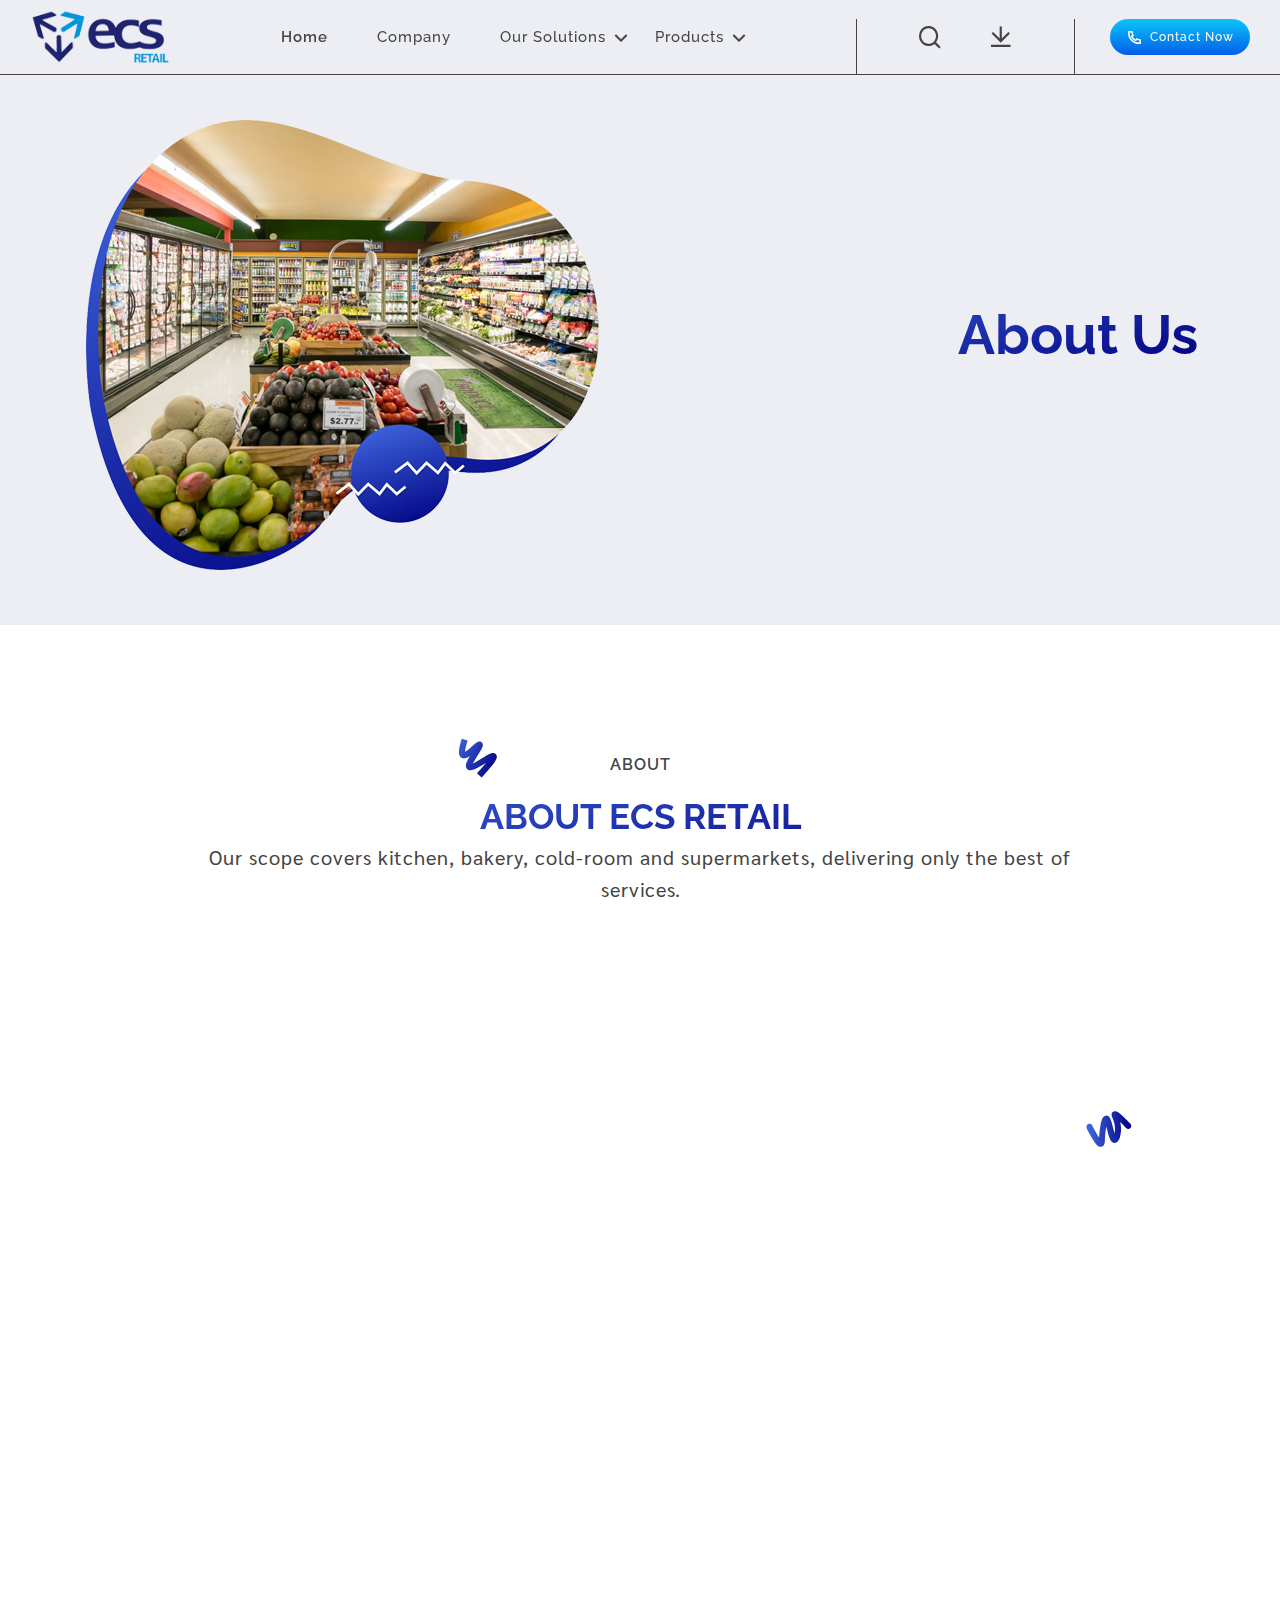
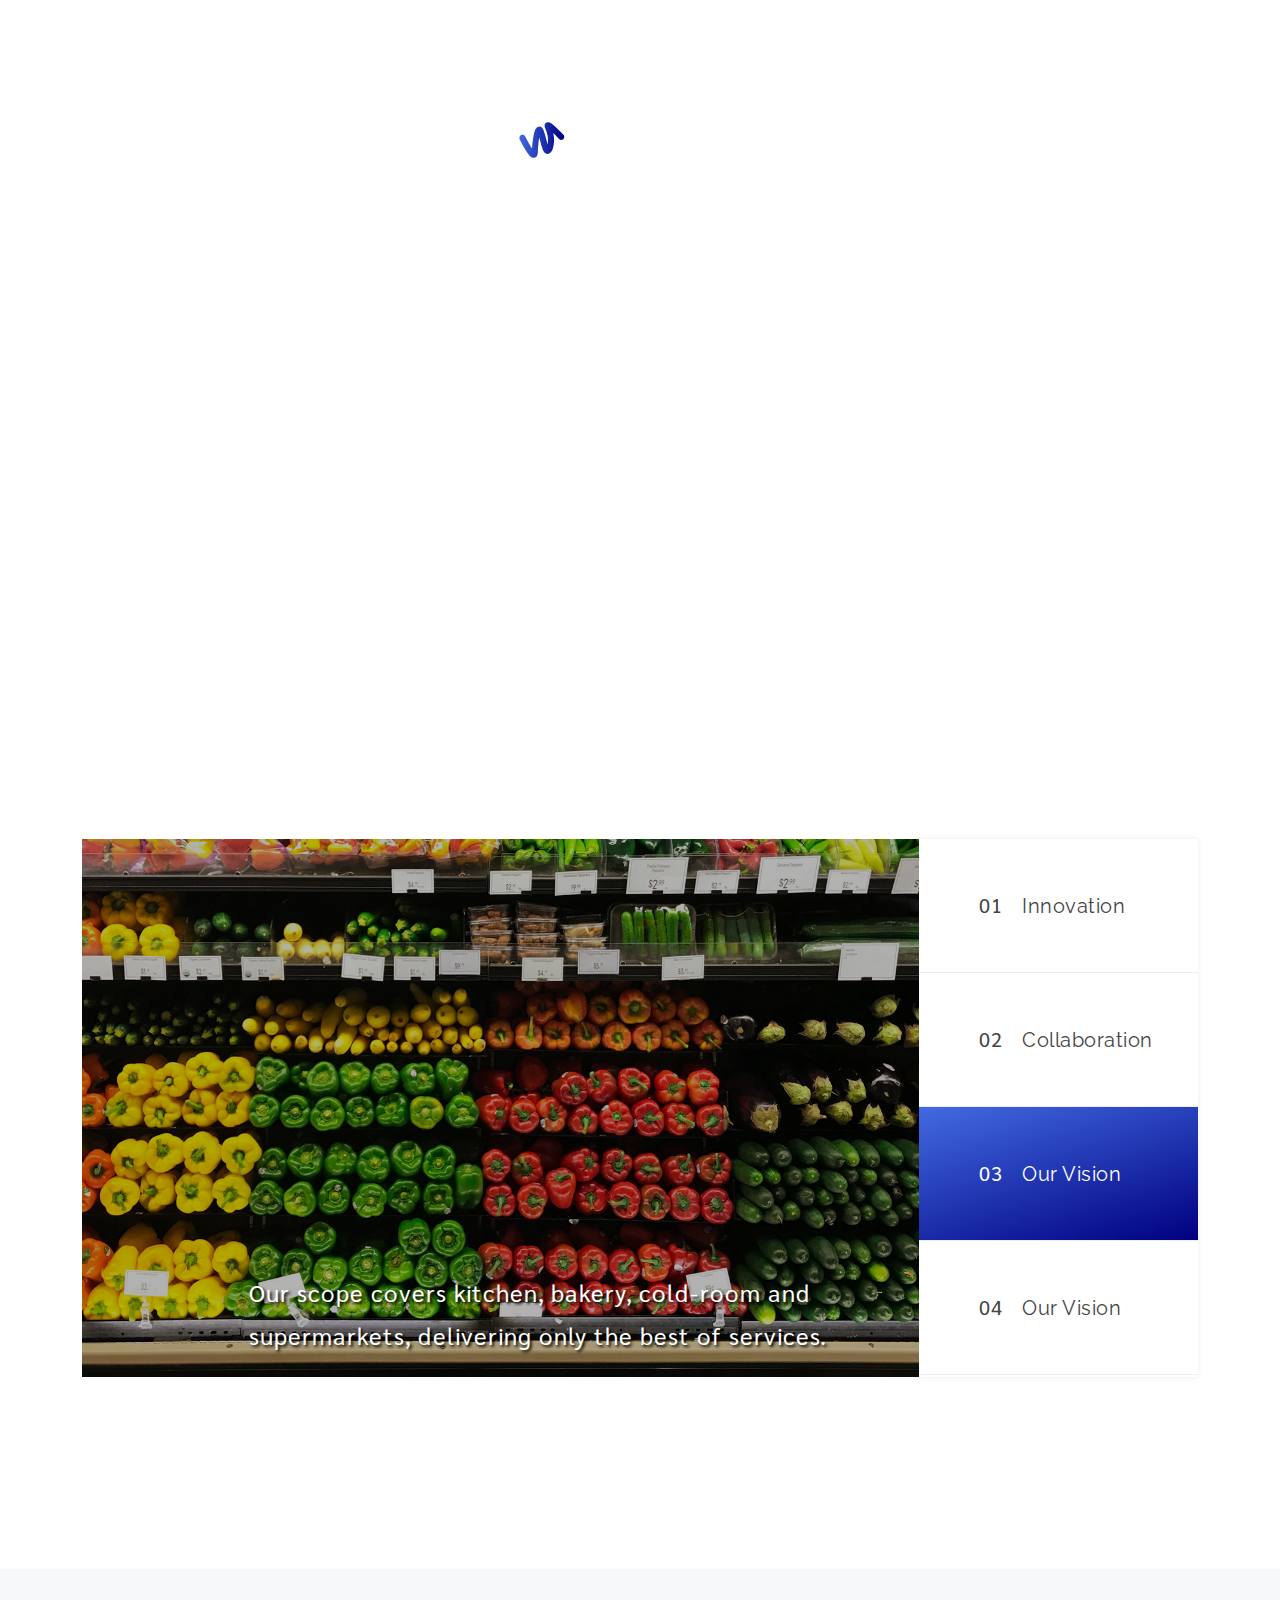
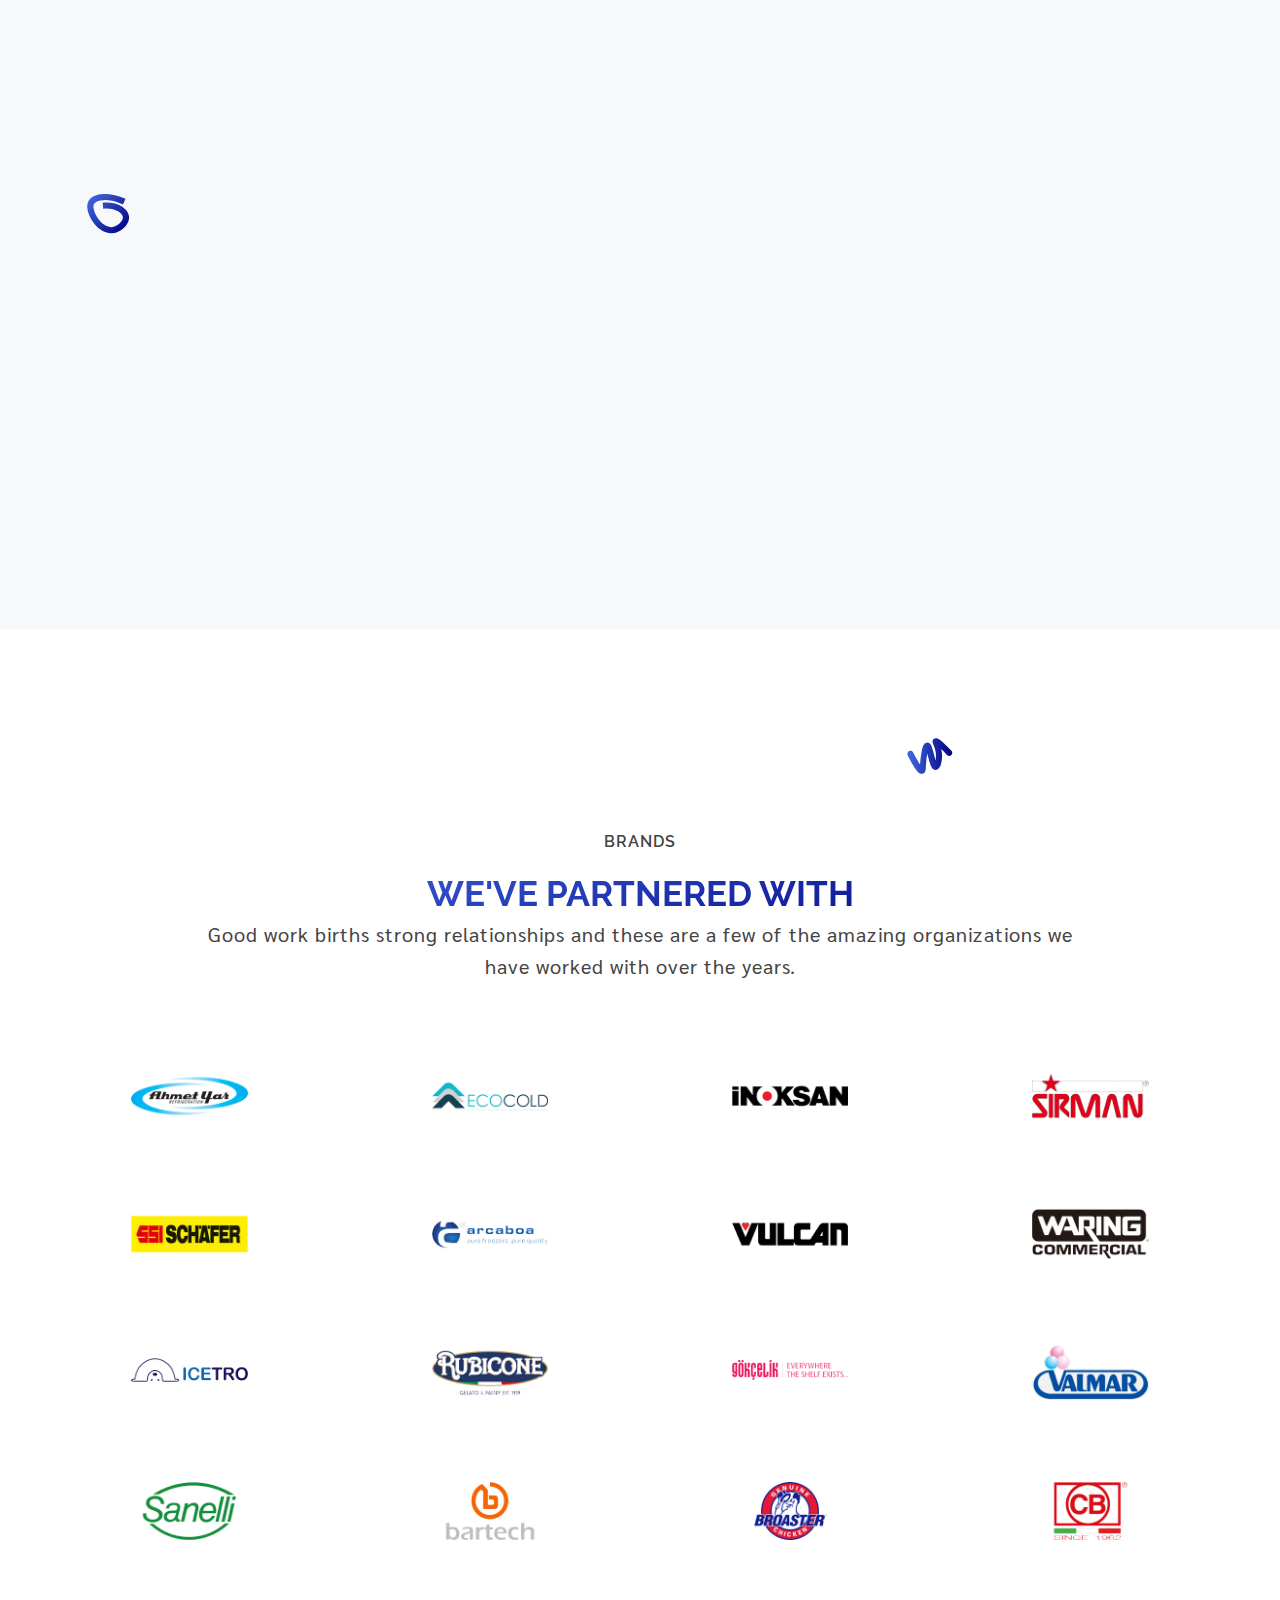
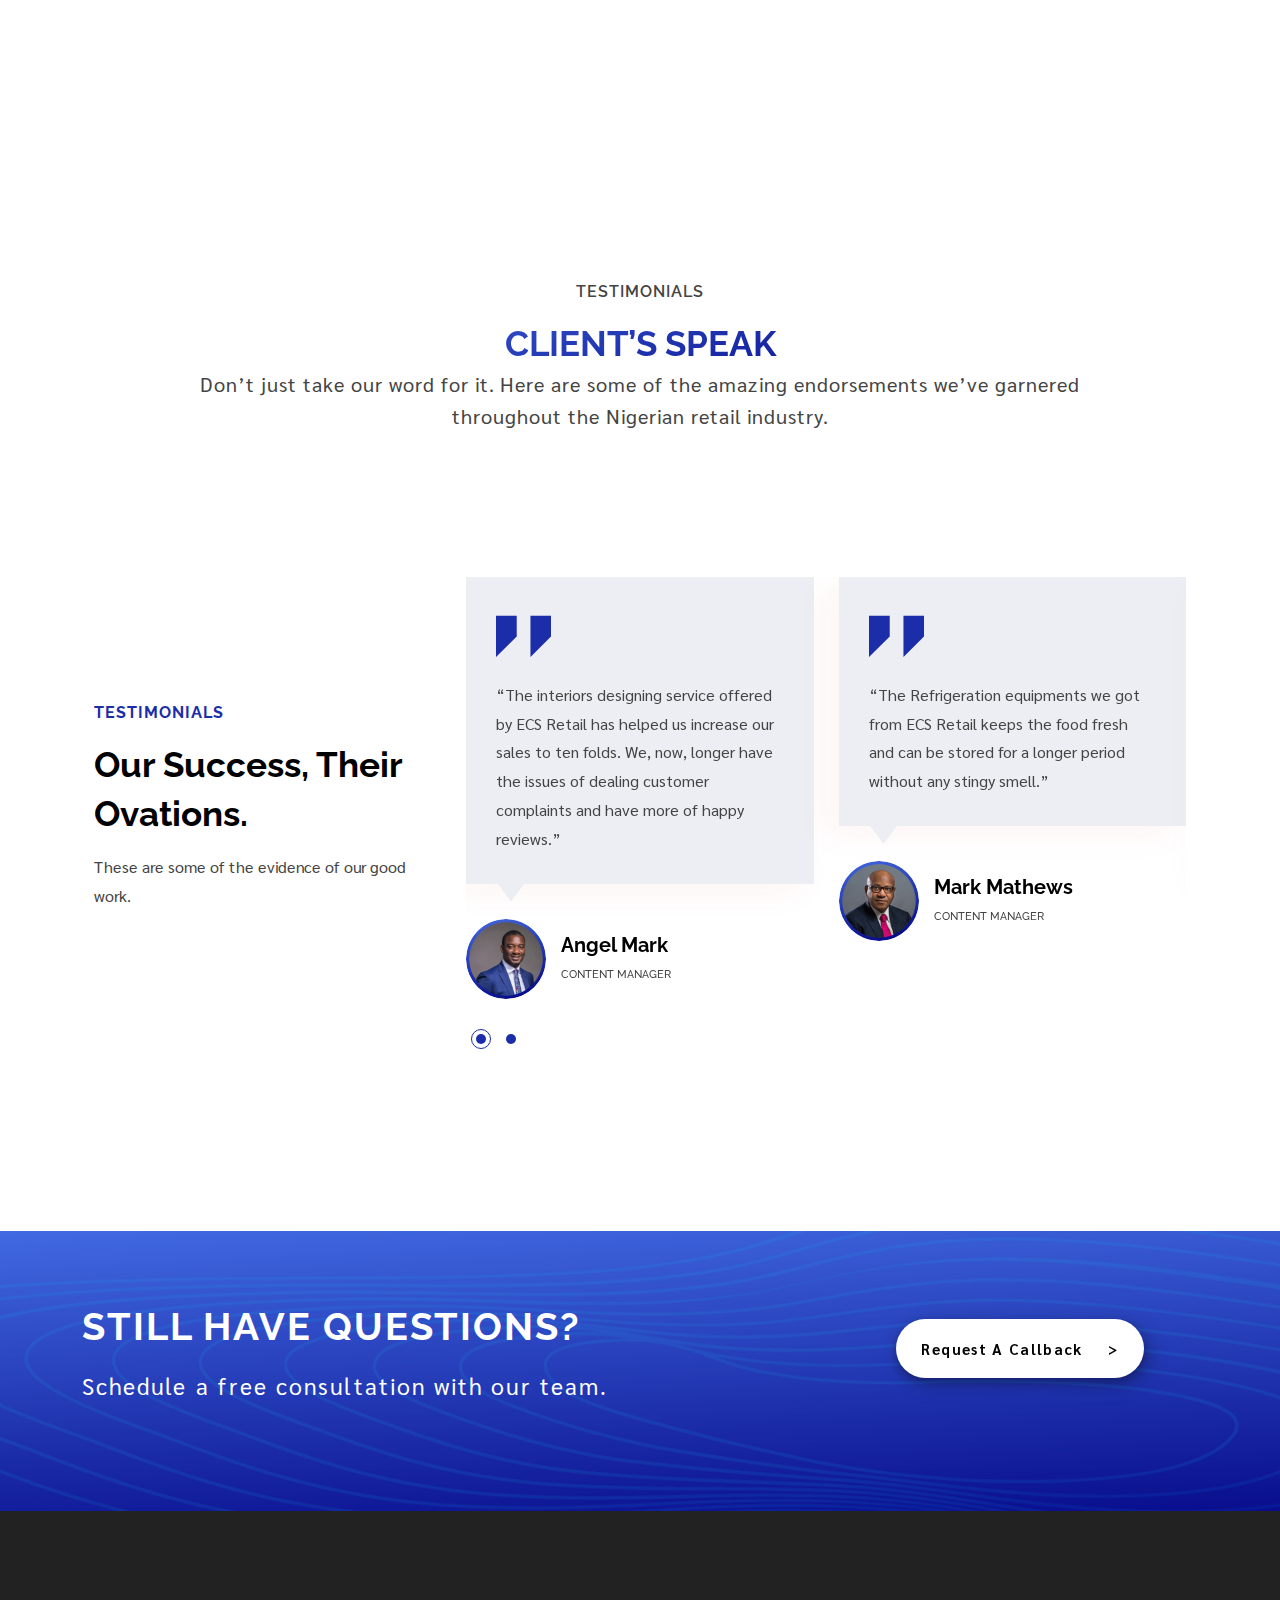
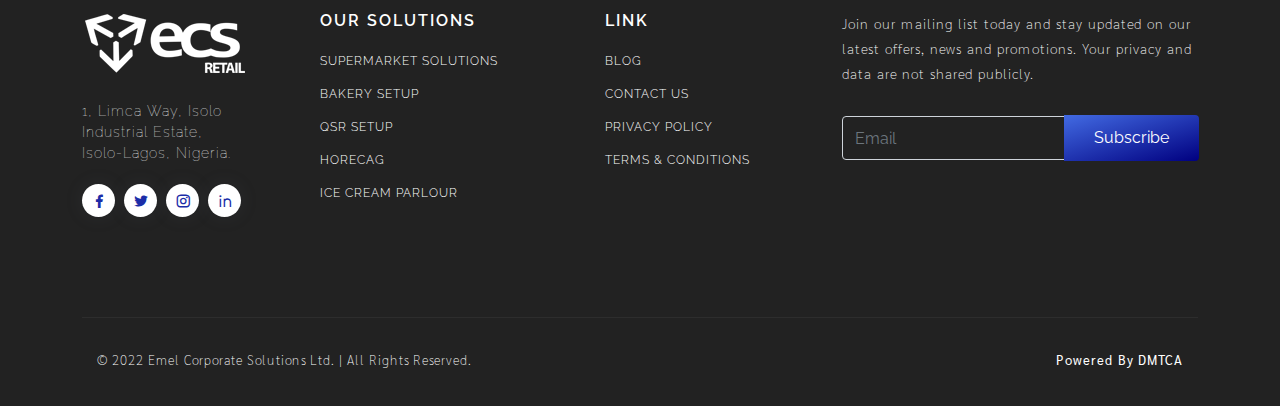
<file: about.html>
<!doctype html>
<html lang="zxx">

<head>


    <meta name="yandex-verification" content="d8dd8ae7bb8e398a" />
    <meta charset="utf-8">
    <meta http-equiv="X-UA-Compatible" content="IE=edge">
    <meta name="viewport" content="width=device-width,initial-scale=1">
    <meta name="description"
        content="Top company for retail stores with Shelving, Refrigeration & Bakery Equipment with Concept Development, 3D Layout Design & Maintenance in nigeria - ECS Retail">
    <meta name="keywords"
        content="ECS Retail , racking system ,Bakery Equipment in Nigeria, Supermarket Shelves in Nigeria, Bakery Equipment, Super Shelves
 Best refrigeration system , interior designs company , refregeration system , Best interior design company in nigeria , storage racks ,  display racks for garments , display racks manufacturers in nigeria , racks for shop , display fridge , commercial refrigerator for supermarket in nigeria , glass door refrigerator , display fridge , fridge , glass door fridge , aluminium doors , aluminium windows , glass doors , hand rails , safety glass doors , glass doors in nigeria, shelving units, super market rack suppliers">

    <title>Best company for supermarket shelves, refrigeration, bakery equipment in nigeria - ECS Retail</title>
    <!-- Required meta tags -->
    <meta charset="utf-8">
    <meta name="viewport" content="width=device-width, initial-scale=1, shrink-to-fit=no">

    <!-- Links of CSS files -->
    <link rel="stylesheet" href="assets/css/bootstrap.min.css">
    <link rel="stylesheet" href="assets/css/aos.css">
    <link rel="stylesheet" href="assets/css/animate.min.css">
    <link rel="stylesheet" href="assets/css/meanmenu.css">
    <link rel="stylesheet" href="assets/css/remixicon.css">
    <link rel="stylesheet" href="assets/css/flaticon.css">
    <link rel="stylesheet" href="assets/css/odometer.min.css">
    <link rel="stylesheet" href="assets/css/owl.carousel.min.css">
    <link rel="stylesheet" href="assets/css/owl.theme.default.min.css">
    <link rel="stylesheet" href="assets/css/magnific-popup.min.css">
    <link rel="stylesheet" href="assets/css/progresscircle.min.css">
    <link rel="stylesheet" href="assets/css/style.css">
    <link rel="stylesheet" href="assets/css/navbar.css">
    <link rel="stylesheet" href="assets/css/footer.css">
    <link rel="stylesheet" href="assets/css/dark.css">
    <link rel="stylesheet" href="assets/css/responsive.css">


    <link rel="icon" type="image/png" href="assets/images/favicon.png">
</head>

<body>

    <!-- Start Preloader Area -->
    <div class="preloader">
        <div class="d-table">
            <div class="d-table-cell">
                <div class="lds-spinner">
                    <div></div>
                    <div></div>
                    <div></div>
                    <div></div>
                    <div></div>
                    <div></div>
                    <div></div>
                    <div></div>
                    <div></div>
                    <div></div>
                    <div></div>
                    <div></div>
                </div>
            </div>
        </div>
    </div>
    <!-- End Preloader Area -->

    <!-- Start Navbar Area -->
    <div class="navbar-area fixed-top fixed-top-black">
        <div class="main-responsive-nav">
            <div class="container">
                <div class="main-responsive-menu">
                    <div class="logo">
                        <a href="index.html">
                            <img src="assets/images/logo-2.png" class="white-logo" alt="image">
                        </a>
                    </div>
                </div>
            </div>
        </div>

        <div class="main-navbar">
            <div class="container-fluid">
                <nav class="navbar navbar-expand-md navbar-light">
                    <a class="navbar-brand" href="index.html">
                        <img src="assets/images/logo-2.png" class="black-logo" alt="image">
                        <img src="assets/images/logo-2.png" class="white-logo" alt="image">
                    </a>

                    <div class="collapse navbar-collapse mean-menu" id="navbarSupportedContent">
                        <ul class="navbar-nav me-auto color-sh">
                            <li class="nav-item">
                                <a href="index.html#" class="nav-link active">
                                    Home
                                </a>
                            </li>

                            <li class="nav-item">
                                <a href="index.html#" class="nav-link">
                                    Company

                                </a>
                            </li>

                            <li class="nav-item ">
                                <a href="index.html#" class="nav-link">
                                    Our Solutions
                                    <i class="ri-arrow-down-s-line"></i>
                                </a>
                                <ul class="dropdown-menu">
                                    <li class="nav-item">
                                        <a href="" class="nav-link">Supermarket solutions</a>
                                    </li>

                                    <li class="nav-item">
                                        <a href="" class="nav-link">Bakery setup</a>
                                    </li>

                                    <li class="nav-item">
                                        <a href="" class="nav-link ">QSR setup</a>
                                    </li>
                                    <li class="nav-item">
                                        <a href="" class="nav-link">Horeca</a>
                                    </li>

                                    <li class="nav-item">
                                        <a href="" class="nav-link ">Ice cream parlour</a>
                                    </li>
                                </ul>
                            </li>
                            <li class="nav-item">
                                <a href="index.html#" class="nav-link">
                                    Products
                                    <i class="ri-arrow-down-s-line"></i>
                                </a>
                                <ul class="dropdown-menu">
                                    <li class="nav-item">
                                        <a href="" class="nav-link">Supermarket Shelves </a>
                                    </li>

                                    <li class="nav-item">
                                        <a href="" class="nav-link"> Supermarket Refrigeration</a>
                                    </li>

                                    <li class="nav-item">
                                        <a href="" class="nav-link">Hot & Cold Display</a>
                                    </li>
                                    <li class="nav-item">
                                        <a href="" class="nav-link">Cold Rooms</a>
                                    </li>

                                    <li class="nav-item">
                                        <a href="" class="nav-link ">Bakery Equipment </a>
                                    </li>
                                    <li class="nav-item">
                                        <a href="" class="nav-link">Kitchen Equipment </a>
                                    </li>

                                    <li class="nav-item">
                                        <a href="" class="nav-link ">Food Processing
                                            Equipment </a>
                                    </li>
                                    <li class="nav-item">
                                        <a href="" class="nav-link"></a>
                                    </li>
                                </ul>
                            </li>
                        </ul>

                        <div class="others-options d-flex align-items-center">
                            <div class="option-item">
                                <a type="submit"><i class="ri-search-line"></i></a>
                            </div>

                            <div class="option-item">
                                <a>
                                    <i class="ri-download-line"></i>
                                </a>
                            </div>
                        </div>

                        <div class="Enquire">
                            <a href="contact.html" class="default-btn"><i class="ri-phone-line"
                                    style="user-select: auto;"></i> Contact Now </a>
                        </div>
                    </div>
                </nav>
            </div>
        </div>
        <!-- 
            <div class="others-option-for-responsive">
                <div class="container">
                    <div class="dot-menu">
                        <div class="inner">
                            <div class="circle circle-one"></div>
                            <div class="circle circle-two"></div>
                            <div class="circle circle-three"></div>
                        </div>
                    </div>
    
                    <div class="container">
                        <div class="option-inner">
                            <div class="others-options d-flex align-items-center">
                                <div class="option-item">
                                    <a type="submit"><i class="ri-search-line"></i></a>
                                </div>
    
                                <div class="option-item">
                                    <a>
                                        <i class="ri-download-line"></i>
                                    </a>
                                </div>
                            </div>
    
                            <div class="Enquire">
                                <a href="contact.html" class="default-btn"><i class="ri-phone-line"
                                        style="user-select: auto;"></i> Contact Now </a>
                            </div>
                        </div>
                    </div>
                </div>
            </div> -->
    </div>
    <!-- End Navbar Area -->

    <!-- Start Page Banner Area -->
    <div class="page-banner-area">
        <div class="container">
            <div class="row align-items-center justify-content-center">


                <div class="col-lg-6 col-md-6">
                    <div class="page-banner-image" data-speed="0.08" data-revert="true">
                        <img src="assets/images/about/header-about.png" alt="" data-aos="fade-left" data-aos-delay="50"
                            data-aos-duration="500" data-aos-once="true">
                    </div>
                </div>
                <div class="col-lg-6 col-md-6">
                    <div class="page-banner-content" data-aos="fade-right" data-aos-delay="50" data-aos-duration="500"
                        data-aos-once="true">
                        <h2>About Us</h2>
                    </div>
                </div>
            </div>
        </div>
    </div>
    <!-- End Page Banner Area -->

    <!-- Start About Area -->
    <div class="Solution-area m-t-10 pb-75">
        <div class="expertise-conten-shape-1" data-speed="0.09" data-revert="true">
            <img src="assets/images/expertise/element-2.svg" alt="image">
        </div>
        <div class="container-fluid">
            <div class="section-title">
                <span>About</span>
                <h2>About ECS Retail</h2>
                <p>Our scope covers kitchen, bakery, cold-room and supermarkets, delivering only the best
                    of services.
                </p>
            </div>
        </div>
    </div>
    <!-- Start About Area -->
    <div class="expertise-area-with-white-color ptb-100">
        <div class="container-fluid ">
            <div class="row align-items-center justify-content-center">
                <div class="col-lg-6 col-md-12">
                    <div class="expertise-image-wrap top-zero" data-aos="fade-right" data-aos-delay="50"
                        data-aos-duration="500" data-aos-once="true">
                        <img src="assets/images/about/WHO-WE-ARE.png" alt="image">

                        <div class="expertise-shape-2" data-speed="0.08" data-revert="true">
                            <img src="assets/images/expertise/element-5.png" alt="image" data-aos="fade-left"
                                data-aos-delay="50" data-aos-duration="500" data-aos-once="true">
                        </div>
                    </div>
                </div>

                <div class="col-lg-5 col-md-12 offset-lg-right">
                    <div class="expertise-content black-color" data-aos="fade-left" data-aos-delay="50"
                        data-aos-duration="500" data-aos-once="true">
                        <h3>WHO WE ARE</h3>
                        <div class="about-content">
                            <p>Our scope covers kitchen, bakery, cold-room and supermarkets, delivering only the best of
                                services.</p>

                        </div>
                    </div>
                </div>
            </div>
        </div>
        <div class="expertise-conten-shape-1" data-speed="0.09" data-revert="true">
            <img src="assets/images/expertise/element-3.svg" alt="image">
        </div>
    </div>
    <!-- End About Area -->


    <!-- what we do Area -->
    <div class="expertise-area-with-white-color ptb-100">
        <div class="container-fluid ">
            <div class="row align-items-center justify-content-center">


                <div class="col-lg-5 col-md-12 offset-lg-right">
                    <div class="expertise-content black-color" data-aos="fade-left" data-aos-delay="50"
                        data-aos-duration="500" data-aos-once="true">
                        <h3>What We Do</h3>
                        <div class="about-content">
                            <p>Our scope covers kitchen, bakery, cold-room and supermarkets, delivering only the best of
                                services.</p>

                        </div>
                    </div>

                </div>
                <div class="col-lg-6 col-md-12">
                    <div class="expertise-image-wrap top-zero" data-aos="fade-right" data-aos-delay="50"
                        data-aos-duration="500" data-aos-once="true">
                        <img src="assets/images/about/What-We-Do.png" alt="image">

                        <div class="expertise-shape-2" data-speed="0.08" data-revert="true">
                            <img src="assets/images/expertise/element-5.png" alt="image" data-aos="fade-left"
                                data-aos-delay="50" data-aos-duration="500" data-aos-once="true">
                        </div>
                    </div>
                </div>
            </div>
        </div>
        <div class="expertise-conten-shape-1" data-speed="0.09" data-revert="true" style="left: 40%;">
            <img src="assets/images/expertise/element-3.svg" alt="image">
        </div>
    </div>
    <!-- End Area -->
    <!--tbs-section-->
    <section class="ttm-row broken-section clearfix">
        <div class="container">
            <div class="row">
                <div class="col-lg-12">
                    <div class="ttm-tabs ttm-tab-style-01 clearfix" data-effect="fadeIn">
                        <ul class="tabs order-lg-2">
                            <li class="tab"><a href="#"><span class="number">01</span>Innovation</a>
                            </li>
                            <li class="tab"><a href="#"><span class="number">02</span>Collaboration</a></li>
                            <li class="tab active"><a href="#"><span class="number">03</span>Our Vision</a></li>
                            <li class="tab"><a href="#"><span class="number">04</span>Our Vision</a>
                            </li>

                        </ul>
                        <div class="content-tab">
                            <!-- content-inner -->
                            <div class="content-inner">
                                <p><img width="1200" height="829" class="img-fluid"
                                        src="/assets/images/about/about-t.png" alt="project-01"></p>
                                <p class="tab-con">Our scope covers kitchen, bakery, cold-room and supermarkets,
                                    delivering only the best of services.</p>
                            </div><!-- content-inner end-->
                            <!-- content-inner -->
                            <div class="content-inner">
                                <p><img width="1200" height="829" class="img-fluid"
                                        src="/assets/images/about/about-2.png" alt="project-02"></p>
                                <p class="tab-con">Our scope covers kitchen, bakery, cold-room and supermarkets,
                                    delivering only the best of services.
                                </p>
                            </div><!-- content-inner end-->
                            <!-- content-inner -->
                            <div class="content-inner active">
                                <p><img width="1200" height="829" class="img-fluid"
                                        src="/assets/images/about/about-t.png" alt="project-03"></p>
                                <p class="tab-con">Our scope covers kitchen, bakery, cold-room and supermarkets,
                                    delivering only the best of services.
                                </p>
                            </div><!-- content-inner end-->
                            <!-- content-inner -->
                            <div class="content-inner">
                                <p><img width="1200" height="829" class="img-fluid"
                                        src="/assets/images/about/about-2.png" alt="project-04"></p>
                                <p class="tab-con">Our scope covers kitchen, bakery, cold-room and supermarkets,
                                    delivering only the best of services.
                                </p>
                            </div><!-- content-inner end-->

                        </div>
                    </div>
                </div>
            </div><!-- row end -->
        </div>
    </section>
    <!--tbs-section end-->


    <!-- Start Why Choose Us Area -->
    <div class="why-choose-us-area ptb-100" style="  background: #ECEEF366;">
        <div class="container">
            <div class="row align-items-center justify-content-space-between">
                <div class="col-lg-5 col-md-12">
                    <div class="why-choose-us-shape-1" data-speed="0.08" data-revert="true" style="right: 0; top: 0;">
                        <img src="assets/images/expertise/element-1.svg" alt="" width="50px">
                    </div>
                    <div class="why-choose-us-content" data-aos="fade-right" data-aos-delay="50" data-aos-duration="500"
                        data-aos-once="true">

                        <h3>HOW WE WORK</h3>
                        <p>Our scope covers kitchen, bakery, cold-room and supermarkets, delivering only the best of
                            services.</p>
                        <p>Our scope covers kitchen, bakery, cold-room and supermarkets, delivering only the best of
                            services.</p>


                    </div>
                </div>

                <div class="col-lg-6 col-md-12">
                    <div class="why-choose-us-image" data-aos="fade-left" data-aos-delay="50" data-aos-duration="500"
                        data-aos-once="true">
                        <img src="assets/images/about/how-we.png" alt="">


                    </div>
                </div>
            </div>
        </div>
    </div>
    <!-- End Why Choose Us Area -->

    <!-- Start bbrand Area -->
    <div class="Solution-area se ptb-200">
        <div class="expertise-conten-shape-1" data-speed="0.09" data-revert="true">
            <img src="assets/images/expertise/element-3.svg" alt="image">
        </div>
        <div class="container-fluid">
            <div class="section-title">
                <span>Brands</span>
                <h2>We've Partnered With</h2>
                <p>Good work births strong relationships and these are a few of the amazing organizations we have
                    worked
                    with over the years.</p>
            </div>
            <div class="row">
                <div class="col-lg-12">
                    <div class="row clt">

                        <div class="col-lg-3">
                            <div class="logo-c">
                                <img src="assets/images/brand-1.png" alt="">
                            </div>
                        </div>
                        <div class="col-lg-3">
                            <div class="logo-c">
                                <img src="assets/images/brand-2.png" alt="">
                            </div>
                        </div>
                        <div class="col-lg-3">
                            <div class="logo-c">
                                <img src="assets/images/brand-3.png" alt="">
                            </div>
                        </div>
                        <div class="col-lg-3">
                            <div class="logo-c">
                                <img src="assets/images/brand-4.png" alt="">
                            </div>
                        </div>
                    </div>
                    <div class="row clt">

                        <div class="col-lg-3">
                            <div class="logo-c">
                                <img src="assets/images/brand-5.png" alt="">
                            </div>
                        </div>
                        <div class="col-lg-3">
                            <div class="logo-c">
                                <img src="assets/images/brand-6.png" alt="">
                            </div>
                        </div>
                        <div class="col-lg-3">
                            <div class="logo-c">
                                <img src="assets/images/brand-7.png" alt="">
                            </div>
                        </div>
                        <div class="col-lg-3">
                            <div class="logo-c">
                                <img src="assets/images/brand-8.png" alt="">
                            </div>
                        </div>
                    </div>
                    <div class="row clt">

                        <div class="col-lg-3">
                            <div class="logo-c">
                                <img src="assets/images/brand-9.png" alt="">
                            </div>
                        </div>
                        <div class="col-lg-3">
                            <div class="logo-c">
                                <img src="assets/images/brand-10.png" alt="">
                            </div>
                        </div>
                        <div class="col-lg-3">
                            <div class="logo-c">
                                <img src="assets/images/brand-11.png" alt="">
                            </div>
                        </div>
                        <div class="col-lg-3">
                            <div class="logo-c">
                                <img src="assets/images/brand-12.png" alt="">
                            </div>
                        </div>
                    </div>
                    <div class="row clt">

                        <div class="col-lg-3">
                            <div class="logo-c">
                                <img src="assets/images/brand-13.png" alt="">
                            </div>
                        </div>
                        <div class="col-lg-3">
                            <div class="logo-c">
                                <img src="assets/images/brand-14.png" alt="">
                            </div>
                        </div>
                        <div class="col-lg-3">
                            <div class="logo-c">
                                <img src="assets/images/brand-15.png" alt="">
                            </div>
                        </div>
                        <div class="col-lg-3">
                            <div class="logo-c">
                                <img src="assets/images/brand-16.png" alt="">
                            </div>
                        </div>
                    </div>
                </div>
            </div>
        </div>
    </div>
    <!-- End  Area -->

    <!-- Start Testimonials Area -->
    <div class="testimonials-area ptb-100">
        <div class="container">
            <div class="section-title">
                <span> Testimonials</span>
                <h2>Client’s Speak</h2>
                <p>Don’t just take our word for it. Here are some of the amazing endorsements we’ve garnered
                    throughout
                    the Nigerian retail industry.</p>
            </div>
            <div class="container pt-100 pb-75">
                <div class="row align-items-center justify-content-center">
                    <div class="col-lg-4 col-md-12">
                        <div class="testimonials-box-content">
                            <span>Testimonials</span>
                            <h3>Our Success, Their Ovations.</h3>
                            <p>These are some of the evidence of
                                our good work.</p>
                        </div>
                    </div>

                    <div class="col-lg-8 col-md-12">
                        <div class="testimonials-slides-two owl-carousel owl-theme">
                            <div class="single-testimonials-card">
                                <div class="box-content">
                                    <div class="icon">
                                        <i class="flaticon-straight-quotes"></i>
                                    </div>
                                    <p>“The interiors designing service offered by ECS Retail has helped us increase our
                                        sales to ten folds. We, now, longer have the issues of dealing customer
                                        complaints and have more of happy reviews.”
                                    </p>
                                </div>

                                <div class="info">
                                    <div class="d-flex align-items-center justify-content-start">
                                        <img src="assets/images/testimonials/testimonials-1.png" class="rounded-circle"
                                            alt="image">
                                        <div class="title">
                                            <h3>Angel Mark</h3>
                                            <span>CONTENT MANAGER</span>
                                        </div>
                                    </div>
                                </div>
                            </div>

                            <div class="single-testimonials-card">
                                <div class="box-content">
                                    <div class="icon">
                                        <i class="flaticon-straight-quotes"></i>
                                    </div>
                                    <p>“The Refrigeration equipments we got from ECS Retail keeps the food fresh and can
                                        be stored for a longer period without any stingy smell.”
                                    </p>
                                </div>

                                <div class="info">
                                    <div class="d-flex align-items-center justify-content-start">
                                        <img src="assets/images/testimonials/testimonials-2.png" class="rounded-circle"
                                            alt="image">
                                        <div class="title">
                                            <h3>Mark Mathews</h3>
                                            <span>CONTENT MANAGER</span>
                                        </div>
                                    </div>
                                </div>
                            </div>

                            <div class="single-testimonials-card">
                                <div class="box-content">
                                    <div class="icon">
                                        <i class="flaticon-straight-quotes"></i>
                                    </div>
                                    <p>“The interiors designing service offered by ECS Retail has helped us increase our
                                        sales to ten folds. We, now, longer have the issues of dealing customer
                                        complaints and have more of happy reviews.”
                                    </p>
                                </div>

                                <div class="info">
                                    <div class="d-flex align-items-center justify-content-start">
                                        <img src="assets/images/testimonials/testimonials-1.png" class="rounded-circle"
                                            alt="image">
                                        <div class="title">
                                            <h3>Angel Mark</h3>
                                            <span>CONTENT MANAGER</span>
                                        </div>
                                    </div>
                                </div>
                            </div>

                            <div class="single-testimonials-card">
                                <div class="box-content">
                                    <div class="icon">
                                        <i class="flaticon-straight-quotes"></i>
                                    </div>
                                    <p>“The Refrigeration equipments we got from ECS Retail keeps the food fresh and can
                                        be stored for a longer period without any stingy smell.”
                                    </p>
                                </div>

                                <div class="info">
                                    <div class="d-flex align-items-center justify-content-start">
                                        <img src="assets/images/testimonials/testimonials-2.png" class="rounded-circle"
                                            alt="image">
                                        <div class="title">
                                            <h3>Mark Mathews</h3>
                                            <span>CONTENT MANAGER</span>
                                        </div>
                                    </div>
                                </div>
                            </div>
                        </div>
                    </div>
                </div>
            </div>
        </div>
    </div>
    <!-- End Testimonials Area -->
    <!-- Requset call -->
    <div class="requset-call">
        <div class="container">
            <div class="row align-items-center">
                <div class="col-lg-6 ">
                    <div class="requset-content">
                        <h4>
                            Still Have Questions?
                        </h4>
                        <p> Schedule a free consultation with our team.</p>
                    </div>
                </div>
                <div class="col-lg-4 offset-lg-2">
                    <div class="requset-cta">
                        <a href="">Request a callback <span>></span></a>
                    </div>
                </div>
            </div>
        </div>
    </div>
    <!-- End Footer Area -->
    <footer class="footer-area pt-100">
        <div class="container">
            <div class="row justify-content-center">
                <div class="col-lg-2 col-md-6">
                    <div class="single-footer-widget">
                        <div class="widget-logo">
                            <a href="index.html"><img src="assets/images/logo.png" alt=""></a>
                        </div>
                        <ul class="footer-information">
                            <li>
                                1, Limca Way, Isolo Industrial
                                Estate, Isolo-Lagos, Nigeria.
                            </li>
                        </ul>
                        <ul class="widget-social">
                            <li>
                                <a href="" target="_blank">
                                    <i class="ri-facebook-fill"></i>
                                </a>
                            </li>
                            <li>
                                <a href="" target="_blank">
                                    <i class="ri-twitter-fill"></i>
                                </a>
                            </li>
                            <li>
                                <a href="" target="_blank">
                                    <i class="ri-instagram-line"></i>
                                </a>
                            </li>
                            <li>
                                <a href="" target="_blank">
                                    <i class="ri-linkedin-line"></i>
                                </a>
                            </li>
                        </ul>
                    </div>
                </div>
                <div class="col-lg-3 col-sm-6">
                    <div class="single-footer-widget ps-5">
                        <h3>Our Solutions</h3>

                        <ul class="quick-links">
                            <li><a href=""> Supermarket solutions</a></li>
                            <li><a href="">Bakery setup</a></li>
                            <li><a href="">QSR setup</a></li>
                            <li><a href="">HORECAg</a></li>
                            <li><a href="">Ice cream parlour</a></li>
                        </ul>
                    </div>
                </div>
                <div class="col-lg-3 col-sm-6">
                    <div class="single-footer-widget ps-5">
                        <h3> Link</h3>

                        <ul class="quick-links">
                            <li>
                                <div class="row justify-content-center">
                                    <div class="col-lg-12 col-sm-12 col-12">
                                        <a href="#">Blog</a>
                                    </div>
                                </div>
                            </li>
                            <li>
                                <div class="row justify-content-center">
                                    <div class="col-lg-12 col-sm-12 col-12">
                                        <a href="#">Contact Us</a>
                                    </div>
                                </div>
                            </li>
                            <li>
                                <div class="row justify-content-center">
                                    <div class="col-lg-12 col-sm-12 col-12">
                                        <a href="#">Privacy Policy</a>
                                    </div>
                                </div>
                            </li>
                            <li>
                                <div class="row justify-content-center">
                                    <div class="col-lg-12 col-sm-12 col-12">
                                        <a href="#">Terms & Conditions</a>
                                    </div>
                                </div>
                            </li>
                        </ul>
                    </div>
                </div>



                <div class="col-lg-4 col-sm-6">
                    <div class="single-footer-widget ps-3">
                        <p>Join our mailing list today and stay updated on our latest offers, news and promotions. Your
                            privacy and data are not shared publicly.</p>
                        <form class="subscribe_form">
                            <div class="input-group">
                                <input type="text" class="form-control" name="email" placeholder="Email">
                                <span class="input-group-btn">
                                    <button class="btn btn-default" type="button">Subscribe</button>
                                </span>
                            </div>
                        </form>
                    </div>
                </div>
            </div>
        </div>
        <div class="copyright-area">
            <div class="container">
                <div class="copyright-area-content">
                    <div class="row">
                        <div class="col-lg-9">
                            <p>
                                © 2022 Emel Corporate Solutions Ltd. | All Rights Reserved.
                            </p>
                        </div>
                        <div class="col-lg-3">
                            <p class="ri">
                                <a href="" target="_blank">
                                    Powered By DMTCA
                                </a>
                            </p>

                        </div>
                    </div>
                </div>
            </div>
        </div>
    </footer>
    <!-- End Footer Area -->

    <!-- Start Go Top Area -->
    <div class="go-top">
        <i class="ri-arrow-up-s-line"></i>
    </div>
    <!-- End Go Top Area -->

    <!-- Links of JS files -->
    <script src="assets/js/jquery.min.js"></script>
    <script src="assets/js/bootstrap.bundle.min.js"></script>
    <script src="assets/js/jquery.meanmenu.js"></script>
    <script src="assets/js/owl.carousel.min.js"></script>
    <script src="assets/js/jquery.appear.js"></script>
    <script src="assets/js/odometer.min.js"></script>
    <script src="assets/js/jquery.magnific-popup.min.js"></script>
    <script src="assets/js/TweenMax.min.js"></script>
    <script src="assets/js/aos.js"></script>
    <script src="assets/js/progresscircle.min.js"></script>
    <script src="assets/js/jquery.ajaxchimp.min.js"></script>
    <script src="assets/js/form-validator.min.js"></script>
    <script src="assets/js/contact-form-script.js"></script>
    <script src="assets/js/wow.min.js"></script>
    <script src="assets/js/main.js"></script>
</body>

</html>
</file>
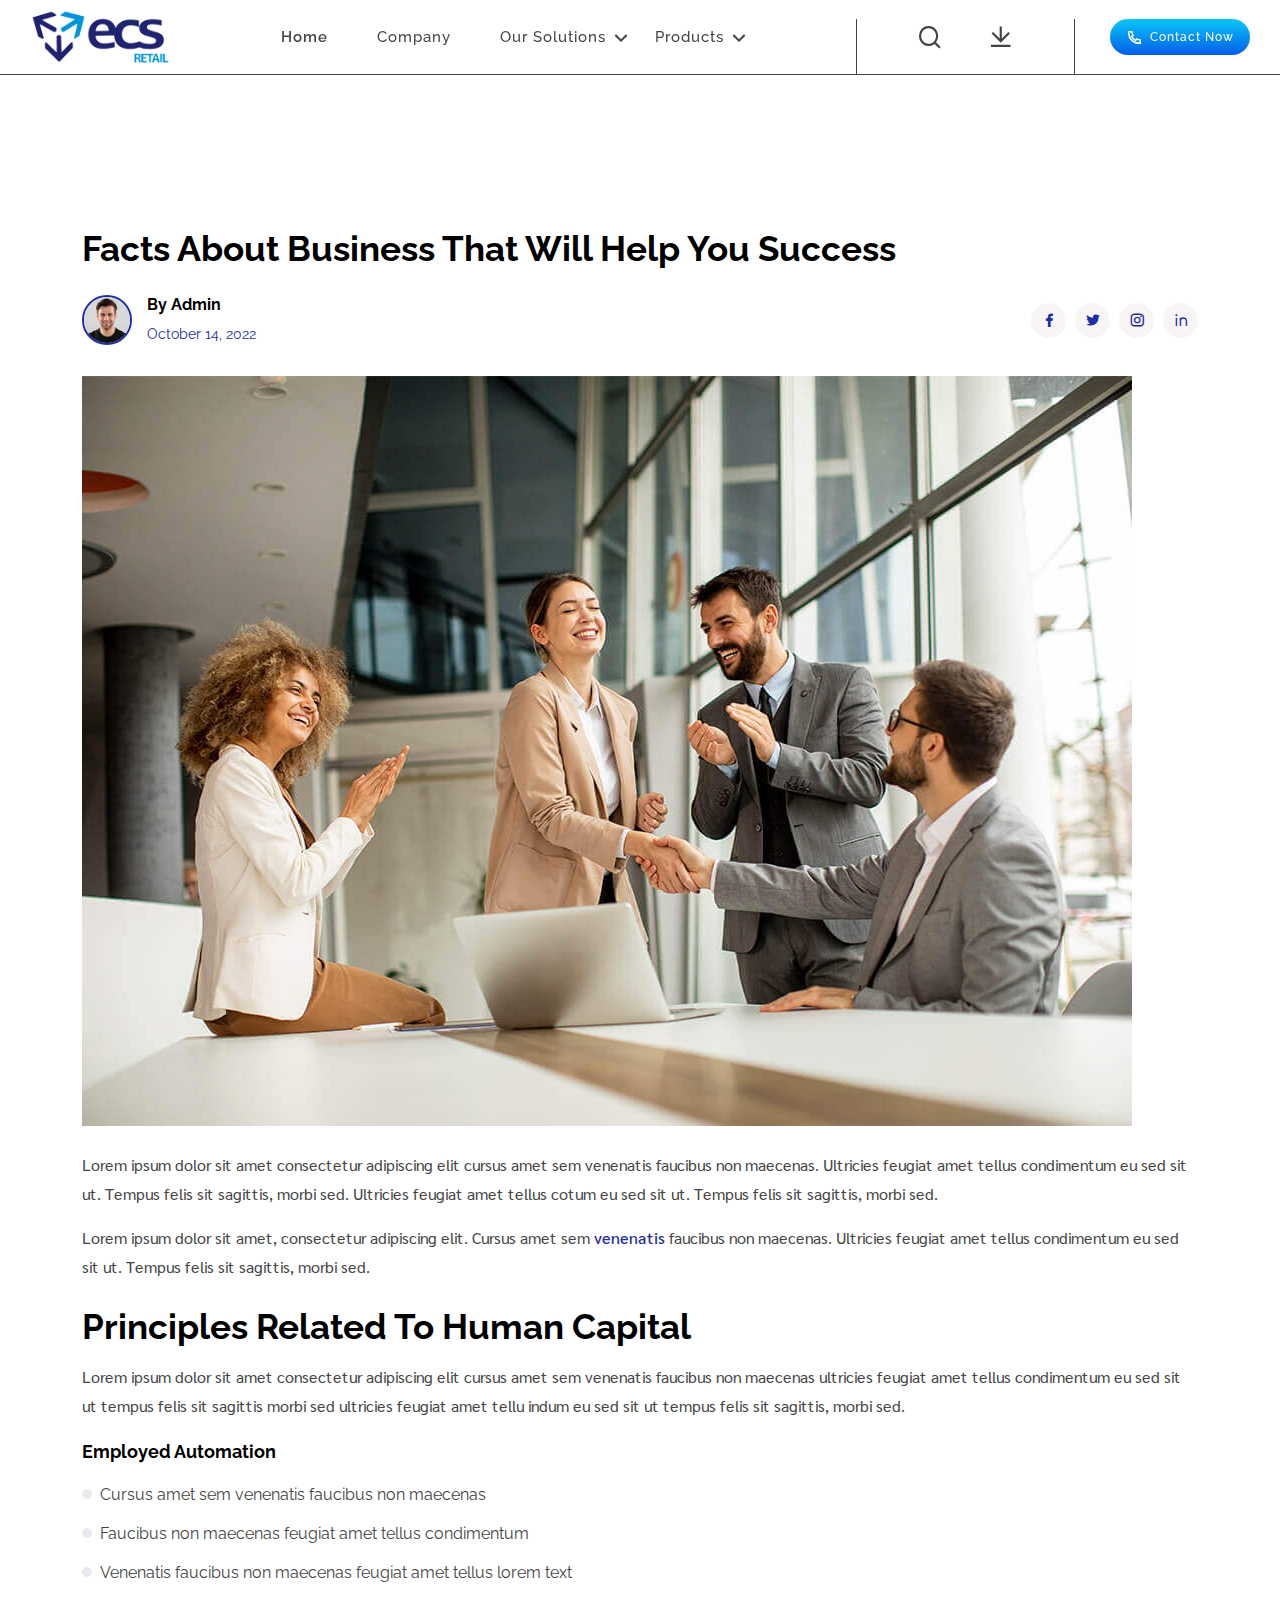
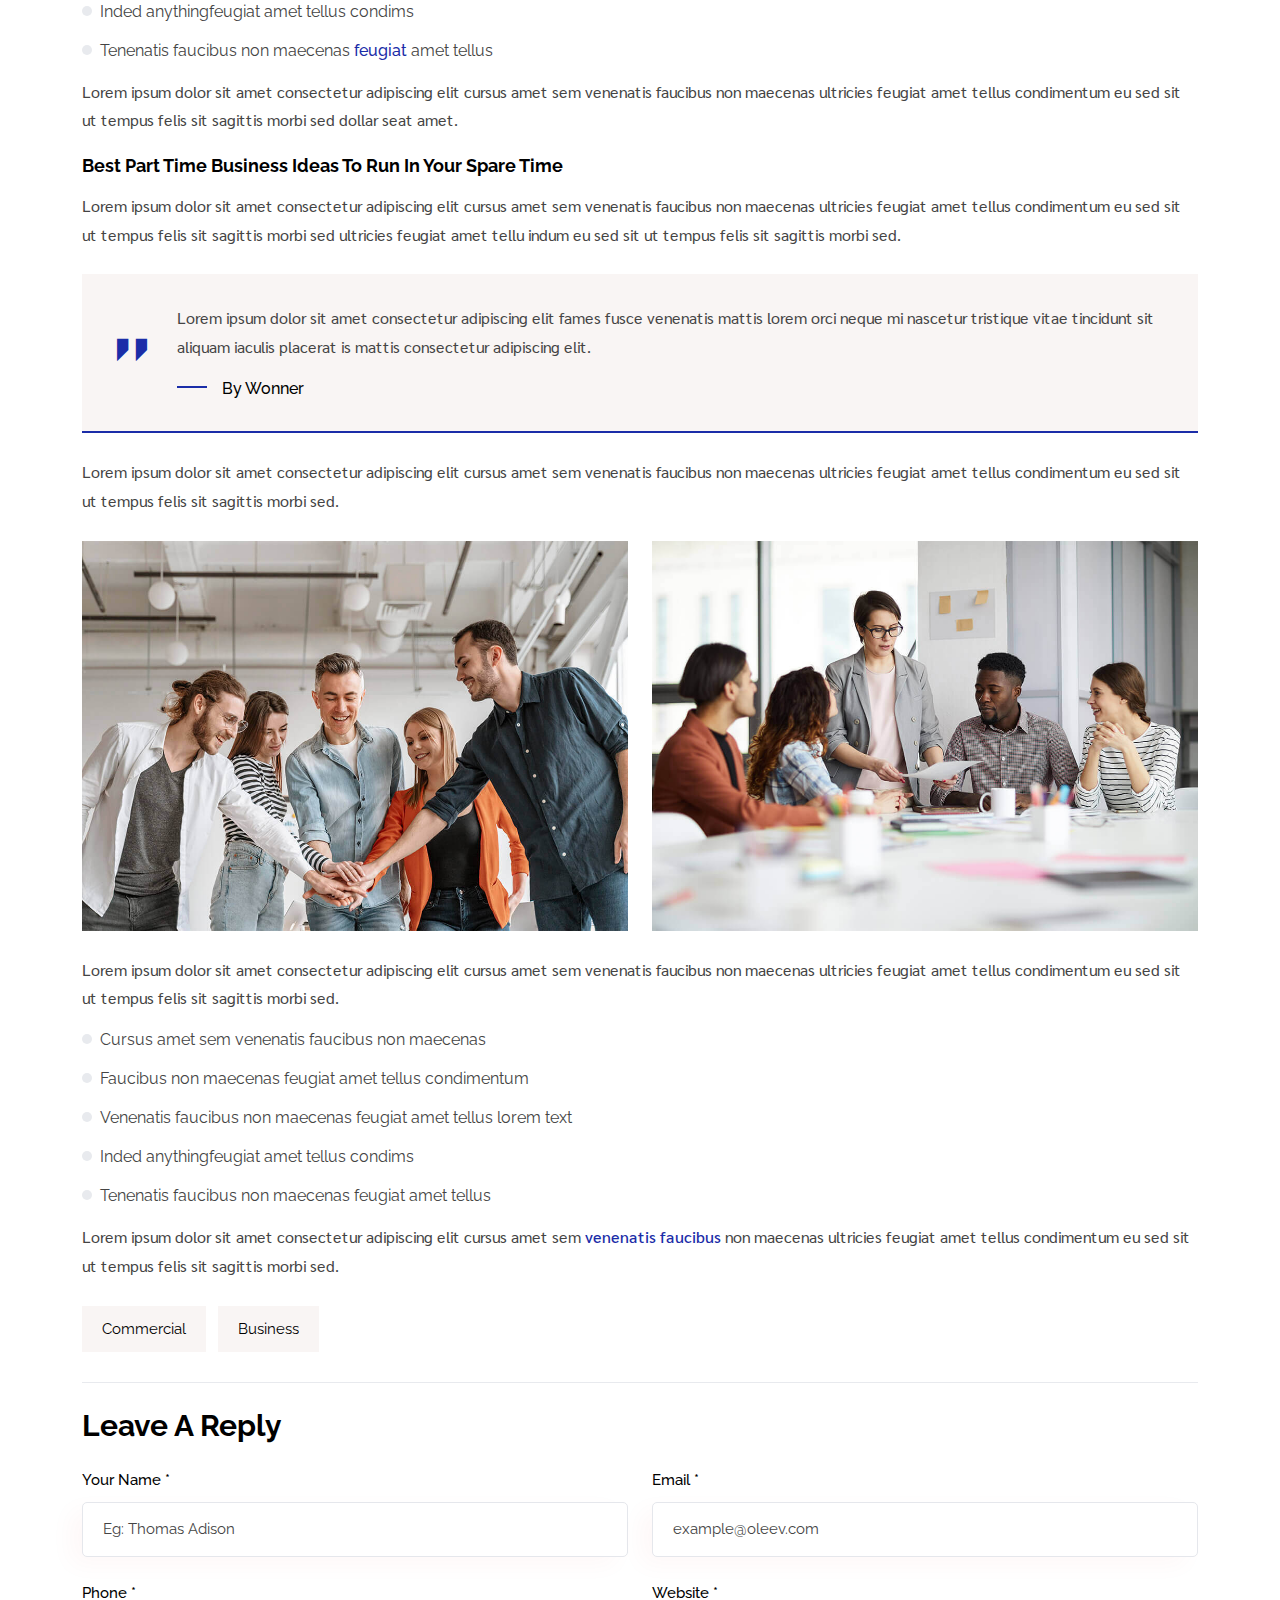
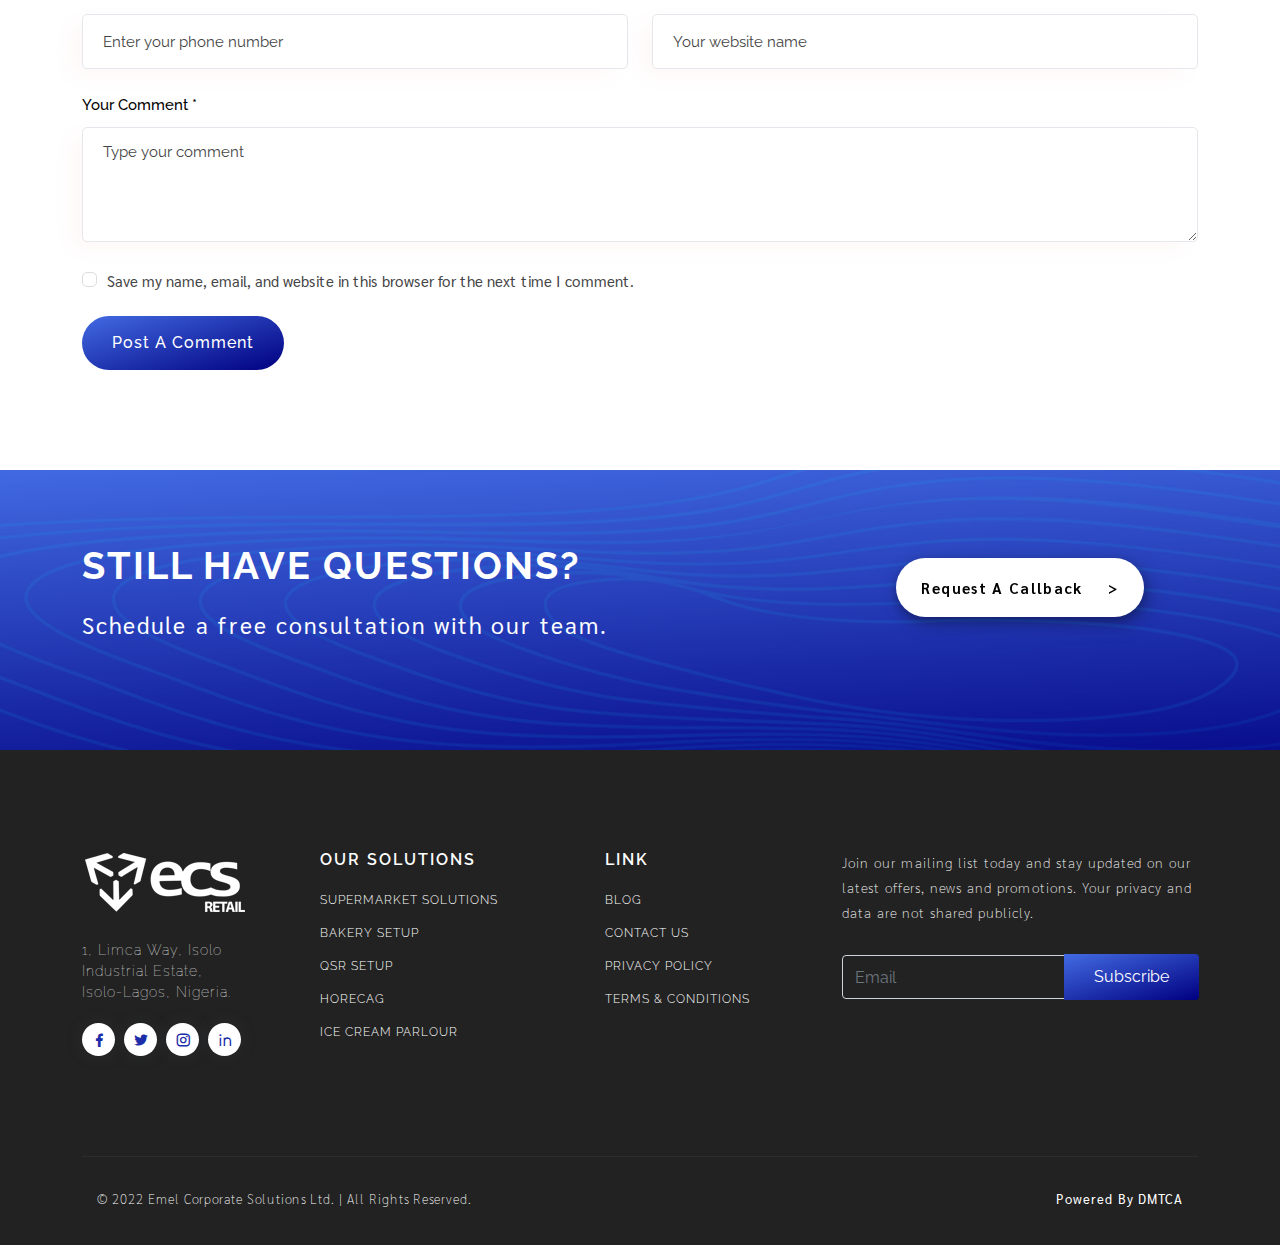
<file: blog-details.html>
<!doctype html>
<html lang="zxx">

<head>


    <meta name="yandex-verification" content="d8dd8ae7bb8e398a" />
    <meta charset="utf-8">
    <meta http-equiv="X-UA-Compatible" content="IE=edge">
    <meta name="viewport" content="width=device-width,initial-scale=1">
    <meta name="description"
        content="Top company for retail stores with Shelving, Refrigeration & Bakery Equipment with Concept Development, 3D Layout Design & Maintenance in nigeria - ECS Retail">
    <meta name="keywords"
        content="ECS Retail , racking system ,Bakery Equipment in Nigeria, Supermarket Shelves in Nigeria, Bakery Equipment, Super Shelves
 Best refrigeration system , interior designs company , refregeration system , Best interior design company in nigeria , storage racks ,  display racks for garments , display racks manufacturers in nigeria , racks for shop , display fridge , commercial refrigerator for supermarket in nigeria , glass door refrigerator , display fridge , fridge , glass door fridge , aluminium doors , aluminium windows , glass doors , hand rails , safety glass doors , glass doors in nigeria, shelving units, super market rack suppliers">

    <title>Best company for supermarket shelves, refrigeration, bakery equipment in nigeria - ECS Retail</title>
    <!-- Required meta tags -->
    <meta charset="utf-8">
    <meta name="viewport" content="width=device-width, initial-scale=1, shrink-to-fit=no">

    <!-- Links of CSS files -->
    <link rel="stylesheet" href="assets/css/bootstrap.min.css">
    <link rel="stylesheet" href="assets/css/aos.css">
    <link rel="stylesheet" href="assets/css/animate.min.css">
    <link rel="stylesheet" href="assets/css/meanmenu.css">
    <link rel="stylesheet" href="assets/css/remixicon.css">
    <link rel="stylesheet" href="assets/css/flaticon.css">
    <link rel="stylesheet" href="assets/css/odometer.min.css">
    <link rel="stylesheet" href="assets/css/owl.carousel.min.css">
    <link rel="stylesheet" href="assets/css/owl.theme.default.min.css">
    <link rel="stylesheet" href="assets/css/magnific-popup.min.css">
    <link rel="stylesheet" href="assets/css/progresscircle.min.css">
    <link rel="stylesheet" href="assets/css/style.css">
    <link rel="stylesheet" href="assets/css/navbar.css">
    <link rel="stylesheet" href="assets/css/footer.css">
    <link rel="stylesheet" href="assets/css/dark.css">
    <link rel="stylesheet" href="assets/css/responsive.css">


    <link rel="icon" type="image/png" href="assets/images/favicon.png">
</head>

<body>

    <!-- Start Preloader Area -->
    <div class="preloader">
        <div class="d-table">
            <div class="d-table-cell">
                <div class="lds-spinner">
                    <div></div>
                    <div></div>
                    <div></div>
                    <div></div>
                    <div></div>
                    <div></div>
                    <div></div>
                    <div></div>
                    <div></div>
                    <div></div>
                    <div></div>
                    <div></div>
                </div>
            </div>
        </div>
    </div>
    <!-- End Preloader Area -->

    <!-- Start Navbar Area -->
    <div class="navbar-area fixed-top fixed-top-black">
        <div class="main-responsive-nav">
            <div class="container">
                <div class="main-responsive-menu">
                    <div class="logo">
                        <a href="index.html">
                            <img src="assets/images/logo-2.png" class="white-logo" alt="image">
                        </a>
                    </div>
                </div>
            </div>
        </div>

        <div class="main-navbar">
            <div class="container-fluid">
                <nav class="navbar navbar-expand-md navbar-light">
                    <a class="navbar-brand" href="index.html">
                        <img src="assets/images/logo-2.png" class="black-logo" alt="image">
                        <img src="assets/images/logo-2.png" class="white-logo" alt="image">
                    </a>

                    <div class="collapse navbar-collapse mean-menu" id="navbarSupportedContent">
                        <ul class="navbar-nav me-auto color-sh">
                            <li class="nav-item">
                                <a href="index.html#" class="nav-link active">
                                    Home
                                </a>
                            </li>

                            <li class="nav-item">
                                <a href="index.html#" class="nav-link">
                                    Company

                                </a>
                            </li>

                            <li class="nav-item ">
                                <a href="index.html#" class="nav-link">
                                    Our Solutions
                                    <i class="ri-arrow-down-s-line"></i>
                                </a>
                                <ul class="dropdown-menu">
                                    <li class="nav-item">
                                        <a href="" class="nav-link">Supermarket solutions</a>
                                    </li>

                                    <li class="nav-item">
                                        <a href="" class="nav-link">Bakery setup</a>
                                    </li>

                                    <li class="nav-item">
                                        <a href="" class="nav-link ">QSR setup</a>
                                    </li>
                                    <li class="nav-item">
                                        <a href="" class="nav-link">Horeca</a>
                                    </li>

                                    <li class="nav-item">
                                        <a href="" class="nav-link ">Ice cream parlour</a>
                                    </li>
                                </ul>
                            </li>
                            <li class="nav-item">
                                <a href="index.html#" class="nav-link">
                                    Products
                                    <i class="ri-arrow-down-s-line"></i>
                                </a>
                                <ul class="dropdown-menu">
                                    <li class="nav-item">
                                        <a href="" class="nav-link">Supermarket Shelves </a>
                                    </li>

                                    <li class="nav-item">
                                        <a href="" class="nav-link"> Supermarket Refrigeration</a>
                                    </li>

                                    <li class="nav-item">
                                        <a href="" class="nav-link">Hot & Cold Display</a>
                                    </li>
                                    <li class="nav-item">
                                        <a href="" class="nav-link">Cold Rooms</a>
                                    </li>

                                    <li class="nav-item">
                                        <a href="" class="nav-link ">Bakery Equipment </a>
                                    </li>
                                    <li class="nav-item">
                                        <a href="" class="nav-link">Kitchen Equipment </a>
                                    </li>

                                    <li class="nav-item">
                                        <a href="" class="nav-link ">Food Processing
                                            Equipment </a>
                                    </li>
                                    <li class="nav-item">
                                        <a href="" class="nav-link"></a>
                                    </li>
                                </ul>
                            </li>
                        </ul>

                        <div class="others-options d-flex align-items-center">
                            <div class="option-item">
                                <a type="submit"><i class="ri-search-line"></i></a>
                            </div>

                            <div class="option-item">
                                <a>
                                    <i class="ri-download-line"></i>
                                </a>
                            </div>
                        </div>

                        <div class="Enquire">
                            <a href="contact.html" class="default-btn"><i class="ri-phone-line"
                                    style="user-select: auto;"></i> Contact Now </a>
                        </div>
                    </div>
                </nav>
            </div>
        </div>
        <!-- 
            <div class="others-option-for-responsive">
                <div class="container">
                    <div class="dot-menu">
                        <div class="inner">
                            <div class="circle circle-one"></div>
                            <div class="circle circle-two"></div>
                            <div class="circle circle-three"></div>
                        </div>
                    </div>
    
                    <div class="container">
                        <div class="option-inner">
                            <div class="others-options d-flex align-items-center">
                                <div class="option-item">
                                    <a type="submit"><i class="ri-search-line"></i></a>
                                </div>
    
                                <div class="option-item">
                                    <a>
                                        <i class="ri-download-line"></i>
                                    </a>
                                </div>
                            </div>
    
                            <div class="Enquire">
                                <a href="contact.html" class="default-btn"><i class="ri-phone-line"
                                        style="user-select: auto;"></i> Contact Now </a>
                            </div>
                        </div>
                    </div>
                </div>
            </div> -->
    </div>
    <!-- End Navbar Area -->

    <!-- Start Blog Details Area -->
    <div class="blog-details-area ptb-100 m-t-10">
        <div class="container">
            <div class="row">
                <div class="col-lg-12 col-md-12">
                    <div class="blog-details-desc">
                        <h3>Facts About Business That Will Help You Success</h3>
                        <div class="article-info-item d-flex justify-content-between align-items-center">
                            <div class="info-content">
                                <img src="assets/images/user.jpg" class="rounded-circle" alt="">
                                <h4>By <a href="blog-details.html#">Admin</a></h4>
                                <span>October 14, 2022</span>
                            </div>
                            <ul class="info-social">
                                <li>
                                    <a href="https://www.facebook.com/EnvyTheme" target="_blank">
                                        <i class="ri-facebook-fill"></i>
                                    </a>
                                </li>
                                <li>
                                    <a href="https://twitter.com/?lang=en" target="_blank">
                                        <i class="ri-twitter-fill"></i>
                                    </a>
                                </li>
                                <li>
                                    <a href="https://www.instagram.com/" target="_blank">
                                        <i class="ri-instagram-line"></i>
                                    </a>
                                </li>
                                <li>
                                    <a href="https://www.linkedin.com/signup" target="_blank">
                                        <i class="ri-linkedin-line"></i>
                                    </a>
                                </li>
                            </ul>
                        </div>
                        <div class="article-image">
                            <img src="assets/images/blog/blog-8.jpg" alt="">
                        </div>
                        <p>Lorem ipsum dolor sit amet consectetur adipiscing elit cursus amet sem venenatis faucibus non
                            maecenas. Ultricies feugiat amet tellus condimentum eu sed sit ut. Tempus felis sit
                            sagittis, morbi sed. Ultricies feugiat amet tellus cotum eu sed sit ut. Tempus felis sit
                            sagittis, morbi sed. </p>
                        <p>Lorem ipsum dolor sit amet, consectetur adipiscing elit. Cursus amet sem <b>venenatis</b>
                            faucibus non maecenas. Ultricies feugiat amet tellus condimentum eu sed sit ut. Tempus felis
                            sit sagittis, morbi sed.</p>
                        <div class="article-content">
                            <h3>Principles Related To Human Capital</h3>
                            <p>Lorem ipsum dolor sit amet consectetur adipiscing elit cursus amet sem venenatis faucibus
                                non maecenas ultricies feugiat amet tellus condimentum eu sed sit ut tempus felis sit
                                sagittis morbi sed ultricies feugiat amet tellu indum eu sed sit ut tempus felis sit
                                sagittis, morbi sed.</p>
                            <h4>Employed Automation</h4>
                            <ul class="list">
                                <li>Cursus amet sem venenatis faucibus non maecenas</li>
                                <li>Faucibus non maecenas feugiat amet tellus condimentum</li>
                                <li>Venenatis faucibus non maecenas feugiat amet tellus lorem text</li>
                                <li>Inded anythingfeugiat amet tellus condims</li>
                                <li>Tenenatis faucibus non maecenas <b>feugiat</b> amet tellus</li>
                            </ul>
                            <p>Lorem ipsum dolor sit amet consectetur adipiscing elit cursus amet sem venenatis faucibus
                                non maecenas ultricies feugiat amet tellus condimentum eu sed sit ut tempus felis sit
                                sagittis morbi sed dollar seat amet.</p>
                            <h5>Best Part Time Business Ideas To Run In Your Spare Time</h5>
                            <p>Lorem ipsum dolor sit amet consectetur adipiscing elit cursus amet sem venenatis faucibus
                                non maecenas ultricies feugiat amet tellus condimentum eu sed sit ut tempus felis sit
                                sagittis morbi sed ultricies feugiat amet tellu indum eu sed sit ut tempus felis sit
                                sagittis morbi sed.</p>
                            <div class="quote-content">
                                <i class="flaticon-straight-quotes"></i>
                                <p>Lorem ipsum dolor sit amet consectetur adipiscing elit fames fusce venenatis mattis
                                    lorem orci neque mi nascetur tristique vitae tincidunt sit aliquam iaculis placerat
                                    is mattis consectetur adipiscing elit.</p>
                                <span>By Wonner</span>
                            </div>
                            <p>Lorem ipsum dolor sit amet consectetur adipiscing elit cursus amet sem venenatis faucibus
                                non maecenas ultricies feugiat amet tellus condimentum eu sed sit ut tempus felis sit
                                sagittis morbi sed.</p>
                            <div class="blocks-image">
                                <div class="row justify-content-center">
                                    <div class="col-lg-6 col-md-6">
                                        <div class="image">
                                            <img src="assets/images/blog/blog-9.jpg" alt="">
                                        </div>
                                    </div>
                                    <div class="col-lg-6 col-md-6">
                                        <div class="image">
                                            <img src="assets/images/blog/blog-4.jpg" alt="">
                                        </div>
                                    </div>
                                </div>
                            </div>
                            <p>Lorem ipsum dolor sit amet consectetur adipiscing elit cursus amet sem venenatis faucibus
                                non maecenas ultricies feugiat amet tellus condimentum eu sed sit ut tempus felis sit
                                sagittis morbi sed.</p>
                            <ul class="list">
                                <li>Cursus amet sem venenatis faucibus non maecenas</li>
                                <li>Faucibus non maecenas feugiat amet tellus condimentum</li>
                                <li>Venenatis faucibus non maecenas feugiat amet tellus lorem text</li>
                                <li>Inded anythingfeugiat amet tellus condims</li>
                                <li>Tenenatis faucibus non maecenas feugiat amet tellus</li>
                            </ul>
                            <p>Lorem ipsum dolor sit amet consectetur adipiscing elit cursus amet sem <b>venenatis
                                    faucibus</b> non maecenas ultricies feugiat amet tellus condimentum eu sed sit ut
                                tempus felis sit sagittis morbi sed.</p>
                        </div>
                        <div class="article-tags">
                            <a href="tags.html">Commercial</a>
                            <a href="tags.html">Business</a>
                        </div>
                        <div class="article-leave-comment">
                            <h3>Leave A Reply</h3>

                            <form>
                                <div class="row justify-content-center">
                                    <div class="col-lg-6 col-md-12">
                                        <div class="form-group">
                                            <label>Your Name *</label>
                                            <input type="text" name="name" class="form-control"
                                                placeholder="Eg: Thomas Adison">
                                        </div>
                                    </div>
                                    <div class="col-lg-6 col-md-12">
                                        <div class="form-group">
                                            <label>Email *</label>
                                            <input type="email" name="name" class="form-control"
                                                placeholder="example@oleev.com">
                                        </div>
                                    </div>
                                    <div class="col-lg-6 col-md-12">
                                        <div class="form-group">
                                            <label>Phone *</label>
                                            <input type="number" name="name" class="form-control"
                                                placeholder="Enter your phone number">
                                        </div>
                                    </div>
                                    <div class="col-lg-6 col-md-12">
                                        <div class="form-group">
                                            <label>Website *</label>
                                            <input type="text" name="name" class="form-control"
                                                placeholder="Your website name">
                                        </div>
                                    </div>
                                    <div class="col-lg-12 col-md-12">
                                        <div class="form-group">
                                            <label>Your Comment *</label>
                                            <textarea name="message" class="form-control"
                                                placeholder="Type your comment"></textarea>
                                        </div>
                                    </div>
                                    <div class="col-lg-12 col-md-12">
                                        <p class="form-cookies-consent">
                                            <input type="checkbox" id="test1">
                                            <label for="test1">Save my name, email, and website in this browser for the
                                                next time I comment.</label>
                                        </p>
                                    </div>
                                    <div class="col-lg-12 col-md-12">
                                        <button type="submit" class="default-btn">Post A Comment</button>
                                    </div>
                                </div>
                            </form>
                        </div>
                    </div>
                </div>
            </div>
        </div>
    </div>
    <!-- End Blog Details Area -->

    <!-- Requset call -->
    <div class="requset-call">
        <div class="container">
            <div class="row align-items-center">
                <div class="col-lg-6 ">
                    <div class="requset-content">
                        <h4>
                            Still Have Questions?
                        </h4>
                        <p> Schedule a free consultation with our team.</p>
                    </div>
                </div>
                <div class="col-lg-4 offset-lg-2">
                    <div class="requset-cta">
                        <a href="">Request a callback <span>></span></a>
                    </div>
                </div>
            </div>
        </div>
    </div>
    <!-- End Footer Area -->
    <footer class="footer-area pt-100">
        <div class="container">
            <div class="row justify-content-center">
                <div class="col-lg-2 col-md-6">
                    <div class="single-footer-widget">
                        <div class="widget-logo">
                            <a href="index.html"><img src="assets/images/logo.png" alt=""></a>
                        </div>
                        <ul class="footer-information">
                            <li>
                                1, Limca Way, Isolo Industrial
                                Estate, Isolo-Lagos, Nigeria.
                            </li>
                        </ul>
                        <ul class="widget-social">
                            <li>
                                <a href="" target="_blank">
                                    <i class="ri-facebook-fill"></i>
                                </a>
                            </li>
                            <li>
                                <a href="" target="_blank">
                                    <i class="ri-twitter-fill"></i>
                                </a>
                            </li>
                            <li>
                                <a href="" target="_blank">
                                    <i class="ri-instagram-line"></i>
                                </a>
                            </li>
                            <li>
                                <a href="" target="_blank">
                                    <i class="ri-linkedin-line"></i>
                                </a>
                            </li>
                        </ul>
                    </div>
                </div>
                <div class="col-lg-3 col-sm-6">
                    <div class="single-footer-widget ps-5">
                        <h3>Our Solutions</h3>

                        <ul class="quick-links">
                            <li><a href=""> Supermarket solutions</a></li>
                            <li><a href="">Bakery setup</a></li>
                            <li><a href="">QSR setup</a></li>
                            <li><a href="">HORECAg</a></li>
                            <li><a href="">Ice cream parlour</a></li>
                        </ul>
                    </div>
                </div>
                <div class="col-lg-3 col-sm-6">
                    <div class="single-footer-widget ps-5">
                        <h3> Link</h3>

                        <ul class="quick-links">
                            <li>
                                <div class="row justify-content-center">
                                    <div class="col-lg-12 col-sm-12 col-12">
                                        <a href="#">Blog</a>
                                    </div>
                                </div>
                            </li>
                            <li>
                                <div class="row justify-content-center">
                                    <div class="col-lg-12 col-sm-12 col-12">
                                        <a href="#">Contact Us</a>
                                    </div>
                                </div>
                            </li>
                            <li>
                                <div class="row justify-content-center">
                                    <div class="col-lg-12 col-sm-12 col-12">
                                        <a href="#">Privacy Policy</a>
                                    </div>
                                </div>
                            </li>
                            <li>
                                <div class="row justify-content-center">
                                    <div class="col-lg-12 col-sm-12 col-12">
                                        <a href="#">Terms & Conditions</a>
                                    </div>
                                </div>
                            </li>
                        </ul>
                    </div>
                </div>



                <div class="col-lg-4 col-sm-6">
                    <div class="single-footer-widget ps-3">
                        <p>Join our mailing list today and stay updated on our latest offers, news and promotions. Your
                            privacy and data are not shared publicly.</p>
                        <form class="subscribe_form">
                            <div class="input-group">
                                <input type="text" class="form-control" name="email" placeholder="Email">
                                <span class="input-group-btn">
                                    <button class="btn btn-default" type="button">Subscribe</button>
                                </span>
                            </div>
                        </form>
                    </div>
                </div>
            </div>
        </div>
        <div class="copyright-area">
            <div class="container">
                <div class="copyright-area-content">
                    <div class="row">
                        <div class="col-lg-9">
                            <p>
                                © 2022 Emel Corporate Solutions Ltd. | All Rights Reserved.
                            </p>
                        </div>
                        <div class="col-lg-3">
                            <p class="ri">
                                <a href="" target="_blank">
                                    Powered By DMTCA
                                </a>
                            </p>

                        </div>
                    </div>
                </div>
            </div>
        </div>
    </footer>
    <!-- End Footer Area -->

    <!-- Start Go Top Area -->
    <div class="go-top">
        <i class="ri-arrow-up-s-line"></i>
    </div>
    <!-- End Go Top Area -->

    <!-- Links of JS files -->
    <script src="assets/js/jquery.min.js"></script>
    <script src="assets/js/bootstrap.bundle.min.js"></script>
    <script src="assets/js/jquery.meanmenu.js"></script>
    <script src="assets/js/owl.carousel.min.js"></script>
    <script src="assets/js/jquery.appear.js"></script>
    <script src="assets/js/odometer.min.js"></script>
    <script src="assets/js/jquery.magnific-popup.min.js"></script>
    <script src="assets/js/TweenMax.min.js"></script>
    <script src="assets/js/aos.js"></script>
    <script src="assets/js/progresscircle.min.js"></script>
    <script src="assets/js/jquery.ajaxchimp.min.js"></script>
    <script src="assets/js/form-validator.min.js"></script>
    <script src="assets/js/contact-form-script.js"></script>
    <script src="assets/js/wow.min.js"></script>
    <script src="assets/js/main.js"></script>
</body>

</html>
</file>
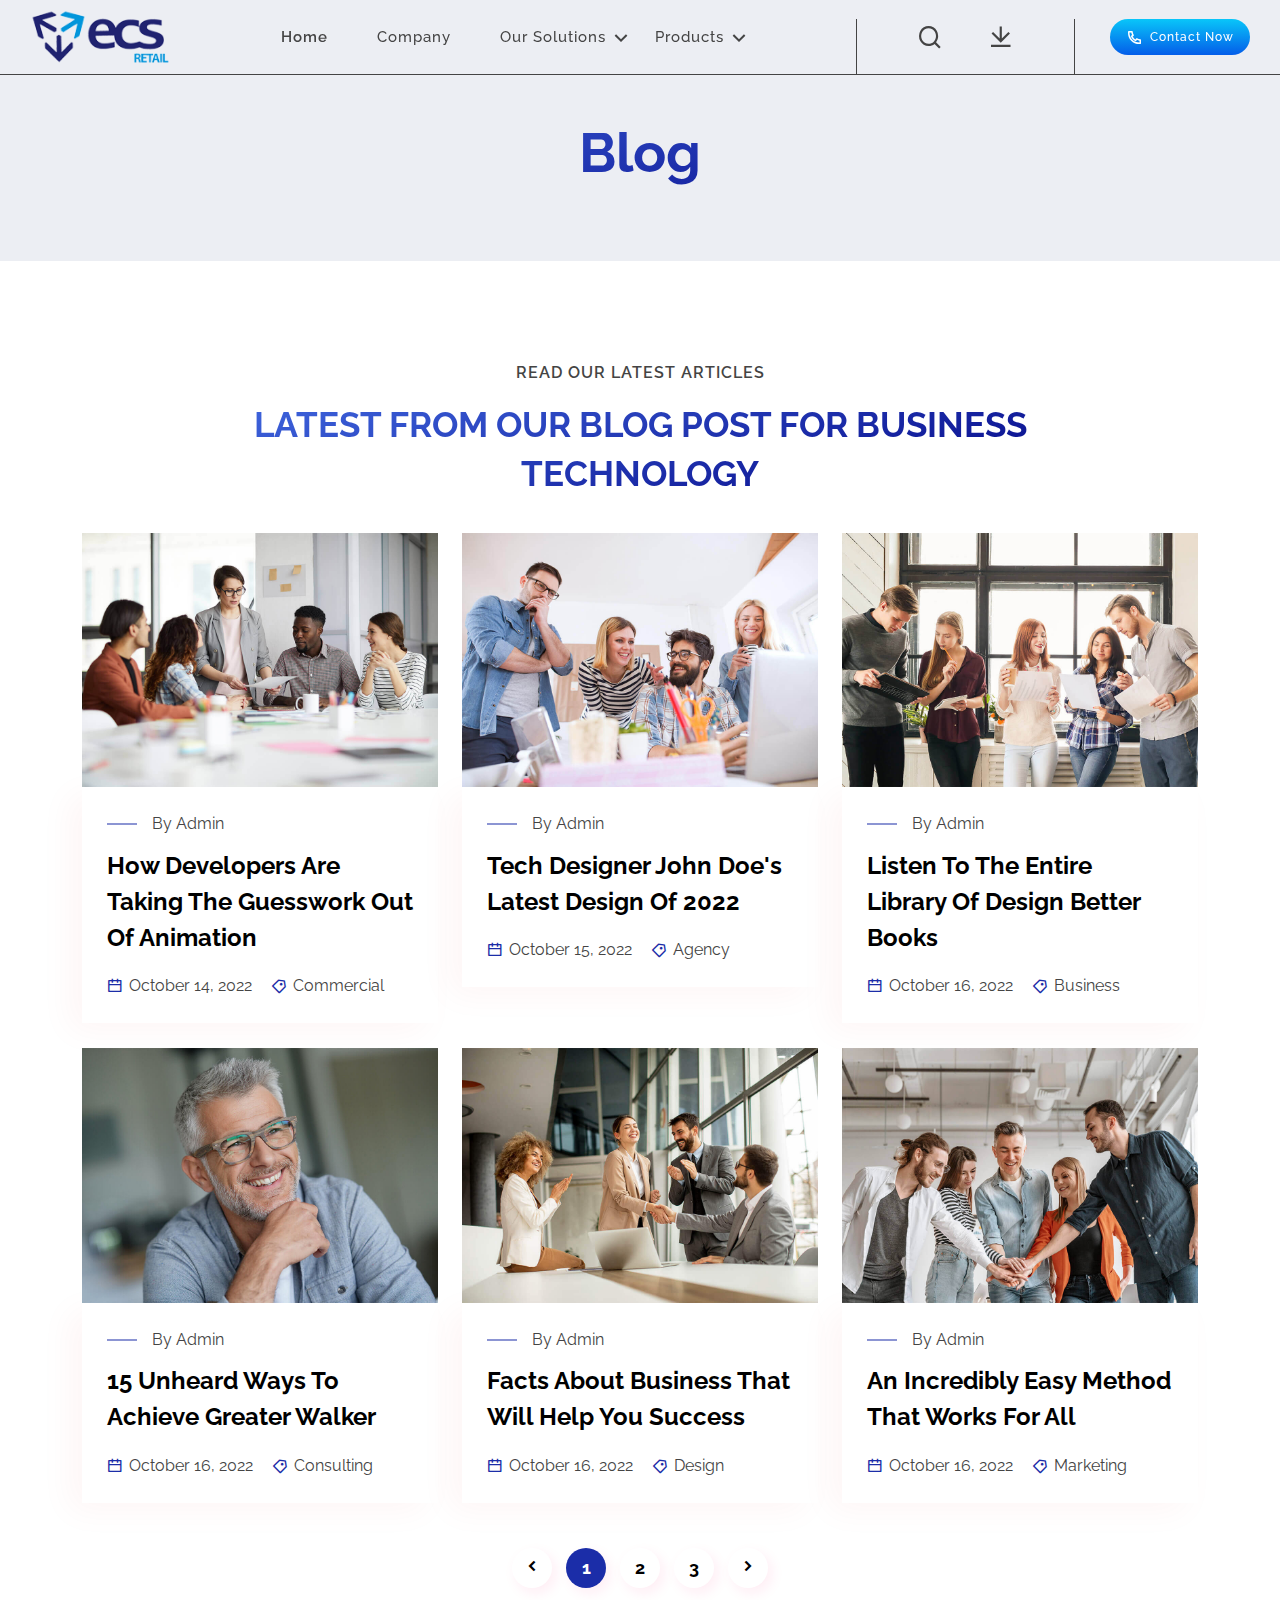
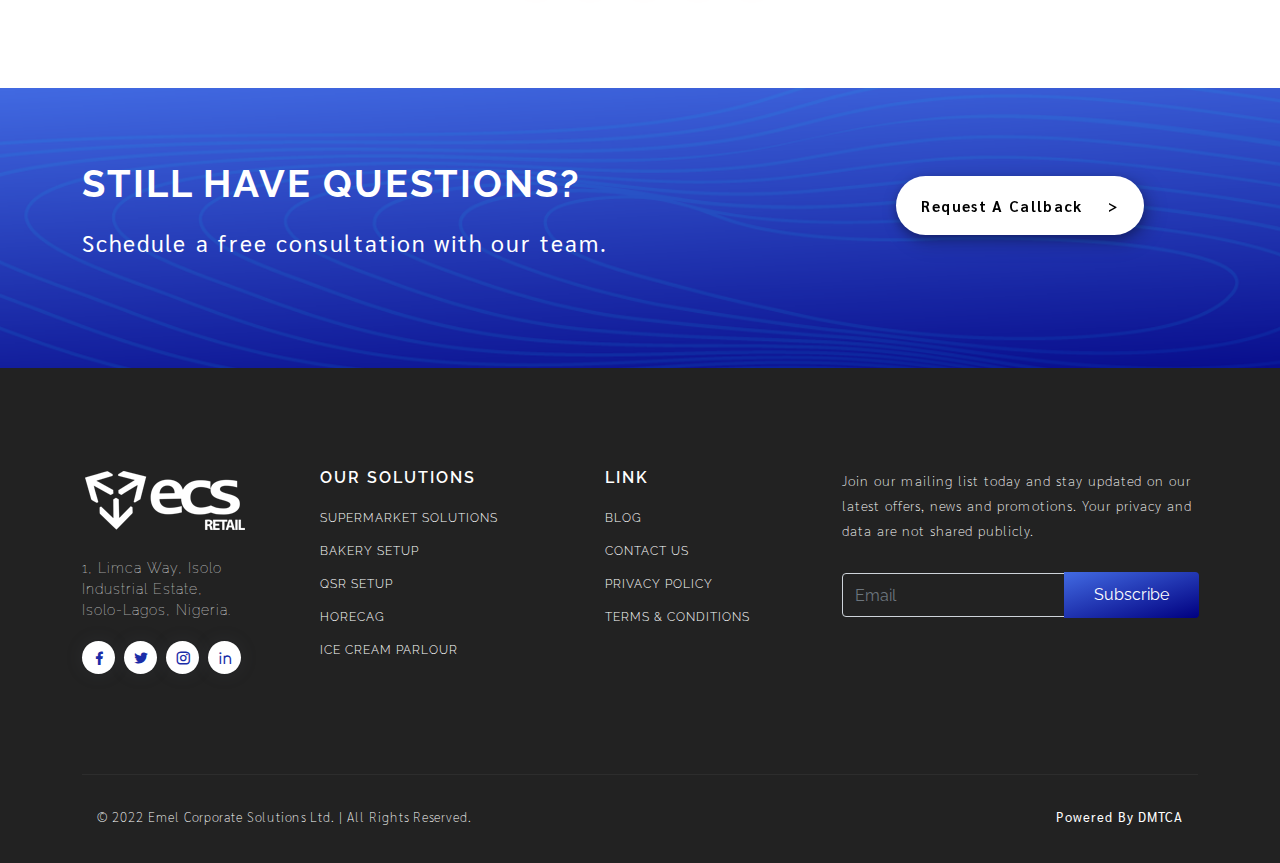
<file: blog.html>
<!doctype html>
<html lang="zxx">

<head>


    <meta name="yandex-verification" content="d8dd8ae7bb8e398a" />
    <meta charset="utf-8">
    <meta http-equiv="X-UA-Compatible" content="IE=edge">
    <meta name="viewport" content="width=device-width,initial-scale=1">
    <meta name="description"
        content="Top company for retail stores with Shelving, Refrigeration & Bakery Equipment with Concept Development, 3D Layout Design & Maintenance in nigeria - ECS Retail">
    <meta name="keywords"
        content="ECS Retail , racking system ,Bakery Equipment in Nigeria, Supermarket Shelves in Nigeria, Bakery Equipment, Super Shelves
 Best refrigeration system , interior designs company , refregeration system , Best interior design company in nigeria , storage racks ,  display racks for garments , display racks manufacturers in nigeria , racks for shop , display fridge , commercial refrigerator for supermarket in nigeria , glass door refrigerator , display fridge , fridge , glass door fridge , aluminium doors , aluminium windows , glass doors , hand rails , safety glass doors , glass doors in nigeria, shelving units, super market rack suppliers">

    <title>Best company for supermarket shelves, refrigeration, bakery equipment in nigeria - ECS Retail</title>
    <!-- Required meta tags -->
    <meta charset="utf-8">
    <meta name="viewport" content="width=device-width, initial-scale=1, shrink-to-fit=no">

    <!-- Links of CSS files -->
    <link rel="stylesheet" href="assets/css/bootstrap.min.css">
    <link rel="stylesheet" href="assets/css/aos.css">
    <link rel="stylesheet" href="assets/css/animate.min.css">
    <link rel="stylesheet" href="assets/css/meanmenu.css">
    <link rel="stylesheet" href="assets/css/remixicon.css">
    <link rel="stylesheet" href="assets/css/flaticon.css">
    <link rel="stylesheet" href="assets/css/odometer.min.css">
    <link rel="stylesheet" href="assets/css/owl.carousel.min.css">
    <link rel="stylesheet" href="assets/css/owl.theme.default.min.css">
    <link rel="stylesheet" href="assets/css/magnific-popup.min.css">
    <link rel="stylesheet" href="assets/css/progresscircle.min.css">
    <link rel="stylesheet" href="assets/css/style.css">
    <link rel="stylesheet" href="assets/css/navbar.css">
    <link rel="stylesheet" href="assets/css/footer.css">
    <link rel="stylesheet" href="assets/css/dark.css">
    <link rel="stylesheet" href="assets/css/responsive.css">


    <link rel="icon" type="image/png" href="assets/images/favicon.png">
</head>

<body>

    <!-- Start Preloader Area -->
    <div class="preloader">
        <div class="d-table">
            <div class="d-table-cell">
                <div class="lds-spinner">
                    <div></div>
                    <div></div>
                    <div></div>
                    <div></div>
                    <div></div>
                    <div></div>
                    <div></div>
                    <div></div>
                    <div></div>
                    <div></div>
                    <div></div>
                    <div></div>
                </div>
            </div>
        </div>
    </div>
    <!-- End Preloader Area -->

    <!-- Start Navbar Area -->
    <div class="navbar-area fixed-top fixed-top-black">
        <div class="main-responsive-nav">
            <div class="container">
                <div class="main-responsive-menu">
                    <div class="logo">
                        <a href="index.html">
                            <img src="assets/images/logo-2.png" class="white-logo" alt="image">
                        </a>
                    </div>
                </div>
            </div>
        </div>

        <div class="main-navbar">
            <div class="container-fluid">
                <nav class="navbar navbar-expand-md navbar-light">
                    <a class="navbar-brand" href="index.html">
                        <img src="assets/images/logo-2.png" class="black-logo" alt="image">
                        <img src="assets/images/logo-2.png" class="white-logo" alt="image">
                    </a>

                    <div class="collapse navbar-collapse mean-menu" id="navbarSupportedContent">
                        <ul class="navbar-nav me-auto color-sh">
                            <li class="nav-item">
                                <a href="index.html#" class="nav-link active">
                                    Home
                                </a>
                            </li>

                            <li class="nav-item">
                                <a href="index.html#" class="nav-link">
                                    Company

                                </a>
                            </li>

                            <li class="nav-item ">
                                <a href="index.html#" class="nav-link">
                                    Our Solutions
                                    <i class="ri-arrow-down-s-line"></i>
                                </a>
                                <ul class="dropdown-menu">
                                    <li class="nav-item">
                                        <a href="" class="nav-link">Supermarket solutions</a>
                                    </li>

                                    <li class="nav-item">
                                        <a href="" class="nav-link">Bakery setup</a>
                                    </li>

                                    <li class="nav-item">
                                        <a href="" class="nav-link ">QSR setup</a>
                                    </li>
                                    <li class="nav-item">
                                        <a href="" class="nav-link">Horeca</a>
                                    </li>

                                    <li class="nav-item">
                                        <a href="" class="nav-link ">Ice cream parlour</a>
                                    </li>
                                </ul>
                            </li>
                            <li class="nav-item">
                                <a href="index.html#" class="nav-link">
                                    Products
                                    <i class="ri-arrow-down-s-line"></i>
                                </a>
                                <ul class="dropdown-menu">
                                    <li class="nav-item">
                                        <a href="" class="nav-link">Supermarket Shelves </a>
                                    </li>

                                    <li class="nav-item">
                                        <a href="" class="nav-link"> Supermarket Refrigeration</a>
                                    </li>

                                    <li class="nav-item">
                                        <a href="" class="nav-link">Hot & Cold Display</a>
                                    </li>
                                    <li class="nav-item">
                                        <a href="" class="nav-link">Cold Rooms</a>
                                    </li>

                                    <li class="nav-item">
                                        <a href="" class="nav-link ">Bakery Equipment </a>
                                    </li>
                                    <li class="nav-item">
                                        <a href="" class="nav-link">Kitchen Equipment </a>
                                    </li>

                                    <li class="nav-item">
                                        <a href="" class="nav-link ">Food Processing
                                            Equipment </a>
                                    </li>
                                    <li class="nav-item">
                                        <a href="" class="nav-link"></a>
                                    </li>
                                </ul>
                            </li>
                        </ul>

                        <div class="others-options d-flex align-items-center">
                            <div class="option-item">
                                <a type="submit"><i class="ri-search-line"></i></a>
                            </div>

                            <div class="option-item">
                                <a>
                                    <i class="ri-download-line"></i>
                                </a>
                            </div>
                        </div>

                        <div class="Enquire">
                            <a href="contact.html" class="default-btn"><i class="ri-phone-line"
                                    style="user-select: auto;"></i> Contact Now </a>
                        </div>
                    </div>
                </nav>
            </div>
        </div>
        <!-- 
            <div class="others-option-for-responsive">
                <div class="container">
                    <div class="dot-menu">
                        <div class="inner">
                            <div class="circle circle-one"></div>
                            <div class="circle circle-two"></div>
                            <div class="circle circle-three"></div>
                        </div>
                    </div>
    
                    <div class="container">
                        <div class="option-inner">
                            <div class="others-options d-flex align-items-center">
                                <div class="option-item">
                                    <a type="submit"><i class="ri-search-line"></i></a>
                                </div>
    
                                <div class="option-item">
                                    <a>
                                        <i class="ri-download-line"></i>
                                    </a>
                                </div>
                            </div>
    
                            <div class="Enquire">
                                <a href="contact.html" class="default-btn"><i class="ri-phone-line"
                                        style="user-select: auto;"></i> Contact Now </a>
                            </div>
                        </div>
                    </div>
                </div>
            </div> -->
    </div>
    <!-- End Navbar Area -->

    <!-- Start Page Banner Area -->
    <div class="page-banner-area">
        <div class="container">
            <div class="row align-items-center justify-content-center">
                <div class="col-lg-12 col-md-12">
                    <div class="page-banner-content" data-aos="fade-right" data-aos-delay="50" data-aos-duration="500"
                        data-aos-once="true">
                        <h2 class="text-center"> Blog</h2>
                    </div>
                </div>

                <!-- <div class="col-lg-6 col-md-6">
                    <div class="page-banner-image" data-speed="0.08" data-revert="true">
                        <img src="assets/images/page-banner-image.png" alt="" data-aos="fade-left" data-aos-delay="50"
                            data-aos-duration="500" data-aos-once="true">
                    </div>
                </div> -->
            </div>
        </div>
    </div>
    <!-- End Page Banner Area -->

    <!-- Start Blog Area -->
    <div class="blog-area ptb-100">
        <div class="container">
            <div class="section-title">
                <span>Read Our Latest Articles</span>
                <h2>Latest From Our Blog Post For Business Technology </h2>
            </div>

            <div class="row justify-content-center">
                <div class="col-lg-4 col-md-6">
                    <div class="single-blog-card">
                        <div class="blog-image">
                            <a href="blog-details.html"><img src="assets/images/blog/blog-4.jpg" alt="image"></a>
                        </div>
                        <div class="blog-content with-padding">
                            <span>By <a href="author.html">Admin</a></span>
                            <h3>
                                <a href="blog-details.html">How Developers Are Taking The Guesswork Out Of Animation</a>
                            </h3>
                            <ul class="entry-meta">
                                <li><i class="ri-calendar-line"></i> October 14, 2022</li>
                                <li><i class="ri-price-tag-3-line"></i> <a href="tags.html">Commercial</a></li>
                            </ul>
                        </div>
                    </div>
                </div>

                <div class="col-lg-4 col-md-6">
                    <div class="single-blog-card">
                        <div class="blog-image">
                            <a href="blog-details.html"><img src="assets/images/blog/blog-5.jpg" alt="image"></a>
                        </div>
                        <div class="blog-content with-padding">
                            <span>By <a href="author.html">Admin</a></span>
                            <h3>
                                <a href="blog-details.html">Tech Designer John Doe's Latest Design Of 2022</a>
                            </h3>
                            <ul class="entry-meta">
                                <li><i class="ri-calendar-line"></i> October 15, 2022</li>
                                <li><i class="ri-price-tag-3-line"></i> <a href="tags.html">Agency</a></li>
                            </ul>
                        </div>
                    </div>
                </div>

                <div class="col-lg-4 col-md-6">
                    <div class="single-blog-card">
                        <div class="blog-image">
                            <a href="blog-details.html"><img src="assets/images/blog/blog-6.jpg" alt="image"></a>
                        </div>
                        <div class="blog-content with-padding">
                            <span>By <a href="author.html">Admin</a></span>
                            <h3>
                                <a href="blog-details.html">Listen To The Entire Library Of Design Better Books</a>
                            </h3>
                            <ul class="entry-meta">
                                <li><i class="ri-calendar-line"></i> October 16, 2022</li>
                                <li><i class="ri-price-tag-3-line"></i> <a href="tags.html">Business</a></li>
                            </ul>
                        </div>
                    </div>
                </div>

                <div class="col-lg-4 col-md-6">
                    <div class="single-blog-card">
                        <div class="blog-image">
                            <a href="blog-details.html"><img src="assets/images/blog/blog-7.jpg" alt="image"></a>
                        </div>
                        <div class="blog-content with-padding">
                            <span>By <a href="author.html">Admin</a></span>
                            <h3>
                                <a href="blog-details.html">15 Unheard Ways To Achieve Greater Walker</a>
                            </h3>
                            <ul class="entry-meta">
                                <li><i class="ri-calendar-line"></i> October 16, 2022</li>
                                <li><i class="ri-price-tag-3-line"></i> <a href="tags.html">Consulting</a></li>
                            </ul>
                        </div>
                    </div>
                </div>

                <div class="col-lg-4 col-md-6">
                    <div class="single-blog-card">
                        <div class="blog-image">
                            <a href="blog-details.html"><img src="assets/images/blog/blog-8.jpg" alt="image"></a>
                        </div>
                        <div class="blog-content with-padding">
                            <span>By <a href="author.html">Admin</a></span>
                            <h3>
                                <a href="blog-details.html">Facts About Business That Will Help You Success</a>
                            </h3>
                            <ul class="entry-meta">
                                <li><i class="ri-calendar-line"></i> October 16, 2022</li>
                                <li><i class="ri-price-tag-3-line"></i> <a href="tags.html">Design</a></li>
                            </ul>
                        </div>
                    </div>
                </div>

                <div class="col-lg-4 col-md-6">
                    <div class="single-blog-card">
                        <div class="blog-image">
                            <a href="blog-details.html"><img src="assets/images/blog/blog-9.jpg" alt="image"></a>
                        </div>
                        <div class="blog-content with-padding">
                            <span>By <a href="author.html">Admin</a></span>
                            <h3>
                                <a href="blog-details.html">An Incredibly Easy Method That Works For All</a>
                            </h3>
                            <ul class="entry-meta">
                                <li><i class="ri-calendar-line"></i> October 16, 2022</li>
                                <li><i class="ri-price-tag-3-line"></i> <a href="tags.html">Marketing</a></li>
                            </ul>
                        </div>
                    </div>
                </div>
            </div>

            <div class="pagination-area">
                <a href="blog.html" class="prev page-numbers"><i class="ri-arrow-left-s-line"></i></a>
                <span class="page-numbers current" aria-current="page">1</span>
                <a href="blog.html" class="page-numbers">2</a>
                <a href="blog.html" class="page-numbers">3</a>
                <a href="blog.html" class="next page-numbers"><i class="ri-arrow-right-s-line"></i></a>
            </div>
        </div>
    </div>
    <!-- End Blog Area -->

    <!-- Requset call -->
    <div class="requset-call">
        <div class="container">
            <div class="row align-items-center">
                <div class="col-lg-6 ">
                    <div class="requset-content">
                        <h4>
                            Still Have Questions?
                        </h4>
                        <p> Schedule a free consultation with our team.</p>
                    </div>
                </div>
                <div class="col-lg-4 offset-lg-2">
                    <div class="requset-cta">
                        <a href="">Request a callback <span>></span></a>
                    </div>
                </div>
            </div>
        </div>
    </div>
    <!-- End Footer Area -->
    <footer class="footer-area pt-100">
        <div class="container">
            <div class="row justify-content-center">
                <div class="col-lg-2 col-md-6">
                    <div class="single-footer-widget">
                        <div class="widget-logo">
                            <a href="index.html"><img src="assets/images/logo.png" alt=""></a>
                        </div>
                        <ul class="footer-information">
                            <li>
                                1, Limca Way, Isolo Industrial
                                Estate, Isolo-Lagos, Nigeria.
                            </li>
                        </ul>
                        <ul class="widget-social">
                            <li>
                                <a href="" target="_blank">
                                    <i class="ri-facebook-fill"></i>
                                </a>
                            </li>
                            <li>
                                <a href="" target="_blank">
                                    <i class="ri-twitter-fill"></i>
                                </a>
                            </li>
                            <li>
                                <a href="" target="_blank">
                                    <i class="ri-instagram-line"></i>
                                </a>
                            </li>
                            <li>
                                <a href="" target="_blank">
                                    <i class="ri-linkedin-line"></i>
                                </a>
                            </li>
                        </ul>
                    </div>
                </div>
                <div class="col-lg-3 col-sm-6">
                    <div class="single-footer-widget ps-5">
                        <h3>Our Solutions</h3>

                        <ul class="quick-links">
                            <li><a href=""> Supermarket solutions</a></li>
                            <li><a href="">Bakery setup</a></li>
                            <li><a href="">QSR setup</a></li>
                            <li><a href="">HORECAg</a></li>
                            <li><a href="">Ice cream parlour</a></li>
                        </ul>
                    </div>
                </div>
                <div class="col-lg-3 col-sm-6">
                    <div class="single-footer-widget ps-5">
                        <h3> Link</h3>

                        <ul class="quick-links">
                            <li>
                                <div class="row justify-content-center">
                                    <div class="col-lg-12 col-sm-12 col-12">
                                        <a href="#">Blog</a>
                                    </div>
                                </div>
                            </li>
                            <li>
                                <div class="row justify-content-center">
                                    <div class="col-lg-12 col-sm-12 col-12">
                                        <a href="#">Contact Us</a>
                                    </div>
                                </div>
                            </li>
                            <li>
                                <div class="row justify-content-center">
                                    <div class="col-lg-12 col-sm-12 col-12">
                                        <a href="#">Privacy Policy</a>
                                    </div>
                                </div>
                            </li>
                            <li>
                                <div class="row justify-content-center">
                                    <div class="col-lg-12 col-sm-12 col-12">
                                        <a href="#">Terms & Conditions</a>
                                    </div>
                                </div>
                            </li>
                        </ul>
                    </div>
                </div>



                <div class="col-lg-4 col-sm-6">
                    <div class="single-footer-widget ps-3">
                        <p>Join our mailing list today and stay updated on our latest offers, news and promotions. Your
                            privacy and data are not shared publicly.</p>
                        <form class="subscribe_form">
                            <div class="input-group">
                                <input type="text" class="form-control" name="email" placeholder="Email">
                                <span class="input-group-btn">
                                    <button class="btn btn-default" type="button">Subscribe</button>
                                </span>
                            </div>
                        </form>
                    </div>
                </div>
            </div>
        </div>
        <div class="copyright-area">
            <div class="container">
                <div class="copyright-area-content">
                    <div class="row">
                        <div class="col-lg-9">
                            <p>
                                © 2022 Emel Corporate Solutions Ltd. | All Rights Reserved.
                            </p>
                        </div>
                        <div class="col-lg-3">
                            <p class="ri">
                                <a href="" target="_blank">
                                    Powered By DMTCA
                                </a>
                            </p>

                        </div>
                    </div>
                </div>
            </div>
        </div>
    </footer>
    <!-- End Footer Area -->

    <!-- Start Go Top Area -->
    <div class="go-top">
        <i class="ri-arrow-up-s-line"></i>
    </div>
    <!-- End Go Top Area -->

    <!-- Links of JS files -->
    <script src="assets/js/jquery.min.js"></script>
    <script src="assets/js/bootstrap.bundle.min.js"></script>
    <script src="assets/js/jquery.meanmenu.js"></script>
    <script src="assets/js/owl.carousel.min.js"></script>
    <script src="assets/js/jquery.appear.js"></script>
    <script src="assets/js/odometer.min.js"></script>
    <script src="assets/js/jquery.magnific-popup.min.js"></script>
    <script src="assets/js/TweenMax.min.js"></script>
    <script src="assets/js/aos.js"></script>
    <script src="assets/js/progresscircle.min.js"></script>
    <script src="assets/js/jquery.ajaxchimp.min.js"></script>
    <script src="assets/js/form-validator.min.js"></script>
    <script src="assets/js/contact-form-script.js"></script>
    <script src="assets/js/wow.min.js"></script>
    <script src="assets/js/main.js"></script>
</body>

</html>
</file>
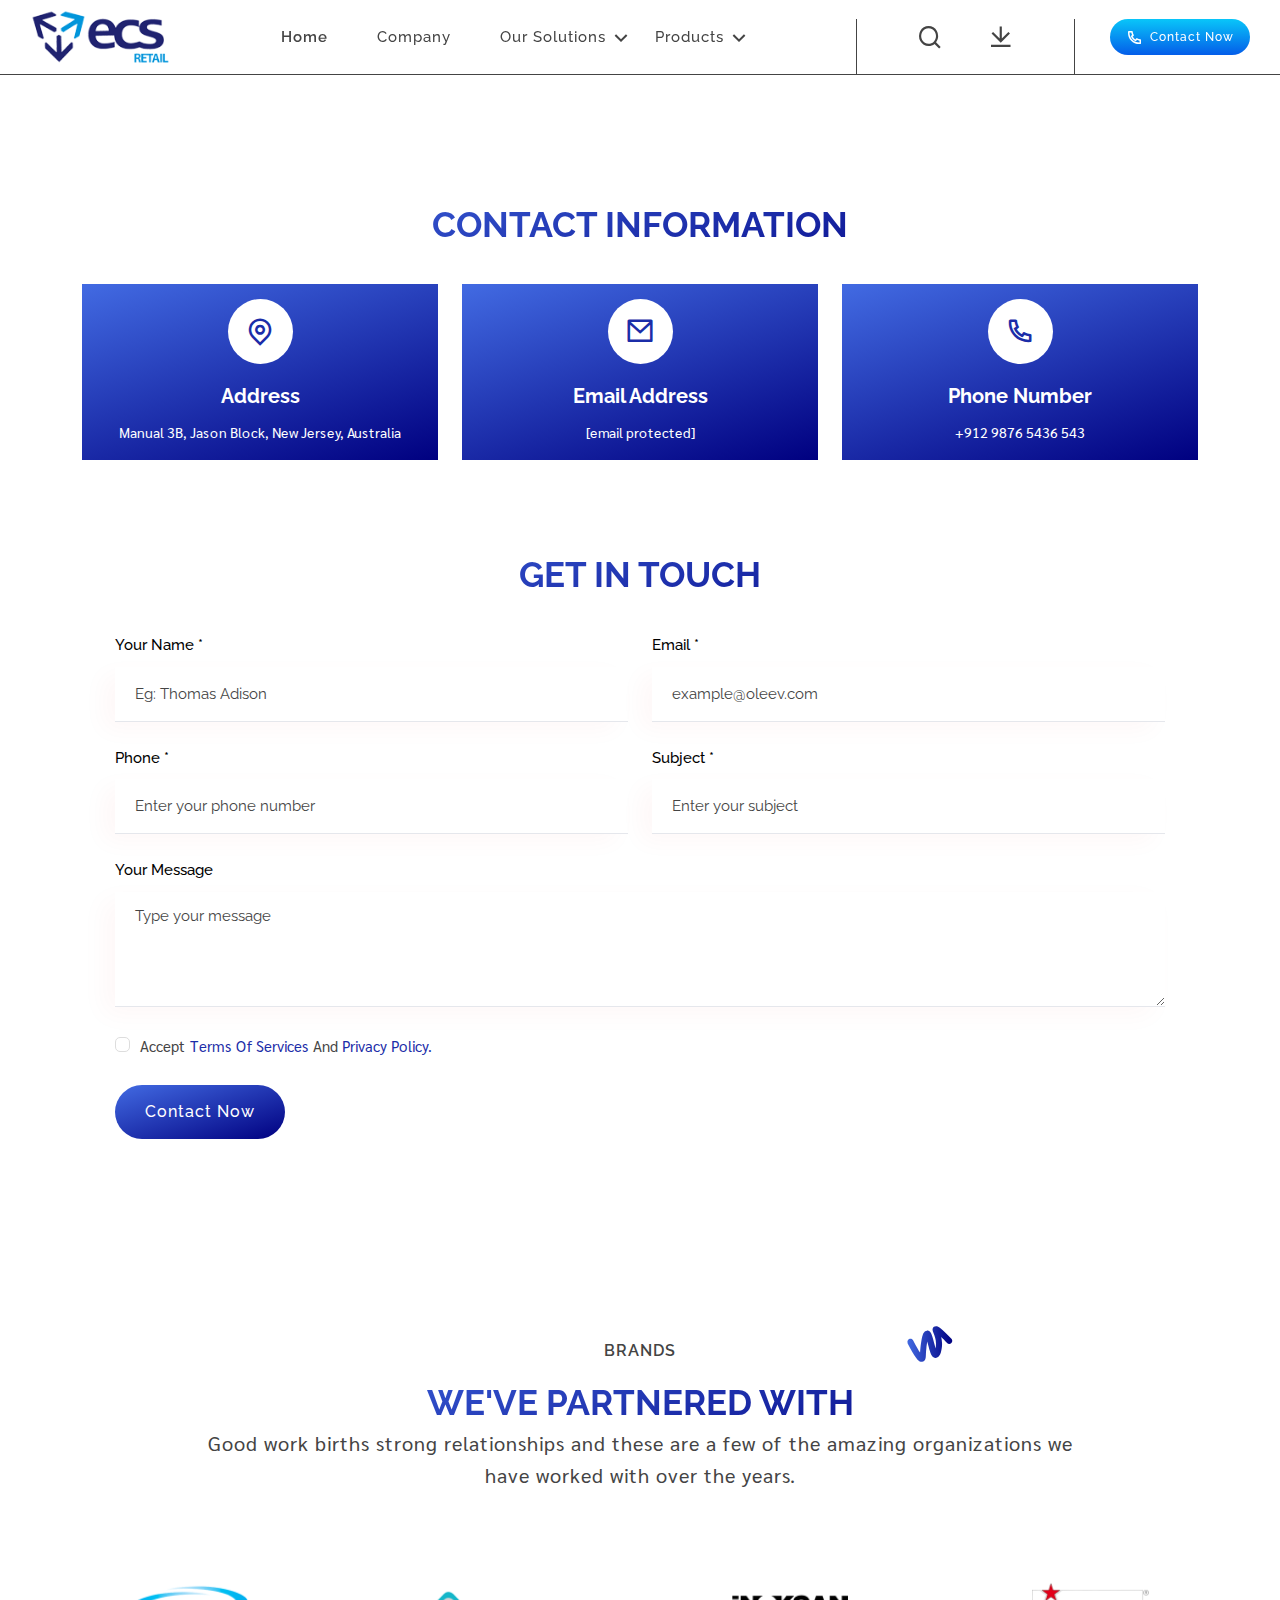
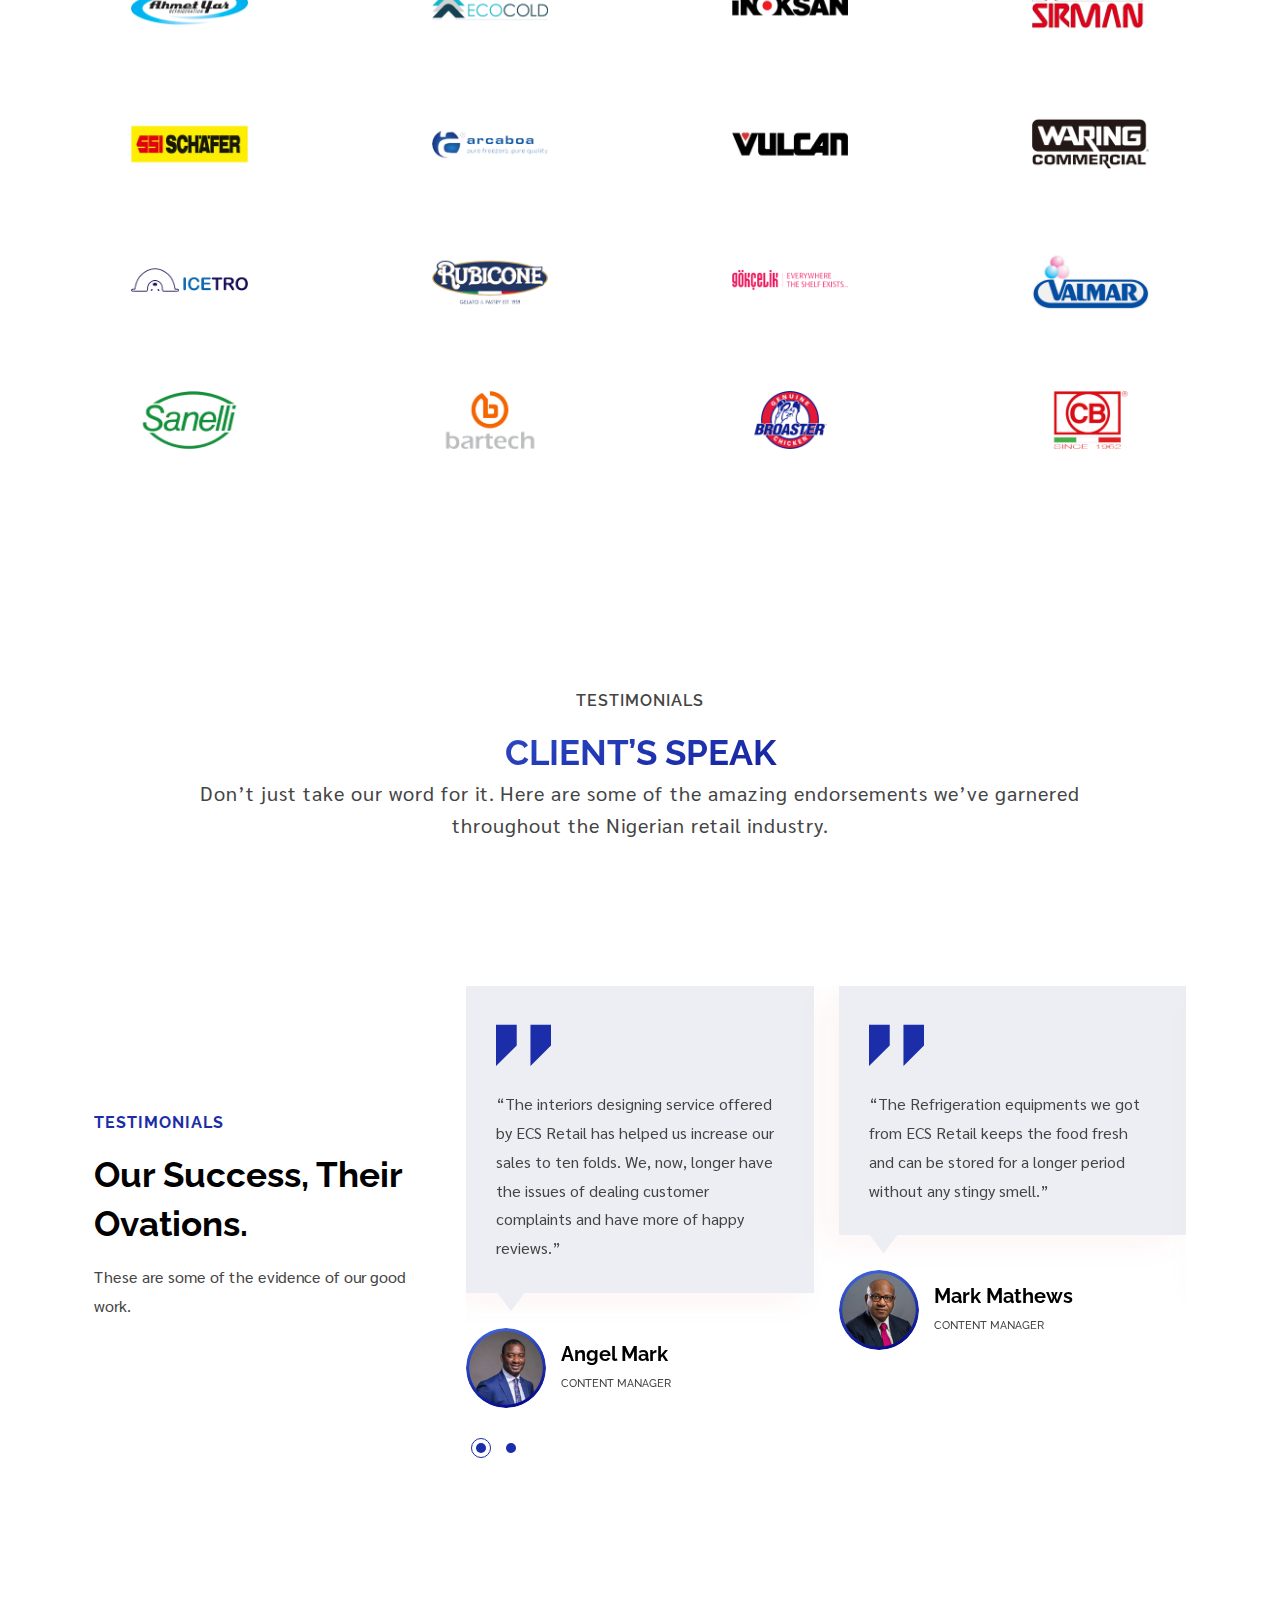
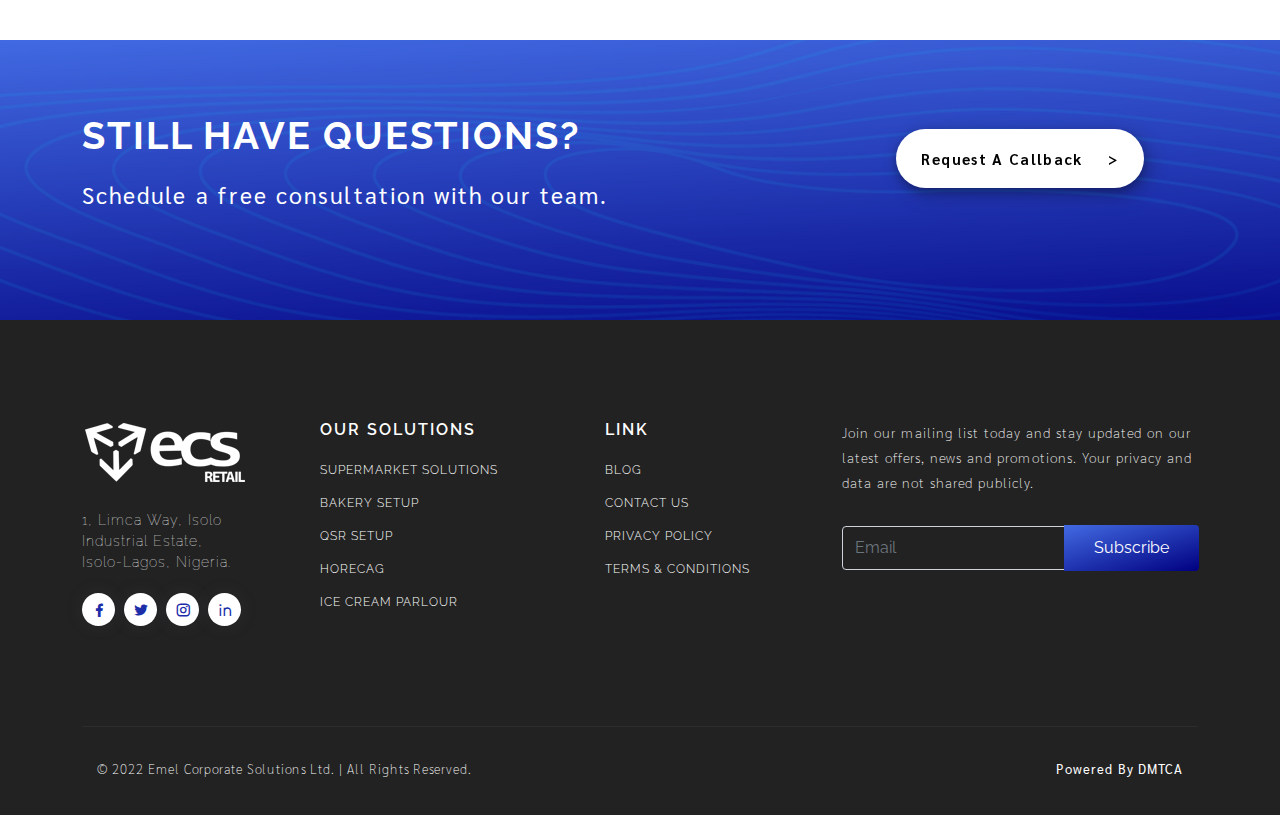
<file: contact.html>
<!doctype html>
<html lang="zxx">

<head>


    <meta name="yandex-verification" content="d8dd8ae7bb8e398a" />
    <meta charset="utf-8">
    <meta http-equiv="X-UA-Compatible" content="IE=edge">
    <meta name="viewport" content="width=device-width,initial-scale=1">
    <meta name="description"
        content="Top company for retail stores with Shelving, Refrigeration & Bakery Equipment with Concept Development, 3D Layout Design & Maintenance in nigeria - ECS Retail">
    <meta name="keywords"
        content="ECS Retail , racking system ,Bakery Equipment in Nigeria, Supermarket Shelves in Nigeria, Bakery Equipment, Super Shelves
 Best refrigeration system , interior designs company , refregeration system , Best interior design company in nigeria , storage racks ,  display racks for garments , display racks manufacturers in nigeria , racks for shop , display fridge , commercial refrigerator for supermarket in nigeria , glass door refrigerator , display fridge , fridge , glass door fridge , aluminium doors , aluminium windows , glass doors , hand rails , safety glass doors , glass doors in nigeria, shelving units, super market rack suppliers">

    <title>Best company for supermarket shelves, refrigeration, bakery equipment in nigeria - ECS Retail</title>
    <!-- Required meta tags -->
    <meta charset="utf-8">
    <meta name="viewport" content="width=device-width, initial-scale=1, shrink-to-fit=no">

    <!-- Links of CSS files -->
    <link rel="stylesheet" href="assets/css/bootstrap.min.css">
    <link rel="stylesheet" href="assets/css/aos.css">
    <link rel="stylesheet" href="assets/css/animate.min.css">
    <link rel="stylesheet" href="assets/css/meanmenu.css">
    <link rel="stylesheet" href="assets/css/remixicon.css">
    <link rel="stylesheet" href="assets/css/flaticon.css">
    <link rel="stylesheet" href="assets/css/odometer.min.css">
    <link rel="stylesheet" href="assets/css/owl.carousel.min.css">
    <link rel="stylesheet" href="assets/css/owl.theme.default.min.css">
    <link rel="stylesheet" href="assets/css/magnific-popup.min.css">
    <link rel="stylesheet" href="assets/css/progresscircle.min.css">
    <link rel="stylesheet" href="assets/css/style.css">
    <link rel="stylesheet" href="assets/css/navbar.css">
    <link rel="stylesheet" href="assets/css/footer.css">
    <link rel="stylesheet" href="assets/css/dark.css">
    <link rel="stylesheet" href="assets/css/responsive.css">


    <link rel="icon" type="image/png" href="assets/images/favicon.png">
</head>

<body>

    <!-- Start Preloader Area -->
    <div class="preloader">
        <div class="d-table">
            <div class="d-table-cell">
                <div class="lds-spinner">
                    <div></div>
                    <div></div>
                    <div></div>
                    <div></div>
                    <div></div>
                    <div></div>
                    <div></div>
                    <div></div>
                    <div></div>
                    <div></div>
                    <div></div>
                    <div></div>
                </div>
            </div>
        </div>
    </div>
    <!-- End Preloader Area -->

    <!-- Start Navbar Area -->
    <div class="navbar-area fixed-top fixed-top-black">
        <div class="main-responsive-nav">
            <div class="container">
                <div class="main-responsive-menu">
                    <div class="logo">
                        <a href="index.html">
                            <img src="assets/images/logo-2.png" class="white-logo" alt="image">
                        </a>
                    </div>
                </div>
            </div>
        </div>

        <div class="main-navbar">
            <div class="container-fluid">
                <nav class="navbar navbar-expand-md navbar-light">
                    <a class="navbar-brand" href="index.html">
                        <img src="assets/images/logo-2.png" class="black-logo" alt="image">
                        <img src="assets/images/logo-2.png" class="white-logo" alt="image">
                    </a>

                    <div class="collapse navbar-collapse mean-menu" id="navbarSupportedContent">
                        <ul class="navbar-nav me-auto color-sh">
                            <li class="nav-item">
                                <a href="index.html#" class="nav-link active">
                                    Home
                                </a>
                            </li>

                            <li class="nav-item">
                                <a href="index.html#" class="nav-link">
                                    Company

                                </a>
                            </li>

                            <li class="nav-item ">
                                <a href="index.html#" class="nav-link">
                                    Our Solutions
                                    <i class="ri-arrow-down-s-line"></i>
                                </a>
                                <ul class="dropdown-menu">
                                    <li class="nav-item">
                                        <a href="" class="nav-link">Supermarket solutions</a>
                                    </li>

                                    <li class="nav-item">
                                        <a href="" class="nav-link">Bakery setup</a>
                                    </li>

                                    <li class="nav-item">
                                        <a href="" class="nav-link ">QSR setup</a>
                                    </li>
                                    <li class="nav-item">
                                        <a href="" class="nav-link">Horeca</a>
                                    </li>

                                    <li class="nav-item">
                                        <a href="" class="nav-link ">Ice cream parlour</a>
                                    </li>
                                </ul>
                            </li>
                            <li class="nav-item">
                                <a href="index.html#" class="nav-link">
                                    Products
                                    <i class="ri-arrow-down-s-line"></i>
                                </a>
                                <ul class="dropdown-menu">
                                    <li class="nav-item">
                                        <a href="" class="nav-link">Supermarket Shelves </a>
                                    </li>

                                    <li class="nav-item">
                                        <a href="" class="nav-link"> Supermarket Refrigeration</a>
                                    </li>

                                    <li class="nav-item">
                                        <a href="" class="nav-link">Hot & Cold Display</a>
                                    </li>
                                    <li class="nav-item">
                                        <a href="" class="nav-link">Cold Rooms</a>
                                    </li>

                                    <li class="nav-item">
                                        <a href="" class="nav-link ">Bakery Equipment </a>
                                    </li>
                                    <li class="nav-item">
                                        <a href="" class="nav-link">Kitchen Equipment </a>
                                    </li>

                                    <li class="nav-item">
                                        <a href="" class="nav-link ">Food Processing
                                            Equipment </a>
                                    </li>
                                    <li class="nav-item">
                                        <a href="" class="nav-link"></a>
                                    </li>
                                </ul>
                            </li>
                        </ul>

                        <div class="others-options d-flex align-items-center">
                            <div class="option-item">
                                <a type="submit"><i class="ri-search-line"></i></a>
                            </div>

                            <div class="option-item">
                                <a>
                                    <i class="ri-download-line"></i>
                                </a>
                            </div>
                        </div>

                        <div class="Enquire">
                            <a href="contact.html" class="default-btn"><i class="ri-phone-line"
                                    style="user-select: auto;"></i> Contact Now </a>
                        </div>
                    </div>
                </nav>
            </div>
        </div>
        <!-- 
            <div class="others-option-for-responsive">
                <div class="container">
                    <div class="dot-menu">
                        <div class="inner">
                            <div class="circle circle-one"></div>
                            <div class="circle circle-two"></div>
                            <div class="circle circle-three"></div>
                        </div>
                    </div>
    
                    <div class="container">
                        <div class="option-inner">
                            <div class="others-options d-flex align-items-center">
                                <div class="option-item">
                                    <a type="submit"><i class="ri-search-line"></i></a>
                                </div>
    
                                <div class="option-item">
                                    <a>
                                        <i class="ri-download-line"></i>
                                    </a>
                                </div>
                            </div>
    
                            <div class="Enquire">
                                <a href="contact.html" class="default-btn"><i class="ri-phone-line"
                                        style="user-select: auto;"></i> Contact Now </a>
                            </div>
                        </div>
                    </div>
                </div>
            </div> -->
    </div>
    <!-- End Navbar Area -->


    <!-- Start Contact Information Area -->
    <div class="contact-information-area ptb-200 pb-75">
        <div class="container">
            <div class="section-title">
                <!-- <span>Contact Information</span> -->
                <h2>Contact Information</h2>
            </div>

            <div class="row justify-content-center">
                <div class="col-lg-4 col-md-4">
                    <div class="contact-information-card">
                        <div class="icon">
                            <i class="ri-map-pin-line"></i>
                        </div>
                        <h3>Address</h3>
                        <p>Manual 3B, Jason Block, New Jersey, Australia</p>
                    </div>
                </div>

                <div class="col-lg-4 col-md-4">
                    <div class="contact-information-card">
                        <div class="icon">
                            <i class="ri-mail-line"></i>
                        </div>
                        <h3>Email Address</h3>
                        <p><a href=""><span class="__cf_email__"
                                    data-cfemail="2940474f466946454c4c5f074a4644">[email&#160;protected]</span></a> <br>

                        </p>
                    </div>
                </div>

                <div class="col-lg-4 col-md-4">
                    <div class="contact-information-card">
                        <div class="icon">
                            <i class="ri-phone-line"></i>
                        </div>
                        <h3>Phone Number</h3>
                        <p><a href="tel:91298765436543">+912 9876 5436 543</a></p>
                    </div>
                </div>
            </div>
        </div>
    </div>
    <!-- End Contact Information Area -->

    <!-- Start Contact Area -->
    <div class="contact-area pb-100">
        <div class="container">
            <div class="section-title">
                <h2>Get In Touch</h2>
            </div>

            <form id="contactForm">
                <div class="row">
                    <div class="col-lg-6 col-md-12">
                        <div class="form-group">
                            <label>Your Name *</label>
                            <input type="text" name="name" id="name" class="form-control"
                                placeholder="Eg: Thomas Adison" required data-error="Please enter your name">
                            <div class="help-block with-errors"></div>
                        </div>
                    </div>
                    <div class="col-lg-6 col-md-12">
                        <div class="form-group">
                            <label>Email *</label>
                            <input type="email" name="email" id="email" class="form-control"
                                placeholder="example@oleev.com" required data-error="Please enter your email">
                            <div class="help-block with-errors"></div>
                        </div>
                    </div>
                    <div class="col-lg-6 col-md-12">
                        <div class="form-group">
                            <label>Phone *</label>
                            <input type="text" name="phone_number" id="phone_number"
                                placeholder="Enter your phone number" required data-error="Please enter your number"
                                class="form-control">
                            <div class="help-block with-errors"></div>
                        </div>
                    </div>
                    <div class="col-lg-6 col-md-12">
                        <div class="form-group">
                            <label>Subject *</label>
                            <input type="text" name="msg_subject" id="msg_subject" placeholder="Enter your subject"
                                class="form-control" required data-error="Please enter your subject">
                            <div class="help-block with-errors"></div>
                        </div>
                    </div>
                    <div class="col-lg-12 col-md-12">
                        <div class="form-group">
                            <label>Your Message</label>
                            <textarea name="message" class="form-control" id="message" placeholder="Type your message"
                                cols="30" rows="6" required data-error="Write your message"></textarea>
                            <div class="help-block with-errors"></div>
                        </div>
                    </div>
                    <div class="col-lg-12 col-md-12">
                        <p class="form-cookies-consent">
                            <input type="checkbox" id="test1">
                            <label for="test1">Accept <a href="terms-of-service.html">Terms Of Services</a> And <a
                                    href="privacy-policy.html">Privacy Policy.</a></label>
                        </p>
                    </div>
                    <div class="col-lg-12 col-md-12">
                        <div class="send-btn">
                            <button type="submit" class="default-btn">Contact Now</button>
                        </div>
                        <div id="msgSubmit" class="h3 text-center hidden"></div>
                        <div class="clearfix"></div>
                    </div>
                </div>
            </form>
        </div>
    </div>
    <!-- End Contact Area -->
    <!-- Start bbrand Area -->
    <div class="Solution-area se ptb-100">
        <div class="expertise-conten-shape-1" data-speed="0.09" data-revert="true">
            <img src="assets/images/expertise/element-3.svg" alt="image">
        </div>
        <div class="container-fluid">
            <div class="section-title">
                <span>Brands</span>
                <h2>We've Partnered With</h2>
                <p>Good work births strong relationships and these are a few of the amazing organizations we have
                    worked
                    with over the years.</p>
            </div>
            <div class="row">
                <div class="col-lg-12">
                    <div class="row clt">

                        <div class="col-lg-3">
                            <div class="logo-c">
                                <img src="assets/images/brand-1.png" alt="">
                            </div>
                        </div>
                        <div class="col-lg-3">
                            <div class="logo-c">
                                <img src="assets/images/brand-2.png" alt="">
                            </div>
                        </div>
                        <div class="col-lg-3">
                            <div class="logo-c">
                                <img src="assets/images/brand-3.png" alt="">
                            </div>
                        </div>
                        <div class="col-lg-3">
                            <div class="logo-c">
                                <img src="assets/images/brand-4.png" alt="">
                            </div>
                        </div>
                    </div>
                    <div class="row clt">

                        <div class="col-lg-3">
                            <div class="logo-c">
                                <img src="assets/images/brand-5.png" alt="">
                            </div>
                        </div>
                        <div class="col-lg-3">
                            <div class="logo-c">
                                <img src="assets/images/brand-6.png" alt="">
                            </div>
                        </div>
                        <div class="col-lg-3">
                            <div class="logo-c">
                                <img src="assets/images/brand-7.png" alt="">
                            </div>
                        </div>
                        <div class="col-lg-3">
                            <div class="logo-c">
                                <img src="assets/images/brand-8.png" alt="">
                            </div>
                        </div>
                    </div>
                    <div class="row clt">

                        <div class="col-lg-3">
                            <div class="logo-c">
                                <img src="assets/images/brand-9.png" alt="">
                            </div>
                        </div>
                        <div class="col-lg-3">
                            <div class="logo-c">
                                <img src="assets/images/brand-10.png" alt="">
                            </div>
                        </div>
                        <div class="col-lg-3">
                            <div class="logo-c">
                                <img src="assets/images/brand-11.png" alt="">
                            </div>
                        </div>
                        <div class="col-lg-3">
                            <div class="logo-c">
                                <img src="assets/images/brand-12.png" alt="">
                            </div>
                        </div>
                    </div>
                    <div class="row clt">

                        <div class="col-lg-3">
                            <div class="logo-c">
                                <img src="assets/images/brand-13.png" alt="">
                            </div>
                        </div>
                        <div class="col-lg-3">
                            <div class="logo-c">
                                <img src="assets/images/brand-14.png" alt="">
                            </div>
                        </div>
                        <div class="col-lg-3">
                            <div class="logo-c">
                                <img src="assets/images/brand-15.png" alt="">
                            </div>
                        </div>
                        <div class="col-lg-3">
                            <div class="logo-c">
                                <img src="assets/images/brand-16.png" alt="">
                            </div>
                        </div>
                    </div>
                </div>
            </div>
        </div>
    </div>
    <!-- End  Area -->

    <!-- Start Testimonials Area -->
    <div class="testimonials-area ptb-100">
        <div class="container">
            <div class="section-title">
                <span> Testimonials</span>
                <h2>Client’s Speak</h2>
                <p>Don’t just take our word for it. Here are some of the amazing endorsements we’ve garnered
                    throughout
                    the Nigerian retail industry.</p>
            </div>
            <div class="container pt-100 pb-75">
                <div class="row align-items-center justify-content-center">
                    <div class="col-lg-4 col-md-12">
                        <div class="testimonials-box-content">
                            <span>Testimonials</span>
                            <h3>Our Success, Their Ovations.</h3>
                            <p>These are some of the evidence of
                                our good work.</p>
                        </div>
                    </div>

                    <div class="col-lg-8 col-md-12">
                        <div class="testimonials-slides-two owl-carousel owl-theme">
                            <div class="single-testimonials-card">
                                <div class="box-content">
                                    <div class="icon">
                                        <i class="flaticon-straight-quotes"></i>
                                    </div>
                                    <p>“The interiors designing service offered by ECS Retail has helped us increase our
                                        sales to ten folds. We, now, longer have the issues of dealing customer
                                        complaints and have more of happy reviews.”
                                    </p>
                                </div>

                                <div class="info">
                                    <div class="d-flex align-items-center justify-content-start">
                                        <img src="assets/images/testimonials/testimonials-1.png" class="rounded-circle"
                                            alt="image">
                                        <div class="title">
                                            <h3>Angel Mark</h3>
                                            <span>CONTENT MANAGER</span>
                                        </div>
                                    </div>
                                </div>
                            </div>

                            <div class="single-testimonials-card">
                                <div class="box-content">
                                    <div class="icon">
                                        <i class="flaticon-straight-quotes"></i>
                                    </div>
                                    <p>“The Refrigeration equipments we got from ECS Retail keeps the food fresh and can
                                        be stored for a longer period without any stingy smell.”
                                    </p>
                                </div>

                                <div class="info">
                                    <div class="d-flex align-items-center justify-content-start">
                                        <img src="assets/images/testimonials/testimonials-2.png" class="rounded-circle"
                                            alt="image">
                                        <div class="title">
                                            <h3>Mark Mathews</h3>
                                            <span>CONTENT MANAGER</span>
                                        </div>
                                    </div>
                                </div>
                            </div>

                            <div class="single-testimonials-card">
                                <div class="box-content">
                                    <div class="icon">
                                        <i class="flaticon-straight-quotes"></i>
                                    </div>
                                    <p>“The interiors designing service offered by ECS Retail has helped us increase our
                                        sales to ten folds. We, now, longer have the issues of dealing customer
                                        complaints and have more of happy reviews.”
                                    </p>
                                </div>

                                <div class="info">
                                    <div class="d-flex align-items-center justify-content-start">
                                        <img src="assets/images/testimonials/testimonials-1.png" class="rounded-circle"
                                            alt="image">
                                        <div class="title">
                                            <h3>Angel Mark</h3>
                                            <span>CONTENT MANAGER</span>
                                        </div>
                                    </div>
                                </div>
                            </div>

                            <div class="single-testimonials-card">
                                <div class="box-content">
                                    <div class="icon">
                                        <i class="flaticon-straight-quotes"></i>
                                    </div>
                                    <p>“The Refrigeration equipments we got from ECS Retail keeps the food fresh and can
                                        be stored for a longer period without any stingy smell.”
                                    </p>
                                </div>

                                <div class="info">
                                    <div class="d-flex align-items-center justify-content-start">
                                        <img src="assets/images/testimonials/testimonials-2.png" class="rounded-circle"
                                            alt="image">
                                        <div class="title">
                                            <h3>Mark Mathews</h3>
                                            <span>CONTENT MANAGER</span>
                                        </div>
                                    </div>
                                </div>
                            </div>
                        </div>
                    </div>
                </div>
            </div>
        </div>
    </div>
    <!-- End Testimonials Area -->
    <!-- Requset call -->
    <div class="requset-call">
        <div class="container">
            <div class="row align-items-center">
                <div class="col-lg-6 ">
                    <div class="requset-content">
                        <h4>
                            Still Have Questions?
                        </h4>
                        <p> Schedule a free consultation with our team.</p>
                    </div>
                </div>
                <div class="col-lg-4 offset-lg-2">
                    <div class="requset-cta">
                        <a href="">Request a callback <span>></span></a>
                    </div>
                </div>
            </div>
        </div>
    </div>
    <!-- End Footer Area -->
    <footer class="footer-area pt-100">
        <div class="container">
            <div class="row justify-content-center">
                <div class="col-lg-2 col-md-6">
                    <div class="single-footer-widget">
                        <div class="widget-logo">
                            <a href="index.html"><img src="assets/images/logo.png" alt=""></a>
                        </div>
                        <ul class="footer-information">
                            <li>
                                1, Limca Way, Isolo Industrial
                                Estate, Isolo-Lagos, Nigeria.
                            </li>
                        </ul>
                        <ul class="widget-social">
                            <li>
                                <a href="" target="_blank">
                                    <i class="ri-facebook-fill"></i>
                                </a>
                            </li>
                            <li>
                                <a href="" target="_blank">
                                    <i class="ri-twitter-fill"></i>
                                </a>
                            </li>
                            <li>
                                <a href="" target="_blank">
                                    <i class="ri-instagram-line"></i>
                                </a>
                            </li>
                            <li>
                                <a href="" target="_blank">
                                    <i class="ri-linkedin-line"></i>
                                </a>
                            </li>
                        </ul>
                    </div>
                </div>
                <div class="col-lg-3 col-sm-6">
                    <div class="single-footer-widget ps-5">
                        <h3>Our Solutions</h3>

                        <ul class="quick-links">
                            <li><a href=""> Supermarket solutions</a></li>
                            <li><a href="">Bakery setup</a></li>
                            <li><a href="">QSR setup</a></li>
                            <li><a href="">HORECAg</a></li>
                            <li><a href="">Ice cream parlour</a></li>
                        </ul>
                    </div>
                </div>
                <div class="col-lg-3 col-sm-6">
                    <div class="single-footer-widget ps-5">
                        <h3> Link</h3>

                        <ul class="quick-links">
                            <li>
                                <div class="row justify-content-center">
                                    <div class="col-lg-12 col-sm-12 col-12">
                                        <a href="#">Blog</a>
                                    </div>
                                </div>
                            </li>
                            <li>
                                <div class="row justify-content-center">
                                    <div class="col-lg-12 col-sm-12 col-12">
                                        <a href="#">Contact Us</a>
                                    </div>
                                </div>
                            </li>
                            <li>
                                <div class="row justify-content-center">
                                    <div class="col-lg-12 col-sm-12 col-12">
                                        <a href="#">Privacy Policy</a>
                                    </div>
                                </div>
                            </li>
                            <li>
                                <div class="row justify-content-center">
                                    <div class="col-lg-12 col-sm-12 col-12">
                                        <a href="#">Terms & Conditions</a>
                                    </div>
                                </div>
                            </li>
                        </ul>
                    </div>
                </div>



                <div class="col-lg-4 col-sm-6">
                    <div class="single-footer-widget ps-3">
                        <p>Join our mailing list today and stay updated on our latest offers, news and promotions. Your
                            privacy and data are not shared publicly.</p>
                        <form class="subscribe_form">
                            <div class="input-group">
                                <input type="text" class="form-control" name="email" placeholder="Email">
                                <span class="input-group-btn">
                                    <button class="btn btn-default" type="button">Subscribe</button>
                                </span>
                            </div>
                        </form>
                    </div>
                </div>
            </div>
        </div>
        <div class="copyright-area">
            <div class="container">
                <div class="copyright-area-content">
                    <div class="row">
                        <div class="col-lg-9">
                            <p>
                                © 2022 Emel Corporate Solutions Ltd. | All Rights Reserved.
                            </p>
                        </div>
                        <div class="col-lg-3">
                            <p class="ri">
                                <a href="" target="_blank">
                                    Powered By DMTCA
                                </a>
                            </p>

                        </div>
                    </div>
                </div>
            </div>
        </div>
    </footer>
    <!-- End Footer Area -->

    <!-- Start Go Top Area -->
    <div class="go-top">
        <i class="ri-arrow-up-s-line"></i>
    </div>
    <!-- End Go Top Area -->

    <!-- Links of JS files -->
    <script src="assets/js/jquery.min.js"></script>
    <script src="assets/js/bootstrap.bundle.min.js"></script>
    <script src="assets/js/jquery.meanmenu.js"></script>
    <script src="assets/js/owl.carousel.min.js"></script>
    <script src="assets/js/jquery.appear.js"></script>
    <script src="assets/js/odometer.min.js"></script>
    <script src="assets/js/jquery.magnific-popup.min.js"></script>
    <script src="assets/js/TweenMax.min.js"></script>
    <script src="assets/js/aos.js"></script>
    <script src="assets/js/progresscircle.min.js"></script>
    <script src="assets/js/jquery.ajaxchimp.min.js"></script>
    <script src="assets/js/form-validator.min.js"></script>
    <script src="assets/js/contact-form-script.js"></script>
    <script src="assets/js/wow.min.js"></script>
    <script src="assets/js/main.js"></script>
</body>

</html>
</file>
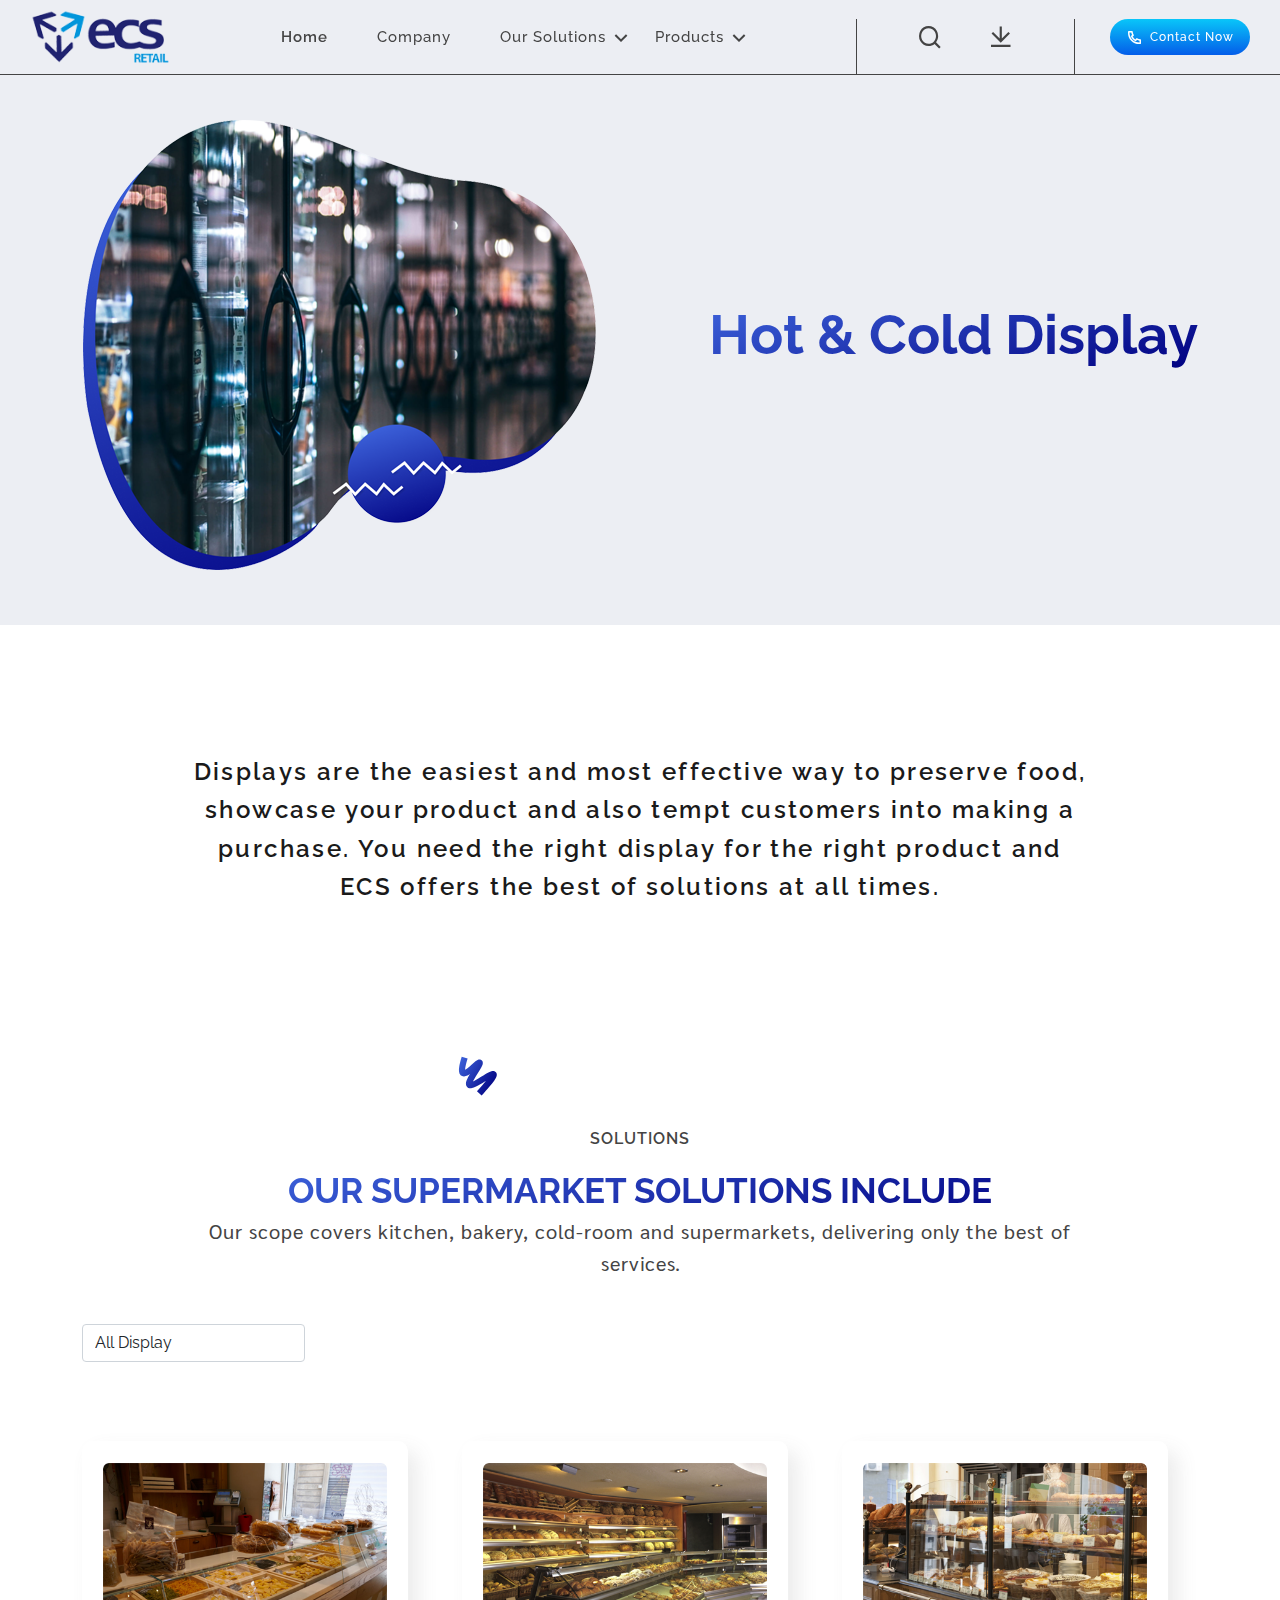
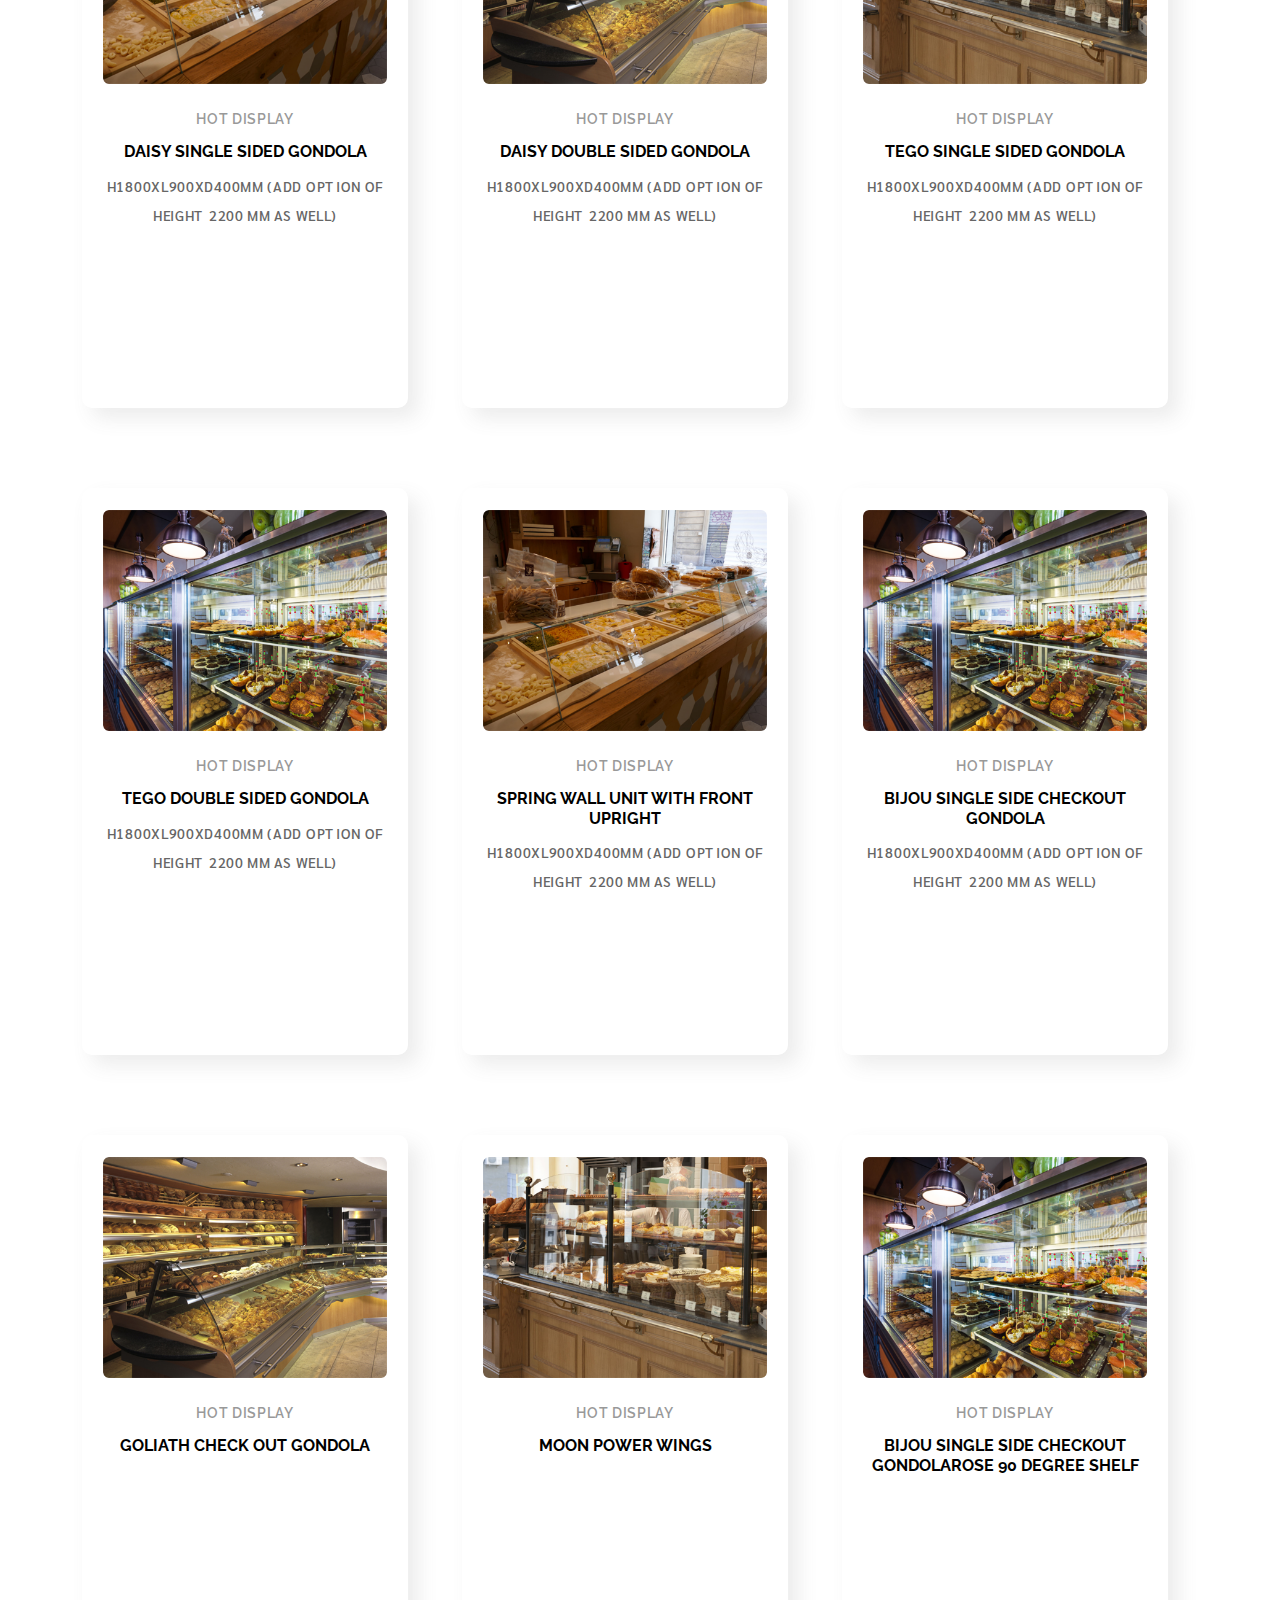
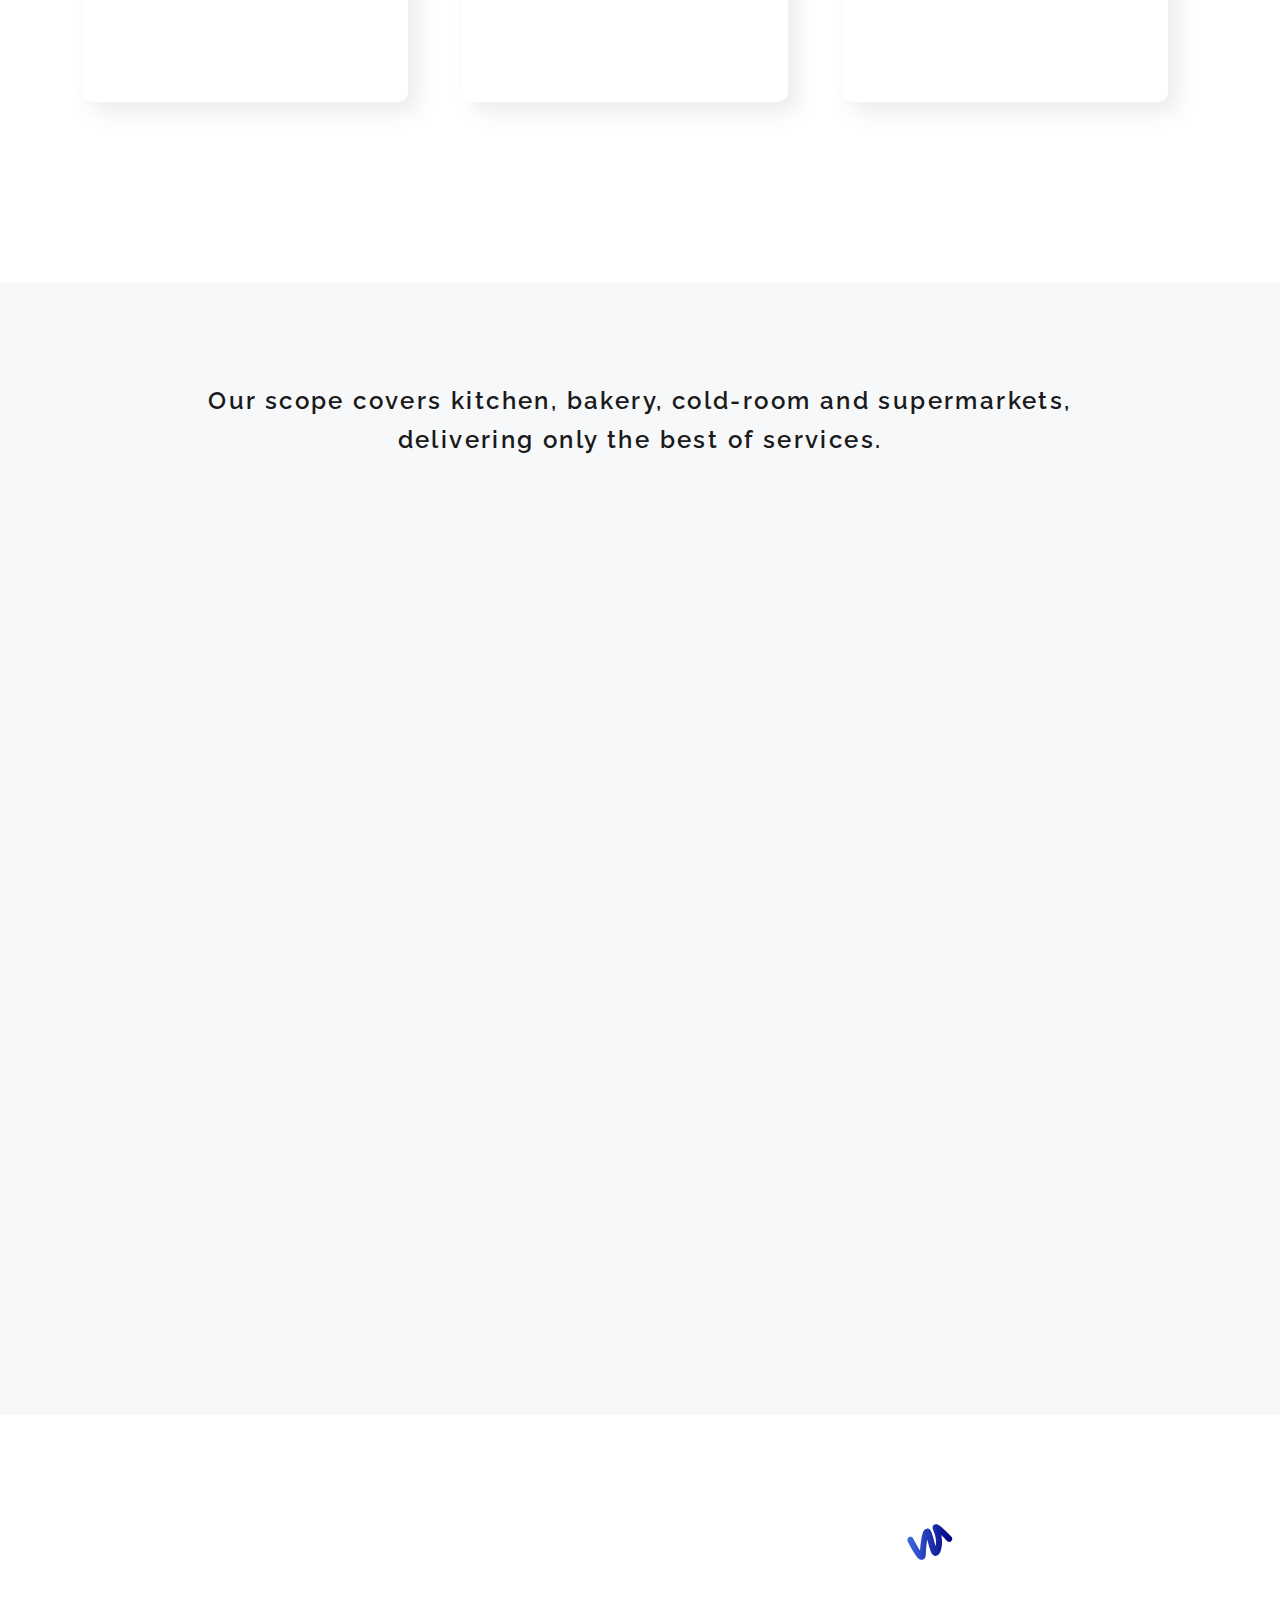
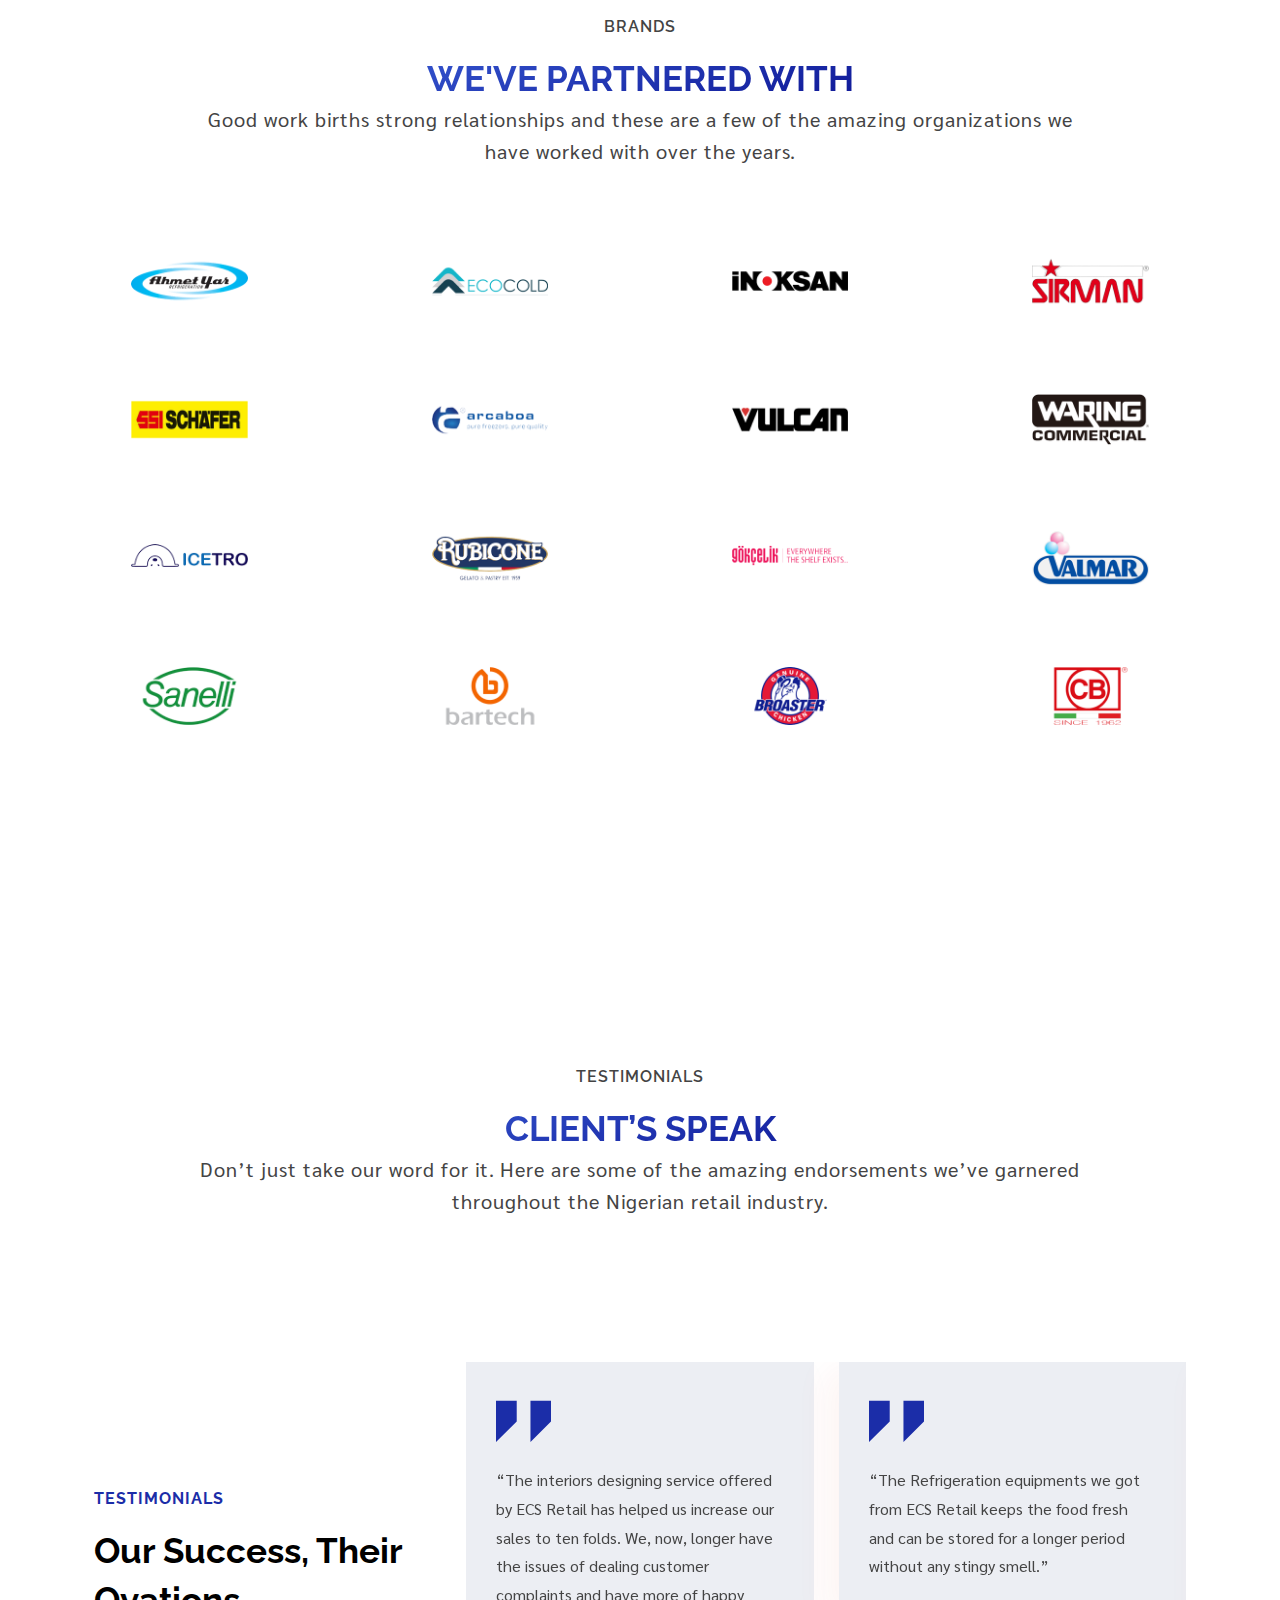
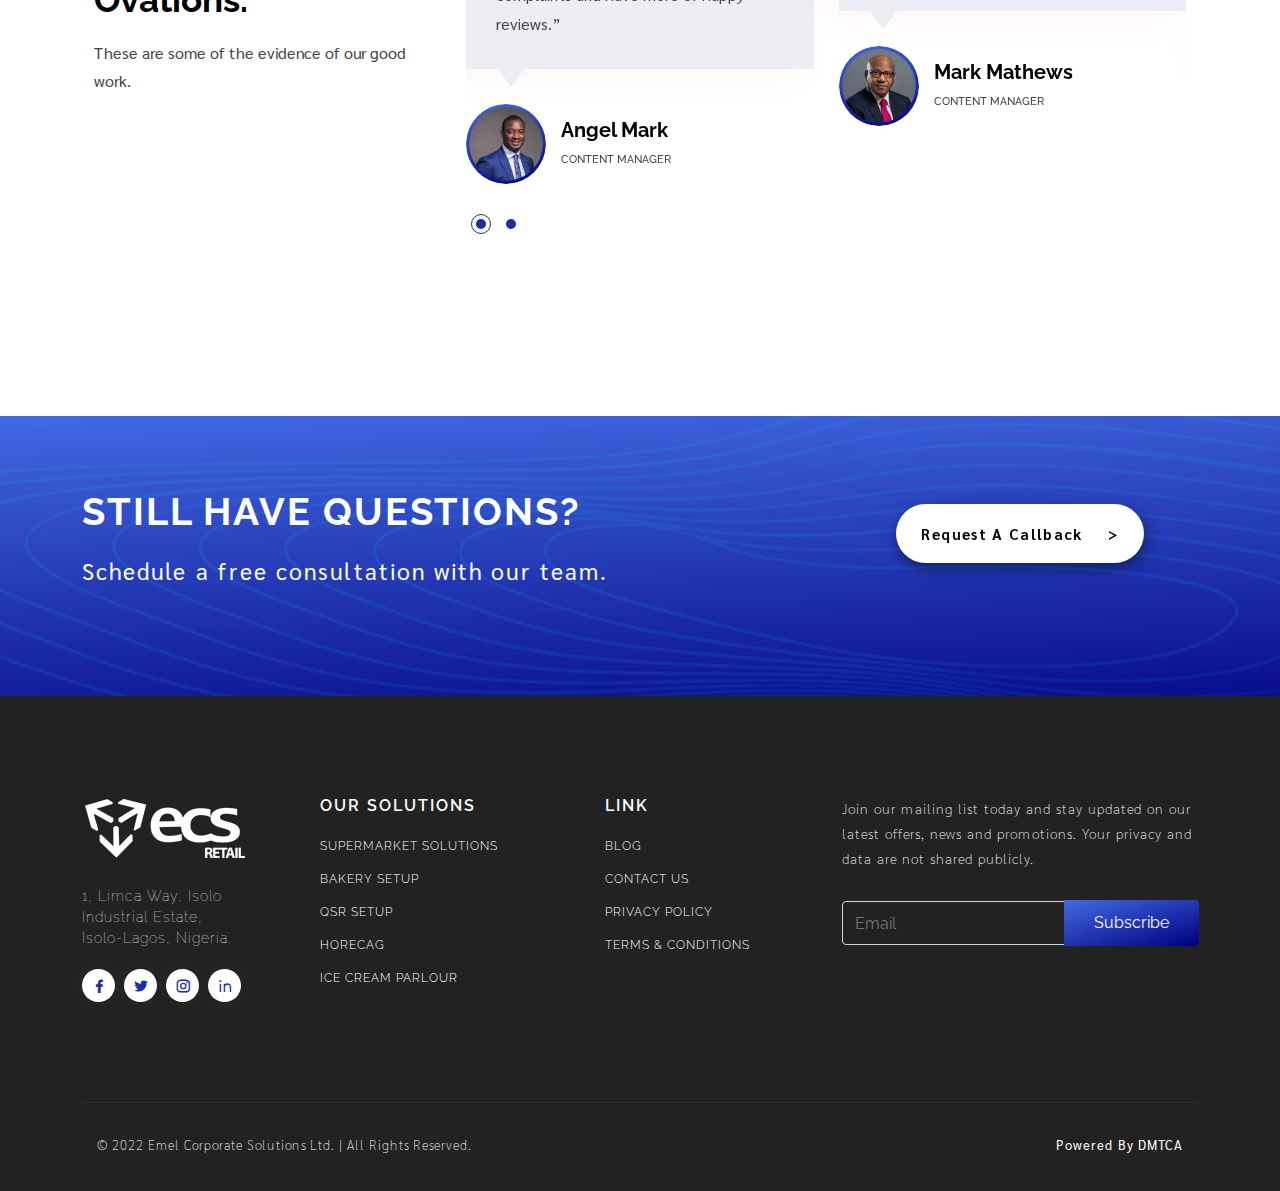
<file: hot-cold.html>
<!doctype html>
<html lang="zxx">

<head>


    <meta name="yandex-verification" content="d8dd8ae7bb8e398a" />
    <meta charset="utf-8">
    <meta http-equiv="X-UA-Compatible" content="IE=edge">
    <meta name="viewport" content="width=device-width,initial-scale=1">
    <meta name="description"
        content="Top company for retail stores with Shelving, Refrigeration & Bakery Equipment with Concept Development, 3D Layout Design & Maintenance in nigeria - ECS Retail">
    <meta name="keywords"
        content="ECS Retail , racking system ,Bakery Equipment in Nigeria, Supermarket Shelves in Nigeria, Bakery Equipment, Super Shelves
 Best refrigeration system , interior designs company , refregeration system , Best interior design company in nigeria , storage racks ,  display racks for garments , display racks manufacturers in nigeria , racks for shop , display fridge , commercial refrigerator for supermarket in nigeria , glass door refrigerator , display fridge , fridge , glass door fridge , aluminium doors , aluminium windows , glass doors , hand rails , safety glass doors , glass doors in nigeria, shelving units, super market rack suppliers">

    <title>Best company for supermarket shelves, refrigeration, bakery equipment in nigeria - ECS Retail</title>
    <!-- Required meta tags -->
    <meta charset="utf-8">
    <meta name="viewport" content="width=device-width, initial-scale=1, shrink-to-fit=no">

    <!-- Links of CSS files -->
    <link rel="stylesheet" href="assets/css/bootstrap.min.css">
    <link rel="stylesheet" href="assets/css/aos.css">
    <link rel="stylesheet" href="assets/css/animate.min.css">
    <link rel="stylesheet" href="assets/css/meanmenu.css">
    <link rel="stylesheet" href="assets/css/remixicon.css">
    <link rel="stylesheet" href="assets/css/flaticon.css">
    <link rel="stylesheet" href="assets/css/odometer.min.css">
    <link rel="stylesheet" href="assets/css/owl.carousel.min.css">
    <link rel="stylesheet" href="assets/css/owl.theme.default.min.css">
    <link rel="stylesheet" href="assets/css/magnific-popup.min.css">
    <link rel="stylesheet" href="assets/css/progresscircle.min.css">
    <link rel="stylesheet" href="assets/css/style.css">
    <link rel="stylesheet" href="assets/css/navbar.css">
    <link rel="stylesheet" href="assets/css/footer.css">
    <link rel="stylesheet" href="assets/css/dark.css">
    <link rel="stylesheet" href="assets/css/responsive.css">


    <link rel="icon" type="image/png" href="assets/images/favicon.png">
</head>

<body>

    <!-- Start Preloader Area -->
    <div class="preloader">
        <div class="d-table">
            <div class="d-table-cell">
                <div class="lds-spinner">
                    <div></div>
                    <div></div>
                    <div></div>
                    <div></div>
                    <div></div>
                    <div></div>
                    <div></div>
                    <div></div>
                    <div></div>
                    <div></div>
                    <div></div>
                    <div></div>
                </div>
            </div>
        </div>
    </div>
    <!-- End Preloader Area -->

    <!-- Start Navbar Area -->
    <div class="navbar-area fixed-top fixed-top-black">
        <div class="main-responsive-nav">
            <div class="container">
                <div class="main-responsive-menu">
                    <div class="logo">
                        <a href="index.html">
                            <img src="assets/images/logo-2.png" class="white-logo" alt="image">
                        </a>
                    </div>
                </div>
            </div>
        </div>

        <div class="main-navbar">
            <div class="container-fluid">
                <nav class="navbar navbar-expand-md navbar-light">
                    <a class="navbar-brand" href="index.html">
                        <img src="assets/images/logo-2.png" class="black-logo" alt="image">
                        <img src="assets/images/logo-2.png" class="white-logo" alt="image">
                    </a>

                    <div class="collapse navbar-collapse mean-menu" id="navbarSupportedContent">
                        <ul class="navbar-nav me-auto color-sh">
                            <li class="nav-item">
                                <a href="index.html#" class="nav-link active">
                                    Home
                                </a>
                            </li>

                            <li class="nav-item">
                                <a href="index.html#" class="nav-link">
                                    Company

                                </a>
                            </li>

                            <li class="nav-item ">
                                <a href="index.html#" class="nav-link">
                                    Our Solutions
                                    <i class="ri-arrow-down-s-line"></i>
                                </a>
                                <ul class="dropdown-menu">
                                    <li class="nav-item">
                                        <a href="" class="nav-link">Supermarket solutions</a>
                                    </li>

                                    <li class="nav-item">
                                        <a href="" class="nav-link">Bakery setup</a>
                                    </li>

                                    <li class="nav-item">
                                        <a href="" class="nav-link ">QSR setup</a>
                                    </li>
                                    <li class="nav-item">
                                        <a href="" class="nav-link">Horeca</a>
                                    </li>

                                    <li class="nav-item">
                                        <a href="" class="nav-link ">Ice cream parlour</a>
                                    </li>
                                </ul>
                            </li>
                            <li class="nav-item">
                                <a href="index.html#" class="nav-link">
                                    Products
                                    <i class="ri-arrow-down-s-line"></i>
                                </a>
                                <ul class="dropdown-menu">
                                    <li class="nav-item">
                                        <a href="" class="nav-link">Supermarket Shelves </a>
                                    </li>

                                    <li class="nav-item">
                                        <a href="" class="nav-link"> Supermarket Refrigeration</a>
                                    </li>

                                    <li class="nav-item">
                                        <a href="" class="nav-link">Hot & Cold Display</a>
                                    </li>
                                    <li class="nav-item">
                                        <a href="" class="nav-link">Cold Rooms</a>
                                    </li>

                                    <li class="nav-item">
                                        <a href="" class="nav-link ">Bakery Equipment </a>
                                    </li>
                                    <li class="nav-item">
                                        <a href="" class="nav-link">Kitchen Equipment </a>
                                    </li>

                                    <li class="nav-item">
                                        <a href="" class="nav-link ">Food Processing
                                            Equipment </a>
                                    </li>
                                    <li class="nav-item">
                                        <a href="" class="nav-link"></a>
                                    </li>
                                </ul>
                            </li>
                        </ul>

                        <div class="others-options d-flex align-items-center">
                            <div class="option-item">
                                <a type="submit"><i class="ri-search-line"></i></a>
                            </div>

                            <div class="option-item">
                                <a>
                                    <i class="ri-download-line"></i>
                                </a>
                            </div>
                        </div>

                        <div class="Enquire">
                            <a href="contact.html" class="default-btn"><i class="ri-phone-line"
                                    style="user-select: auto;"></i> Contact Now </a>
                        </div>
                    </div>
                </nav>
            </div>
        </div>
        <!-- 
            <div class="others-option-for-responsive">
                <div class="container">
                    <div class="dot-menu">
                        <div class="inner">
                            <div class="circle circle-one"></div>
                            <div class="circle circle-two"></div>
                            <div class="circle circle-three"></div>
                        </div>
                    </div>
    
                    <div class="container">
                        <div class="option-inner">
                            <div class="others-options d-flex align-items-center">
                                <div class="option-item">
                                    <a type="submit"><i class="ri-search-line"></i></a>
                                </div>
    
                                <div class="option-item">
                                    <a>
                                        <i class="ri-download-line"></i>
                                    </a>
                                </div>
                            </div>
    
                            <div class="Enquire">
                                <a href="contact.html" class="default-btn"><i class="ri-phone-line"
                                        style="user-select: auto;"></i> Contact Now </a>
                            </div>
                        </div>
                    </div>
                </div>
            </div> -->
    </div>
    <!-- End Navbar Area -->

    <!-- Start Page Banner Area -->
    <div class="page-banner-area">
        <div class="container">
            <div class="row align-items-center justify-content-center">


                <div class="col-lg-6 col-md-6">
                    <div class="page-banner-image" data-speed="0.08" data-revert="true">
                        <img src="assets/images/hot-display/hdr.png" alt="" data-aos="fade-left" data-aos-delay="50"
                            data-aos-duration="500" data-aos-once="true">
                    </div>
                </div>
                <div class="col-lg-6 col-md-6">
                    <div class="page-banner-content" data-aos="fade-right" data-aos-delay="50" data-aos-duration="500"
                        data-aos-once="true">
                        <h2>Hot & Cold Display</h2>
                    </div>
                </div>
            </div>
        </div>
    </div>
    <!-- End Page Banner Area -->

    <!-- Start About Area -->
    <div class="Solution-area m-t-10 pb-75">
        <div class="container-fluid">
            <div class="section-title">
                <p class="solu">Displays are the easiest and most effective way to preserve food, showcase your product
                    and also tempt customers into
                    making a purchase. You need the right display for the right product and ECS offers the best of
                    solutions at all times.
                </p>
            </div>
        </div>
    </div>



    <!-- Start Solution Area -->
    <div class="Solution-area ptb-100">
        <div class="expertise-conten-shape-1" data-speed="0.09" data-revert="true">
            <img src="assets/images/expertise/element-2.svg" alt="image">
        </div>
        <div class="container-fluid">
            <div class="section-title">
                <span>Solutions</span>
                <h2>Our SUPERMARKET SOLUTIONS INCLUDE</h2>
                <p>Our scope covers kitchen, bakery, cold-room and supermarkets, delivering only the best
                    of services.
                </p>
            </div>
            <div class="container">

                <form>
                    <div class="form-group row">

                        <div id="myQuestions" class="select-options col-xs-5">
                            <select id="QuestionOptions" class="form-control">
                                <option class="default-label" value="" selected>All Display
                                </option>
                                <option value="hot">Hot Display</option>
                                <option value="cold">Cold Display</option>
                            </select>
                        </div>

                        <div id="myAnswers" class="col-xs-12 display-div">

                            <div id="hot" class="fixtures select-answers">
                                <div class="row">

                                    <div class="col-lg-4">
                                        <div class="display-box">
                                            <img src="/assets/images/hot-display/DAISY-SINGLE.png" alt="" />
                                            <span class="categry">Hot Display</span>
                                            <h6>DAISY SINGLE SIDED GONDOLA</h6>
                                            <p>H1800xL900xD400mm
                                                (Add option of Height 2200 mm as well)</p>
                                        </div>
                                    </div>
                                    <div class="col-lg-4">
                                        <div class="display-box">
                                            <img src="/assets/images/hot-display/DAISY-DOUBLE.png" alt="" />
                                            <span class="categry">Hot Display</span>
                                            <h6>DAISY DOUBLE SIDED GONDOLA</h6>
                                            <p>H1800xL900xD400mm
                                                (Add option of Height 2200 mm as well)</p>
                                        </div>
                                    </div>
                                    <div class="col-lg-4">
                                        <div class="display-box">
                                            <img src="/assets/images/hot-display/tego-single.png" alt="" />
                                            <span class="categry">Hot Display</span>
                                            <h6>TEGO SINGLE SIDED GONDOLA</h6>
                                            <p>H1800xL900xD400mm
                                                (Add option of Height 2200 mm as well)</p>
                                        </div>
                                    </div>

                                </div>
                                <div class="row">

                                    <div class="col-lg-4">
                                        <div class="display-box">
                                            <img src="/assets/images/hot-display/TEGO-du.png" alt="" />
                                            <span class="categry">Hot Display</span>
                                            <h6>TEGO DOUBLE SIDED GONDOLA</h6>
                                            <p>H1800xL900xD400mm
                                                (Add option of Height 2200 mm as well)</p>
                                        </div>
                                    </div>
                                    <div class="col-lg-4">
                                        <div class="display-box">
                                            <img src="/assets/images/hot-display/SPRING-WALL UNIT-WITH FRONTUPRIGHT.png"
                                                alt="" />
                                            <span class="categry">Hot Display</span>
                                            <h6>SPRING WALL UNIT WITH FRONT
                                                UPRIGHT</h6>
                                            <p>H1800xL900xD400mm
                                                (Add option of Height 2200 mm as well)</p>
                                        </div>
                                    </div>
                                    <div class="col-lg-4">
                                        <div class="display-box">
                                            <img src="/assets/images/hot-display/BIJOU-SINGLEpng.png" alt="" />
                                            <span class="categry">Hot Display</span>
                                            <h6>BIJOU SINGLE SIDE CHECKOUT
                                                GONDOLA</h6>
                                            <p>H1800xL900xD400mm
                                                (Add option of Height 2200 mm as well)</p>
                                        </div>
                                    </div>

                                </div>
                                <div class="row">

                                    <div class="col-lg-4">
                                        <div class="display-box">
                                            <img src="/assets/images/hot-display/GOLIATH-CHECK.png" alt="" />
                                            <span class="categry">Hot Display</span>
                                            <h6>GOLIATH CHECK OUT
                                                GONDOLA</h6>
                                        </div>
                                    </div>
                                    <div class="col-lg-4">
                                        <div class="display-box">
                                            <img src="/assets/images/hot-display/MOON-POWERWINGS.png" alt="" />
                                            <span class="categry">Hot Display</span>
                                            <h6>MOON POWER WINGS</h6>
                                        </div>
                                    </div>
                                    <div class="col-lg-4">
                                        <div class="display-box">
                                            <img src="/assets/images/hot-display/BIJOU-SINGLEpng.png" alt="" />
                                            <span class="categry">Hot Display</span>
                                            <h6>BIJOU SINGLE SIDE CHECKOUT
                                                GONDOLAROSE 90 DEGREE SHELF</h6>
                                        </div>
                                    </div>

                                </div>
                            </div>
                            <div id="cold" class="fixtures select-answers">
                                <div class="row">
                                    <div class="col-lg-4">
                                        <!-- <div class="display-box">
                                            <img src="" alt="" />
                                            <span class="categry">Hot Display</span>
                                            <h6>DAISY SINGLE SIDED GONDOLA</h6>
                                            <p>H1800xL900xD400mm
                                                (Add option of Height 2200 mm as well)</p>
                                        </div> -->
                                    </div>

                                </div>
                            </div>

                        </div>

                    </div>

            </div>
            </form>
        </div>

    </div>
    </div>
    <!-- End Services Area -->
    <!-- Start Why Choose Us Area -->
    <div class="why-choose-us-area ptb-100" style="  background: #ECEEF366;">
        <div class="section-title">
            <p class="solu">Our scope covers kitchen, bakery, cold-room and supermarkets, delivering only the best of
                services.
            </p>
        </div>
        <div class="container">

            <div class="row align-items-center justify-content-space-between pt-100">
                <div class="col-lg-5 col-md-12">
                    <div class="why-choose-us-content" data-aos="fade-right" data-aos-delay="50" data-aos-duration="500"
                        data-aos-once="true">
                        <span> Solutions</span>
                        <h3>Why Hot and Cold Display Solutions From ECS?</h3>
                        <p>A display unit has two main functions for your business. They offer a clean, visual display
                            of your products and also
                            keep them fresh and preserved for customers. ECS solutions offers energy efficient,
                            appealing and easy to maintain
                            display units for confectioneries, cooked meals, ice-cream and other functional uses.</p>
                    </div>
                </div>

                <div class="col-lg-6 col-md-12">
                    <div class="why-choose-us-image" data-aos="fade-left" data-aos-delay="50" data-aos-duration="500"
                        data-aos-once="true">
                        <img src="assets/images/hot-display/Why-Hot.png" alt="">


                    </div>
                </div>
            </div>
            <div class="col-lg-12 col-md-12 ">
                <div class="expertise-content black-color pt-100 hot-s" data-aos="fade-left" data-aos-delay="50"
                    data-aos-duration="500" data-aos-once="true">
                    <div class="row justify-content-center">
                        <div class="col-lg-4 col-sm-12">
                            <div class="expertise-inner-box">
                                <div class="icon">
                                    <img src="/assets/images/hot-display/icon-1.svg" alt="" />
                                </div>
                                <h4>In Depth Analysis</h4>
                                <p>With proper insight, we fashion your dream retail experience accordingly.
                                </p>
                            </div>
                        </div>

                        <div class="col-lg-4 col-sm-12">
                            <div class="expertise-inner-box">
                                <div class="icon">
                                    <img src="/assets/images/hot-display/icon-2.svg" alt="" />
                                </div>
                                <h4>Tailored Solutions</h4>
                                <p>Be it a product or fabrication, we offer the best in quality and
                                    functionality at
                                    all times.
                                </p>
                            </div>
                        </div>
                        <div class="col-lg-4 col-sm-12">
                            <div class="expertise-inner-box">
                                <div class="icon">
                                    <img src="/assets/images/hot-display/icon-3.svg" alt="" />
                                </div>
                                <h4>Unrivaled Support</h4>
                                <p>We offer continuous supervision, long after ideation and creation.
                                </p>
                            </div>
                        </div>
                    </div>

                </div>
            </div>
        </div>
    </div>
    <!-- End Why Choose Us Area -->
    <!-- Start bbrand Area -->
    <div class="Solution-area se ptb-200">
        <div class="expertise-conten-shape-1" data-speed="0.09" data-revert="true">
            <img src="assets/images/expertise/element-3.svg" alt="image">
        </div>
        <div class="container-fluid">
            <div class="section-title">
                <span>Brands</span>
                <h2>We've Partnered With</h2>
                <p>Good work births strong relationships and these are a few of the amazing organizations we have
                    worked
                    with over the years.</p>
            </div>
            <div class="row">
                <div class="col-lg-12">
                    <div class="row clt">

                        <div class="col-lg-3">
                            <div class="logo-c">
                                <img src="assets/images/brand-1.png" alt="">
                            </div>
                        </div>
                        <div class="col-lg-3">
                            <div class="logo-c">
                                <img src="assets/images/brand-2.png" alt="">
                            </div>
                        </div>
                        <div class="col-lg-3">
                            <div class="logo-c">
                                <img src="assets/images/brand-3.png" alt="">
                            </div>
                        </div>
                        <div class="col-lg-3">
                            <div class="logo-c">
                                <img src="assets/images/brand-4.png" alt="">
                            </div>
                        </div>
                    </div>
                    <div class="row clt">

                        <div class="col-lg-3">
                            <div class="logo-c">
                                <img src="assets/images/brand-5.png" alt="">
                            </div>
                        </div>
                        <div class="col-lg-3">
                            <div class="logo-c">
                                <img src="assets/images/brand-6.png" alt="">
                            </div>
                        </div>
                        <div class="col-lg-3">
                            <div class="logo-c">
                                <img src="assets/images/brand-7.png" alt="">
                            </div>
                        </div>
                        <div class="col-lg-3">
                            <div class="logo-c">
                                <img src="assets/images/brand-8.png" alt="">
                            </div>
                        </div>
                    </div>
                    <div class="row clt">

                        <div class="col-lg-3">
                            <div class="logo-c">
                                <img src="assets/images/brand-9.png" alt="">
                            </div>
                        </div>
                        <div class="col-lg-3">
                            <div class="logo-c">
                                <img src="assets/images/brand-10.png" alt="">
                            </div>
                        </div>
                        <div class="col-lg-3">
                            <div class="logo-c">
                                <img src="assets/images/brand-11.png" alt="">
                            </div>
                        </div>
                        <div class="col-lg-3">
                            <div class="logo-c">
                                <img src="assets/images/brand-12.png" alt="">
                            </div>
                        </div>
                    </div>
                    <div class="row clt">

                        <div class="col-lg-3">
                            <div class="logo-c">
                                <img src="assets/images/brand-13.png" alt="">
                            </div>
                        </div>
                        <div class="col-lg-3">
                            <div class="logo-c">
                                <img src="assets/images/brand-14.png" alt="">
                            </div>
                        </div>
                        <div class="col-lg-3">
                            <div class="logo-c">
                                <img src="assets/images/brand-15.png" alt="">
                            </div>
                        </div>
                        <div class="col-lg-3">
                            <div class="logo-c">
                                <img src="assets/images/brand-16.png" alt="">
                            </div>
                        </div>
                    </div>
                </div>
            </div>
        </div>
    </div>
    <!-- End  Area -->

    <!-- Start Testimonials Area -->
    <div class="testimonials-area ptb-100">
        <div class="container">
            <div class="section-title">
                <span> Testimonials</span>
                <h2>Client’s Speak</h2>
                <p>Don’t just take our word for it. Here are some of the amazing endorsements we’ve garnered
                    throughout
                    the Nigerian retail industry.</p>
            </div>
            <div class="container pb-75 pt-100">
                <div class="row align-items-center justify-content-center">
                    <div class="col-lg-4 col-md-12">
                        <div class="testimonials-box-content">
                            <span>Testimonials</span>
                            <h3>Our Success, Their Ovations.</h3>
                            <p>These are some of the evidence of
                                our good work.</p>
                        </div>
                    </div>

                    <div class="col-lg-8 col-md-12">
                        <div class="testimonials-slides-two owl-carousel owl-theme">
                            <div class="single-testimonials-card">
                                <div class="box-content">
                                    <div class="icon">
                                        <i class="flaticon-straight-quotes"></i>
                                    </div>
                                    <p>“The interiors designing service offered by ECS Retail has helped us increase our
                                        sales to ten folds. We, now, longer have the issues of dealing customer
                                        complaints and have more of happy reviews.”
                                    </p>
                                </div>

                                <div class="info">
                                    <div class="d-flex align-items-center justify-content-start">
                                        <img src="assets/images/testimonials/testimonials-1.png" class="rounded-circle"
                                            alt="image">
                                        <div class="title">
                                            <h3>Angel Mark</h3>
                                            <span>CONTENT MANAGER</span>
                                        </div>
                                    </div>
                                </div>
                            </div>

                            <div class="single-testimonials-card">
                                <div class="box-content">
                                    <div class="icon">
                                        <i class="flaticon-straight-quotes"></i>
                                    </div>
                                    <p>“The Refrigeration equipments we got from ECS Retail keeps the food fresh and can
                                        be stored for a longer period without any stingy smell.”
                                    </p>
                                </div>

                                <div class="info">
                                    <div class="d-flex align-items-center justify-content-start">
                                        <img src="assets/images/testimonials/testimonials-2.png" class="rounded-circle"
                                            alt="image">
                                        <div class="title">
                                            <h3>Mark Mathews</h3>
                                            <span>CONTENT MANAGER</span>
                                        </div>
                                    </div>
                                </div>
                            </div>

                            <div class="single-testimonials-card">
                                <div class="box-content">
                                    <div class="icon">
                                        <i class="flaticon-straight-quotes"></i>
                                    </div>
                                    <p>“The interiors designing service offered by ECS Retail has helped us increase our
                                        sales to ten folds. We, now, longer have the issues of dealing customer
                                        complaints and have more of happy reviews.”
                                    </p>
                                </div>

                                <div class="info">
                                    <div class="d-flex align-items-center justify-content-start">
                                        <img src="assets/images/testimonials/testimonials-1.png" class="rounded-circle"
                                            alt="image">
                                        <div class="title">
                                            <h3>Angel Mark</h3>
                                            <span>CONTENT MANAGER</span>
                                        </div>
                                    </div>
                                </div>
                            </div>

                            <div class="single-testimonials-card">
                                <div class="box-content">
                                    <div class="icon">
                                        <i class="flaticon-straight-quotes"></i>
                                    </div>
                                    <p>“The Refrigeration equipments we got from ECS Retail keeps the food fresh and can
                                        be stored for a longer period without any stingy smell.”
                                    </p>
                                </div>

                                <div class="info">
                                    <div class="d-flex align-items-center justify-content-start">
                                        <img src="assets/images/testimonials/testimonials-2.png" class="rounded-circle"
                                            alt="image">
                                        <div class="title">
                                            <h3>Mark Mathews</h3>
                                            <span>CONTENT MANAGER</span>
                                        </div>
                                    </div>
                                </div>
                            </div>
                        </div>
                    </div>
                </div>
            </div>
        </div>
    </div>
    <!-- End Testimonials Area -->
    <!-- Requset call -->
    <div class="requset-call">
        <div class="container">
            <div class="row align-items-center">
                <div class="col-lg-6 ">
                    <div class="requset-content">
                        <h4>
                            Still Have Questions?
                        </h4>
                        <p> Schedule a free consultation with our team.</p>
                    </div>
                </div>
                <div class="col-lg-4 offset-lg-2">
                    <div class="requset-cta">
                        <a href="">Request a callback <span>></span></a>
                    </div>
                </div>
            </div>
        </div>
    </div>
    <!-- End Footer Area -->
    <footer class="footer-area pt-100">
        <div class="container">
            <div class="row justify-content-center">
                <div class="col-lg-2 col-md-6">
                    <div class="single-footer-widget">
                        <div class="widget-logo">
                            <a href="index.html"><img src="assets/images/logo.png" alt=""></a>
                        </div>
                        <ul class="footer-information">
                            <li>
                                1, Limca Way, Isolo Industrial
                                Estate, Isolo-Lagos, Nigeria.
                            </li>
                        </ul>
                        <ul class="widget-social">
                            <li>
                                <a href="" target="_blank">
                                    <i class="ri-facebook-fill"></i>
                                </a>
                            </li>
                            <li>
                                <a href="" target="_blank">
                                    <i class="ri-twitter-fill"></i>
                                </a>
                            </li>
                            <li>
                                <a href="" target="_blank">
                                    <i class="ri-instagram-line"></i>
                                </a>
                            </li>
                            <li>
                                <a href="" target="_blank">
                                    <i class="ri-linkedin-line"></i>
                                </a>
                            </li>
                        </ul>
                    </div>
                </div>
                <div class="col-lg-3 col-sm-6">
                    <div class="single-footer-widget ps-5">
                        <h3>Our Solutions</h3>

                        <ul class="quick-links">
                            <li><a href=""> Supermarket solutions</a></li>
                            <li><a href="">Bakery setup</a></li>
                            <li><a href="">QSR setup</a></li>
                            <li><a href="">HORECAg</a></li>
                            <li><a href="">Ice cream parlour</a></li>
                        </ul>
                    </div>
                </div>
                <div class="col-lg-3 col-sm-6">
                    <div class="single-footer-widget ps-5">
                        <h3> Link</h3>

                        <ul class="quick-links">
                            <li>
                                <div class="row justify-content-center">
                                    <div class="col-lg-12 col-sm-12 col-12">
                                        <a href="#">Blog</a>
                                    </div>
                                </div>
                            </li>
                            <li>
                                <div class="row justify-content-center">
                                    <div class="col-lg-12 col-sm-12 col-12">
                                        <a href="#">Contact Us</a>
                                    </div>
                                </div>
                            </li>
                            <li>
                                <div class="row justify-content-center">
                                    <div class="col-lg-12 col-sm-12 col-12">
                                        <a href="#">Privacy Policy</a>
                                    </div>
                                </div>
                            </li>
                            <li>
                                <div class="row justify-content-center">
                                    <div class="col-lg-12 col-sm-12 col-12">
                                        <a href="#">Terms & Conditions</a>
                                    </div>
                                </div>
                            </li>
                        </ul>
                    </div>
                </div>



                <div class="col-lg-4 col-sm-6">
                    <div class="single-footer-widget ps-3">
                        <p>Join our mailing list today and stay updated on our latest offers, news and promotions. Your
                            privacy and data are not shared publicly.</p>
                        <form class="subscribe_form">
                            <div class="input-group">
                                <input type="text" class="form-control" name="email" placeholder="Email">
                                <span class="input-group-btn">
                                    <button class="btn btn-default" type="button">Subscribe</button>
                                </span>
                            </div>
                        </form>
                    </div>
                </div>
            </div>
        </div>
        <div class="copyright-area">
            <div class="container">
                <div class="copyright-area-content">
                    <div class="row">
                        <div class="col-lg-9">
                            <p>
                                © 2022 Emel Corporate Solutions Ltd. | All Rights Reserved.
                            </p>
                        </div>
                        <div class="col-lg-3">
                            <p class="ri">
                                <a href="" target="_blank">
                                    Powered By DMTCA
                                </a>
                            </p>

                        </div>
                    </div>
                </div>
            </div>
        </div>
    </footer>
    <!-- End Footer Area -->

    <!-- Start Go Top Area -->
    <div class="go-top">
        <i class="ri-arrow-up-s-line"></i>
    </div>
    <!-- End Go Top Area -->

    <!-- Links of JS files -->
    <script src="assets/js/jquery.min.js"></script>
    <script src="assets/js/bootstrap.bundle.min.js"></script>
    <script src="assets/js/jquery.meanmenu.js"></script>
    <script src="assets/js/owl.carousel.min.js"></script>
    <script src="assets/js/jquery.appear.js"></script>
    <script src="assets/js/odometer.min.js"></script>
    <script src="assets/js/jquery.magnific-popup.min.js"></script>
    <script src="assets/js/TweenMax.min.js"></script>
    <script src="assets/js/aos.js"></script>
    <script src="assets/js/progresscircle.min.js"></script>
    <script src="assets/js/jquery.ajaxchimp.min.js"></script>
    <script src="assets/js/form-validator.min.js"></script>
    <script src="assets/js/contact-form-script.js"></script>
    <script src="assets/js/wow.min.js"></script>
    <script src="assets/js/main.js"></script>
</body>

</html>
</file>
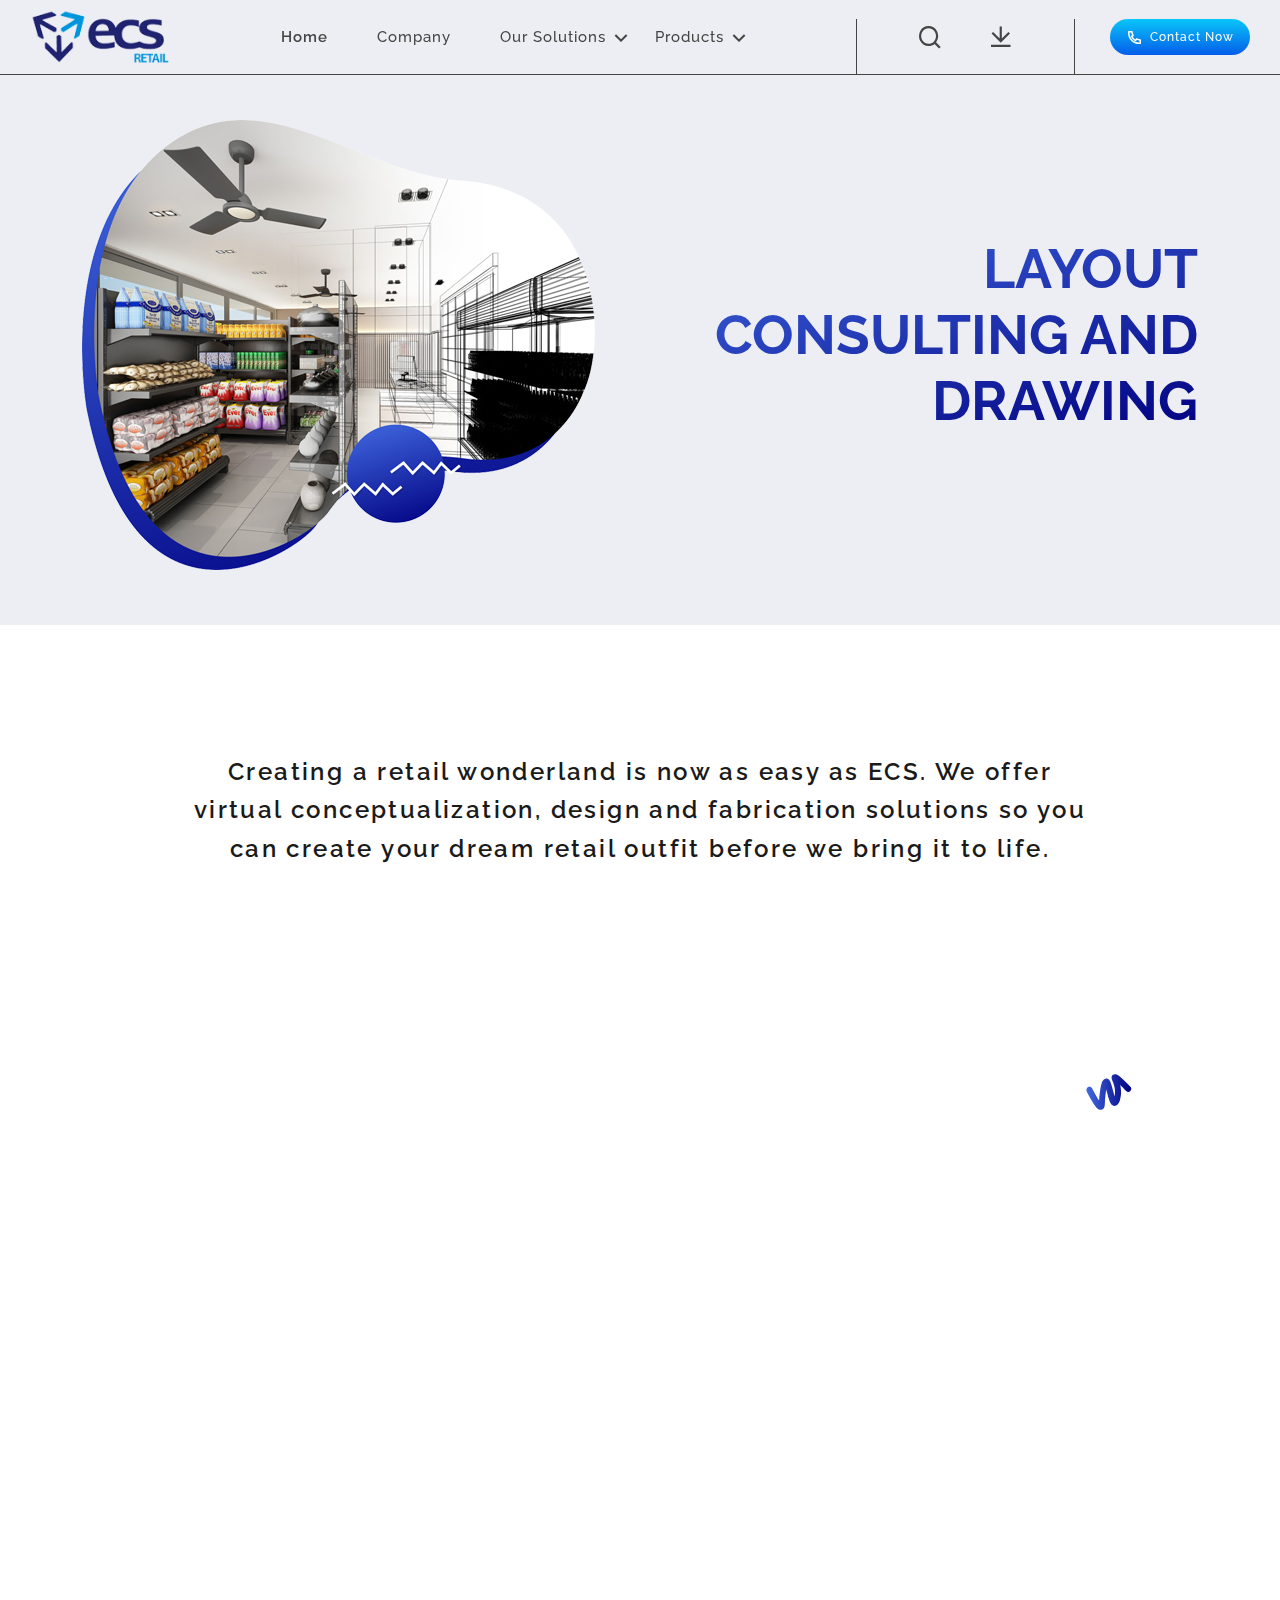
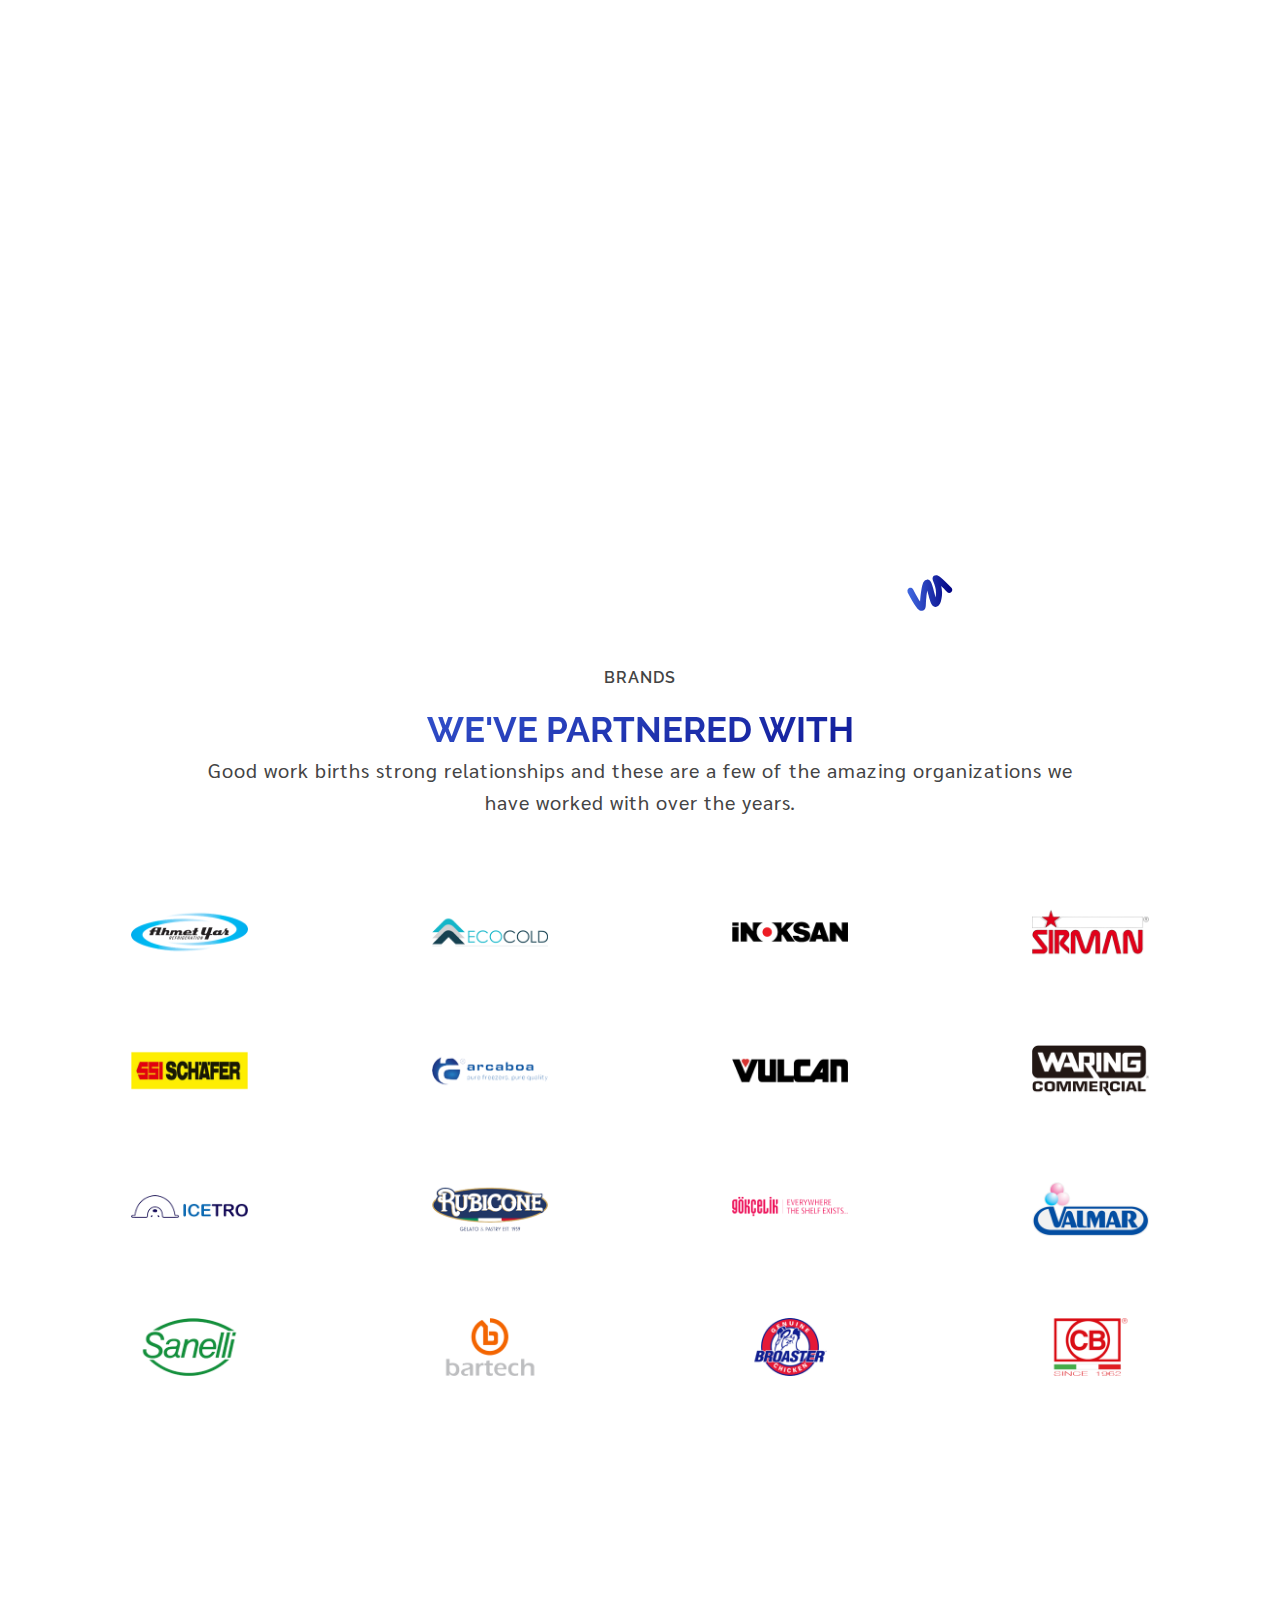
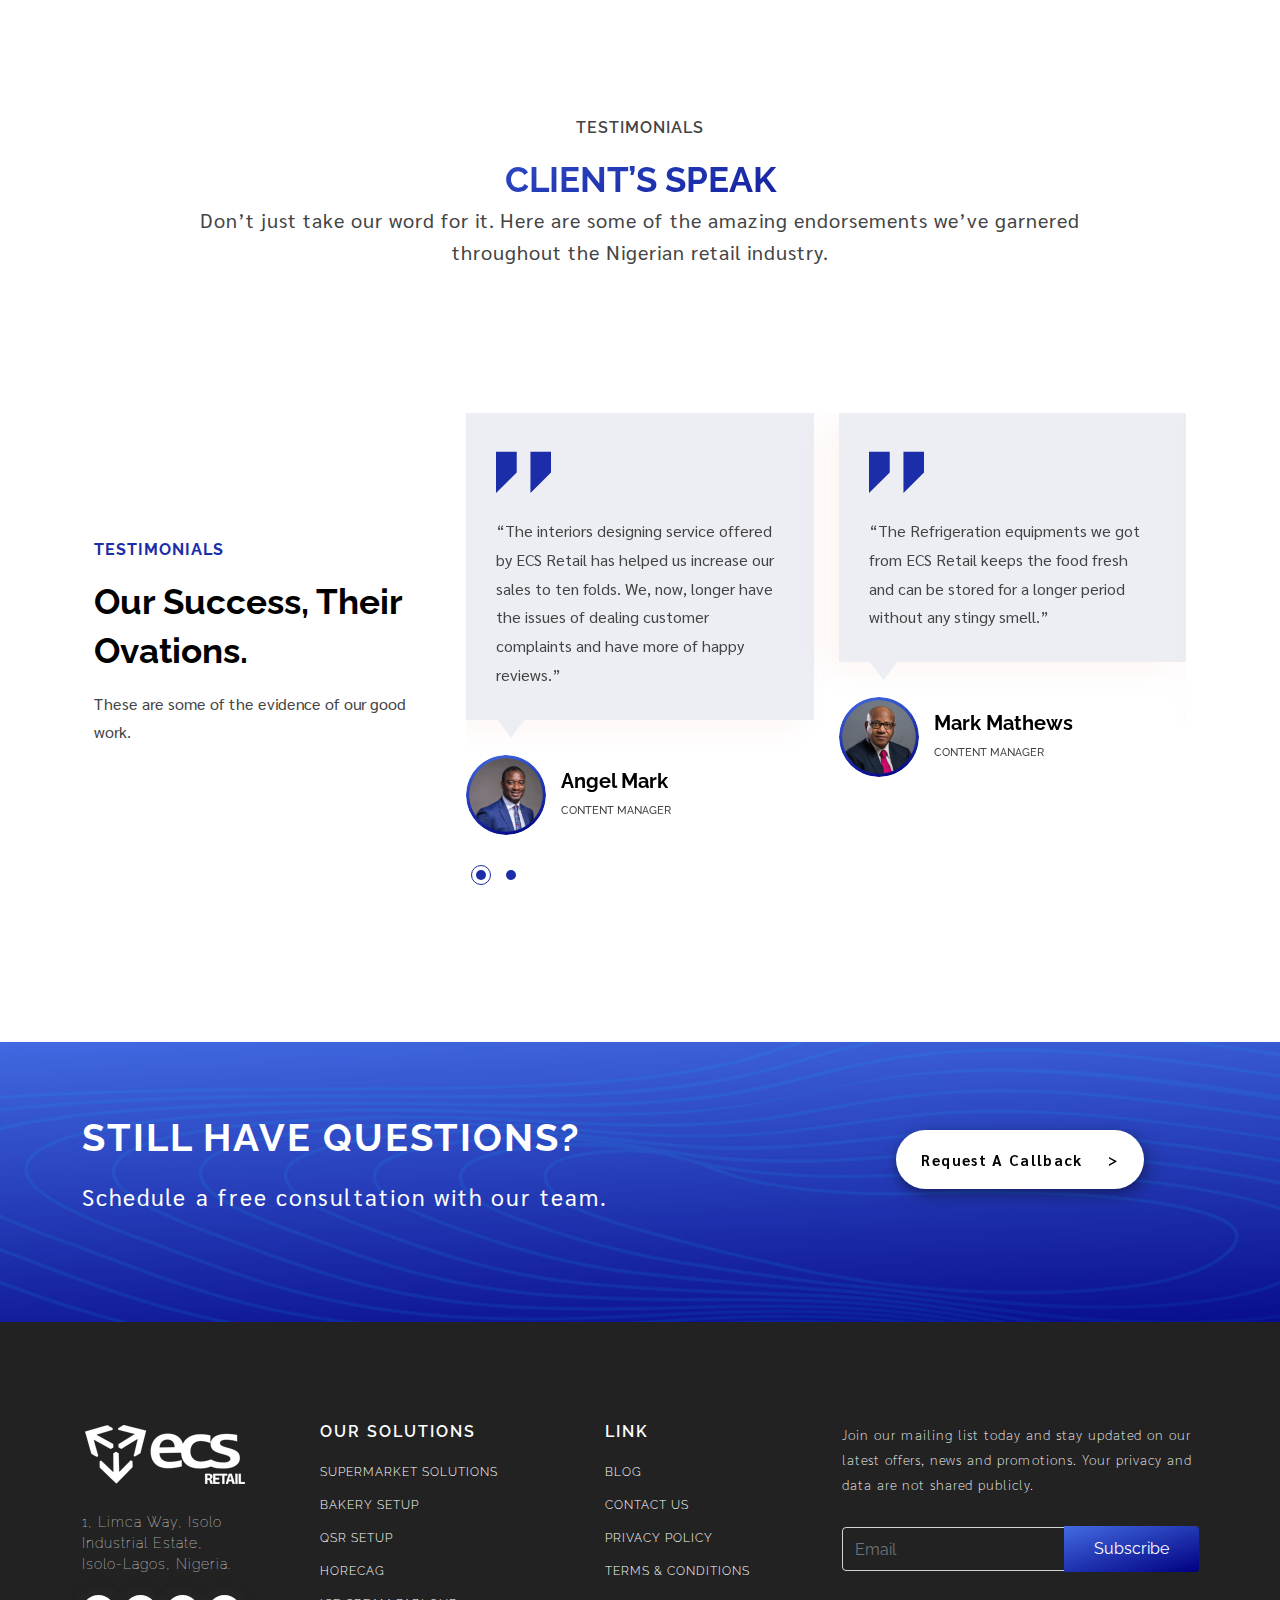
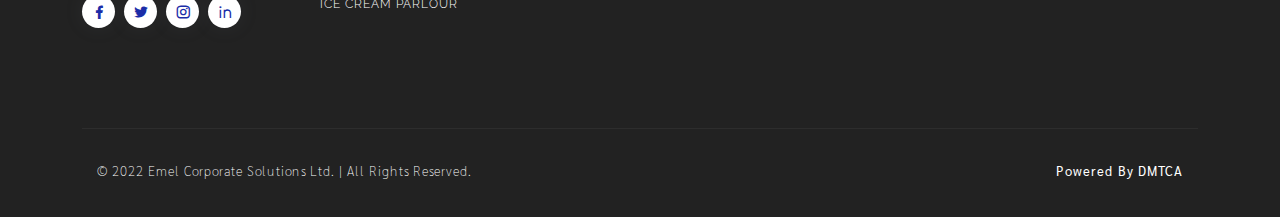
<file: layout-consulting.html>
<!doctype html>
<html lang="zxx">

<head>


    <meta name="yandex-verification" content="d8dd8ae7bb8e398a" />
    <meta charset="utf-8">
    <meta http-equiv="X-UA-Compatible" content="IE=edge">
    <meta name="viewport" content="width=device-width,initial-scale=1">
    <meta name="description"
        content="Top company for retail stores with Shelving, Refrigeration & Bakery Equipment with Concept Development, 3D Layout Design & Maintenance in nigeria - ECS Retail">
    <meta name="keywords"
        content="ECS Retail , racking system ,Bakery Equipment in Nigeria, Supermarket Shelves in Nigeria, Bakery Equipment, Super Shelves
 Best refrigeration system , interior designs company , refregeration system , Best interior design company in nigeria , storage racks ,  display racks for garments , display racks manufacturers in nigeria , racks for shop , display fridge , commercial refrigerator for supermarket in nigeria , glass door refrigerator , display fridge , fridge , glass door fridge , aluminium doors , aluminium windows , glass doors , hand rails , safety glass doors , glass doors in nigeria, shelving units, super market rack suppliers">

    <title>Best company for supermarket shelves, refrigeration, bakery equipment in nigeria - ECS Retail</title>
    <!-- Required meta tags -->
    <meta charset="utf-8">
    <meta name="viewport" content="width=device-width, initial-scale=1, shrink-to-fit=no">

    <!-- Links of CSS files -->
    <link rel="stylesheet" href="assets/css/bootstrap.min.css">
    <link rel="stylesheet" href="assets/css/aos.css">
    <link rel="stylesheet" href="assets/css/animate.min.css">
    <link rel="stylesheet" href="assets/css/meanmenu.css">
    <link rel="stylesheet" href="assets/css/remixicon.css">
    <link rel="stylesheet" href="assets/css/flaticon.css">
    <link rel="stylesheet" href="assets/css/odometer.min.css">
    <link rel="stylesheet" href="assets/css/owl.carousel.min.css">
    <link rel="stylesheet" href="assets/css/owl.theme.default.min.css">
    <link rel="stylesheet" href="assets/css/magnific-popup.min.css">
    <link rel="stylesheet" href="assets/css/progresscircle.min.css">
    <link rel="stylesheet" href="assets/css/style.css">
    <link rel="stylesheet" href="assets/css/navbar.css">
    <link rel="stylesheet" href="assets/css/footer.css">
    <link rel="stylesheet" href="assets/css/dark.css">
    <link rel="stylesheet" href="assets/css/responsive.css">


    <link rel="icon" type="image/png" href="assets/images/favicon.png">
</head>

<body>

    <!-- Start Preloader Area -->
    <div class="preloader">
        <div class="d-table">
            <div class="d-table-cell">
                <div class="lds-spinner">
                    <div></div>
                    <div></div>
                    <div></div>
                    <div></div>
                    <div></div>
                    <div></div>
                    <div></div>
                    <div></div>
                    <div></div>
                    <div></div>
                    <div></div>
                    <div></div>
                </div>
            </div>
        </div>
    </div>
    <!-- End Preloader Area -->

    <!-- Start Navbar Area -->
    <div class="navbar-area fixed-top fixed-top-black">
        <div class="main-responsive-nav">
            <div class="container">
                <div class="main-responsive-menu">
                    <div class="logo">
                        <a href="index.html">
                            <img src="assets/images/logo-2.png" class="white-logo" alt="image">
                        </a>
                    </div>
                </div>
            </div>
        </div>

        <div class="main-navbar">
            <div class="container-fluid">
                <nav class="navbar navbar-expand-md navbar-light">
                    <a class="navbar-brand" href="index.html">
                        <img src="assets/images/logo-2.png" class="black-logo" alt="image">
                        <img src="assets/images/logo-2.png" class="white-logo" alt="image">
                    </a>

                    <div class="collapse navbar-collapse mean-menu" id="navbarSupportedContent">
                        <ul class="navbar-nav me-auto color-sh">
                            <li class="nav-item">
                                <a href="index.html#" class="nav-link active">
                                    Home
                                </a>
                            </li>

                            <li class="nav-item">
                                <a href="index.html#" class="nav-link">
                                    Company

                                </a>
                            </li>

                            <li class="nav-item ">
                                <a href="index.html#" class="nav-link">
                                    Our Solutions
                                    <i class="ri-arrow-down-s-line"></i>
                                </a>
                                <ul class="dropdown-menu">
                                    <li class="nav-item">
                                        <a href="" class="nav-link">Supermarket solutions</a>
                                    </li>

                                    <li class="nav-item">
                                        <a href="" class="nav-link">Bakery setup</a>
                                    </li>

                                    <li class="nav-item">
                                        <a href="" class="nav-link ">QSR setup</a>
                                    </li>
                                    <li class="nav-item">
                                        <a href="" class="nav-link">Horeca</a>
                                    </li>

                                    <li class="nav-item">
                                        <a href="" class="nav-link ">Ice cream parlour</a>
                                    </li>
                                </ul>
                            </li>
                            <li class="nav-item">
                                <a href="index.html#" class="nav-link">
                                    Products
                                    <i class="ri-arrow-down-s-line"></i>
                                </a>
                                <ul class="dropdown-menu">
                                    <li class="nav-item">
                                        <a href="" class="nav-link">Supermarket Shelves </a>
                                    </li>

                                    <li class="nav-item">
                                        <a href="" class="nav-link"> Supermarket Refrigeration</a>
                                    </li>

                                    <li class="nav-item">
                                        <a href="" class="nav-link">Hot & Cold Display</a>
                                    </li>
                                    <li class="nav-item">
                                        <a href="" class="nav-link">Cold Rooms</a>
                                    </li>

                                    <li class="nav-item">
                                        <a href="" class="nav-link ">Bakery Equipment </a>
                                    </li>
                                    <li class="nav-item">
                                        <a href="" class="nav-link">Kitchen Equipment </a>
                                    </li>

                                    <li class="nav-item">
                                        <a href="" class="nav-link ">Food Processing
                                            Equipment </a>
                                    </li>
                                    <li class="nav-item">
                                        <a href="" class="nav-link"></a>
                                    </li>
                                </ul>
                            </li>
                        </ul>

                        <div class="others-options d-flex align-items-center">
                            <div class="option-item">
                                <a type="submit"><i class="ri-search-line"></i></a>
                            </div>

                            <div class="option-item">
                                <a>
                                    <i class="ri-download-line"></i>
                                </a>
                            </div>
                        </div>

                        <div class="Enquire">
                            <a href="contact.html" class="default-btn"><i class="ri-phone-line"
                                    style="user-select: auto;"></i> Contact Now </a>
                        </div>
                    </div>
                </nav>
            </div>
        </div>
        <!-- 
            <div class="others-option-for-responsive">
                <div class="container">
                    <div class="dot-menu">
                        <div class="inner">
                            <div class="circle circle-one"></div>
                            <div class="circle circle-two"></div>
                            <div class="circle circle-three"></div>
                        </div>
                    </div>
    
                    <div class="container">
                        <div class="option-inner">
                            <div class="others-options d-flex align-items-center">
                                <div class="option-item">
                                    <a type="submit"><i class="ri-search-line"></i></a>
                                </div>
    
                                <div class="option-item">
                                    <a>
                                        <i class="ri-download-line"></i>
                                    </a>
                                </div>
                            </div>
    
                            <div class="Enquire">
                                <a href="contact.html" class="default-btn"><i class="ri-phone-line"
                                        style="user-select: auto;"></i> Contact Now </a>
                            </div>
                        </div>
                    </div>
                </div>
            </div> -->
    </div>
    <!-- End Navbar Area -->

    <!-- Start Page Banner Area -->
    <div class="page-banner-area">
        <div class="container">
            <div class="row align-items-center justify-content-center">


                <div class="col-lg-6 col-md-6">
                    <div class="page-banner-image" data-speed="0.08" data-revert="true">
                        <img src="assets/images/layout-consulting/hdr.png" alt="" data-aos="fade-left"
                            data-aos-delay="50" data-aos-duration="500" data-aos-once="true">
                    </div>
                </div>
                <div class="col-lg-6 col-md-6">
                    <div class="page-banner-content" data-aos="fade-right" data-aos-delay="50" data-aos-duration="500"
                        data-aos-once="true">
                        <h2>LAYOUT CONSULTING
                            AND DRAWING</h2>
                    </div>
                </div>
            </div>
        </div>
    </div>
    <!-- End Page Banner Area -->

    <!-- Start About Area -->
    <div class="Solution-area m-t-10 pb-75">
        <div class="container-fluid">
            <div class="section-title">
                <p class="solu">Creating a retail wonderland is now as easy as ECS. We offer virtual conceptualization,
                    design and fabrication solutions
                    so you can create your dream retail outfit before we bring it to life.
                </p>
            </div>
        </div>
    </div>
    <!-- Start About Area -->
    <div class="expertise-area-with-white-color ptb-100">
        <div class="container-fluid ">
            <div class="row align-items-center justify-content-center">
                <div class="col-lg-6 col-md-12">
                    <div class="expertise-image-wrap top-zero" data-aos="fade-right" data-aos-delay="50"
                        data-aos-duration="500" data-aos-once="true">
                        <img src="assets/images/layout-consulting/Why-Layout consulting.png" alt="image">

                        <div class="expertise-shape-2" data-speed="0.08" data-revert="true">
                            <img src="assets/images/expertise/element-5.png" alt="image" data-aos="fade-left"
                                data-aos-delay="50" data-aos-duration="500" data-aos-once="true">
                        </div>
                    </div>
                </div>

                <div class="col-lg-5 col-md-12 offset-lg-right">
                    <div class="expertise-content solution-content  black-color" data-aos="fade-left"
                        data-aos-delay="50" data-aos-duration="500" data-aos-once="true">
                        <span> Why Us</span>
                        <h3>Why Layout consulting and drawing</h3>
                        <div class="about-content">
                            <p>3D and 2D visualisation offer a host of benefits to retailers. Using 3D models,
                                mechanical and functional components can
                                be represented with full details, allowing you understand how much space, equipment and
                                products will fit into your
                                plans.</p>

                        </div>
                    </div>
                    <div class="banner-btn m-t" data-aos="fade-right" data-aos-delay="90" data-aos-duration="900"
                        data-aos-once="true">
                        <a href="contact.html" class="default-btn">Know More </a>
                    </div>
                </div>
            </div>
        </div>
        <div class="expertise-conten-shape-1" data-speed="0.09" data-revert="true">
            <img src="assets/images/expertise/element-3.svg" alt="image">
        </div>
    </div>
    <!-- End About Area -->

    <!-- Start count Area -->
    <div class="fun-fact-area pt-100 pb-75 m-t-10"
        style="    background-image: url(/assets/images/layout-consulting/strip-image.png);">
        <div class="container">
            <div class="row justify-content-center">
                <div class="col-lg-12 col-md-12 ">
                    <div class="expertise-content  hot-s" data-aos="fade-left" data-aos-delay="50"
                        data-aos-duration="500" data-aos-once="true">
                        <div class="row justify-content-center">
                            <div class="col-lg-4 col-sm-12">
                                <div class="expertise-inner-box">
                                    <div class="icon">
                                        <img src="/assets/images/hot-display/icon-1.svg" alt="" />
                                    </div>
                                    <h4>In Depth Analysis</h4>
                                    <p>With proper insight, we fashion your dream retail experience accordingly.
                                    </p>
                                </div>
                            </div>

                            <div class="col-lg-4 col-sm-12">
                                <div class="expertise-inner-box">
                                    <div class="icon">
                                        <img src="/assets/images/hot-display/icon-2.svg" alt="" />
                                    </div>
                                    <h4>Tailored Solutions</h4>
                                    <p>Be it a product or fabrication, we offer the best in quality and
                                        functionality at
                                        all times.
                                    </p>
                                </div>
                            </div>
                            <div class="col-lg-4 col-sm-12">
                                <div class="expertise-inner-box">
                                    <div class="icon">
                                        <img src="/assets/images/hot-display/icon-3.svg" alt="" />
                                    </div>
                                    <h4>Unrivaled Support</h4>
                                    <p>We offer continuous supervision, long after ideation and creation.
                                    </p>
                                </div>
                            </div>
                        </div>

                    </div>
                </div>
            </div>
        </div>
    </div>
    <!-- End count Area -->



    <!-- Start bbrand Area -->
    <div class="Solution-area se ptb-200">
        <div class="expertise-conten-shape-1" data-speed="0.09" data-revert="true">
            <img src="assets/images/expertise/element-3.svg" alt="image">
        </div>
        <div class="container-fluid">
            <div class="section-title">
                <span>Brands</span>
                <h2>We've Partnered With</h2>
                <p>Good work births strong relationships and these are a few of the amazing organizations we have
                    worked
                    with over the years.</p>
            </div>
            <div class="row">
                <div class="col-lg-12">
                    <div class="row clt">

                        <div class="col-lg-3">
                            <div class="logo-c">
                                <img src="assets/images/brand-1.png" alt="">
                            </div>
                        </div>
                        <div class="col-lg-3">
                            <div class="logo-c">
                                <img src="assets/images/brand-2.png" alt="">
                            </div>
                        </div>
                        <div class="col-lg-3">
                            <div class="logo-c">
                                <img src="assets/images/brand-3.png" alt="">
                            </div>
                        </div>
                        <div class="col-lg-3">
                            <div class="logo-c">
                                <img src="assets/images/brand-4.png" alt="">
                            </div>
                        </div>
                    </div>
                    <div class="row clt">

                        <div class="col-lg-3">
                            <div class="logo-c">
                                <img src="assets/images/brand-5.png" alt="">
                            </div>
                        </div>
                        <div class="col-lg-3">
                            <div class="logo-c">
                                <img src="assets/images/brand-6.png" alt="">
                            </div>
                        </div>
                        <div class="col-lg-3">
                            <div class="logo-c">
                                <img src="assets/images/brand-7.png" alt="">
                            </div>
                        </div>
                        <div class="col-lg-3">
                            <div class="logo-c">
                                <img src="assets/images/brand-8.png" alt="">
                            </div>
                        </div>
                    </div>
                    <div class="row clt">

                        <div class="col-lg-3">
                            <div class="logo-c">
                                <img src="assets/images/brand-9.png" alt="">
                            </div>
                        </div>
                        <div class="col-lg-3">
                            <div class="logo-c">
                                <img src="assets/images/brand-10.png" alt="">
                            </div>
                        </div>
                        <div class="col-lg-3">
                            <div class="logo-c">
                                <img src="assets/images/brand-11.png" alt="">
                            </div>
                        </div>
                        <div class="col-lg-3">
                            <div class="logo-c">
                                <img src="assets/images/brand-12.png" alt="">
                            </div>
                        </div>
                    </div>
                    <div class="row clt">

                        <div class="col-lg-3">
                            <div class="logo-c">
                                <img src="assets/images/brand-13.png" alt="">
                            </div>
                        </div>
                        <div class="col-lg-3">
                            <div class="logo-c">
                                <img src="assets/images/brand-14.png" alt="">
                            </div>
                        </div>
                        <div class="col-lg-3">
                            <div class="logo-c">
                                <img src="assets/images/brand-15.png" alt="">
                            </div>
                        </div>
                        <div class="col-lg-3">
                            <div class="logo-c">
                                <img src="assets/images/brand-16.png" alt="">
                            </div>
                        </div>
                    </div>
                </div>
            </div>
        </div>
    </div>
    <!-- End  Area -->

    <!-- Start Testimonials Area -->
    <div class="testimonials-area ptb-100 pb-75">
        <div class="container">
            <div class="section-title">
                <span> Testimonials</span>
                <h2>Client’s Speak</h2>
                <p>Don’t just take our word for it. Here are some of the amazing endorsements we’ve garnered
                    throughout
                    the Nigerian retail industry.</p>
            </div>
            <div class="container pt-100 pb-75">
                <div class="row align-items-center justify-content-center">
                    <div class="col-lg-4 col-md-12">
                        <div class="testimonials-box-content">
                            <span>Testimonials</span>
                            <h3>Our Success, Their Ovations.</h3>
                            <p>These are some of the evidence of
                                our good work.</p>
                        </div>
                    </div>

                    <div class="col-lg-8 col-md-12">
                        <div class="testimonials-slides-two owl-carousel owl-theme">
                            <div class="single-testimonials-card">
                                <div class="box-content">
                                    <div class="icon">
                                        <i class="flaticon-straight-quotes"></i>
                                    </div>
                                    <p>“The interiors designing service offered by ECS Retail has helped us increase our
                                        sales to ten folds. We, now, longer have the issues of dealing customer
                                        complaints and have more of happy reviews.”
                                    </p>
                                </div>

                                <div class="info">
                                    <div class="d-flex align-items-center justify-content-start">
                                        <img src="assets/images/testimonials/testimonials-1.png" class="rounded-circle"
                                            alt="image">
                                        <div class="title">
                                            <h3>Angel Mark</h3>
                                            <span>CONTENT MANAGER</span>
                                        </div>
                                    </div>
                                </div>
                            </div>

                            <div class="single-testimonials-card">
                                <div class="box-content">
                                    <div class="icon">
                                        <i class="flaticon-straight-quotes"></i>
                                    </div>
                                    <p>“The Refrigeration equipments we got from ECS Retail keeps the food fresh and can
                                        be stored for a longer period without any stingy smell.”
                                    </p>
                                </div>

                                <div class="info">
                                    <div class="d-flex align-items-center justify-content-start">
                                        <img src="assets/images/testimonials/testimonials-2.png" class="rounded-circle"
                                            alt="image">
                                        <div class="title">
                                            <h3>Mark Mathews</h3>
                                            <span>CONTENT MANAGER</span>
                                        </div>
                                    </div>
                                </div>
                            </div>

                            <div class="single-testimonials-card">
                                <div class="box-content">
                                    <div class="icon">
                                        <i class="flaticon-straight-quotes"></i>
                                    </div>
                                    <p>“The interiors designing service offered by ECS Retail has helped us increase our
                                        sales to ten folds. We, now, longer have the issues of dealing customer
                                        complaints and have more of happy reviews.”
                                    </p>
                                </div>

                                <div class="info">
                                    <div class="d-flex align-items-center justify-content-start">
                                        <img src="assets/images/testimonials/testimonials-1.png" class="rounded-circle"
                                            alt="image">
                                        <div class="title">
                                            <h3>Angel Mark</h3>
                                            <span>CONTENT MANAGER</span>
                                        </div>
                                    </div>
                                </div>
                            </div>

                            <div class="single-testimonials-card">
                                <div class="box-content">
                                    <div class="icon">
                                        <i class="flaticon-straight-quotes"></i>
                                    </div>
                                    <p>“The Refrigeration equipments we got from ECS Retail keeps the food fresh and can
                                        be stored for a longer period without any stingy smell.”
                                    </p>
                                </div>

                                <div class="info">
                                    <div class="d-flex align-items-center justify-content-start">
                                        <img src="assets/images/testimonials/testimonials-2.png" class="rounded-circle"
                                            alt="image">
                                        <div class="title">
                                            <h3>Mark Mathews</h3>
                                            <span>CONTENT MANAGER</span>
                                        </div>
                                    </div>
                                </div>
                            </div>
                        </div>
                    </div>
                </div>
            </div>
        </div>
    </div>
    <!-- End Testimonials Area -->
    <!-- Requset call -->
    <div class="requset-call">
        <div class="container">
            <div class="row align-items-center">
                <div class="col-lg-6 ">
                    <div class="requset-content">
                        <h4>
                            Still Have Questions?
                        </h4>
                        <p> Schedule a free consultation with our team.</p>
                    </div>
                </div>
                <div class="col-lg-4 offset-lg-2">
                    <div class="requset-cta">
                        <a href="">Request a callback <span>></span></a>
                    </div>
                </div>
            </div>
        </div>
    </div>
    <!-- End Footer Area -->
    <footer class="footer-area pt-100">
        <div class="container">
            <div class="row justify-content-center">
                <div class="col-lg-2 col-md-6">
                    <div class="single-footer-widget">
                        <div class="widget-logo">
                            <a href="index.html"><img src="assets/images/logo.png" alt=""></a>
                        </div>
                        <ul class="footer-information">
                            <li>
                                1, Limca Way, Isolo Industrial
                                Estate, Isolo-Lagos, Nigeria.
                            </li>
                        </ul>
                        <ul class="widget-social">
                            <li>
                                <a href="" target="_blank">
                                    <i class="ri-facebook-fill"></i>
                                </a>
                            </li>
                            <li>
                                <a href="" target="_blank">
                                    <i class="ri-twitter-fill"></i>
                                </a>
                            </li>
                            <li>
                                <a href="" target="_blank">
                                    <i class="ri-instagram-line"></i>
                                </a>
                            </li>
                            <li>
                                <a href="" target="_blank">
                                    <i class="ri-linkedin-line"></i>
                                </a>
                            </li>
                        </ul>
                    </div>
                </div>
                <div class="col-lg-3 col-sm-6">
                    <div class="single-footer-widget ps-5">
                        <h3>Our Solutions</h3>

                        <ul class="quick-links">
                            <li><a href=""> Supermarket solutions</a></li>
                            <li><a href="">Bakery setup</a></li>
                            <li><a href="">QSR setup</a></li>
                            <li><a href="">HORECAg</a></li>
                            <li><a href="">Ice cream parlour</a></li>
                        </ul>
                    </div>
                </div>
                <div class="col-lg-3 col-sm-6">
                    <div class="single-footer-widget ps-5">
                        <h3> Link</h3>

                        <ul class="quick-links">
                            <li>
                                <div class="row justify-content-center">
                                    <div class="col-lg-12 col-sm-12 col-12">
                                        <a href="#">Blog</a>
                                    </div>
                                </div>
                            </li>
                            <li>
                                <div class="row justify-content-center">
                                    <div class="col-lg-12 col-sm-12 col-12">
                                        <a href="#">Contact Us</a>
                                    </div>
                                </div>
                            </li>
                            <li>
                                <div class="row justify-content-center">
                                    <div class="col-lg-12 col-sm-12 col-12">
                                        <a href="#">Privacy Policy</a>
                                    </div>
                                </div>
                            </li>
                            <li>
                                <div class="row justify-content-center">
                                    <div class="col-lg-12 col-sm-12 col-12">
                                        <a href="#">Terms & Conditions</a>
                                    </div>
                                </div>
                            </li>
                        </ul>
                    </div>
                </div>



                <div class="col-lg-4 col-sm-6">
                    <div class="single-footer-widget ps-3">
                        <p>Join our mailing list today and stay updated on our latest offers, news and promotions. Your
                            privacy and data are not shared publicly.</p>
                        <form class="subscribe_form">
                            <div class="input-group">
                                <input type="text" class="form-control" name="email" placeholder="Email">
                                <span class="input-group-btn">
                                    <button class="btn btn-default" type="button">Subscribe</button>
                                </span>
                            </div>
                        </form>
                    </div>
                </div>
            </div>
        </div>
        <div class="copyright-area">
            <div class="container">
                <div class="copyright-area-content">
                    <div class="row">
                        <div class="col-lg-9">
                            <p>
                                © 2022 Emel Corporate Solutions Ltd. | All Rights Reserved.
                            </p>
                        </div>
                        <div class="col-lg-3">
                            <p class="ri">
                                <a href="" target="_blank">
                                    Powered By DMTCA
                                </a>
                            </p>

                        </div>
                    </div>
                </div>
            </div>
        </div>
    </footer>
    <!-- End Footer Area -->

    <!-- Start Go Top Area -->
    <div class="go-top">
        <i class="ri-arrow-up-s-line"></i>
    </div>
    <!-- End Go Top Area -->

    <!-- Links of JS files -->
    <script src="assets/js/jquery.min.js"></script>
    <script src="assets/js/bootstrap.bundle.min.js"></script>
    <script src="assets/js/jquery.meanmenu.js"></script>
    <script src="assets/js/owl.carousel.min.js"></script>
    <script src="assets/js/jquery.appear.js"></script>
    <script src="assets/js/odometer.min.js"></script>
    <script src="assets/js/jquery.magnific-popup.min.js"></script>
    <script src="assets/js/TweenMax.min.js"></script>
    <script src="assets/js/aos.js"></script>
    <script src="assets/js/progresscircle.min.js"></script>
    <script src="assets/js/jquery.ajaxchimp.min.js"></script>
    <script src="assets/js/form-validator.min.js"></script>
    <script src="assets/js/contact-form-script.js"></script>
    <script src="assets/js/wow.min.js"></script>
    <script src="assets/js/main.js"></script>
</body>

</html>
</file>
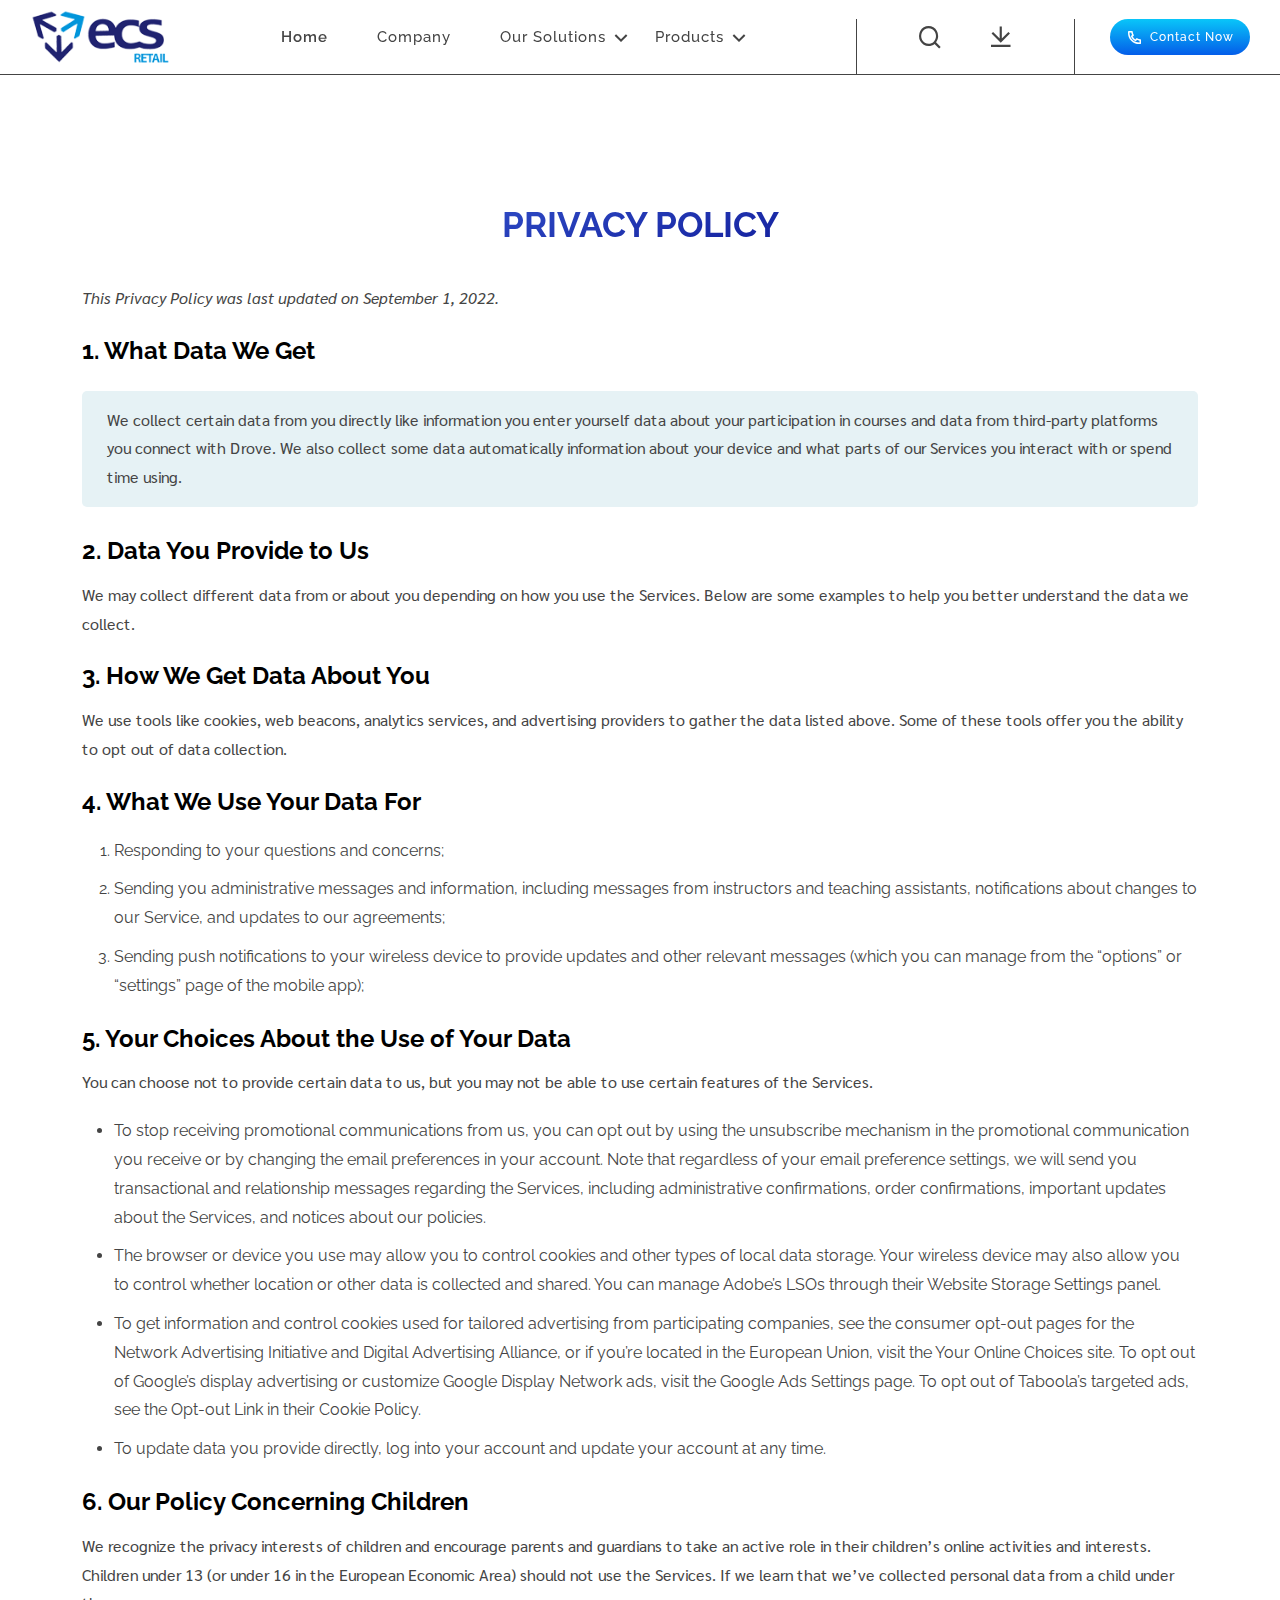
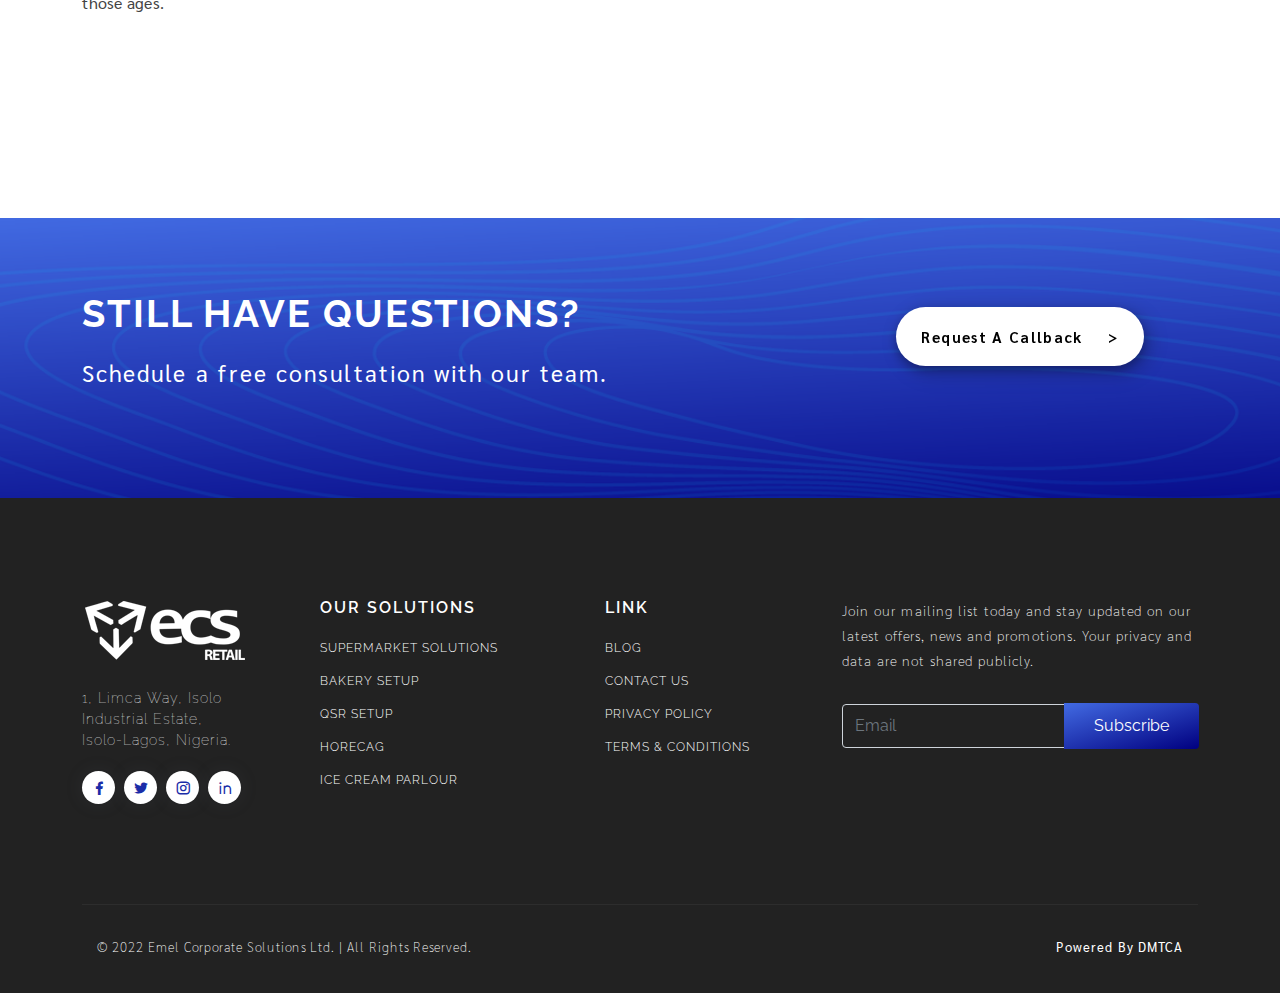
<file: privacy-policy.html>
<!doctype html>
<html lang="zxx">

<head>


    <meta name="yandex-verification" content="d8dd8ae7bb8e398a" />
    <meta charset="utf-8">
    <meta http-equiv="X-UA-Compatible" content="IE=edge">
    <meta name="viewport" content="width=device-width,initial-scale=1">
    <meta name="description"
        content="Top company for retail stores with Shelving, Refrigeration & Bakery Equipment with Concept Development, 3D Layout Design & Maintenance in nigeria - ECS Retail">
    <meta name="keywords"
        content="ECS Retail , racking system ,Bakery Equipment in Nigeria, Supermarket Shelves in Nigeria, Bakery Equipment, Super Shelves
 Best refrigeration system , interior designs company , refregeration system , Best interior design company in nigeria , storage racks ,  display racks for garments , display racks manufacturers in nigeria , racks for shop , display fridge , commercial refrigerator for supermarket in nigeria , glass door refrigerator , display fridge , fridge , glass door fridge , aluminium doors , aluminium windows , glass doors , hand rails , safety glass doors , glass doors in nigeria, shelving units, super market rack suppliers">

    <title>Best company for supermarket shelves, refrigeration, bakery equipment in nigeria - ECS Retail</title>
    <!-- Required meta tags -->
    <meta charset="utf-8">
    <meta name="viewport" content="width=device-width, initial-scale=1, shrink-to-fit=no">

    <!-- Links of CSS files -->
    <link rel="stylesheet" href="assets/css/bootstrap.min.css">
    <link rel="stylesheet" href="assets/css/aos.css">
    <link rel="stylesheet" href="assets/css/animate.min.css">
    <link rel="stylesheet" href="assets/css/meanmenu.css">
    <link rel="stylesheet" href="assets/css/remixicon.css">
    <link rel="stylesheet" href="assets/css/flaticon.css">
    <link rel="stylesheet" href="assets/css/odometer.min.css">
    <link rel="stylesheet" href="assets/css/owl.carousel.min.css">
    <link rel="stylesheet" href="assets/css/owl.theme.default.min.css">
    <link rel="stylesheet" href="assets/css/magnific-popup.min.css">
    <link rel="stylesheet" href="assets/css/progresscircle.min.css">
    <link rel="stylesheet" href="assets/css/style.css">
    <link rel="stylesheet" href="assets/css/navbar.css">
    <link rel="stylesheet" href="assets/css/footer.css">
    <link rel="stylesheet" href="assets/css/dark.css">
    <link rel="stylesheet" href="assets/css/responsive.css">


    <link rel="icon" type="image/png" href="assets/images/favicon.png">
</head>

<body>

    <!-- Start Preloader Area -->
    <div class="preloader">
        <div class="d-table">
            <div class="d-table-cell">
                <div class="lds-spinner">
                    <div></div>
                    <div></div>
                    <div></div>
                    <div></div>
                    <div></div>
                    <div></div>
                    <div></div>
                    <div></div>
                    <div></div>
                    <div></div>
                    <div></div>
                    <div></div>
                </div>
            </div>
        </div>
    </div>
    <!-- End Preloader Area -->

    <!-- Start Navbar Area -->
    <div class="navbar-area fixed-top fixed-top-black">
        <div class="main-responsive-nav">
            <div class="container">
                <div class="main-responsive-menu">
                    <div class="logo">
                        <a href="index.html">
                            <img src="assets/images/logo-2.png" class="white-logo" alt="image">
                        </a>
                    </div>
                </div>
            </div>
        </div>

        <div class="main-navbar">
            <div class="container-fluid">
                <nav class="navbar navbar-expand-md navbar-light">
                    <a class="navbar-brand" href="index.html">
                        <img src="assets/images/logo-2.png" class="black-logo" alt="image">
                        <img src="assets/images/logo-2.png" class="white-logo" alt="image">
                    </a>

                    <div class="collapse navbar-collapse mean-menu" id="navbarSupportedContent">
                        <ul class="navbar-nav me-auto color-sh">
                            <li class="nav-item">
                                <a href="index.html#" class="nav-link active">
                                    Home
                                </a>
                            </li>

                            <li class="nav-item">
                                <a href="index.html#" class="nav-link">
                                    Company

                                </a>
                            </li>

                            <li class="nav-item ">
                                <a href="index.html#" class="nav-link">
                                    Our Solutions
                                    <i class="ri-arrow-down-s-line"></i>
                                </a>
                                <ul class="dropdown-menu">
                                    <li class="nav-item">
                                        <a href="" class="nav-link">Supermarket solutions</a>
                                    </li>

                                    <li class="nav-item">
                                        <a href="" class="nav-link">Bakery setup</a>
                                    </li>

                                    <li class="nav-item">
                                        <a href="" class="nav-link ">QSR setup</a>
                                    </li>
                                    <li class="nav-item">
                                        <a href="" class="nav-link">Horeca</a>
                                    </li>

                                    <li class="nav-item">
                                        <a href="" class="nav-link ">Ice cream parlour</a>
                                    </li>
                                </ul>
                            </li>
                            <li class="nav-item">
                                <a href="index.html#" class="nav-link">
                                    Products
                                    <i class="ri-arrow-down-s-line"></i>
                                </a>
                                <ul class="dropdown-menu">
                                    <li class="nav-item">
                                        <a href="" class="nav-link">Supermarket Shelves </a>
                                    </li>

                                    <li class="nav-item">
                                        <a href="" class="nav-link"> Supermarket Refrigeration</a>
                                    </li>

                                    <li class="nav-item">
                                        <a href="" class="nav-link">Hot & Cold Display</a>
                                    </li>
                                    <li class="nav-item">
                                        <a href="" class="nav-link">Cold Rooms</a>
                                    </li>

                                    <li class="nav-item">
                                        <a href="" class="nav-link ">Bakery Equipment </a>
                                    </li>
                                    <li class="nav-item">
                                        <a href="" class="nav-link">Kitchen Equipment </a>
                                    </li>

                                    <li class="nav-item">
                                        <a href="" class="nav-link ">Food Processing
                                            Equipment </a>
                                    </li>
                                    <li class="nav-item">
                                        <a href="" class="nav-link"></a>
                                    </li>
                                </ul>
                            </li>
                        </ul>

                        <div class="others-options d-flex align-items-center">
                            <div class="option-item">
                                <a type="submit"><i class="ri-search-line"></i></a>
                            </div>

                            <div class="option-item">
                                <a>
                                    <i class="ri-download-line"></i>
                                </a>
                            </div>
                        </div>

                        <div class="Enquire">
                            <a href="contact.html" class="default-btn"><i class="ri-phone-line"
                                    style="user-select: auto;"></i> Contact Now </a>
                        </div>
                    </div>
                </nav>
            </div>
        </div>
        <!-- 
            <div class="others-option-for-responsive">
                <div class="container">
                    <div class="dot-menu">
                        <div class="inner">
                            <div class="circle circle-one"></div>
                            <div class="circle circle-two"></div>
                            <div class="circle circle-three"></div>
                        </div>
                    </div>
    
                    <div class="container">
                        <div class="option-inner">
                            <div class="others-options d-flex align-items-center">
                                <div class="option-item">
                                    <a type="submit"><i class="ri-search-line"></i></a>
                                </div>
    
                                <div class="option-item">
                                    <a>
                                        <i class="ri-download-line"></i>
                                    </a>
                                </div>
                            </div>
    
                            <div class="Enquire">
                                <a href="contact.html" class="default-btn"><i class="ri-phone-line"
                                        style="user-select: auto;"></i> Contact Now </a>
                            </div>
                        </div>
                    </div>
                </div>
            </div> -->
    </div>
    <!-- End Navbar Area -->



    <!-- Start Privacy Policy Area -->
    <div class="privacy-policy-area ptb-200">
        <div class="section-title m-t-10">
            <!-- <span>Read Our Latest Articles</span> -->
            <h2>Privacy Policy</h2>
        </div>

        <div class="container">
            <div class="privacy-policy-content">
                <p><i>This Privacy Policy was last updated on September 1, 2022.</i></p>
                <h3><span>1.</span> What Data We Get</h3>
                <blockquote class="blockquote">
                    <p>We collect certain data from you directly like information you enter yourself data about your
                        participation in courses and data from third-party platforms you connect with Drove. We also
                        collect
                        some data automatically information about your device and what parts of our Services you
                        interact
                        with or spend time using.</p>
                </blockquote>
                <h3><span>2.</span> Data You Provide to Us</h3>
                <p>We may collect different data from or about you depending on how you use the Services. Below are some
                    examples to help you better understand the data we collect.</p>
                <h3><span>3.</span> How We Get Data About You</h3>
                <p>We use tools like cookies, web beacons, analytics services, and advertising providers to gather the
                    data
                    listed above. Some of these tools offer you the ability to opt out of data collection.</p>
                <h3><span>4.</span> What We Use Your Data For</h3>
                <ol>
                    <li>Responding to your questions and concerns;</li>
                    <li>Sending you administrative messages and information, including messages from instructors and
                        teaching assistants, notifications about changes to our Service, and updates to our agreements;
                    </li>
                    <li>Sending push notifications to your wireless device to provide updates and other relevant
                        messages
                        (which you can manage from the “options” or “settings” page of the mobile app);</li>
                </ol>
                <h3><span>5.</span> Your Choices About the Use of Your Data</h3>
                <p>You can choose not to provide certain data to us, but you may not be able to use certain features of
                    the
                    Services.</p>
                <ul>
                    <li>To stop receiving promotional communications from us, you can opt out by using the unsubscribe
                        mechanism in the promotional communication you receive or by changing the email preferences in
                        your
                        account. Note that regardless of your email preference settings, we will send you transactional
                        and
                        relationship messages regarding the Services, including administrative confirmations, order
                        confirmations, important updates about the Services, and notices about our policies.</li>
                    <li>The browser or device you use may allow you to control cookies and other types of local data
                        storage. Your wireless device may also allow you to control whether location or other data is
                        collected and shared. You can manage Adobe’s LSOs through their Website Storage Settings panel.
                    </li>
                    <li>To get information and control cookies used for tailored advertising from participating
                        companies,
                        see the consumer opt-out pages for the Network Advertising Initiative and Digital Advertising
                        Alliance, or if you’re located in the European Union, visit the Your Online Choices site. To opt
                        out
                        of Google’s display advertising or customize Google Display Network ads, visit the Google Ads
                        Settings page. To opt out of Taboola’s targeted ads, see the Opt-out Link in their Cookie
                        Policy.
                    </li>
                    <li>To update data you provide directly, log into your account and update your account at any time.
                    </li>
                </ul>
                <h3><span>6.</span> Our Policy Concerning Children</h3>
                <p>We recognize the privacy interests of children and encourage parents and guardians to take an active
                    role
                    in their children’s online activities and interests. Children under 13 (or under 16 in the European
                    Economic Area) should not use the Services. If we learn that we’ve collected personal data from a
                    child
                    under those ages.</p>
            </div>
        </div>
    </div>
    <!-- End Privacy-Policy Area -->

    <!-- Requset call -->
    <div class="requset-call">
        <div class="container">
            <div class="row align-items-center">
                <div class="col-lg-6 ">
                    <div class="requset-content">
                        <h4>
                            Still Have Questions?
                        </h4>
                        <p> Schedule a free consultation with our team.</p>
                    </div>
                </div>
                <div class="col-lg-4 offset-lg-2">
                    <div class="requset-cta">
                        <a href="">Request a callback <span>></span></a>
                    </div>
                </div>
            </div>
        </div>
    </div>
    <!-- End Footer Area -->
    <footer class="footer-area pt-100">
        <div class="container">
            <div class="row justify-content-center">
                <div class="col-lg-2 col-md-6">
                    <div class="single-footer-widget">
                        <div class="widget-logo">
                            <a href="index.html"><img src="assets/images/logo.png" alt=""></a>
                        </div>
                        <ul class="footer-information">
                            <li>
                                1, Limca Way, Isolo Industrial
                                Estate, Isolo-Lagos, Nigeria.
                            </li>
                        </ul>
                        <ul class="widget-social">
                            <li>
                                <a href="" target="_blank">
                                    <i class="ri-facebook-fill"></i>
                                </a>
                            </li>
                            <li>
                                <a href="" target="_blank">
                                    <i class="ri-twitter-fill"></i>
                                </a>
                            </li>
                            <li>
                                <a href="" target="_blank">
                                    <i class="ri-instagram-line"></i>
                                </a>
                            </li>
                            <li>
                                <a href="" target="_blank">
                                    <i class="ri-linkedin-line"></i>
                                </a>
                            </li>
                        </ul>
                    </div>
                </div>
                <div class="col-lg-3 col-sm-6">
                    <div class="single-footer-widget ps-5">
                        <h3>Our Solutions</h3>

                        <ul class="quick-links">
                            <li><a href=""> Supermarket solutions</a></li>
                            <li><a href="">Bakery setup</a></li>
                            <li><a href="">QSR setup</a></li>
                            <li><a href="">HORECAg</a></li>
                            <li><a href="">Ice cream parlour</a></li>
                        </ul>
                    </div>
                </div>
                <div class="col-lg-3 col-sm-6">
                    <div class="single-footer-widget ps-5">
                        <h3> Link</h3>

                        <ul class="quick-links">
                            <li>
                                <div class="row justify-content-center">
                                    <div class="col-lg-12 col-sm-12 col-12">
                                        <a href="#">Blog</a>
                                    </div>
                                </div>
                            </li>
                            <li>
                                <div class="row justify-content-center">
                                    <div class="col-lg-12 col-sm-12 col-12">
                                        <a href="#">Contact Us</a>
                                    </div>
                                </div>
                            </li>
                            <li>
                                <div class="row justify-content-center">
                                    <div class="col-lg-12 col-sm-12 col-12">
                                        <a href="#">Privacy Policy</a>
                                    </div>
                                </div>
                            </li>
                            <li>
                                <div class="row justify-content-center">
                                    <div class="col-lg-12 col-sm-12 col-12">
                                        <a href="#">Terms & Conditions</a>
                                    </div>
                                </div>
                            </li>
                        </ul>
                    </div>
                </div>



                <div class="col-lg-4 col-sm-6">
                    <div class="single-footer-widget ps-3">
                        <p>Join our mailing list today and stay updated on our latest offers, news and promotions. Your
                            privacy and data are not shared publicly.</p>
                        <form class="subscribe_form">
                            <div class="input-group">
                                <input type="text" class="form-control" name="email" placeholder="Email">
                                <span class="input-group-btn">
                                    <button class="btn btn-default" type="button">Subscribe</button>
                                </span>
                            </div>
                        </form>
                    </div>
                </div>
            </div>
        </div>
        <div class="copyright-area">
            <div class="container">
                <div class="copyright-area-content">
                    <div class="row">
                        <div class="col-lg-9">
                            <p>
                                © 2022 Emel Corporate Solutions Ltd. | All Rights Reserved.
                            </p>
                        </div>
                        <div class="col-lg-3">
                            <p class="ri">
                                <a href="" target="_blank">
                                    Powered By DMTCA
                                </a>
                            </p>

                        </div>
                    </div>
                </div>
            </div>
        </div>
    </footer>
    <!-- End Footer Area -->

    <!-- Start Go Top Area -->
    <div class="go-top">
        <i class="ri-arrow-up-s-line"></i>
    </div>
    <!-- End Go Top Area -->

    <!-- Links of JS files -->
    <script src="assets/js/jquery.min.js"></script>
    <script src="assets/js/bootstrap.bundle.min.js"></script>
    <script src="assets/js/jquery.meanmenu.js"></script>
    <script src="assets/js/owl.carousel.min.js"></script>
    <script src="assets/js/jquery.appear.js"></script>
    <script src="assets/js/odometer.min.js"></script>
    <script src="assets/js/jquery.magnific-popup.min.js"></script>
    <script src="assets/js/TweenMax.min.js"></script>
    <script src="assets/js/aos.js"></script>
    <script src="assets/js/progresscircle.min.js"></script>
    <script src="assets/js/jquery.ajaxchimp.min.js"></script>
    <script src="assets/js/form-validator.min.js"></script>
    <script src="assets/js/contact-form-script.js"></script>
    <script src="assets/js/wow.min.js"></script>
    <script src="assets/js/main.js"></script>
</body>

</html>
</file>
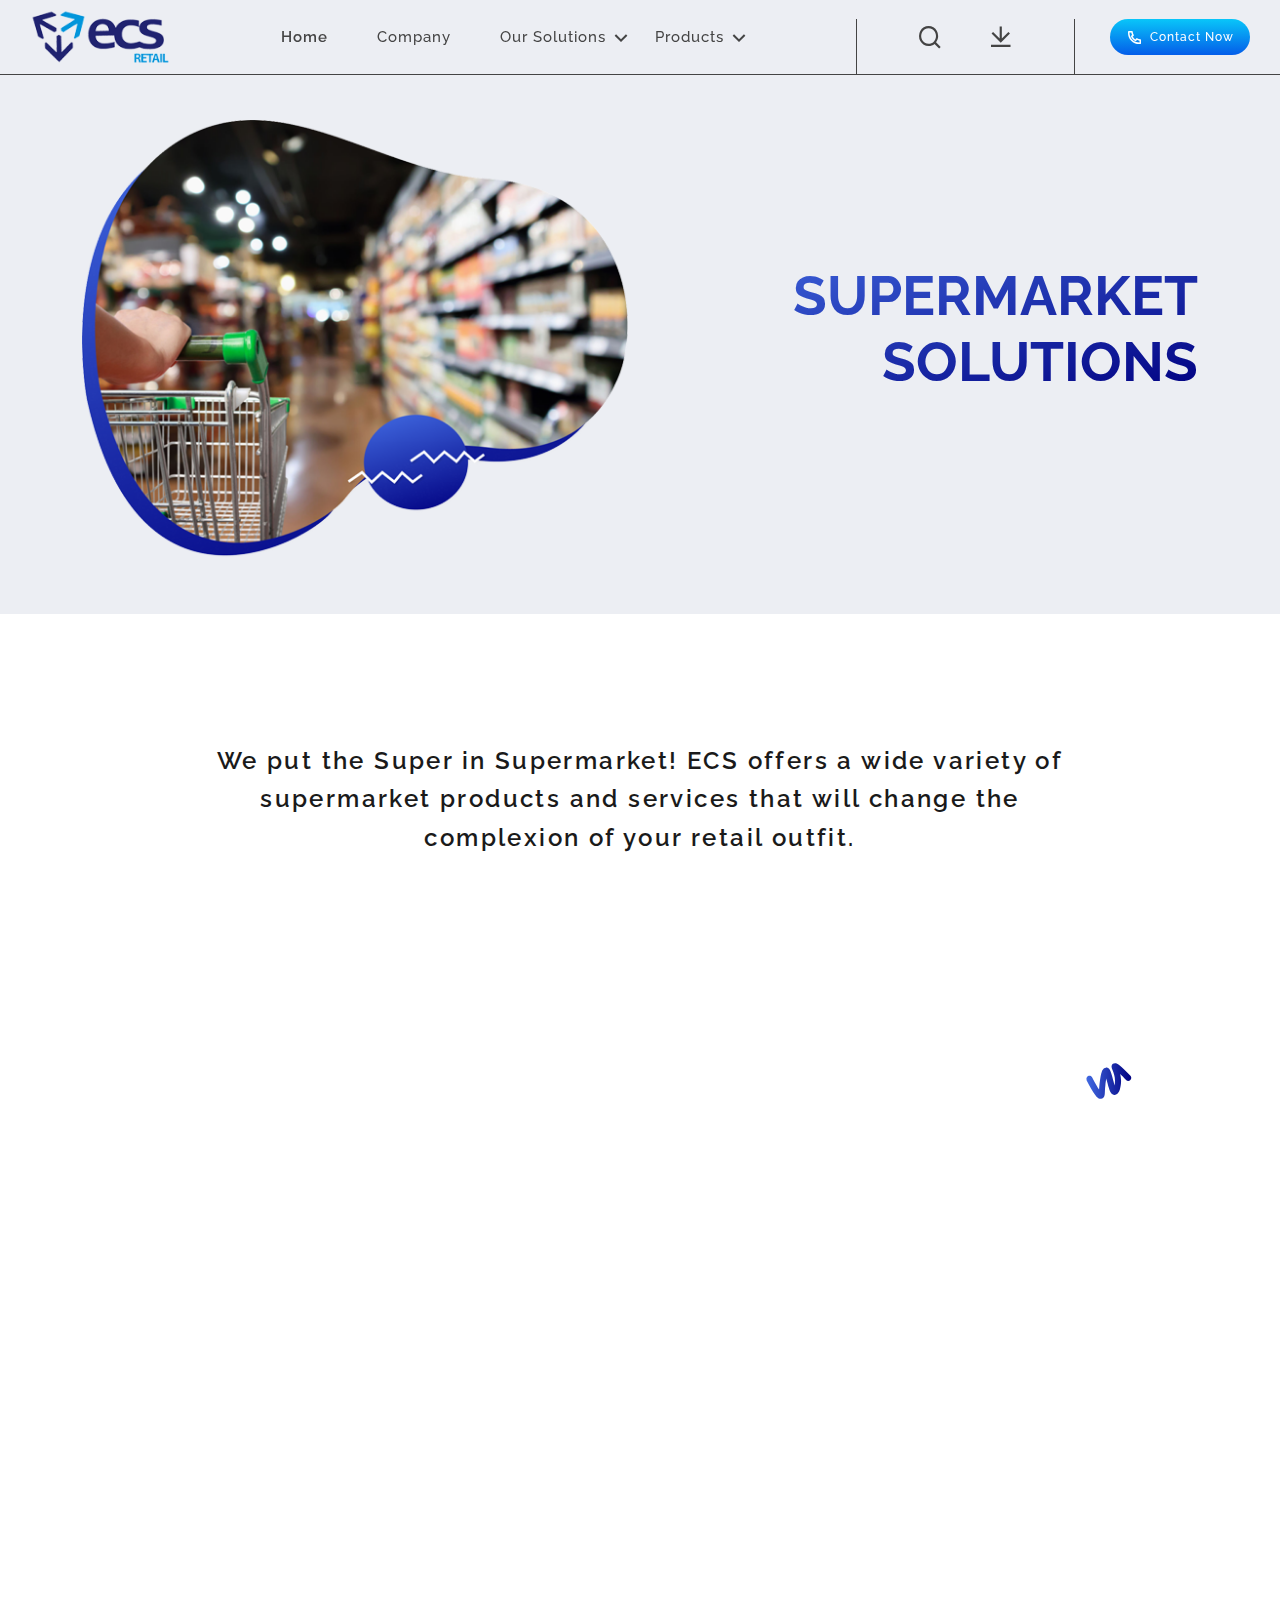
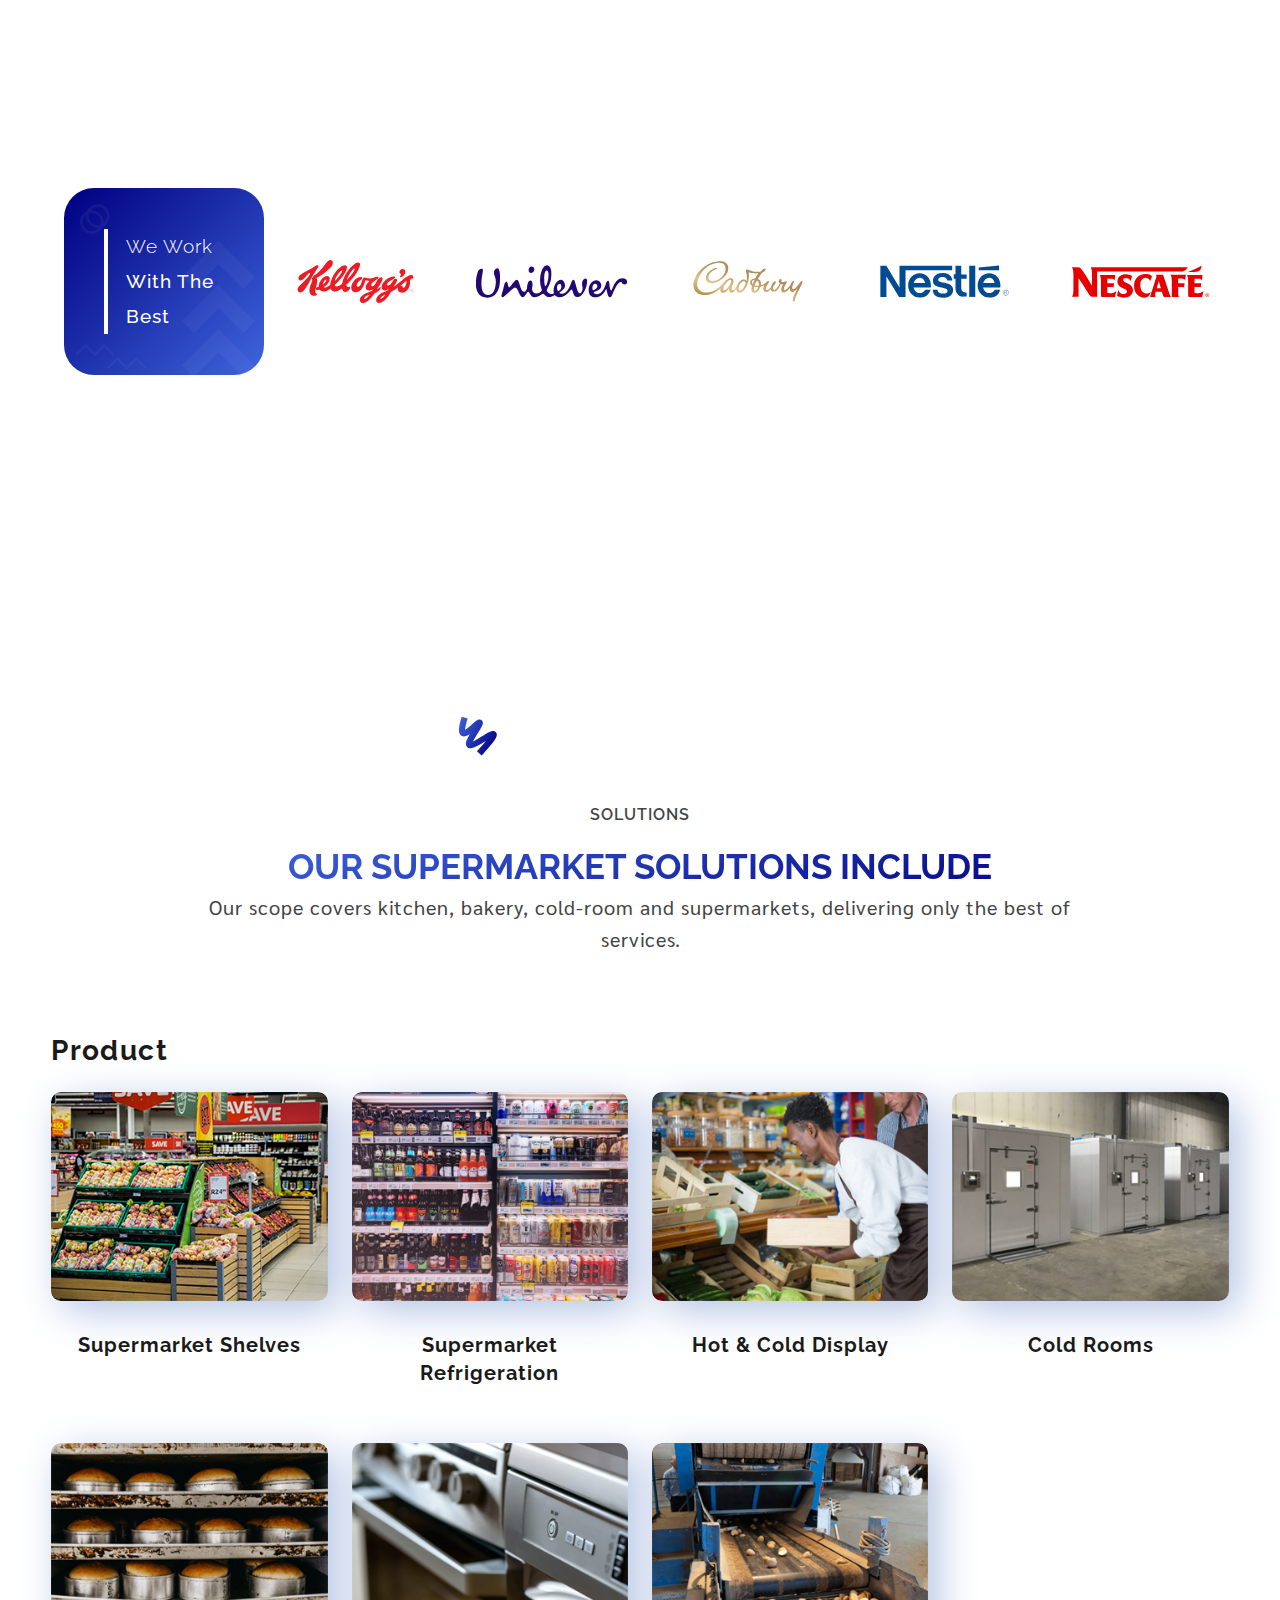
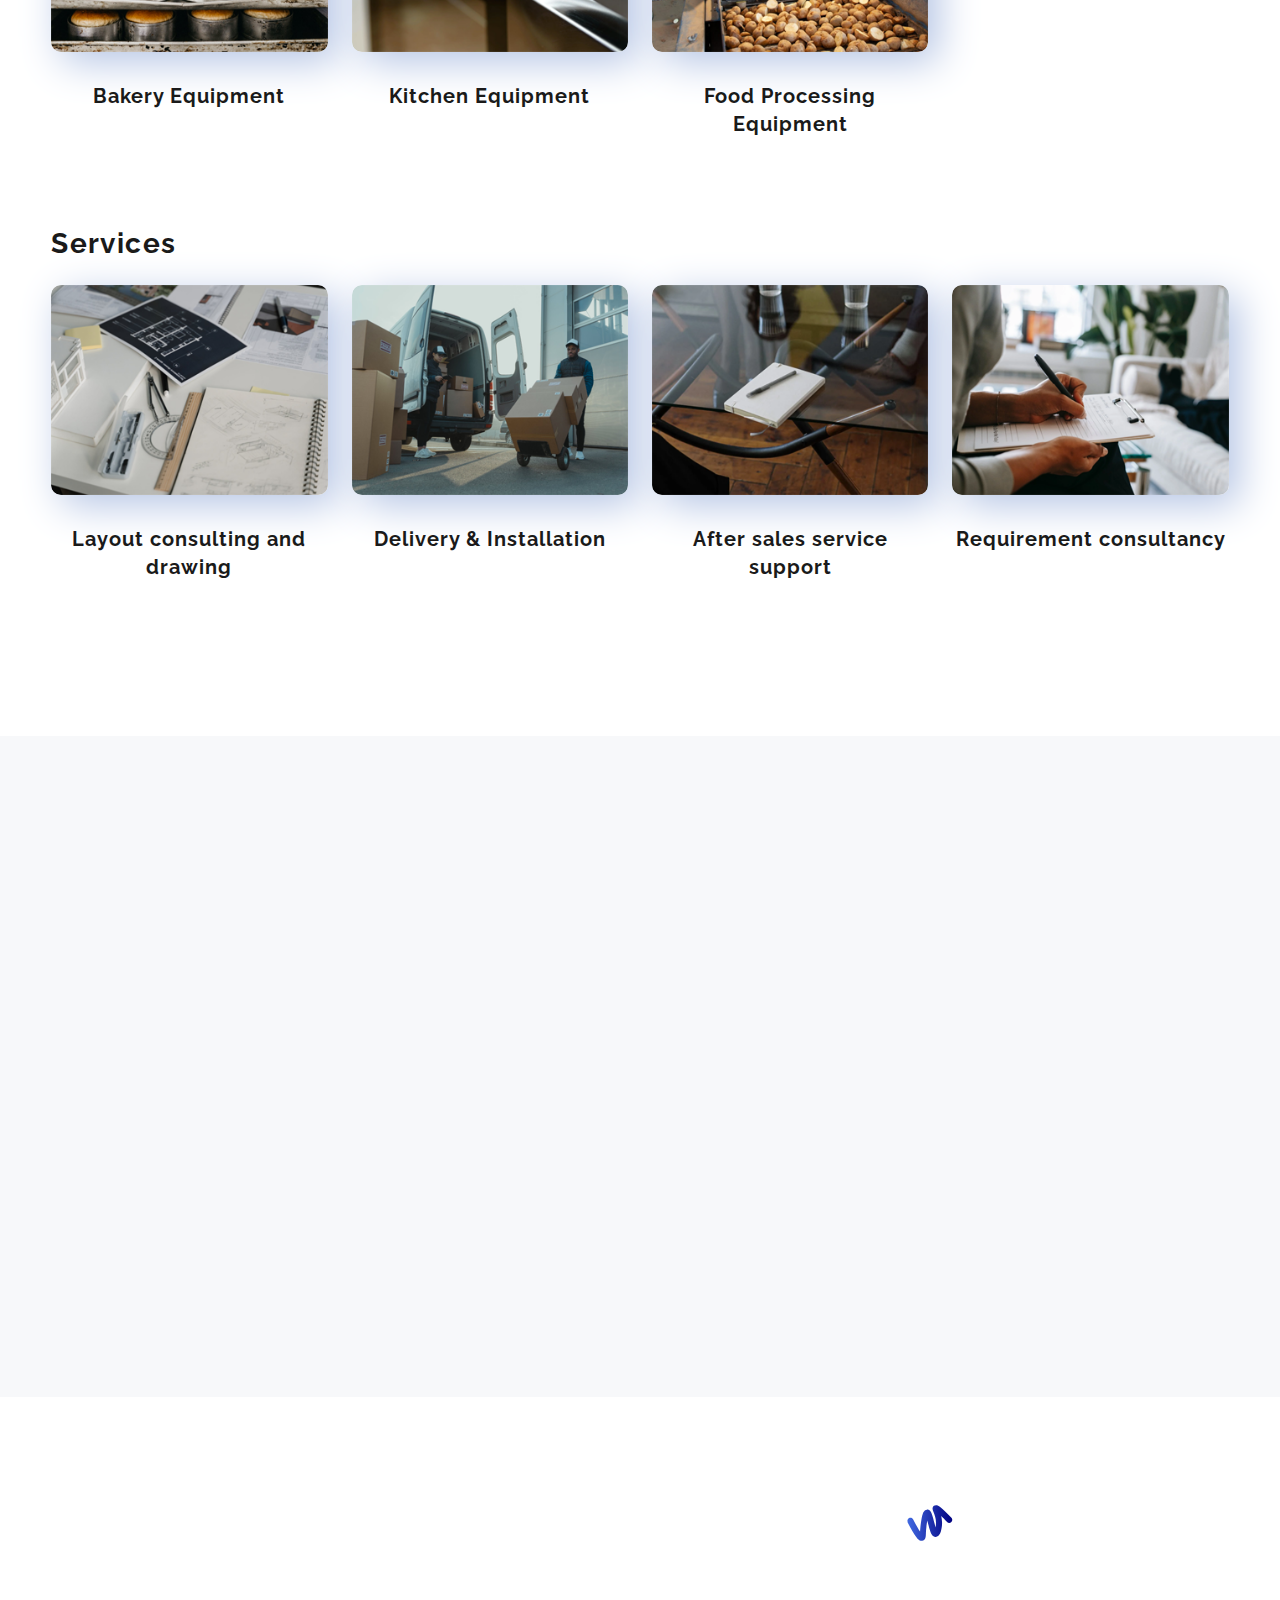
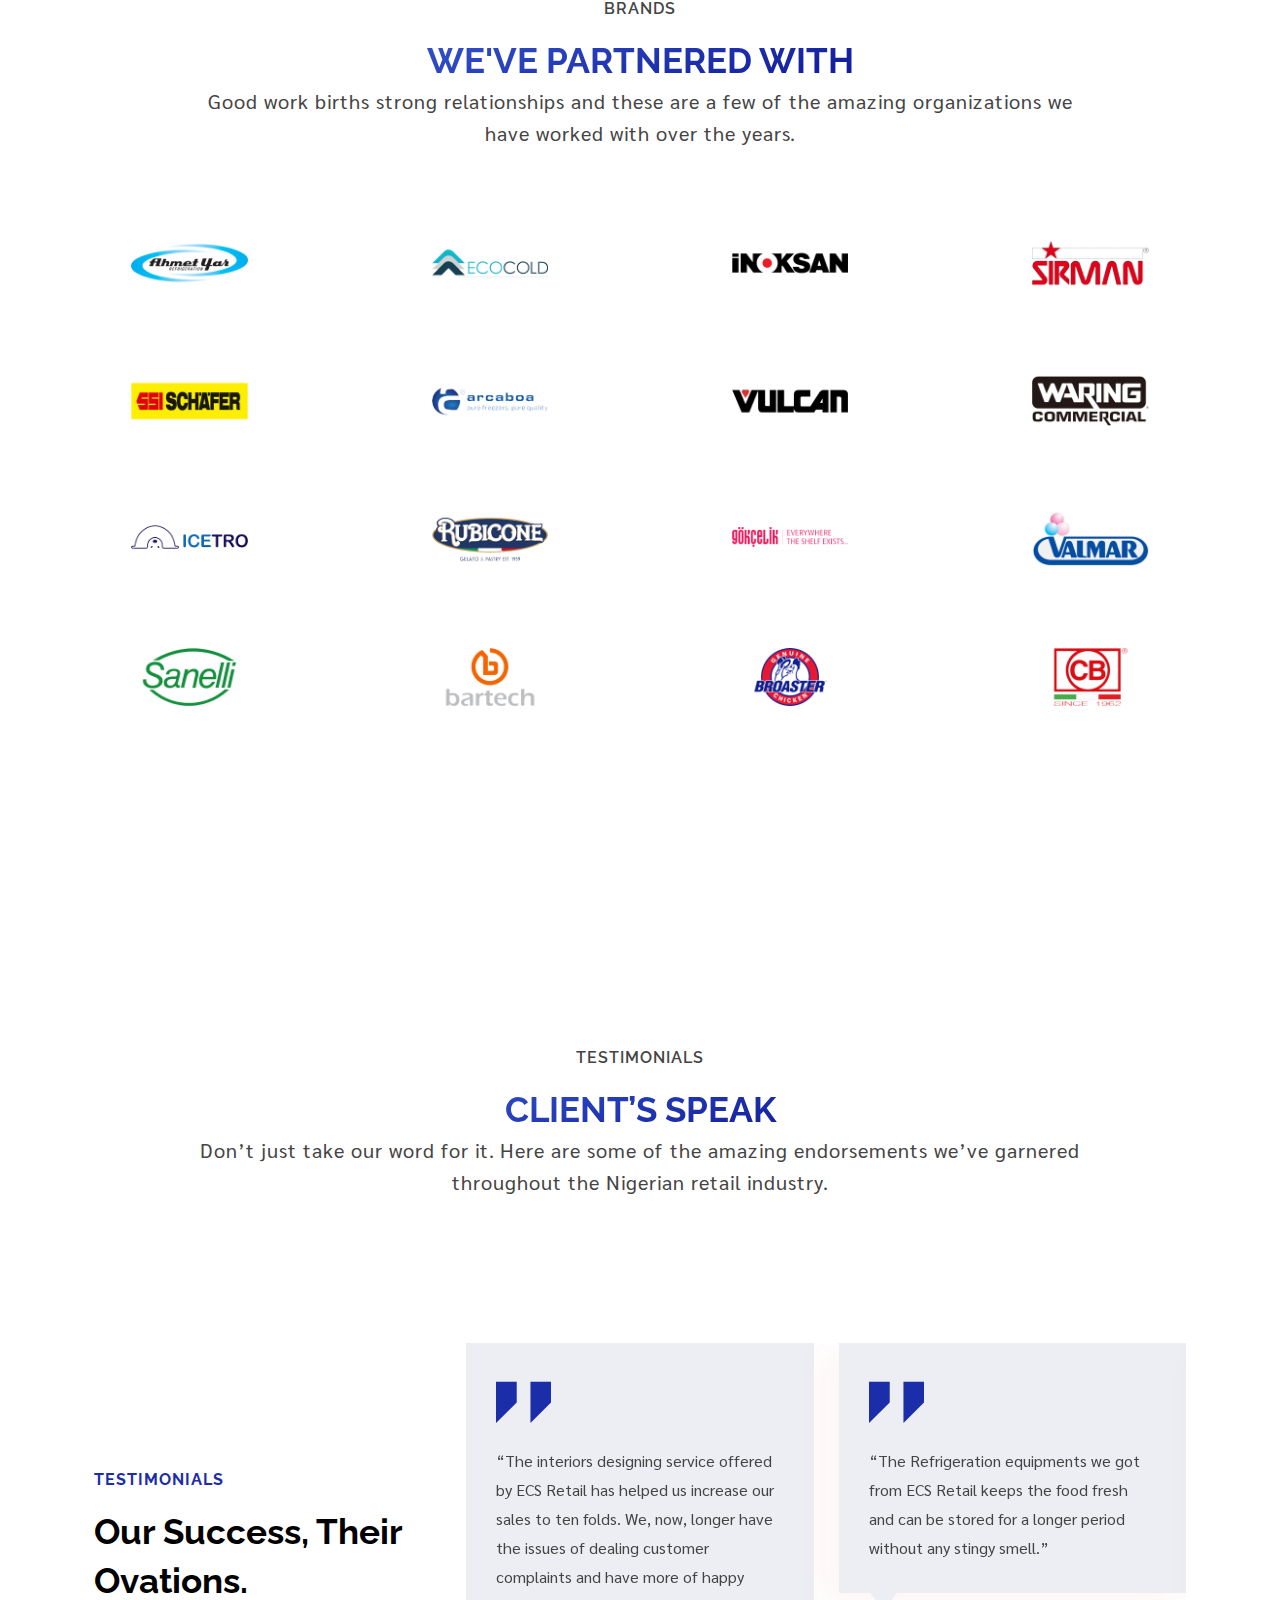
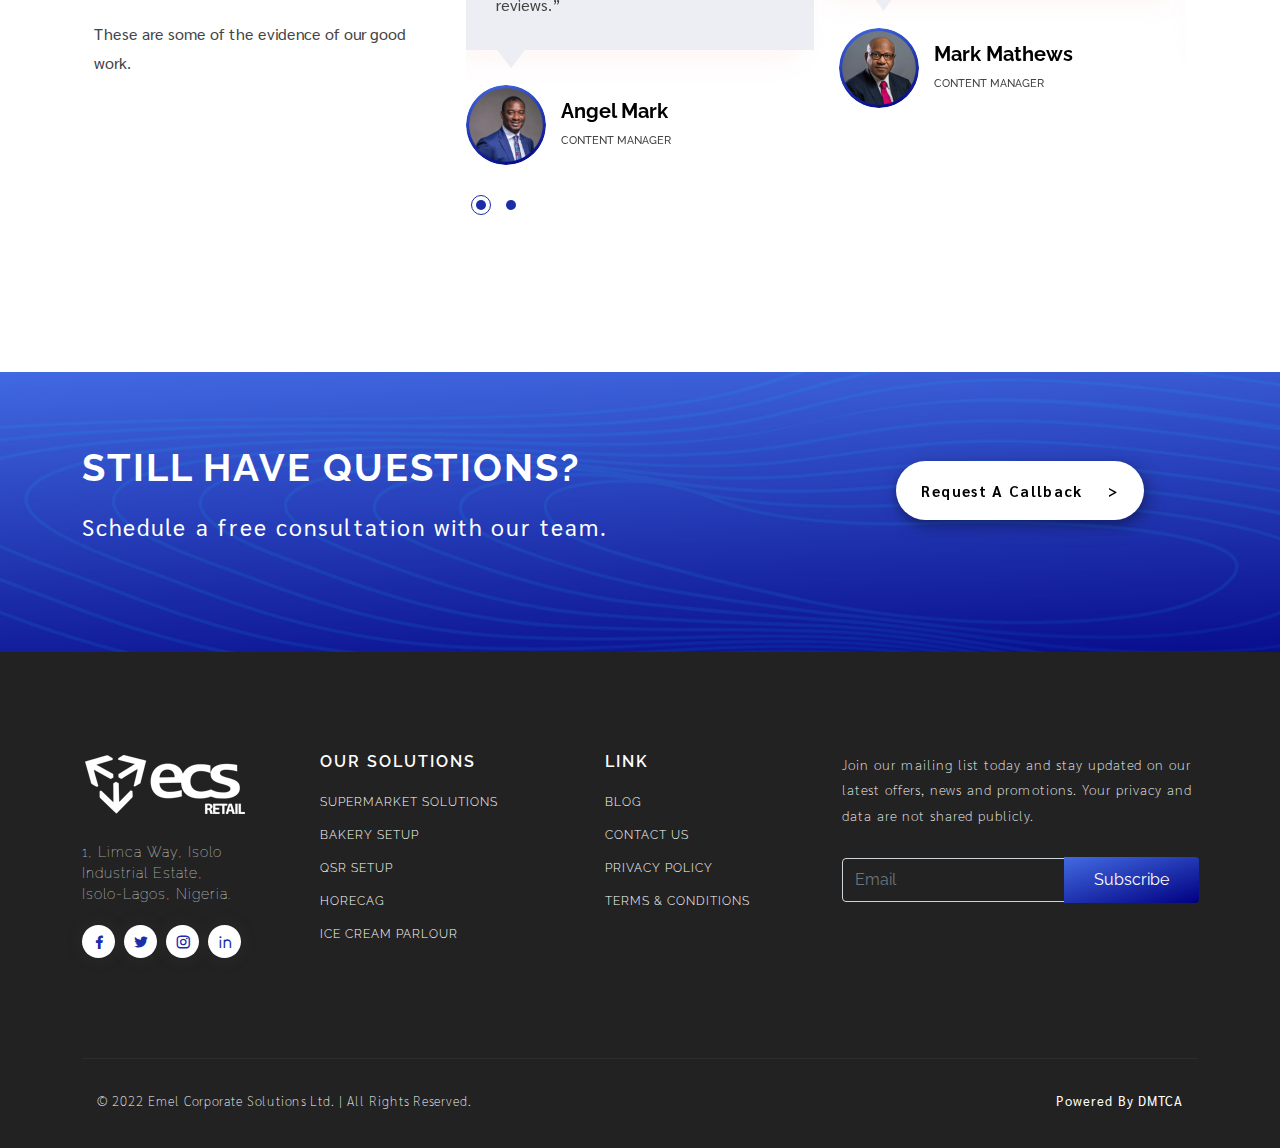
<file: supermarket-solutions.html>
<!doctype html>
<html lang="zxx">

<head>


    <meta name="yandex-verification" content="d8dd8ae7bb8e398a" />
    <meta charset="utf-8">
    <meta http-equiv="X-UA-Compatible" content="IE=edge">
    <meta name="viewport" content="width=device-width,initial-scale=1">
    <meta name="description"
        content="Top company for retail stores with Shelving, Refrigeration & Bakery Equipment with Concept Development, 3D Layout Design & Maintenance in nigeria - ECS Retail">
    <meta name="keywords"
        content="ECS Retail , racking system ,Bakery Equipment in Nigeria, Supermarket Shelves in Nigeria, Bakery Equipment, Super Shelves
 Best refrigeration system , interior designs company , refregeration system , Best interior design company in nigeria , storage racks ,  display racks for garments , display racks manufacturers in nigeria , racks for shop , display fridge , commercial refrigerator for supermarket in nigeria , glass door refrigerator , display fridge , fridge , glass door fridge , aluminium doors , aluminium windows , glass doors , hand rails , safety glass doors , glass doors in nigeria, shelving units, super market rack suppliers">

    <title>Best company for supermarket shelves, refrigeration, bakery equipment in nigeria - ECS Retail</title>
    <!-- Required meta tags -->
    <meta charset="utf-8">
    <meta name="viewport" content="width=device-width, initial-scale=1, shrink-to-fit=no">

    <!-- Links of CSS files -->
    <link rel="stylesheet" href="assets/css/bootstrap.min.css">
    <link rel="stylesheet" href="assets/css/aos.css">
    <link rel="stylesheet" href="assets/css/animate.min.css">
    <link rel="stylesheet" href="assets/css/meanmenu.css">
    <link rel="stylesheet" href="assets/css/remixicon.css">
    <link rel="stylesheet" href="assets/css/flaticon.css">
    <link rel="stylesheet" href="assets/css/odometer.min.css">
    <link rel="stylesheet" href="assets/css/owl.carousel.min.css">
    <link rel="stylesheet" href="assets/css/owl.theme.default.min.css">
    <link rel="stylesheet" href="assets/css/magnific-popup.min.css">
    <link rel="stylesheet" href="assets/css/progresscircle.min.css">
    <link rel="stylesheet" href="assets/css/style.css">
    <link rel="stylesheet" href="assets/css/navbar.css">
    <link rel="stylesheet" href="assets/css/footer.css">
    <link rel="stylesheet" href="assets/css/dark.css">
    <link rel="stylesheet" href="assets/css/responsive.css">


    <link rel="icon" type="image/png" href="assets/images/favicon.png">
</head>

<body>

    <!-- Start Preloader Area -->
    <div class="preloader">
        <div class="d-table">
            <div class="d-table-cell">
                <div class="lds-spinner">
                    <div></div>
                    <div></div>
                    <div></div>
                    <div></div>
                    <div></div>
                    <div></div>
                    <div></div>
                    <div></div>
                    <div></div>
                    <div></div>
                    <div></div>
                    <div></div>
                </div>
            </div>
        </div>
    </div>
    <!-- End Preloader Area -->

    <!-- Start Navbar Area -->
    <div class="navbar-area fixed-top fixed-top-black">
        <div class="main-responsive-nav">
            <div class="container">
                <div class="main-responsive-menu">
                    <div class="logo">
                        <a href="index.html">
                            <img src="assets/images/logo-2.png" class="white-logo" alt="image">
                        </a>
                    </div>
                </div>
            </div>
        </div>

        <div class="main-navbar">
            <div class="container-fluid">
                <nav class="navbar navbar-expand-md navbar-light">
                    <a class="navbar-brand" href="index.html">
                        <img src="assets/images/logo-2.png" class="black-logo" alt="image">
                        <img src="assets/images/logo-2.png" class="white-logo" alt="image">
                    </a>

                    <div class="collapse navbar-collapse mean-menu" id="navbarSupportedContent">
                        <ul class="navbar-nav me-auto color-sh">
                            <li class="nav-item">
                                <a href="index.html#" class="nav-link active">
                                    Home
                                </a>
                            </li>

                            <li class="nav-item">
                                <a href="index.html#" class="nav-link">
                                    Company

                                </a>
                            </li>

                            <li class="nav-item ">
                                <a href="index.html#" class="nav-link">
                                    Our Solutions
                                    <i class="ri-arrow-down-s-line"></i>
                                </a>
                                <ul class="dropdown-menu">
                                    <li class="nav-item">
                                        <a href="" class="nav-link">Supermarket solutions</a>
                                    </li>

                                    <li class="nav-item">
                                        <a href="" class="nav-link">Bakery setup</a>
                                    </li>

                                    <li class="nav-item">
                                        <a href="" class="nav-link ">QSR setup</a>
                                    </li>
                                    <li class="nav-item">
                                        <a href="" class="nav-link">Horeca</a>
                                    </li>

                                    <li class="nav-item">
                                        <a href="" class="nav-link ">Ice cream parlour</a>
                                    </li>
                                </ul>
                            </li>
                            <li class="nav-item">
                                <a href="index.html#" class="nav-link">
                                    Products
                                    <i class="ri-arrow-down-s-line"></i>
                                </a>
                                <ul class="dropdown-menu">
                                    <li class="nav-item">
                                        <a href="" class="nav-link">Supermarket Shelves </a>
                                    </li>

                                    <li class="nav-item">
                                        <a href="" class="nav-link"> Supermarket Refrigeration</a>
                                    </li>

                                    <li class="nav-item">
                                        <a href="" class="nav-link">Hot & Cold Display</a>
                                    </li>
                                    <li class="nav-item">
                                        <a href="" class="nav-link">Cold Rooms</a>
                                    </li>

                                    <li class="nav-item">
                                        <a href="" class="nav-link ">Bakery Equipment </a>
                                    </li>
                                    <li class="nav-item">
                                        <a href="" class="nav-link">Kitchen Equipment </a>
                                    </li>

                                    <li class="nav-item">
                                        <a href="" class="nav-link ">Food Processing
                                            Equipment </a>
                                    </li>
                                    <li class="nav-item">
                                        <a href="" class="nav-link"></a>
                                    </li>
                                </ul>
                            </li>
                        </ul>

                        <div class="others-options d-flex align-items-center">
                            <div class="option-item">
                                <a type="submit"><i class="ri-search-line"></i></a>
                            </div>

                            <div class="option-item">
                                <a>
                                    <i class="ri-download-line"></i>
                                </a>
                            </div>
                        </div>

                        <div class="Enquire">
                            <a href="contact.html" class="default-btn"><i class="ri-phone-line"
                                    style="user-select: auto;"></i> Contact Now </a>
                        </div>
                    </div>
                </nav>
            </div>
        </div>
        <!-- 
            <div class="others-option-for-responsive">
                <div class="container">
                    <div class="dot-menu">
                        <div class="inner">
                            <div class="circle circle-one"></div>
                            <div class="circle circle-two"></div>
                            <div class="circle circle-three"></div>
                        </div>
                    </div>
    
                    <div class="container">
                        <div class="option-inner">
                            <div class="others-options d-flex align-items-center">
                                <div class="option-item">
                                    <a type="submit"><i class="ri-search-line"></i></a>
                                </div>
    
                                <div class="option-item">
                                    <a>
                                        <i class="ri-download-line"></i>
                                    </a>
                                </div>
                            </div>
    
                            <div class="Enquire">
                                <a href="contact.html" class="default-btn"><i class="ri-phone-line"
                                        style="user-select: auto;"></i> Contact Now </a>
                            </div>
                        </div>
                    </div>
                </div>
            </div> -->
    </div>
    <!-- End Navbar Area -->

    <!-- Start Page Banner Area -->
    <div class="page-banner-area">
        <div class="container">
            <div class="row align-items-center justify-content-center">


                <div class="col-lg-6 col-md-6">
                    <div class="page-banner-image" data-speed="0.08" data-revert="true">
                        <img src="assets/images/Supermarket-Solutions/headr.png" alt="" data-aos="fade-left"
                            data-aos-delay="50" data-aos-duration="500" data-aos-once="true">
                    </div>
                </div>
                <div class="col-lg-6 col-md-6">
                    <div class="page-banner-content" data-aos="fade-right" data-aos-delay="50" data-aos-duration="500"
                        data-aos-once="true">
                        <h2>SUPERMARKET SOLUTIONS</h2>
                    </div>
                </div>
            </div>
        </div>
    </div>
    <!-- End Page Banner Area -->

    <!-- Start About Area -->
    <div class="Solution-area m-t-10 pb-75">
        <div class="container-fluid">
            <div class="section-title">
                <p class="solu">We put the Super in Supermarket! ECS offers a wide variety of supermarket products and
                    services that
                    will change the
                    complexion of your retail outfit.
                </p>
            </div>
        </div>
    </div>
    <!-- Start About Area -->
    <div class="expertise-area-with-white-color ptb-100">
        <div class="container-fluid ">
            <div class="row align-items-center justify-content-center">
                <div class="col-lg-6 col-md-12">
                    <div class="expertise-image-wrap top-zero" data-aos="fade-right" data-aos-delay="50"
                        data-aos-duration="500" data-aos-once="true">
                        <img src="assets/images/Supermarket-Solutions/Why-Supermarket.png" alt="image">

                        <div class="expertise-shape-2" data-speed="0.08" data-revert="true">
                            <img src="assets/images/expertise/element-5.png" alt="image" data-aos="fade-left"
                                data-aos-delay="50" data-aos-duration="500" data-aos-once="true">
                        </div>
                    </div>
                </div>

                <div class="col-lg-5 col-md-12 offset-lg-right">
                    <div class="expertise-content solution-content  black-color" data-aos="fade-left"
                        data-aos-delay="50" data-aos-duration="500" data-aos-once="true">
                        <span> Why Us</span>
                        <h3>Why Supermarket Solutions From ECS?</h3>
                        <div class="about-content">
                            <p>We help brands and businesses meet their unspoken needs to drive value through engagement
                                and participation.</p>

                        </div>
                        <div class="row justify-content-center">
                            <div class="col-lg-12 col-sm-12">
                                <div class="expertise-inner-box">
                                    <div class="icon">
                                        <img src="/assets/images/Supermarket-Solutions/bullet-icon-1.svg" alt=""
                                            width="20px" />
                                    </div>
                                    <p>Retail concept development</p>
                                </div>
                            </div>

                            <div class="col-lg-12 col-sm-12">
                                <div class="expertise-inner-box">
                                    <div class="icon">
                                        <img src="/assets/images/Supermarket-Solutions/bullet-icon-1.svg" alt="" />
                                    </div>
                                    <p>
                                        3D layout designing
                                    </p>
                                </div>
                            </div>
                            <div class="col-lg-12 col-sm-12">
                                <div class="expertise-inner-box">
                                    <div class="icon">
                                        <img src="/assets/images/Supermarket-Solutions/bullet-icon-1.svg" alt="" />
                                    </div>
                                    <p>
                                        After sales service
                                    </p>
                                </div>
                            </div>
                        </div>
                    </div>

                </div>
            </div>
        </div>
        <div class="expertise-conten-shape-1" data-speed="0.09" data-revert="true">
            <img src="assets/images/expertise/element-3.svg" alt="image">
        </div>
    </div>
    <!-- End About Area -->
    <div class="client-section ptb-200">
        <div class="container-fluid">
            <div class="row align-items-center">
                <div class="col-lg-2">
                    <div class="client-left">
                        <h6><span>We Work</span>
                            With The
                            Best</h6>
                    </div>
                </div>
                <div class="col-lg-10">
                    <div class="row">
                        <div class="clienta-logo owl-carousel owl-theme">
                            <div class="logo-c">
                                <img src="assets/images/about/client-1.svg" alt="">
                            </div>
                            <div class="logo-c">
                                <img src="assets/images/about/client-2.svg" alt="">
                            </div>
                            <div class="logo-c">
                                <img src="assets/images/about/client-3.svg" alt="">
                            </div>
                            <div class="logo-c">
                                <img src="assets/images/about/client-4.svg" alt="">
                            </div>
                            <div class="logo-c">
                                <img src="assets/images/about/client-5.svg" alt="">
                            </div>
                        </div>
                    </div>

                </div>
            </div>
        </div>
    </div>

    <!-- Start Solution Area -->
    <div class="Solution-area ptb-100 m-t-10">
        <div class="expertise-conten-shape-1" data-speed="0.09" data-revert="true">
            <img src="assets/images/expertise/element-2.svg" alt="image">
        </div>
        <div class="container-fluid">
            <div class="section-title">
                <span>Solutions</span>
                <h2>Our SUPERMARKET SOLUTIONS INCLUDE</h2>
                <p>Our scope covers kitchen, bakery, cold-room and supermarkets, delivering only the best
                    of services.
                </p>
            </div>

            <div class="row justify-content-center">
                <div class="col-lg-12 col-md-12">
                    <div class="row">
                        <h4 class="product-h">Product</h4>
                    </div>
                    <div class="row">
                        <div class="col-lg-3 col-md-3 col-12">
                            <a href="">
                                <div class="product-card trans">
                                    <img src="assets/images/pro/Supermarket-Shelves.png" alt="image">
                                    <h6>Supermarket Shelves</h6>
                                </div>
                            </a>
                        </div>
                        <div class="col-lg-3 col-md-3 col-12">
                            <a href="">
                                <div class="product-card trans">
                                    <img src="assets/images/pro/Supermarket-Refrigeration.png" alt="image">
                                    <h6>Supermarket Refrigeration</h6>
                                </div>
                            </a>
                        </div>
                        <div class="col-lg-3 col-md-3 col-12">
                            <a href="">
                                <div class="product-card trans">
                                    <img src="assets/images/pro/Hot-&-Cold-Display.png" alt="image">
                                    <h6>Hot & Cold Display</h6>
                                </div>
                            </a>
                        </div>
                        <div class="col-lg-3 col-md-3 col-12">
                            <a href="">
                                <div class="product-card trans">
                                    <img src="assets/images/pro/Cold-Rooms.png" alt="image">
                                    <h6>Cold Rooms</h6>
                                </div>
                            </a>
                        </div>
                    </div>
                    <div class="row">
                        <div class="col-lg-3 col-md-3 col-12">
                            <a href="">
                                <div class="product-card trans">
                                    <img src="assets/images/pro/Bakery-Equipment-.png" alt="image">
                                    <h6>Bakery Equipment </h6>
                                </div>
                            </a>
                        </div>
                        <div class="col-lg-3 col-md-3 col-12">
                            <a href="">
                                <div class="product-card trans">
                                    <img src="assets/images/pro/Kitchen-Equipment-.png" alt="image">
                                    <h6>Kitchen Equipment </h6>
                                </div>
                            </a>
                        </div>
                        <div class="col-lg-3 col-md-3 col-12">
                            <a href="">
                                <div class="product-card trans">
                                    <img src="assets/images/pro/Food-Processing--Equipment.png" alt="image">
                                    <h6>Food Processing
                                        Equipment </h6>
                                </div>
                            </a>
                        </div>
                    </div>
                    <div class="row">
                        <h4 class="services-h">Services</h4>
                    </div>
                    <div class="row">
                        <div class="col-lg-3 col-md-3 col-12">
                            <a href="">
                                <div class="product-card trans">
                                    <img src="assets/images/pro/Layout-consulting-and--drawing.png" alt="image">
                                    <h6>Layout consulting and
                                        drawing</h6>
                                </div>
                            </a>
                        </div>
                        <div class="col-lg-3 col-md-3 col-12">
                            <a href="">
                                <div class="product-card trans">
                                    <img src="assets/images/pro/Delivery-&-Installation.png" alt="image">
                                    <h6>Delivery & Installation</h6>
                                </div>
                            </a>
                        </div>
                        <div class="col-lg-3 col-md-3 col-12">
                            <a href="">
                                <div class="product-card trans">
                                    <img src="assets/images/pro/After-sales-service--support.png" alt="image">
                                    <h6>After sales service
                                        support</h6>
                                </div>
                            </a>
                        </div>
                        <div class="col-lg-3 col-md-3 col-12">
                            <a href="">
                                <div class="product-card trans">
                                    <img src="assets/images/pro/Requirement--consultancy.png" alt="image">
                                    <h6>Requirement consultancy</h6>
                                </div>
                            </a>
                        </div>
                    </div>
                </div>
            </div>

        </div>
    </div>
    <!-- End Services Area -->
    <!-- Start Why Choose Us Area -->
    <div class="why-choose-us-area ptb-100" style="  background: #ECEEF366;">
        <div class="container">
            <div class="row align-items-center justify-content-space-between">
                <div class="col-lg-5 col-md-12">
                    <div class="why-choose-us-content" data-aos="fade-right" data-aos-delay="50" data-aos-duration="500"
                        data-aos-once="true">
                        <span> OUR USP</span>
                        <h3>We provide 1 year free
                            support for all our products.</h3>
                        <p>Lorem ipsum dolor sit amet, consetetur sadipscing elitr, sed diam nonumy eirmod tempor
                            invidunt ut labore et dolore
                            magna aliquyam erat, sed diam voluptua. Lorem ipsum dolor sit amet, consetetur sadipscing
                            elitr, sed diam nonumy eirmod
                            tempor invidunt ut labore et dolore magna aliquyam erat, sed diam voluptua.</p>
                    </div>
                </div>

                <div class="col-lg-6 col-md-12">
                    <div class="why-choose-us-image" data-aos="fade-left" data-aos-delay="50" data-aos-duration="500"
                        data-aos-once="true">
                        <img src="assets/images/about/how-we.png" alt="">


                    </div>
                </div>
            </div>
        </div>
    </div>
    <!-- End Why Choose Us Area -->
    <!-- Start bbrand Area -->
    <div class="Solution-area se ptb-200">
        <div class="expertise-conten-shape-1" data-speed="0.09" data-revert="true">
            <img src="assets/images/expertise/element-3.svg" alt="image">
        </div>
        <div class="container-fluid">
            <div class="section-title">
                <span>Brands</span>
                <h2>We've Partnered With</h2>
                <p>Good work births strong relationships and these are a few of the amazing organizations we have
                    worked
                    with over the years.</p>
            </div>
            <div class="row">
                <div class="col-lg-12">
                    <div class="row clt">

                        <div class="col-lg-3">
                            <div class="logo-c">
                                <img src="assets/images/brand-1.png" alt="">
                            </div>
                        </div>
                        <div class="col-lg-3">
                            <div class="logo-c">
                                <img src="assets/images/brand-2.png" alt="">
                            </div>
                        </div>
                        <div class="col-lg-3">
                            <div class="logo-c">
                                <img src="assets/images/brand-3.png" alt="">
                            </div>
                        </div>
                        <div class="col-lg-3">
                            <div class="logo-c">
                                <img src="assets/images/brand-4.png" alt="">
                            </div>
                        </div>
                    </div>
                    <div class="row clt">

                        <div class="col-lg-3">
                            <div class="logo-c">
                                <img src="assets/images/brand-5.png" alt="">
                            </div>
                        </div>
                        <div class="col-lg-3">
                            <div class="logo-c">
                                <img src="assets/images/brand-6.png" alt="">
                            </div>
                        </div>
                        <div class="col-lg-3">
                            <div class="logo-c">
                                <img src="assets/images/brand-7.png" alt="">
                            </div>
                        </div>
                        <div class="col-lg-3">
                            <div class="logo-c">
                                <img src="assets/images/brand-8.png" alt="">
                            </div>
                        </div>
                    </div>
                    <div class="row clt">

                        <div class="col-lg-3">
                            <div class="logo-c">
                                <img src="assets/images/brand-9.png" alt="">
                            </div>
                        </div>
                        <div class="col-lg-3">
                            <div class="logo-c">
                                <img src="assets/images/brand-10.png" alt="">
                            </div>
                        </div>
                        <div class="col-lg-3">
                            <div class="logo-c">
                                <img src="assets/images/brand-11.png" alt="">
                            </div>
                        </div>
                        <div class="col-lg-3">
                            <div class="logo-c">
                                <img src="assets/images/brand-12.png" alt="">
                            </div>
                        </div>
                    </div>
                    <div class="row clt">

                        <div class="col-lg-3">
                            <div class="logo-c">
                                <img src="assets/images/brand-13.png" alt="">
                            </div>
                        </div>
                        <div class="col-lg-3">
                            <div class="logo-c">
                                <img src="assets/images/brand-14.png" alt="">
                            </div>
                        </div>
                        <div class="col-lg-3">
                            <div class="logo-c">
                                <img src="assets/images/brand-15.png" alt="">
                            </div>
                        </div>
                        <div class="col-lg-3">
                            <div class="logo-c">
                                <img src="assets/images/brand-16.png" alt="">
                            </div>
                        </div>
                    </div>
                </div>
            </div>
        </div>
    </div>
    <!-- End  Area -->

    <!-- Start Testimonials Area -->
    <div class="testimonials-area ptb-100 pb-75">
        <div class="container">
            <div class="section-title">
                <span> Testimonials</span>
                <h2>Client’s Speak</h2>
                <p>Don’t just take our word for it. Here are some of the amazing endorsements we’ve garnered
                    throughout
                    the Nigerian retail industry.</p>
            </div>
            <div class="container pt-100 pb-75">
                <div class="row align-items-center justify-content-center">
                    <div class="col-lg-4 col-md-12">
                        <div class="testimonials-box-content">
                            <span>Testimonials</span>
                            <h3>Our Success, Their Ovations.</h3>
                            <p>These are some of the evidence of
                                our good work.</p>
                        </div>
                    </div>

                    <div class="col-lg-8 col-md-12">
                        <div class="testimonials-slides-two owl-carousel owl-theme">
                            <div class="single-testimonials-card">
                                <div class="box-content">
                                    <div class="icon">
                                        <i class="flaticon-straight-quotes"></i>
                                    </div>
                                    <p>“The interiors designing service offered by ECS Retail has helped us increase our
                                        sales to ten folds. We, now, longer have the issues of dealing customer
                                        complaints and have more of happy reviews.”
                                    </p>
                                </div>

                                <div class="info">
                                    <div class="d-flex align-items-center justify-content-start">
                                        <img src="assets/images/testimonials/testimonials-1.png" class="rounded-circle"
                                            alt="image">
                                        <div class="title">
                                            <h3>Angel Mark</h3>
                                            <span>CONTENT MANAGER</span>
                                        </div>
                                    </div>
                                </div>
                            </div>

                            <div class="single-testimonials-card">
                                <div class="box-content">
                                    <div class="icon">
                                        <i class="flaticon-straight-quotes"></i>
                                    </div>
                                    <p>“The Refrigeration equipments we got from ECS Retail keeps the food fresh and can
                                        be stored for a longer period without any stingy smell.”
                                    </p>
                                </div>

                                <div class="info">
                                    <div class="d-flex align-items-center justify-content-start">
                                        <img src="assets/images/testimonials/testimonials-2.png" class="rounded-circle"
                                            alt="image">
                                        <div class="title">
                                            <h3>Mark Mathews</h3>
                                            <span>CONTENT MANAGER</span>
                                        </div>
                                    </div>
                                </div>
                            </div>

                            <div class="single-testimonials-card">
                                <div class="box-content">
                                    <div class="icon">
                                        <i class="flaticon-straight-quotes"></i>
                                    </div>
                                    <p>“The interiors designing service offered by ECS Retail has helped us increase our
                                        sales to ten folds. We, now, longer have the issues of dealing customer
                                        complaints and have more of happy reviews.”
                                    </p>
                                </div>

                                <div class="info">
                                    <div class="d-flex align-items-center justify-content-start">
                                        <img src="assets/images/testimonials/testimonials-1.png" class="rounded-circle"
                                            alt="image">
                                        <div class="title">
                                            <h3>Angel Mark</h3>
                                            <span>CONTENT MANAGER</span>
                                        </div>
                                    </div>
                                </div>
                            </div>

                            <div class="single-testimonials-card">
                                <div class="box-content">
                                    <div class="icon">
                                        <i class="flaticon-straight-quotes"></i>
                                    </div>
                                    <p>“The Refrigeration equipments we got from ECS Retail keeps the food fresh and can
                                        be stored for a longer period without any stingy smell.”
                                    </p>
                                </div>

                                <div class="info">
                                    <div class="d-flex align-items-center justify-content-start">
                                        <img src="assets/images/testimonials/testimonials-2.png" class="rounded-circle"
                                            alt="image">
                                        <div class="title">
                                            <h3>Mark Mathews</h3>
                                            <span>CONTENT MANAGER</span>
                                        </div>
                                    </div>
                                </div>
                            </div>
                        </div>
                    </div>
                </div>
            </div>
        </div>
    </div>
    <!-- End Testimonials Area -->
    <!-- Requset call -->
    <div class="requset-call">
        <div class="container">
            <div class="row align-items-center">
                <div class="col-lg-6 ">
                    <div class="requset-content">
                        <h4>
                            Still Have Questions?
                        </h4>
                        <p> Schedule a free consultation with our team.</p>
                    </div>
                </div>
                <div class="col-lg-4 offset-lg-2">
                    <div class="requset-cta">
                        <a href="">Request a callback <span>></span></a>
                    </div>
                </div>
            </div>
        </div>
    </div>
    <!-- End Footer Area -->
    <footer class="footer-area pt-100">
        <div class="container">
            <div class="row justify-content-center">
                <div class="col-lg-2 col-md-6">
                    <div class="single-footer-widget">
                        <div class="widget-logo">
                            <a href="index.html"><img src="assets/images/logo.png" alt=""></a>
                        </div>
                        <ul class="footer-information">
                            <li>
                                1, Limca Way, Isolo Industrial
                                Estate, Isolo-Lagos, Nigeria.
                            </li>
                        </ul>
                        <ul class="widget-social">
                            <li>
                                <a href="" target="_blank">
                                    <i class="ri-facebook-fill"></i>
                                </a>
                            </li>
                            <li>
                                <a href="" target="_blank">
                                    <i class="ri-twitter-fill"></i>
                                </a>
                            </li>
                            <li>
                                <a href="" target="_blank">
                                    <i class="ri-instagram-line"></i>
                                </a>
                            </li>
                            <li>
                                <a href="" target="_blank">
                                    <i class="ri-linkedin-line"></i>
                                </a>
                            </li>
                        </ul>
                    </div>
                </div>
                <div class="col-lg-3 col-sm-6">
                    <div class="single-footer-widget ps-5">
                        <h3>Our Solutions</h3>

                        <ul class="quick-links">
                            <li><a href=""> Supermarket solutions</a></li>
                            <li><a href="">Bakery setup</a></li>
                            <li><a href="">QSR setup</a></li>
                            <li><a href="">HORECAg</a></li>
                            <li><a href="">Ice cream parlour</a></li>
                        </ul>
                    </div>
                </div>
                <div class="col-lg-3 col-sm-6">
                    <div class="single-footer-widget ps-5">
                        <h3> Link</h3>

                        <ul class="quick-links">
                            <li>
                                <div class="row justify-content-center">
                                    <div class="col-lg-12 col-sm-12 col-12">
                                        <a href="#">Blog</a>
                                    </div>
                                </div>
                            </li>
                            <li>
                                <div class="row justify-content-center">
                                    <div class="col-lg-12 col-sm-12 col-12">
                                        <a href="#">Contact Us</a>
                                    </div>
                                </div>
                            </li>
                            <li>
                                <div class="row justify-content-center">
                                    <div class="col-lg-12 col-sm-12 col-12">
                                        <a href="#">Privacy Policy</a>
                                    </div>
                                </div>
                            </li>
                            <li>
                                <div class="row justify-content-center">
                                    <div class="col-lg-12 col-sm-12 col-12">
                                        <a href="#">Terms & Conditions</a>
                                    </div>
                                </div>
                            </li>
                        </ul>
                    </div>
                </div>



                <div class="col-lg-4 col-sm-6">
                    <div class="single-footer-widget ps-3">
                        <p>Join our mailing list today and stay updated on our latest offers, news and promotions. Your
                            privacy and data are not shared publicly.</p>
                        <form class="subscribe_form">
                            <div class="input-group">
                                <input type="text" class="form-control" name="email" placeholder="Email">
                                <span class="input-group-btn">
                                    <button class="btn btn-default" type="button">Subscribe</button>
                                </span>
                            </div>
                        </form>
                    </div>
                </div>
            </div>
        </div>
        <div class="copyright-area">
            <div class="container">
                <div class="copyright-area-content">
                    <div class="row">
                        <div class="col-lg-9">
                            <p>
                                © 2022 Emel Corporate Solutions Ltd. | All Rights Reserved.
                            </p>
                        </div>
                        <div class="col-lg-3">
                            <p class="ri">
                                <a href="" target="_blank">
                                    Powered By DMTCA
                                </a>
                            </p>

                        </div>
                    </div>
                </div>
            </div>
        </div>
    </footer>
    <!-- End Footer Area -->

    <!-- Start Go Top Area -->
    <div class="go-top">
        <i class="ri-arrow-up-s-line"></i>
    </div>
    <!-- End Go Top Area -->

    <!-- Links of JS files -->
    <script src="assets/js/jquery.min.js"></script>
    <script src="assets/js/bootstrap.bundle.min.js"></script>
    <script src="assets/js/jquery.meanmenu.js"></script>
    <script src="assets/js/owl.carousel.min.js"></script>
    <script src="assets/js/jquery.appear.js"></script>
    <script src="assets/js/odometer.min.js"></script>
    <script src="assets/js/jquery.magnific-popup.min.js"></script>
    <script src="assets/js/TweenMax.min.js"></script>
    <script src="assets/js/aos.js"></script>
    <script src="assets/js/progresscircle.min.js"></script>
    <script src="assets/js/jquery.ajaxchimp.min.js"></script>
    <script src="assets/js/form-validator.min.js"></script>
    <script src="assets/js/contact-form-script.js"></script>
    <script src="assets/js/wow.min.js"></script>
    <script src="assets/js/main.js"></script>
</body>

</html>
</file>
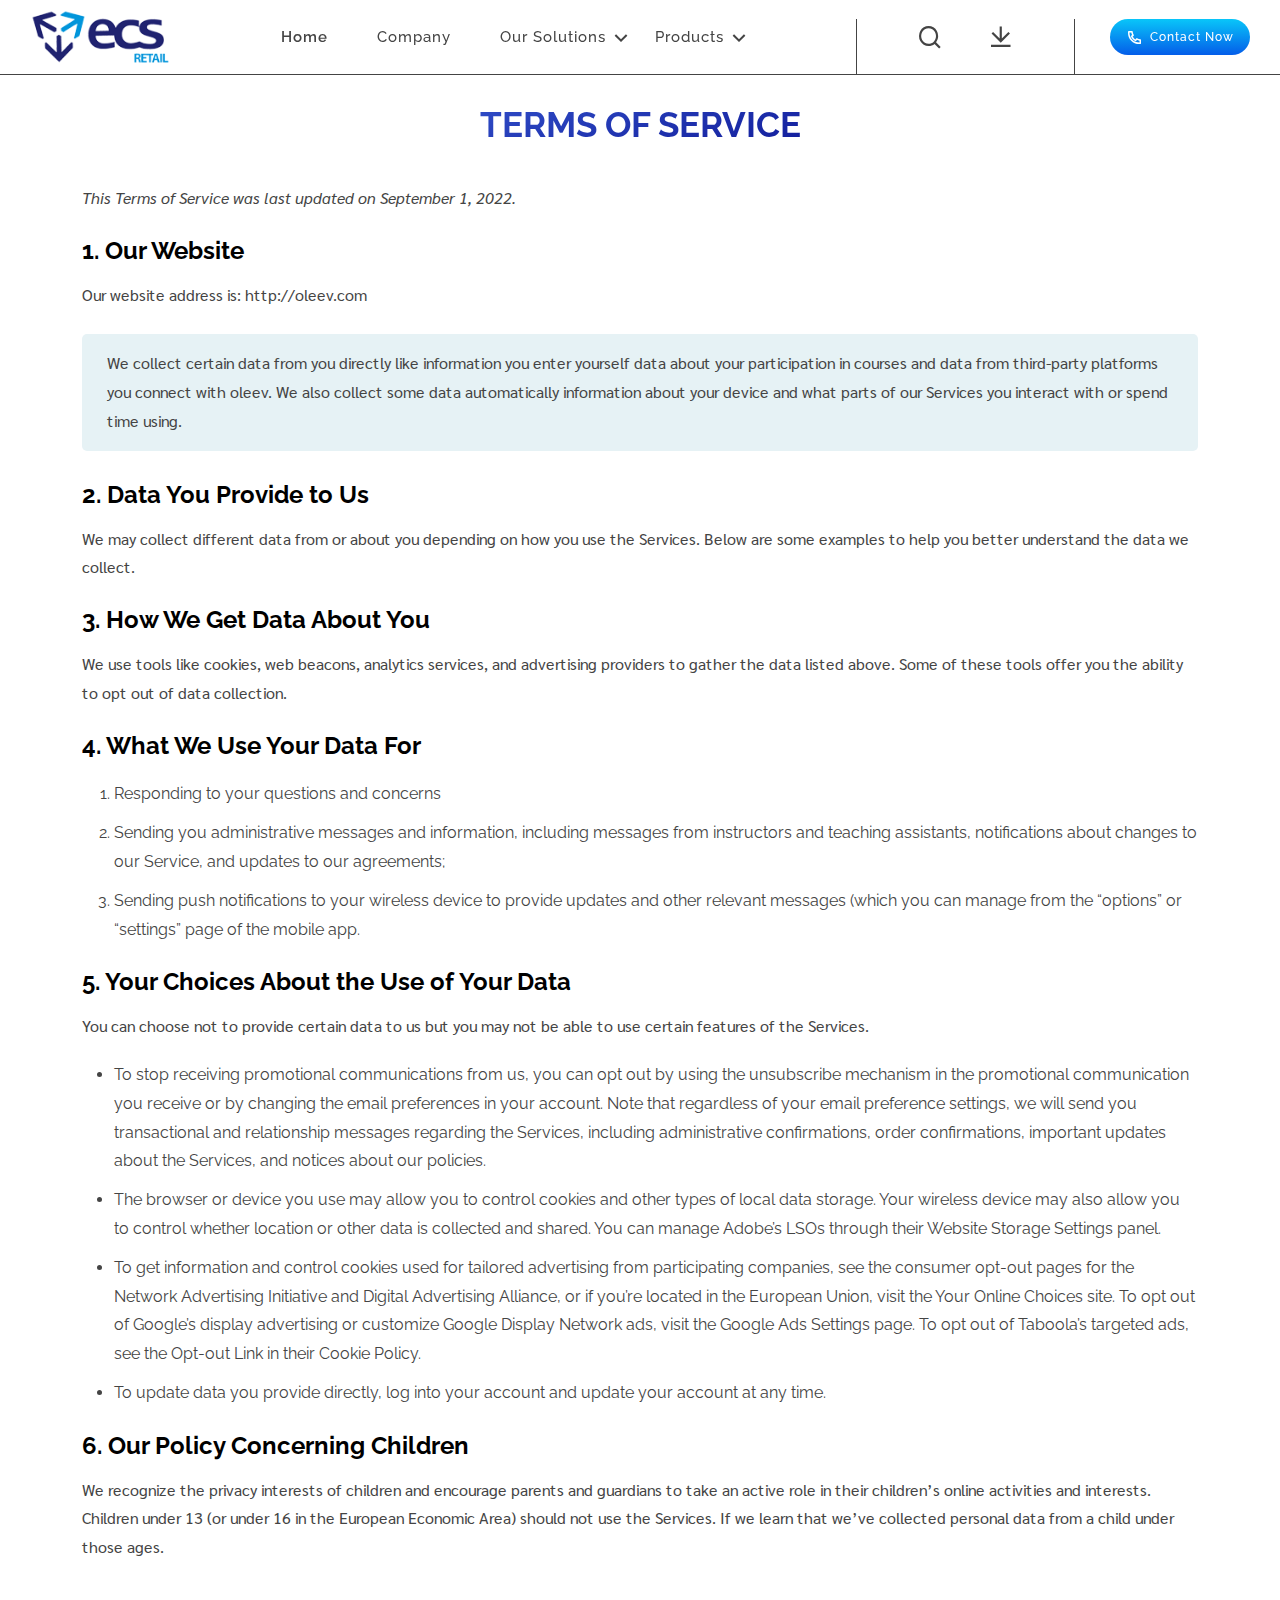
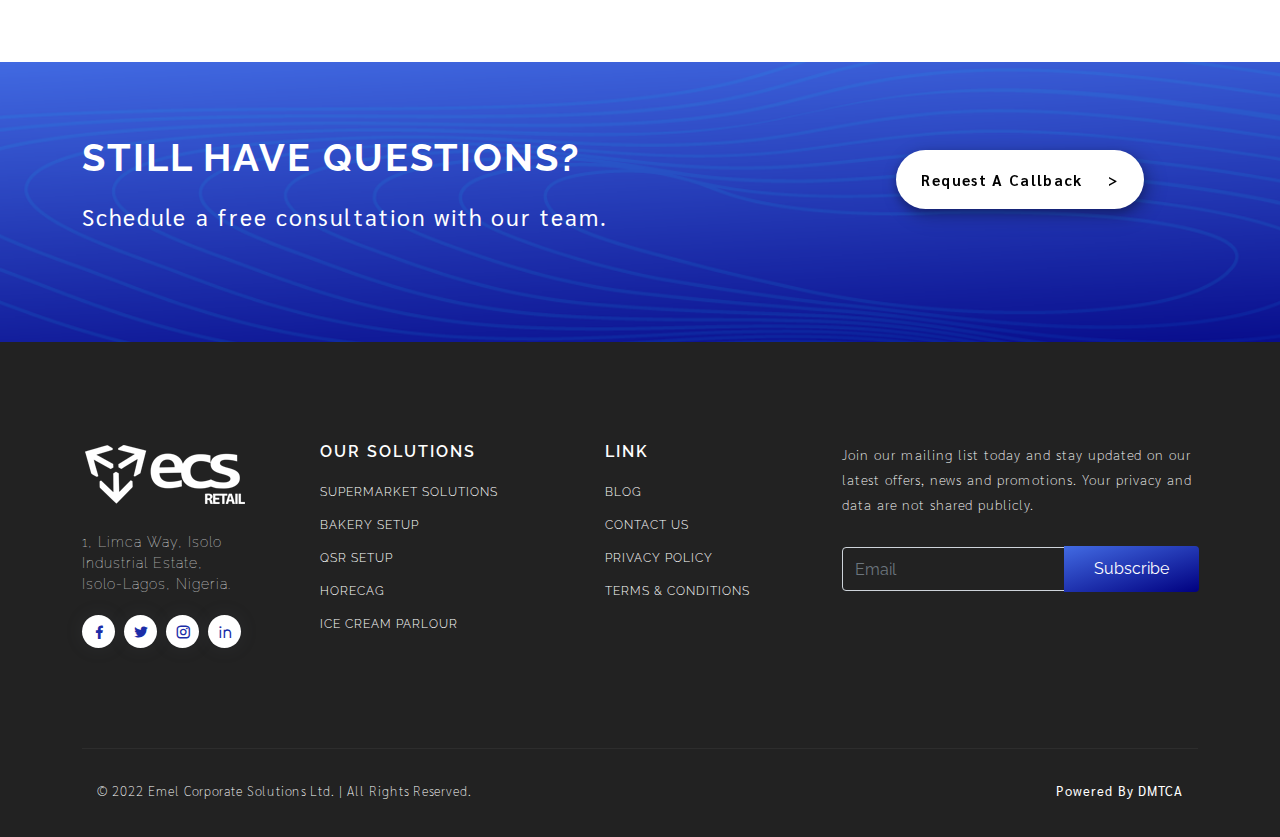
<file: terms-service.html>
<!doctype html>
<html lang="zxx">

<head>


    <meta name="yandex-verification" content="d8dd8ae7bb8e398a" />
    <meta charset="utf-8">
    <meta http-equiv="X-UA-Compatible" content="IE=edge">
    <meta name="viewport" content="width=device-width,initial-scale=1">
    <meta name="description"
        content="Top company for retail stores with Shelving, Refrigeration & Bakery Equipment with Concept Development, 3D Layout Design & Maintenance in nigeria - ECS Retail">
    <meta name="keywords"
        content="ECS Retail , racking system ,Bakery Equipment in Nigeria, Supermarket Shelves in Nigeria, Bakery Equipment, Super Shelves
 Best refrigeration system , interior designs company , refregeration system , Best interior design company in nigeria , storage racks ,  display racks for garments , display racks manufacturers in nigeria , racks for shop , display fridge , commercial refrigerator for supermarket in nigeria , glass door refrigerator , display fridge , fridge , glass door fridge , aluminium doors , aluminium windows , glass doors , hand rails , safety glass doors , glass doors in nigeria, shelving units, super market rack suppliers">

    <title>Best company for supermarket shelves, refrigeration, bakery equipment in nigeria - ECS Retail</title>
    <!-- Required meta tags -->
    <meta charset="utf-8">
    <meta name="viewport" content="width=device-width, initial-scale=1, shrink-to-fit=no">

    <!-- Links of CSS files -->
    <link rel="stylesheet" href="assets/css/bootstrap.min.css">
    <link rel="stylesheet" href="assets/css/aos.css">
    <link rel="stylesheet" href="assets/css/animate.min.css">
    <link rel="stylesheet" href="assets/css/meanmenu.css">
    <link rel="stylesheet" href="assets/css/remixicon.css">
    <link rel="stylesheet" href="assets/css/flaticon.css">
    <link rel="stylesheet" href="assets/css/odometer.min.css">
    <link rel="stylesheet" href="assets/css/owl.carousel.min.css">
    <link rel="stylesheet" href="assets/css/owl.theme.default.min.css">
    <link rel="stylesheet" href="assets/css/magnific-popup.min.css">
    <link rel="stylesheet" href="assets/css/progresscircle.min.css">
    <link rel="stylesheet" href="assets/css/style.css">
    <link rel="stylesheet" href="assets/css/navbar.css">
    <link rel="stylesheet" href="assets/css/footer.css">
    <link rel="stylesheet" href="assets/css/dark.css">
    <link rel="stylesheet" href="assets/css/responsive.css">


    <link rel="icon" type="image/png" href="assets/images/favicon.png">
</head>

<body>

    <!-- Start Preloader Area -->
    <div class="preloader">
        <div class="d-table">
            <div class="d-table-cell">
                <div class="lds-spinner">
                    <div></div>
                    <div></div>
                    <div></div>
                    <div></div>
                    <div></div>
                    <div></div>
                    <div></div>
                    <div></div>
                    <div></div>
                    <div></div>
                    <div></div>
                    <div></div>
                </div>
            </div>
        </div>
    </div>
    <!-- End Preloader Area -->

    <!-- Start Navbar Area -->
    <div class="navbar-area fixed-top fixed-top-black">
        <div class="main-responsive-nav">
            <div class="container">
                <div class="main-responsive-menu">
                    <div class="logo">
                        <a href="index.html">
                            <img src="assets/images/logo-2.png" class="white-logo" alt="image">
                        </a>
                    </div>
                </div>
            </div>
        </div>

        <div class="main-navbar">
            <div class="container-fluid">
                <nav class="navbar navbar-expand-md navbar-light">
                    <a class="navbar-brand" href="index.html">
                        <img src="assets/images/logo-2.png" class="black-logo" alt="image">
                        <img src="assets/images/logo-2.png" class="white-logo" alt="image">
                    </a>

                    <div class="collapse navbar-collapse mean-menu" id="navbarSupportedContent">
                        <ul class="navbar-nav me-auto color-sh">
                            <li class="nav-item">
                                <a href="index.html#" class="nav-link active">
                                    Home
                                </a>
                            </li>

                            <li class="nav-item">
                                <a href="index.html#" class="nav-link">
                                    Company

                                </a>
                            </li>

                            <li class="nav-item ">
                                <a href="index.html#" class="nav-link">
                                    Our Solutions
                                    <i class="ri-arrow-down-s-line"></i>
                                </a>
                                <ul class="dropdown-menu">
                                    <li class="nav-item">
                                        <a href="" class="nav-link">Supermarket solutions</a>
                                    </li>

                                    <li class="nav-item">
                                        <a href="" class="nav-link">Bakery setup</a>
                                    </li>

                                    <li class="nav-item">
                                        <a href="" class="nav-link ">QSR setup</a>
                                    </li>
                                    <li class="nav-item">
                                        <a href="" class="nav-link">Horeca</a>
                                    </li>

                                    <li class="nav-item">
                                        <a href="" class="nav-link ">Ice cream parlour</a>
                                    </li>
                                </ul>
                            </li>
                            <li class="nav-item">
                                <a href="index.html#" class="nav-link">
                                    Products
                                    <i class="ri-arrow-down-s-line"></i>
                                </a>
                                <ul class="dropdown-menu">
                                    <li class="nav-item">
                                        <a href="" class="nav-link">Supermarket Shelves </a>
                                    </li>

                                    <li class="nav-item">
                                        <a href="" class="nav-link"> Supermarket Refrigeration</a>
                                    </li>

                                    <li class="nav-item">
                                        <a href="" class="nav-link">Hot & Cold Display</a>
                                    </li>
                                    <li class="nav-item">
                                        <a href="" class="nav-link">Cold Rooms</a>
                                    </li>

                                    <li class="nav-item">
                                        <a href="" class="nav-link ">Bakery Equipment </a>
                                    </li>
                                    <li class="nav-item">
                                        <a href="" class="nav-link">Kitchen Equipment </a>
                                    </li>

                                    <li class="nav-item">
                                        <a href="" class="nav-link ">Food Processing
                                            Equipment </a>
                                    </li>
                                    <li class="nav-item">
                                        <a href="" class="nav-link"></a>
                                    </li>
                                </ul>
                            </li>
                        </ul>

                        <div class="others-options d-flex align-items-center">
                            <div class="option-item">
                                <a type="submit"><i class="ri-search-line"></i></a>
                            </div>

                            <div class="option-item">
                                <a>
                                    <i class="ri-download-line"></i>
                                </a>
                            </div>
                        </div>

                        <div class="Enquire">
                            <a href="contact.html" class="default-btn"><i class="ri-phone-line"
                                    style="user-select: auto;"></i> Contact Now </a>
                        </div>
                    </div>
                </nav>
            </div>
        </div>
        <!-- 
            <div class="others-option-for-responsive">
                <div class="container">
                    <div class="dot-menu">
                        <div class="inner">
                            <div class="circle circle-one"></div>
                            <div class="circle circle-two"></div>
                            <div class="circle circle-three"></div>
                        </div>
                    </div>
    
                    <div class="container">
                        <div class="option-inner">
                            <div class="others-options d-flex align-items-center">
                                <div class="option-item">
                                    <a type="submit"><i class="ri-search-line"></i></a>
                                </div>
    
                                <div class="option-item">
                                    <a>
                                        <i class="ri-download-line"></i>
                                    </a>
                                </div>
                            </div>
    
                            <div class="Enquire">
                                <a href="contact.html" class="default-btn"><i class="ri-phone-line"
                                        style="user-select: auto;"></i> Contact Now </a>
                            </div>
                        </div>
                    </div>
                </div>
            </div> -->
    </div>
    <!-- End Navbar Area -->



    <!-- Start Terms of Service Area -->
    <div class="terms-of-service-area ptb-100">
        <div class="section-title m-t-10">
            <!-- <span>Read Our Latest Articles</span> -->
            <h2>Terms of Service</h2>
        </div>
        <div class="container">
            <div class="terms-of-service-content">
                <p><i>This Terms of Service was last updated on September 1, 2022.</i></p>
                <h3><span>1.</span> Our Website</h3>
                <p>Our website address is: http://oleev.com</p>
                <blockquote class="blockquote">
                    <p>We collect certain data from you directly like information you enter yourself data about your
                        participation in courses and data from third-party platforms you connect with oleev. We also
                        collect
                        some data automatically information about your device and what parts of our Services you
                        interact
                        with or spend time using.</p>
                </blockquote>
                <h3><span>2.</span> Data You Provide to Us</h3>
                <p>We may collect different data from or about you depending on how you use the Services. Below are some
                    examples to help you better understand the data we collect.</p>
                <h3><span>3.</span> How We Get Data About You</h3>
                <p>We use tools like cookies, web beacons, analytics services, and advertising providers to gather the
                    data
                    listed above. Some of these tools offer you the ability to opt out of data collection.</p>
                <h3><span>4.</span> What We Use Your Data For</h3>
                <ol>
                    <li>Responding to your questions and concerns</li>
                    <li>Sending you administrative messages and information, including messages from instructors and
                        teaching assistants, notifications about changes to our Service, and updates to our agreements;
                    </li>
                    <li>Sending push notifications to your wireless device to provide updates and other relevant
                        messages
                        (which you can manage from the “options” or “settings” page of the mobile app.</li>
                </ol>
                <h3><span>5.</span> Your Choices About the Use of Your Data</h3>
                <p>You can choose not to provide certain data to us but you may not be able to use certain features of
                    the
                    Services.</p>
                <ul>
                    <li>To stop receiving promotional communications from us, you can opt out by using the unsubscribe
                        mechanism in the promotional communication you receive or by changing the email preferences in
                        your
                        account. Note that regardless of your email preference settings, we will send you transactional
                        and
                        relationship messages regarding the Services, including administrative confirmations, order
                        confirmations, important updates about the Services, and notices about our policies.</li>
                    <li>The browser or device you use may allow you to control cookies and other types of local data
                        storage. Your wireless device may also allow you to control whether location or other data is
                        collected and shared. You can manage Adobe’s LSOs through their Website Storage Settings panel.
                    </li>
                    <li>To get information and control cookies used for tailored advertising from participating
                        companies,
                        see the consumer opt-out pages for the Network Advertising Initiative and Digital Advertising
                        Alliance, or if you’re located in the European Union, visit the Your Online Choices site. To opt
                        out
                        of Google’s display advertising or customize Google Display Network ads, visit the Google Ads
                        Settings page. To opt out of Taboola’s targeted ads, see the Opt-out Link in their Cookie
                        Policy.
                    </li>
                    <li>To update data you provide directly, log into your account and update your account at any time.
                    </li>
                </ul>
                <h3><span>6.</span> Our Policy Concerning Children</h3>
                <p>We recognize the privacy interests of children and encourage parents and guardians to take an active
                    role
                    in their children’s online activities and interests. Children under 13 (or under 16 in the European
                    Economic Area) should not use the Services. If we learn that we’ve collected personal data from a
                    child
                    under those ages.</p>
            </div>
        </div>
    </div>
    <!-- End Terms of Service Area -->
    <!-- Requset call -->
    <div class="requset-call">
        <div class="container">
            <div class="row align-items-center">
                <div class="col-lg-6 ">
                    <div class="requset-content">
                        <h4>
                            Still Have Questions?
                        </h4>
                        <p> Schedule a free consultation with our team.</p>
                    </div>
                </div>
                <div class="col-lg-4 offset-lg-2">
                    <div class="requset-cta">
                        <a href="">Request a callback <span>></span></a>
                    </div>
                </div>
            </div>
        </div>
    </div>
    <!-- End Footer Area -->
    <footer class="footer-area pt-100">
        <div class="container">
            <div class="row justify-content-center">
                <div class="col-lg-2 col-md-6">
                    <div class="single-footer-widget">
                        <div class="widget-logo">
                            <a href="index.html"><img src="assets/images/logo.png" alt=""></a>
                        </div>
                        <ul class="footer-information">
                            <li>
                                1, Limca Way, Isolo Industrial
                                Estate, Isolo-Lagos, Nigeria.
                            </li>
                        </ul>
                        <ul class="widget-social">
                            <li>
                                <a href="" target="_blank">
                                    <i class="ri-facebook-fill"></i>
                                </a>
                            </li>
                            <li>
                                <a href="" target="_blank">
                                    <i class="ri-twitter-fill"></i>
                                </a>
                            </li>
                            <li>
                                <a href="" target="_blank">
                                    <i class="ri-instagram-line"></i>
                                </a>
                            </li>
                            <li>
                                <a href="" target="_blank">
                                    <i class="ri-linkedin-line"></i>
                                </a>
                            </li>
                        </ul>
                    </div>
                </div>
                <div class="col-lg-3 col-sm-6">
                    <div class="single-footer-widget ps-5">
                        <h3>Our Solutions</h3>

                        <ul class="quick-links">
                            <li><a href=""> Supermarket solutions</a></li>
                            <li><a href="">Bakery setup</a></li>
                            <li><a href="">QSR setup</a></li>
                            <li><a href="">HORECAg</a></li>
                            <li><a href="">Ice cream parlour</a></li>
                        </ul>
                    </div>
                </div>
                <div class="col-lg-3 col-sm-6">
                    <div class="single-footer-widget ps-5">
                        <h3> Link</h3>

                        <ul class="quick-links">
                            <li>
                                <div class="row justify-content-center">
                                    <div class="col-lg-12 col-sm-12 col-12">
                                        <a href="#">Blog</a>
                                    </div>
                                </div>
                            </li>
                            <li>
                                <div class="row justify-content-center">
                                    <div class="col-lg-12 col-sm-12 col-12">
                                        <a href="#">Contact Us</a>
                                    </div>
                                </div>
                            </li>
                            <li>
                                <div class="row justify-content-center">
                                    <div class="col-lg-12 col-sm-12 col-12">
                                        <a href="#">Privacy Policy</a>
                                    </div>
                                </div>
                            </li>
                            <li>
                                <div class="row justify-content-center">
                                    <div class="col-lg-12 col-sm-12 col-12">
                                        <a href="#">Terms & Conditions</a>
                                    </div>
                                </div>
                            </li>
                        </ul>
                    </div>
                </div>



                <div class="col-lg-4 col-sm-6">
                    <div class="single-footer-widget ps-3">
                        <p>Join our mailing list today and stay updated on our latest offers, news and promotions. Your
                            privacy and data are not shared publicly.</p>
                        <form class="subscribe_form">
                            <div class="input-group">
                                <input type="text" class="form-control" name="email" placeholder="Email">
                                <span class="input-group-btn">
                                    <button class="btn btn-default" type="button">Subscribe</button>
                                </span>
                            </div>
                        </form>
                    </div>
                </div>
            </div>
        </div>
        <div class="copyright-area">
            <div class="container">
                <div class="copyright-area-content">
                    <div class="row">
                        <div class="col-lg-9">
                            <p>
                                © 2022 Emel Corporate Solutions Ltd. | All Rights Reserved.
                            </p>
                        </div>
                        <div class="col-lg-3">
                            <p class="ri">
                                <a href="" target="_blank">
                                    Powered By DMTCA
                                </a>
                            </p>

                        </div>
                    </div>
                </div>
            </div>
        </div>
    </footer>
    <!-- End Footer Area -->

    <!-- Start Go Top Area -->
    <div class="go-top">
        <i class="ri-arrow-up-s-line"></i>
    </div>
    <!-- End Go Top Area -->

    <!-- Links of JS files -->
    <script src="assets/js/jquery.min.js"></script>
    <script src="assets/js/bootstrap.bundle.min.js"></script>
    <script src="assets/js/jquery.meanmenu.js"></script>
    <script src="assets/js/owl.carousel.min.js"></script>
    <script src="assets/js/jquery.appear.js"></script>
    <script src="assets/js/odometer.min.js"></script>
    <script src="assets/js/jquery.magnific-popup.min.js"></script>
    <script src="assets/js/TweenMax.min.js"></script>
    <script src="assets/js/aos.js"></script>
    <script src="assets/js/progresscircle.min.js"></script>
    <script src="assets/js/jquery.ajaxchimp.min.js"></script>
    <script src="assets/js/form-validator.min.js"></script>
    <script src="assets/js/contact-form-script.js"></script>
    <script src="assets/js/wow.min.js"></script>
    <script src="assets/js/main.js"></script>
</body>

</html>
</file>
<file: assets/css/meanmenu.css>
.mean-container .mean-bar {
	float: left;
	width: 100%;
	position: absolute;
	background: transparent;
	padding: 20px 0 0;
	z-index: 999;
	border-bottom: 1px solid rgba(0, 0, 0, 0.03);
	height: 55px;
}
.mean-container a.meanmenu-reveal {
	width: 35px;
	height: 30px;
	padding: 12px 15px 0 0;
	position: absolute;
	right: 0;
	cursor: pointer;
	color: #ffffff;
	text-decoration: none;
	font-size: 16px;
	text-indent: -9999em;
	line-height: 22px;
	font-size: 1px;
	display: block;
	font-weight: 700;
}
.mean-container a.meanmenu-reveal span {
	display: block;
	background: #ffffff;
	height: 4px;
    margin-top: 3px;
    border-radius: 3px;
}
.mean-container .mean-nav {
	float: left;
	width: 100%;
	background: #ffffff;
	margin-top: 55px;
}
.mean-container .mean-nav ul {
	padding: 0;
	margin: 0;
	width: 100%;
	border: none;
	list-style-type: none;
}
.mean-container .mean-nav ul li {
	position: relative;
	float: left;
	width: 100%;
}
.mean-container .mean-nav ul li a {
	display: block;
	float: left;
	width: 90%;
	padding: 1em 5%;
	margin: 0;
	text-align: left;
	color: #677294;
	border-top: 1px solid #DBEEFD;
	text-decoration: none;
}
.mean-container .mean-nav ul li a.active {
	color: #000000;
}
.mean-container .mean-nav ul li li a {
	width: 80%;
	padding: 1em 10%;
	color: #677294;
	border-top: 1px solid #DBEEFD;
	opacity: 1;
	filter: alpha(opacity=75);
	text-shadow: none !important;
	visibility: visible;
	text-transform: none;
	font-size: 14px;
}
.mean-container .mean-nav ul li.mean-last a {
	border-bottom: none;
	margin-bottom: 0;
}
.mean-container .mean-nav ul li li li a {
	width: 70%;
	padding: 1em 15%;
}
.mean-container .mean-nav ul li li li li a {
	width: 60%;
	padding: 1em 20%;
}
.mean-container .mean-nav ul li li li li li a {
	width: 50%;
	padding: 1em 25%;
}
.mean-container .mean-nav ul li a:hover {
	background: #252525;
	background: rgba(255,255,255,0.1);
}
.mean-container .mean-nav ul li a.mean-expand {
	margin-top: 1px;
	width: 100%;
	height: 24px;
	padding: 12px !important;
	text-align: right ;
	position: absolute;
	right: 5px;
	top: 0;
	z-index: 2;
	font-weight: 700;
	background: transparent;
	border: none !important;
}
.mean-container .mean-push {
	float: left;
	width: 100%;
	padding: 0;
	margin: 0;
	clear: both;
}
.mean-nav .wrapper {
	width: 100%;
	padding: 0;
	margin: 0;
}
/* Fix for box sizing on Foundation Framework etc. */
.mean-container .mean-bar, .mean-container .mean-bar * {
	-webkit-box-sizing: content-box;
	-moz-box-sizing: content-box;
	box-sizing: content-box;
}
.mean-remove {
	display: none !important;
}
.mobile-nav {
    display: none;
}
.mobile-nav.mean-container .mean-nav ul li a.active {
    color: #FF2D55;
}
.main-nav {
    background: #000;
    position: absolute;
    top: 0;
    left: 0;
    padding-top: 15px;
    padding-bottom: 15px;
    width: 100%;
    z-index: 999;
    height: auto;
}
.mean-nav .dropdown-toggle::after {
	display: none;
}
.navbar-light .navbar-brand, .navbar-light .navbar-brand:hover {
    color: #fff;
    font-weight: bold;
    text-transform: uppercase;
    line-height: 1;
}
.main-nav nav ul {
    padding: 0;
    margin: 0;
    list-style-type: none;
}
.main-nav nav .navbar-nav .nav-item {
    position: relative;
    padding: 15px 0;
}
.main-nav nav .navbar-nav .nav-item a {
    font-weight: 500;
    font-size: 16px;
    text-transform: uppercase;
    color: #ffffff;
    padding-left: 0;
    padding-right: 0;
    padding-top: 0;
    padding-bottom: 0;
    margin-left: 15px;
    margin-right: 15px;
}
.main-nav nav .navbar-nav .nav-item a:hover, 
.main-nav nav .navbar-nav .nav-item a:focus, 
.main-nav nav .navbar-nav .nav-item a.active {
    color: #FF2D55;
}
.main-nav nav .navbar-nav .nav-item:hover a {
    color: #FF2D55;
}
.main-nav nav .navbar-nav .nav-item .dropdown-menu {
    -webkit-box-shadow: 0 0 30px 0 rgba(0, 0, 0, 0.05);
            box-shadow: 0 0 30px 0 rgba(0, 0, 0, 0.05);
    background: #0d1028;
    position: absolute;
    top: 80px;
    left: 0;
    width: 250px;
    z-index: 99;
    display: block;
    padding-top: 20px;
    padding-left: 5px;
    padding-right: 5px;
    padding-bottom: 20px;
    opacity: 0;
    visibility: hidden;
    -webkit-transition: all 0.3s ease-in-out;
    transition: all 0.3s ease-in-out;
}
.main-nav nav .navbar-nav .nav-item .dropdown-menu li {
    position: relative;
    padding: 0;
}
.main-nav nav .navbar-nav .nav-item .dropdown-menu li a {
    font-size: 15px;
    font-weight: 500;
    text-transform: capitalize;
    padding: 9px 15px;
    margin: 0;
    display: block;
    color: #ffffff;
}
.main-nav nav .navbar-nav .nav-item .dropdown-menu li a:hover, 
.main-nav nav .navbar-nav .nav-item .dropdown-menu li a:focus, 
.main-nav nav .navbar-nav .nav-item .dropdown-menu li a.active {
    color: #FF2D55;
}
.main-nav nav .navbar-nav .nav-item .dropdown-menu li .dropdown-menu {
    position: absolute;
    left: -100%;
    top: 0;
    opacity: 0 !important;
    visibility: hidden !important;
}
.main-nav nav .navbar-nav .nav-item .dropdown-menu li:hover .dropdown-menu {
    opacity: 1 !important;
    visibility: visible !important;
    top: -20px !important;
}
.main-nav nav .navbar-nav .nav-item .dropdown-menu li .dropdown-menu li .dropdown-menu {
    position: absolute;
    left: -100%;
    top: 0;
    opacity: 0 !important;
    visibility: hidden !important;
}
.main-nav nav .navbar-nav .nav-item .dropdown-menu li:hover .dropdown-menu li:hover .dropdown-menu {
    opacity: 1 !important;
    visibility: visible !important;
    top: -20px !important;
}
.main-nav nav .navbar-nav .nav-item .dropdown-menu li .dropdown-menu li a {
    color: #ffffff;
    text-transform: capitalize;
}
.main-nav nav .navbar-nav .nav-item .dropdown-menu li .dropdown-menu li a:hover, 
.main-nav nav .navbar-nav .nav-item .dropdown-menu li .dropdown-menu li a:focus, 
.main-nav nav .navbar-nav .nav-item .dropdown-menu li .dropdown-menu li a.active {
    color: #ffffff;
}
.main-nav nav .navbar-nav .nav-item:hover ul {
    opacity: 1;
    visibility: visible;
    top: 100%;
}
.main-nav nav .navbar-nav .nav-item:last-child .dropdown-menu {
    left: auto;
    right: 0;
}

/* Responsive Style */
@media only screen and (max-width: 991px) {
    .mobile-nav {
        display: block;
        position: relative;
    }
    .mobile-nav .logo {
		text-decoration: none;
        position: absolute;
        top: 11px;
        z-index: 999;
        left: 15px;
        color: #fff;
        font-weight: bold;
        text-transform: uppercase;
        font-size: 20px;
    }
    .mean-container .mean-bar {
        background-color: #ffffff;
        padding: 0;
    }
    .mean-container a.meanmenu-reveal {
        padding: 15px 15px 0 0;
    }
    .mobile-nav nav .navbar-nav {
        height: 300px;
        overflow-y: scroll;
    }
    .mobile-nav nav .navbar-nav .nav-item a i {
        display: none;
    }
    .main-nav {
        display: none !important;
    }
}
</file>
<file: assets/css/flaticon.css>
@font-face {
    font-family: "flaticon";
    src: url("../fonts/flaticon-066c6bf9438a8b89b527b27a0e087613.ttf") format("truetype"),
url("../fonts/flaticon-066c6bf9438a8b89b527b27a0e087613.woff") format("woff"),
url("../fonts/flaticon-066c6bf9438a8b89b527b27a0e087613.woff2") format("woff2"),
url("../fonts/flaticon-066c6bf9438a8b89b527b27a0e087613.eot#iefix") format("embedded-opentype"),
url("../fonts/flaticon-066c6bf9438a8b89b527b27a0e087613.svg#flaticon") format("svg");
}

i[class^="flaticon-"]:before, i[class*=" flaticon-"]:before {
    font-family: flaticon !important;
    font-style: normal;
    font-weight: normal !important;
    font-variant: normal;
    text-transform: none;
    line-height: normal;
    -webkit-font-smoothing: antialiased;
    -moz-osx-font-smoothing: grayscale;
}

.flaticon-straight-quotes:before {
    content: "\f101";
}
.flaticon-ad-campaign:before {
    content: "\f102";
}
.flaticon-play-button:before {
    content: "\f103";
}
.flaticon-public-relations:before {
    content: "\f104";
}
</file>
<file: assets/css/style.css>
/*

This files table contents are outlined below>>>>>

*******************************************
*******************************************

** - Default CSS
** - Default Btn CSS
** - Section Title CSS
** - Preloader Area CSS
** - Main Banner Area CSS
** - Main Hero Area CSS
** - Features Area CSS
** - About Area CSS
** - Services Area CSS
** - Funfact Area CSS
** - Case Study Area CSS
** - Why Choose Us Area CSS
** - Testimonials Area CSS
** - Expertise Area CSS
** - Blog Area CSS
** - Team Area CSS
** - Pricing Area CSS
** - FAQ Area CSS
** - Page Banner Area CSS
** - Working Process Area CSS
** - Partner Area CSS
** - Contact Information Area CSS
** - Contact Form Area CSS
** - Login Area CSS
** - Register Area CSS
** - Forgot Password Area CSS
** - Terms of Service Area CSS
** - Privacy Policy Area CSS
** - 404 Error Area CSS
** - Coming Soon Area CSS
** - Services Details Area CSS
** - Case Study Details Area CSS
** - Blog Details Area CSS
** - Widget Sidebar CSS
** - Go Top CSS

*/
/*================================================
Default CSS
=================================================*/
@import url('https://fonts.googleapis.com/css2?family=Raleway:ital,wght@0,100;0,200;0,300;0,400;0,500;0,600;0,700;0,800;0,900;1,100;1,200;1,300;1,400;1,500;1,600;1,700;1,800;1,900&family=Sarabun:ital,wght@0,100;0,200;0,300;0,400;0,500;0,600;0,700;1,100;1,200;1,300;1,400;1,500;1,600;1,700&display=swap');

:root {
  --main-font-family: 'Raleway', sans-serif;
  --second-font-family: 'Sarabun', sans-serif;

  --main-color: #1b2da8;
  --gradient-color: linear-gradient(162.95deg, #4169E1 1.45%, #000080 100.01%);
  ;
  --white-color: #ffffff;
  --black-color: #110B25;
  --paragraph-color: #444;
  --font-size: 16px;
  --transition: .6s;
}

body {
  padding: 0;
  margin: 0;
  font-family: var(--main-font-family);
  font-size: var(--font-size);
}

a {
  text-decoration: none;
  -webkit-transition: var(--transition);
  transition: var(--transition);
  color: var(--black-color);
  display: inline-block;
}

a:hover,
a:focus {
  color: var(--main-color);
  text-decoration: none;
}

button {
  outline: 0 !important;
}

p {
  margin-bottom: 15px;
  line-height: 1.8;
  color: var(--paragraph-color);
  font-weight: 400;
  font-family: var(--second-font-family);
  font-size: var(--font-size);
}

p:last-child {
  margin-bottom: 0;
}

i {
  line-height: normal;
}

.d-table {
  width: 100%;
  height: 100%;
}

.d-table-cell {
  vertical-align: middle;
}

img {
  max-width: 100%;
  height: auto;
  display: inline-block;
}

.ptb-200 {
  padding-top: 200px;
  padding-bottom: 200px;
}

.ptb-100 {
  padding-top: 100px;
  padding-bottom: 100px;
}

.pt-100 {
  padding-top: 100px;
}

.pb-100 {
  padding-bottom: 100px;
}

.pb-75 {
  padding-bottom: 75px;
}

.ptb-65 {
  padding-top: 65px;
  padding-bottom: 65px;
}

.m-t-10 {
  margin-top: 10%;
}

.h1,
.h2,
.h3,
.h4,
.h5,
.h6,
h1,
h2,
h3,
h4,
h5,
h6 {
  color: var(--black-color);
  font-family: var(--main-font-family);
  font-weight: bold;
}

.h1:last-child,
.h2:last-child,
.h3:last-child,
.h4:last-child,
.h5:last-child,
.h6:last-child,
h1:last-child,
h2:last-child,
h3:last-child,
h4:last-child,
h5:last-child,
h6:last-child {
  margin-bottom: 0;
}

.m-t {
  margin-top: 30px;
}
/* ---- grid ---- */

.grid {
  background:transparent;}

/* clear fix */
.grid:after {
  content: '';
  display: block;
  clear: both;
}

/* ---- .grid-item ---- */

.grid-sizer,
.grid-item {
  width: 33.333%;
}

.grid-item {
  float: left;
}

.grid-item img {
  display: block;
  max-width: 100%;
}

/*================================================
Default Btn CSS
=================================================*/
.default-btn {
  padding: 15px 30px;
  text-align: center;
  color: var(--white-color) !important;
  font-size: var(--font-size);
  font-weight: 500;
  -webkit-transition: var(--transition);
  transition: var(--transition);
  display: -webkit-inline-box;
  display: -ms-inline-flexbox;
  display: inline-flex;
  -webkit-box-align: center;
  -ms-flex-align: center;
  align-items: center;
  -webkit-box-pack: center;
  -ms-flex-pack: center;
  justify-content: center;
  position: relative;
  border-radius: 50px;
  z-index: 0;
  background: var(--gradient-color);
  -webkit-box-shadow: none;
  box-shadow: none;
  overflow: hidden;
  white-space: nowrap;
  letter-spacing: 1px;
}

.default-btn:before {
  content: '';
  position: absolute;
  top: 0;
  bottom: 0;
  left: 50%;
  width: 550px;
  height: 550px;
  margin: auto;
  background: var(--main-color);
  border-radius: 50%;
  z-index: -1;
  -webkit-transform-origin: top center;
  transform-origin: top center;
  -webkit-transform: translateX(-50%) translateY(-5%) scale(0.4);
  transform: translateX(-50%) translateY(-5%) scale(0.4);
  -webkit-transition: -webkit-transform .9s;
  transition: -webkit-transform .9s;
  transition: transform .9s;
  transition: transform .9s, -webkit-transform .9s;
}

.default-btn i {
  margin-right: 5px;
}

.default-btn:hover {
  color: var(--white-color);
}

.default-btn:hover:before {
  -webkit-transition: -webkit-transform 1s;
  transition: -webkit-transform 1s;
  transition: transform 1s;
  transition: transform 1s, -webkit-transform 1s;
  -webkit-transform: translateX(-45%) translateY(0) scale(1);
  transform: translateX(-45%) translateY(0) scale(1);
  -webkit-transform-origin: bottom center;
  transform-origin: bottom center;
}

.optional-btn {
  padding: 15px 30px;
  text-align: center;
  color: var(--white-color) !important;
  font-size: var(--font-size);
  font-weight: 500;
  -webkit-transition: var(--transition);
  transition: var(--transition);
  display: -webkit-inline-box;
  display: -ms-inline-flexbox;
  display: inline-flex;
  -webkit-box-align: center;
  -ms-flex-align: center;
  align-items: center;
  -webkit-box-pack: center;
  -ms-flex-pack: center;
  justify-content: center;
  position: relative;
  border-radius: 5px;
  z-index: 0;
  background: -webkit-gradient(linear, left top, right top, from(#5BCC96), to(#0CCDD9));
  background: linear-gradient(90deg, #5BCC96 0%, #0CCDD9 100%);
  -webkit-box-shadow: none;
  box-shadow: none;
  overflow: hidden;
  white-space: nowrap;
  letter-spacing: 1px;
}

.optional-btn:before {
  content: '';
  position: absolute;
  top: 0;
  bottom: 0;
  left: 50%;
  width: 550px;
  height: 550px;
  margin: auto;
  background: var(--gradient-color);
  border-radius: 50%;
  z-index: -1;
  -webkit-transform-origin: top center;
  transform-origin: top center;
  -webkit-transform: translateX(-50%) translateY(-5%) scale(0.4);
  transform: translateX(-50%) translateY(-5%) scale(0.4);
  -webkit-transition: -webkit-transform .9s;
  transition: -webkit-transform .9s;
  transition: transform .9s;
  transition: transform .9s, -webkit-transform .9s;
}

.optional-btn i {
  margin-right: 5px;
}

.optional-btn:hover {
  color: var(--white-color);
}

.optional-btn:hover:before {
  -webkit-transition: -webkit-transform 1s;
  transition: -webkit-transform 1s;
  transition: transform 1s;
  transition: transform 1s, -webkit-transform 1s;
  -webkit-transform: translateX(-45%) translateY(0) scale(1);
  transform: translateX(-45%) translateY(0) scale(1);
  -webkit-transform-origin: bottom center;
  transform-origin: bottom center;
}

/*================================================
Section Title CSS
=================================================*/
.section-title {
  text-align: center;
  max-width: 900px;
  margin: 0 auto 35px;
}

.section-title span {
  font-size: var(--font-size);
  color: #444;
  display: block;
  margin-bottom: 15px;
  font-weight: 600;
  text-transform: uppercase;
  letter-spacing: 1px;
  color: #444;
}

.section-title p {
  font-family: Sarabun;
  font-size: 20px;
  font-weight: 400;
  line-height: 32px;
  letter-spacing: 0.05em;
  text-align: center;
  margin-bottom: 5%;
}

.section-title h2 {
  margin-bottom: 0;
  font-size: 35px;
  line-height: 1.4;
  background: var(--gradient-color);
  background-clip: text;
  -webkit-background-clip: text;
  color: transparent;
  text-transform: uppercase;
}

.section-title-wrap {
  margin-bottom: 35px;
}

.section-title-wrap span {
  font-size: var(--font-size);
  color: var(--main-color);
  display: block;
  margin-bottom: 12px;
  font-weight: bold;
}

.section-title-wrap h2 {
  margin-bottom: 0;
  font-size: 35px;
  line-height: 1.4;
}

.clients-logo {
  text-align: center;
}

/*================================================
Preloader Area CSS
=================================================*/
.preloader {
  position: fixed;
  z-index: 999999;
  background-color: var(--white-color);
  width: 100%;
  height: 100%;
  text-align: center;
  left: 0;
  right: 0;
}

.preloader .lds-spinner {
  color: official;
  display: inline-block;
  position: relative;
  width: 80px;
  height: 80px;
}

.preloader .lds-spinner div {
  -webkit-transform-origin: 40px 40px;
  transform-origin: 40px 40px;
  -webkit-animation: lds-spinner 1.2s linear infinite;
  animation: lds-spinner 1.2s linear infinite;
}

.preloader .lds-spinner div::after {
  content: " ";
  display: block;
  position: absolute;
  top: 5px;
  left: 35px;
  width: 5px;
  height: 20px;
  border-radius: 20%;
  background: var(--main-color);
}

.preloader .lds-spinner div:nth-child(1) {
  -webkit-transform: rotate(0deg);
  transform: rotate(0deg);
  -webkit-animation-delay: -1.1s;
  animation-delay: -1.1s;
}

.preloader .lds-spinner div:nth-child(2) {
  -webkit-transform: rotate(30deg);
  transform: rotate(30deg);
  -webkit-animation-delay: -1s;
  animation-delay: -1s;
}

.preloader .lds-spinner div:nth-child(3) {
  -webkit-transform: rotate(60deg);
  transform: rotate(60deg);
  -webkit-animation-delay: -0.9s;
  animation-delay: -0.9s;
}

.preloader .lds-spinner div:nth-child(4) {
  -webkit-transform: rotate(90deg);
  transform: rotate(90deg);
  -webkit-animation-delay: -0.8s;
  animation-delay: -0.8s;
}

.preloader .lds-spinner div:nth-child(5) {
  -webkit-transform: rotate(120deg);
  transform: rotate(120deg);
  -webkit-animation-delay: -0.7s;
  animation-delay: -0.7s;
}

.preloader .lds-spinner div:nth-child(6) {
  -webkit-transform: rotate(150deg);
  transform: rotate(150deg);
  -webkit-animation-delay: -0.6s;
  animation-delay: -0.6s;
}

.preloader .lds-spinner div:nth-child(7) {
  -webkit-transform: rotate(180deg);
  transform: rotate(180deg);
  -webkit-animation-delay: -0.5s;
  animation-delay: -0.5s;
}

.preloader .lds-spinner div:nth-child(8) {
  -webkit-transform: rotate(210deg);
  transform: rotate(210deg);
  -webkit-animation-delay: -0.4s;
  animation-delay: -0.4s;
}

.preloader .lds-spinner div:nth-child(9) {
  -webkit-transform: rotate(240deg);
  transform: rotate(240deg);
  -webkit-animation-delay: -0.3s;
  animation-delay: -0.3s;
}

.preloader .lds-spinner div:nth-child(10) {
  -webkit-transform: rotate(270deg);
  transform: rotate(270deg);
  -webkit-animation-delay: -0.2s;
  animation-delay: -0.2s;
}

.preloader .lds-spinner div:nth-child(11) {
  -webkit-transform: rotate(300deg);
  transform: rotate(300deg);
  -webkit-animation-delay: -0.1s;
  animation-delay: -0.1s;
}

.preloader .lds-spinner div:nth-child(12) {
  -webkit-transform: rotate(330deg);
  transform: rotate(330deg);
  -webkit-animation-delay: 0s;
  animation-delay: 0s;
}

@-webkit-keyframes lds-spinner {
  0% {
    opacity: 1;
  }

  100% {
    opacity: 0;
  }
}

@keyframes lds-spinner {
  0% {
    opacity: 1;
  }

  100% {
    opacity: 0;
  }
}

/*================================================
Main Banner Area CSS
=================================================*/
.main-banner-area {
  background-color: #F9F5F4;
  /* padding-top: 150px;
  padding-bottom: 100px; */
  position: relative;
  z-index: 1;
  overflow: hidden;
}

.main-banner-area .container-fluid {
  padding-left: 0px;
  padding-right: 0;
}

/* .main-banner-area::before {
  position: absolute;
  content: "";
  height: 100%;
  width: 572px;
  right: 0;
  top: 0;
  background: var(--gradient-color);
  z-index: -1;
} */
.main-banner-wrap-content {
  margin-left: 130px;
  margin-top: 90px;
}

.main-banner-content span {
  font-size: var(--font-size);
  color: var(--main-color);
  font-weight: bold;
  display: block;
  margin-bottom: 15px;
}

.main-banner-image-slides .slides-image-item .main-banner-wrap-content span {
  font-size: 21px;
  color: #ffffff;
  font-weight: 500;
  letter-spacing: 2px;
  display: inline-block;
  margin-bottom: 20px;
  background-color: transparent;
  padding: 5px 0;
  border-radius: 30px;
  text-transform: uppercase;
  text-shadow: 1px 1px 10px #000000b8;
}

.main-banner-image-slides .slides-image-item .main-banner-wrap-content p {
  margin-bottom: 0;
  margin-right: 30px;
  font-size: 20px;
  color: #fff;
  letter-spacing: 1px;
  text-shadow: 1px 1px 10px #000000b8;
}

.main-banner-content h1 {
  font-size: 95px;
  margin-bottom: 10px;
}

.main-banner-content p {
  margin-bottom: 0;
  margin-right: 30px;
}

.main-banner-content .banner-btn {
  margin-top: 30px;
}

.main-banner-image-slides .slides-image-item {
  width: 100%;
  height: 100vh;
  background-size: cover;
  position: relative;
  background-repeat: no-repeat;
  display: flex;
  align-items: center;
}

.slides-image-item .main-banner-wrap-content h1 {
  color: #fff;
  text-shadow: 1px 1px 10px #000000b8;
  text-transform: uppercase;
}

.left-ar {
  transform: rotate(180deg);
}

.main-banner-image-slides .slides-image-item img {
  -webkit-transition: var(--transition);
  transition: var(--transition);
}

.main-banner-image-slides .slides-image-item .banner-btn .default-btn {
  padding: 15px 30px;
  text-align: center;
  color: var(--white-color) !important;
  font-size: var(--font-size);
  font-weight: 500;
  -webkit-transition: var(--transition);
  transition: var(--transition);
  display: -webkit-inline-box;
  display: -ms-inline-flexbox;
  display: inline-flex;
  -webkit-box-align: center;
  -ms-flex-align: center;
  align-items: center;
  -webkit-box-pack: center;
  -ms-flex-pack: center;
  justify-content: center;
  position: relative;
  border-radius: 37px;
  z-index: 0;
  background: --gradient-color;
  -webkit-box-shadow: none;
  box-shadow: none;
  overflow: hidden;
  white-space: nowrap;
  letter-spacing: 1px;
}

.main-banner-image-slides .slides-image-item .banner-btn .default-btn:before {
  content: '';
  position: absolute;
  top: 0;
  bottom: 0;
  left: 50%;
  width: 550px;
  height: 550px;
  margin: auto;
  background: #045DE9;
  border-radius: 50%;
  z-index: -1;
  -webkit-transform-origin: top center;
  transform-origin: top center;
  -webkit-transform: translateX(-50%) translateY(-5%) scale(0.4);
  transform: translateX(-50%) translateY(-5%) scale(0.4);
  -webkit-transition: -webkit-transform .9s;
  transition: -webkit-transform .9s;
  transition: transform .9s;
  transition: transform .9s, -webkit-transform .9s;
}

.main-banner-image-slides .slides-image-item .banner-btn .default-btn:hover:before {
  -webkit-transition: -webkit-transform 1s;
  transition: -webkit-transform 1s;
  transition: transform 1s;
  transition: transform 1s, -webkit-transform 1s;
  -webkit-transform: translateX(-45%) translateY(0) scale(1);
  transform: translateX(-45%) translateY(0) scale(1);
  -webkit-transform-origin: bottom center;
  transform-origin: bottom center;
}

.main-banner-image-slides .slides-image-item:hover img {
  -webkit-transform: scale(1.1);
  transform: scale(1.1);
}

.main-banner-shape-1 {
  position: absolute;
  top: 12%;
  right: 30%;
  -webkit-transform: translateY(-12%) translateX(-30%);
  transform: translateY(-12%) translateX(-30%);
}

.main-banner-shape-2 {
  position: absolute;
  bottom: 12%;
  left: 45%;
  -webkit-transform: translateY(-12%) translateX(-45%);
  transform: translateY(-12%) translateX(-45%);
}

.main-banner-bg-text {
  position: absolute;
  left: 45px;
  bottom: 0;
  font-size: 235px;
  color: var(--white-color);
  line-height: 1;
  z-index: -1;
  font-weight: 700;
}

.main-banner-wrap-area {
  background-color: #F9F5F4;
  padding-top: 70px;
  padding-bottom: 70px;
  overflow: hidden;
}

.main-banner-wrap-content span {
  font-size: var(--font-size);
  color: var(--main-color);
  font-weight: bold;
  display: inline-block;
  margin-bottom: 20px;
  background-color: var(--white-color);
  padding: 5px 15px;
  border-radius: 30px;
}

.main-banner-wrap-content h1 {
  font-size: 70px;
  margin-bottom: 10px;
}

.main-banner-wrap-content p {
  margin-bottom: 0;
  margin-right: 30px;
}

.main-banner-wrap-content .banner-btn {
  margin-top: 30px;
}

.main-banner-wrap-image {
  position: relative;
  z-index: 1;
}

.main-banner-wrap-image .banner-wrap-shape-1 {
  position: absolute;
  left: -20px;
  top: 5px;
  z-index: -1;
}

.main-banner-wrap-image .banner-wrap-shape-2 {
  position: absolute;
  left: 10px;
  bottom: 30px;
}

.main-banner-image-slides.owl-theme .owl-nav {
  margin-top: 0;
  -webkit-transition: var(--transition);
  transition: var(--transition);
}

.main-banner-image-slides.owl-theme .owl-nav [class*=owl-] {
  color: var(--black-color);
  margin: 0;
  position: absolute;
  left: 20px;
  top: 50%;
  -webkit-transform: translateY(-45%);
  transform: translateY(-45%);
  padding: 0;
  -webkit-transition: var(--transition);
  transition: var(--transition);
  background-color: transparent;
  color: #fff;
  display: inline-block;
  height: 50px;
  width: 50px;
  line-height: 58px;
  text-align: center;
  border-radius: 50px;
  font-size: 45px;
}

.main-banner-image-slides.owl-theme .owl-nav [class*=owl-].owl-next {
  left: auto;
  right: 20px;
}


.owl-theme .owl-nav [class*=owl-]:hover {
  background: transparent;
  color: #FFF;
  text-decoration: none;
}

/*================================================
Main Hero Area CSS
=================================================*/
.main-hero-area {
  background-image: url("../images/main-hero/main-hero-bg.jpg");
  background-position: center center;
  background-size: cover;
  background-repeat: no-repeat;
  padding-top: 105px;
  padding-bottom: 105px;
  position: relative;
  z-index: 1;
}

.main-hero-area .container-fluid {
  padding-left: 30px;
  padding-right: 30px;
}

.main-hero-content {
  max-width: 850px;
}

.main-hero-content span {
  font-size: var(--font-size);
  color: var(--main-color);
  font-weight: bold;
  display: inline-block;
  margin-bottom: 20px;
  background-color: var(--white-color);
  padding: 5px 15px;
  border-radius: 30px;
}

.main-hero-content h1 {
  font-size: 90px;
  margin-bottom: 10px;
  color: var(--white-color);
}

.main-hero-content p {
  margin-bottom: 0;
  color: var(--white-color);
  max-width: 690px;
}

.main-hero-content .hero-btn {
  margin-top: 30px;
  padding: 0;
  margin-bottom: 0;
}

.main-hero-content .hero-btn li {
  list-style-type: none;
  display: inline-block;
  margin-right: 20px;
}

.main-hero-content .hero-btn li:last-child {
  margin-right: 0;
}

.main-hero-shape-1 {
  position: absolute;
  top: 10%;
  right: 8%;
  -webkit-transform: translateY(-10%) translateX(-8%);
  transform: translateY(-10%) translateX(-8%);
  z-index: -1;
}

.main-hero-shape-2 {
  position: absolute;
  bottom: 8%;
  right: 10%;
  -webkit-transform: translateY(-8%) translateX(-10%);
  transform: translateY(-8%) translateX(-10%);
  z-index: -1;
}


/*================================================
Features Area CSS
=================================================*/
.features-area {
  background-image: url("../images/features/features-bg.jpg");
  background-position: center center;
  background-size: cover;
  background-repeat: no-repeat;
  position: relative;
  z-index: 1;
  overflow: hidden;
}

.single-features-card {
  position: relative;
  margin-bottom: 25px;
  padding-left: 80px;
}

.single-features-card .number {
  font-size: var(--font-size);
  color: var(--white-color);
  font-weight: bold;
  position: absolute;
  left: 0;
  top: 5px;
}

.single-features-card .number::before {
  content: "";
  position: absolute;
  bottom: 12px;
  left: 30px;
  width: 30px;
  height: 1px;
  background-color: var(--main-color);
}

.single-features-card h3 {
  font-size: 35px;
  margin-bottom: 20px;
}

.single-features-card h3 a {
  color: var(--white-color);
}

.single-features-card h3 a:hover {
  color: var(--main-color);
}

.single-features-card .features-list {
  padding: 0;
  margin-bottom: 0;
}

.single-features-card .features-list li {
  list-style-type: none;
  margin-bottom: 15px;
  color: var(--white-color);
  font-size: var(--font-size);
  font-weight: 400;
}

.single-features-card .features-list li:last-child {
  margin-bottom: 0;
}

.single-features-card .features-list li a {
  color: var(--white-color);
}

.single-features-card .features-list li a:hover {
  color: var(--main-color);
}

.features-shape-1 {
  position: absolute;
  left: 30px;
  top: 50%;
  -webkit-transform: translateY(-50%);
  transform: translateY(-50%);
}

/*================================================
About Area CSS
=================================================*/
.about-area {
  position: relative;
  z-index: 1;
  overflow: hidden;
}

.about-image {
  position: relative;
}

.about-image .about-shape-1 {
  position: absolute;
  top: 5%;
  right: 25%;
  -webkit-transform: translateY(-5%) translateX(-25%);
  transform: translateY(-5%) translateX(-25%);
}

.about-content {
  margin-left: 0px;
}

.about-content span {
  font-size: var(--font-size);
  font-weight: bold;
  display: block;
  margin-bottom: 15px;
  color: var(--main-color);
}

.about-content h3 {
  font-size: 35px;
  margin-bottom: 15px;
  line-height: 1.5;
}

.about-content p {
  margin-bottom: 8px;
}

.about-content .about-btn {
  margin-top: 25px;
}

.about-shape-2 {
  position: absolute;
  right: 50px;
  bottom: 50px;
  z-index: -1;
}

.about-image-wrap {
  position: relative;
  padding-right: 100px;
  padding-bottom: 50px;
  z-index: 1;
}

.about-image-wrap img:nth-child(2) {
  position: absolute;
  right: 0;
  bottom: 0;
  z-index: 1;
  border-top: 5px solid var(--main-color);
  border-left: 5px solid var(--main-color);
}

.about-image-wrap .about-shape-3 {
  position: absolute;
  bottom: 70px;
  right: 10px;
  z-index: 1;
}

/* Clie */
.client-section .container-fluid {
  padding: 0px 5%;
}

.client-left {
  background-image: url('/assets/images/about/element-card.png');
  background-size: cover;
  background-repeat: no-repeat;
  padding: 50px 40px;
  border-radius: 30px;

}

.client-left h6 span {
  font-weight: 300;
}

.client-left h6 {
  font-family: Raleway;
  font-size: 25px;
  font-weight: 500;
  line-height: 35px;
  letter-spacing: 0.05em;
  text-align: left;
  color: var(--white-color);
  padding-left: 18px;
  border-left: 4px solid #fff;
}

/* .logo-c {
  padding-left: 30px;
} */

/* Tabs sec */
.ttm-row.broken-section {
  padding: 15% 0;


}

.ttm-tabs.ttm-tab-style-01 {
  display: inline-flex;
  width: 100%;
  position: relative;
}

.ttm-tabs.ttm-tab-style-01 ul.tabs {
  width: 25%;
  -webkit-box-shadow: 0px 0px 10px 0px rgb(0 0 0 / 10%);
  -moz-box-shadow: 0px 0px 12px 0px rgba(0, 0, 0, 0.1);
  box-shadow: 0px 0px 5px 0px rgb(43 52 59 / 10%);
}

.ttm-tabs ul.tabs {
  padding: 0;
  margin: 0;
}

.ttm-tabs ul.tabs li {
  position: relative;
  display: inline-block;
  margin-bottom: 10px;
}

.ttm-tabs.ttm-tab-style-01 ul.tabs li {
  text-align: left;
  margin: 0;
  -webkit-flex: 1 1 auto;
  flex: 1 1 auto;
  display: block;
  border-bottom: 1px solid #eeeeee;
  padding: 64px 25px 64px 60px;
}

.ttm-tabs.ttm-tab-style-01 ul.tabs li .number {
  margin-right: 20px;
  font-family: 'Sarabun';
}

.ttm-tabs.ttm-tab-style-01 ul.tabs li a {
  font-size: 20px;
  line-height: 26px;
  letter-spacing: .5px;
  display: block;
  color: #444;
}

.ttm-tabs.ttm-tab-style-01 .content-inner {
  position: relative;
}

.ttm-tabs.ttm-tab-style-01 .content-inner .tab-con {
  margin: 0;
  position: absolute;
  bottom: 20px;
  color: #fff;
  text-shadow: 2px 2px 3px #000;
  font-size: 1.5em;
  letter-spacing: 1px;
  padding-left: 20%;
}

.ttm-tabs.ttm-tab-style-01 ul.tabs li.active {
  background: var(--gradient-color);

}

.ttm-tabs.ttm-tab-style-01 ul.tabs li.active a {
  color: #fff;
}

.ttm-tabs.ttm-tab-style-01 .content-tab {
  width: 75%;
  overflow: hidden;
}

.ttm-tabs .content-tab .content-inner {
  display: none;
}

.ttm-tabs.ttm-tab-style-01 .content-inner p {
  margin: 0;
}

/*  */
@media (min-width: 992px) {
  .col-md-1-5 {
    width: 20%;
  }

  .col-md-2-5 {
    width: 40%;
  }

  .col-md-3-5 {
    width: 60%;
  }

  .col-md-4-5 {
    width: 80%;
  }

  .col-md-5-5 {
    width: 100%;
  }
}

@media (min-width: 1200px) {
  .col-lg-1-5 {
    width: 20%;
  }

  .col-lg-2-5 {
    width: 40%;
  }

  .col-lg-3-5 {
    width: 60%;
  }

  .col-lg-4-5 {
    width: 80%;
  }

  .col-lg-5-5 {
    width: 100%;
  }
}

/* ===================================
Requset Call
================================ */
.requset-call {

  background-image: url('/assets/images/element-cta.png');
  background-size: cover;
  width: 100%;
  height: 280px;
  padding: 5% 0px;
}

.requset-content h4 {
  font-family: Raleway;
  font-size: 45px;
  font-weight: 700;
  line-height: 64px;
  letter-spacing: 0.05em;
  text-align: left;
  text-transform: uppercase;
  color: var(--white-color);

}

.requset-content p {
  font-family: Sarabun;
  font-size: 27px;
  font-weight: 400;
  line-height: 36px;
  letter-spacing: 0.09em;
  text-align: left;
  color: var(--white-color);
}

.requset-cta {
  text-align: center;
}

.requset-cta a {
  filter: drop-shadow(0px 4px 4px rgba(0, 0, 0, 0.25));
  background: #FFFFFF;
  box-shadow: 5px 5px 20px rgba(0, 0, 0, 0.22);
  border-radius: 50px;
  padding: 18px 25px;
  font-family: Sarabun;
  font-size: 15px;
  font-weight: 700;
  line-height: 23px;
  letter-spacing: 0.09em;
  text-transform: capitalize;
}

.requset-cta a span {
  margin-left: 20px;
}

.Solution-client {
  background: var(--gradient-color);
}

.Solution-client .client-left {
  background: #fff;
}

.Solution-client .client-left h6 {
  color: #1A1A1A;
  border-left: 4px solid #14209d;
}


/* Select Box */







/*================================================
Services Area CSS
=================================================*/
.services-area.bg-F9F5F4 {
  background-color: #F9F5F4;
}

.single-services-card {
  margin-bottom: 25px;
  background-color: var(--white-color);
  -webkit-box-shadow: -13px 8px 32px rgba(217, 35, 12, 0.04);
  box-shadow: -13px 8px 32px rgba(217, 35, 12, 0.04);
  padding: 35px;
  border-radius: 5px;
  position: relative;
  z-index: 1;
  overflow: hidden;
  -webkit-transition: var(--transition);
  transition: var(--transition);
  border: 1px solid #eeeeee;
}

.single-services-card::before {
  content: "";
  position: absolute;
  left: 0;
  top: 0;
  width: 0%;
  height: 0%;
  -webkit-transition: all 0.5s ease-in-out;
  transition: all 0.5s ease-in-out;
  background: var(--gradient-color);
  z-index: -1;
  opacity: 0;
  visibility: hidden;
  border-radius: 50%;
  -webkit-transform: scale(1.5);
  transform: scale(1.5);
}

.single-services-card .icon {
  margin-bottom: 20px;
}

.single-services-card .icon i {
  display: inline-block;
  height: 80px;
  width: 80px;
  line-height: 80px;
  background: -webkit-gradient(linear, left top, right top, from(#2E4BE2), to(#1EBBDD));
  background: linear-gradient(90deg, #2E4BE2 0%, #1EBBDD 100%);
  color: var(--white-color);
  border-radius: 50px;
  text-align: center;
  font-size: 35px;
}

.single-services-card .icon.color-two i {
  background: -webkit-gradient(linear, left top, right top, from(#5BCC96), to(#0CCDD9));
  background: linear-gradient(90deg, #5BCC96 0%, #0CCDD9 100%);
}

.single-services-card .icon.color-three i {
  background: -webkit-gradient(linear, left top, right top, from(#19AAE2), to(#BD3BEB));
  background: linear-gradient(90deg, #19AAE2 0%, #BD3BEB 100%);
}

.single-services-card h3 {
  font-size: 24px;
  margin-bottom: 15px;
}

.single-services-card h3 a {
  color: var(--black-color);
}

.single-services-card .services-btn {
  font-size: var(--font-size);
  font-weight: 500;
  color: var(--main-color);
  -webkit-transition: var(--transition);
  transition: var(--transition);
}

.single-services-card p {
  -webkit-transition: var(--transition);
  transition: var(--transition);
}

.single-services-card:hover {
  -webkit-transform: translateY(-5px);
  transform: translateY(-5px);
}

.single-services-card:hover::before {
  opacity: 1;
  visibility: visible;
  width: 100%;
  height: 100%;
}

.single-services-card:hover h3 a {
  color: var(--white-color);
}

.single-services-card:hover p {
  color: var(--white-color);
}

.single-services-card:hover .services-btn {
  color: var(--white-color);
  letter-spacing: 1px;
}

.single-services-box {
  margin-bottom: 25px;
  background-color: var(--white-color);
  -webkit-box-shadow: -13px 8px 32px rgba(217, 35, 12, 0.04);
  box-shadow: -13px 8px 32px rgba(217, 35, 12, 0.04);
  padding: 35px;
  border-radius: 5px;
  position: relative;
  z-index: 1;
  overflow: hidden;
  -webkit-transition: var(--transition);
  transition: var(--transition);
  border: 1px solid #eeeeee;
}

.single-services-box::before {
  content: "";
  position: absolute;
  left: 0;
  top: 0;
  width: 0%;
  height: 0%;
  -webkit-transition: all 0.5s ease-in-out;
  transition: all 0.5s ease-in-out;
  background: -webkit-gradient(linear, left top, right top, from(#2E4BE2), to(#1EBBDD));
  background: linear-gradient(90deg, #2E4BE2 0%, #1EBBDD 100%);
  z-index: -1;
  opacity: 0;
  visibility: hidden;
  border-radius: 50%;
  -webkit-transform: scale(1.5);
  transform: scale(1.5);
}

.single-services-box .icon {
  margin-bottom: 20px;
}

.single-services-box .icon i {
  display: inline-block;
  height: 80px;
  width: 80px;
  line-height: 80px;
  background: var(--gradient-color);
  color: var(--white-color);
  border-radius: 50px;
  text-align: center;
  font-size: 35px;
}

.single-services-box h3 {
  font-size: 24px;
  margin-bottom: 15px;
}

.single-services-box h3 a {
  color: var(--black-color);
}

.single-services-box .services-btn {
  font-size: var(--font-size);
  font-weight: 500;
  color: var(--main-color);
  -webkit-transition: var(--transition);
  transition: var(--transition);
}

.single-services-box p {
  -webkit-transition: var(--transition);
  transition: var(--transition);
}

.single-services-box .back-icon {
  position: absolute;
  right: 5px;
  top: -10px;
  font-size: 120px;
  color: #5BCC96;
  opacity: 5%;
}

.single-services-box:hover {
  -webkit-transform: translateY(-5px);
  transform: translateY(-5px);
}

.single-services-box:hover::before {
  opacity: 1;
  visibility: visible;
  width: 100%;
  height: 100%;
}

.single-services-box:hover h3 a {
  color: var(--white-color);
}

.single-services-box:hover p {
  color: var(--white-color);
}

.single-services-box:hover .services-btn {
  color: var(--white-color);
  letter-spacing: 1px;
}

/*================================================
Funfact Area CSS
=================================================*/
.se {
  position: relative;
}

.se .expertise-conten-shape-1 {
  right: 25%;
  top: 11% !important;
  left: unset !important;

}

.fun-fact-area {
  background-image: url("../images/counter-bg.png");
  background-position: center center;
  background-size: cover;
  background-repeat: no-repeat;
  position: relative;
  z-index: 1;
  overflow: hidden;
  background-attachment: fixed;
}

.fun-fact-area .col-lg-3:last-child .single-funfact-card::before {
  display: none;
}

.fun-fact-area.bg-two {
  background-image: url("../images/funfact/funfact-bg-2.jpg");
}

.fun-fact-area.bg-three {
  background-image: url("../images/funfact/funfact-bg-3.jpg");
}

.fun-fact-area.bg-three .section-title h2 {
  color: var(--white-color);
}

.single-funfact-card {
  margin-bottom: 25px;
  position: relative;
  text-align: center;
}

.single-funfact-card h3::after {
  content: "";
  position: absolute;
  bottom: -20%;
  -webkit-transform: translateY(-50%);
  transform: translateY(-50%);
  right: 0;
  width: 30px;
  height: 1px;
  margin: 0 auto;
  left: 0;
  background-color: var(--white-color);

}

.single-funfact-card h3 {
  line-height: 0;
  font-size: 50px;
  color: var(--white-color);
  margin-bottom: 8px;
  position: relative;
  font-family: Sarabun;
  /* position: absolute;
  left: 0;
  top: 50%;
  -webkit-transform: translateY(-50%);
  transform: translateY(-50%); */
}

.single-funfact-card h3 .small-text {
  font-size: 45px;
  position: relative;
  left: -5px;
  font-weight: 400;
}

.single-funfact-card .odometer {
  font-family: var(--second-font-family);
}

.single-funfact-card p {
  color: var(--white-color);
  margin-bottom: 0;
  font-size: 17px;
  letter-spacing: 1px;
  margin-top: 10%;
  text-transform: capitalize;
}

.fun-fact-shape-1 {
  position: absolute;
  left: 20px;
  top: 10%;
  -webkit-transform: translateY(-10%);
  transform: translateY(-10%);
}

.single-funfact-box {
  background-color: var(--white-color);
  margin-bottom: 25px;
  text-align: center;
  padding: 45px;
  position: relative;
  z-index: 1;
  overflow: hidden;
  -webkit-transition: var(--transition);
  transition: var(--transition);
}

.single-funfact-box::before {
  content: "";
  position: absolute;
  left: 0;
  top: 0;
  width: 0%;
  height: 0%;
  -webkit-transition: all 0.5s ease-in-out;
  transition: all 0.5s ease-in-out;
  background: var(--gradient-color);
  z-index: -1;
  opacity: 0;
  visibility: hidden;
  border-radius: 50%;
  -webkit-transform: scale(1.5);
  transform: scale(1.5);
}

.single-funfact-box .icon {
  margin-bottom: 10px;
}

.single-funfact-box .icon i {
  font-size: 50px;
  color: var(--main-color);
  -webkit-transition: var(--transition);
  transition: var(--transition);
}

.single-funfact-box h3 {
  line-height: 0;
  font-size: 45px;
  margin-bottom: 8px;
  -webkit-transition: var(--transition);
  transition: var(--transition);
}

.single-funfact-box h3 .small-text {
  font-size: 45px;
  position: relative;
  left: -5px;
  -webkit-transition: var(--transition);
  transition: var(--transition);
}

.single-funfact-box .odometer {
  font-family: var(--main-font-family);
}

.single-funfact-box p {
  margin-bottom: 0;
  -webkit-transition: var(--transition);
  transition: var(--transition);
}

.single-funfact-box:hover {
  -webkit-transform: translateY(-5px);
  transform: translateY(-5px);
}

.single-funfact-box:hover::before {
  opacity: 1;
  visibility: visible;
  width: 100%;
  height: 100%;
}

.single-funfact-box:hover .icon i {
  color: var(--white-color);
}

.single-funfact-box:hover h3 {
  color: var(--white-color);
}

.single-funfact-box:hover h3 .small-text {
  color: var(--white-color);
}

.single-funfact-box:hover p {
  color: var(--white-color);
}

.logo-c {
  padding-left: 30px;
}

.clt .logo-c {
  text-align: center;
  padding: 40px 80px;
}

/*================================================
Case Study Area CSS
=================================================*/
.case-study-area {
  background-color: var(--black-color);
  position: relative;
  z-index: 1;
}

.case-study-area .section-title-wrap {
  margin-bottom: 35px;
}

.case-study-area .section-title-wrap span {
  color: var(--main-color);
}

.case-study-area .section-title-wrap h2 {
  color: var(--white-color);
}

.case-study-area::before {
  position: absolute;
  content: "";
  height: 210px;
  width: 100%;
  background-color: var(--white-color);
  left: 0;
  right: 0;
  bottom: 0;
  z-index: -1;
}

.single-case-study-card {
  position: relative;
  margin-bottom: 25px;
}

.single-case-study-card::before {
  position: absolute;
  content: "";
  height: 100%;
  width: 100%;
  left: 0;
  right: 0;
  top: 0;
  background: var(--gradient-color);
  opacity: 0;
  visibility: hidden;
  -webkit-transition: var(--transition);
  transition: var(--transition);
}

.single-case-study-card .case-study-content {
  text-align: center;
  position: absolute;
  top: 50%;
  -webkit-transform: translateY(-50%);
  transform: translateY(-50%);
  left: 0;
  right: 0;
  margin-top: 10px;
  -webkit-transition: var(--transition);
  transition: var(--transition);
  opacity: 0;
  visibility: hidden;
}

.single-case-study-card .case-study-content h3 {
  font-size: 24px;
  margin-bottom: 0;
}

.single-case-study-card .case-study-content h3 a {
  color: var(--white-color);
}

.single-case-study-card .case-study-content .case-btn {
  margin-top: 20px;
}

.single-case-study-card .case-study-content .case-btn i {
  display: inline-block;
  height: 35px;
  width: 35px;
  line-height: 35px;
  background-color: var(--white-color);
  color: var(--main-color);
  text-align: center;
  border-radius: 50px;
  font-size: 20px;
  -webkit-transition: var(--transition);
  transition: var(--transition);
}

.single-case-study-card .case-study-content .case-btn i:hover {
  background-color: var(--main-color);
  color: var(--white-color);
}

.single-case-study-card:hover::before {
  opacity: 0.7;
  visibility: visible;
}

.single-case-study-card:hover .case-study-content {
  margin-top: 0;
  opacity: 1;
  visibility: visible;
}

.case-study-area-without-color.bg-F9F5F4 {
  background-color: #F9F5F4;
}

/*================================================
Why Choose Us Area CSS
=================================================*/
.why-choose-us-area {
  overflow: hidden;
}

.why-choose-us-content span {
  font-size: var(--font-size);
  color: var(--main-color);
  font-weight: bold;
  display: block;
  margin-bottom: 12px;
}

.why-choose-us-content h3 {
  font-size: 35px;
  margin-bottom: 15px;
  line-height: 1.4;
}

.why-choose-us-content p {
  margin-bottom: 0;
}

.why-choose-us-content .choose-us-inner-box {
  position: relative;
  margin-top: 25px;
  padding-left: 75px;
}

.why-choose-us-content .choose-us-inner-box .icon {
  position: absolute;
  left: 0;
  top: 0;
}

.why-choose-us-content .choose-us-inner-box .icon i {
  font-size: 55px;
  color: var(--main-color);
}

.why-choose-us-content .choose-us-inner-box h4 {
  font-size: 24px;
  margin-bottom: 12px;
}

.why-choose-us-content .choose-us-inner-box p {
  margin-bottom: 0;
}

.why-choose-us-content.wrap-color {
  background-color: var(--white-color);
  padding: 45px;
  border-radius: 5px;
}

.why-choose-us-content .inner-box-content {
  position: relative;
  margin-top: 25px;
  padding-left: 75px;
}

.why-choose-us-content .inner-box-content .icon {
  position: absolute;
  left: 0;
  top: 0;
}

.why-choose-us-content .inner-box-content .icon i {
  font-size: 55px;
  color: var(--main-color);
}

.why-choose-us-content .inner-box-content h4 {
  font-size: 24px;
  margin-bottom: 12px;
}

.why-choose-us-content .inner-box-content p {
  margin-bottom: 0;
}

.why-choose-us-image {
  position: relative;
  z-index: 1;
  padding-top: 30px;
  padding-bottom: 30px;
  padding-right: 30px;
  margin-left: 20px;
}

.why-choose-us-image::before {
  position: absolute;
  content: "";
  height: 100%;
  width: 472px;
  right: 0;
  top: 0;
  background: var(--gradient-color);
  ;
  z-index: -1;
}

.justify-content-space-between {
  justify-content: space-between;
}

.why-choose-us-image .why-choose-us-shape-1 {
  position: absolute;
  left: -25px;
  bottom: 15px;
}

.why-choose-us-area-with-video {
  background-image: url("../images/why-choose-us/why-choose-us-bg.jpg");
  background-position: center center;
  background-size: cover;
  background-repeat: no-repeat;
  position: relative;
  z-index: 1;
  overflow: hidden;
}

.why-choose-us-area-with-video::before {
  position: absolute;
  content: "";
  height: 100%;
  width: 450px;
  right: 0;
  top: 0;
  background: var(--gradient-color);
  z-index: -1;
}

.why-choose-us-video-view {
  text-align: center;
}

.why-choose-us-video-view .video-btn {
  display: inline-block;
  width: 100px;
  height: 100px;
  line-height: 115px;
  background-color: var(--white-color);
  border-radius: 50%;
  color: var(--main-color);
  text-align: center;
  font-size: 50px;
  -webkit-transition: var(--transition);
  transition: var(--transition);
  position: relative;
  z-index: 1;
}

.why-choose-us-video-view .video-btn i {
  -webkit-transition: var(--transition);
  transition: var(--transition);
}

.why-choose-us-video-view .video-btn::before {
  content: '';
  display: block;
  position: absolute;
  top: 0;
  right: 0;
  z-index: -1;
  bottom: 0;
  left: 0;
  border-radius: 50%;
  border: 1px solid var(--white-color);
  -webkit-animation: ripple 5s linear infinite;
  animation: ripple 5s linear infinite;
}

.why-choose-us-video-view .video-btn:hover {
  background-color: var(--main-color);
}

.why-choose-us-video-view .video-btn:hover i {
  color: var(--white-color);
}

@-webkit-keyframes ripple {
  0% {
    -webkit-transform: scale(1);
    transform: scale(1);
  }

  75% {
    -webkit-transform: scale(1.75);
    transform: scale(1.75);
    opacity: 1;
  }

  100% {
    -webkit-transform: scale(2);
    transform: scale(2);
    opacity: 0;
  }
}

@keyframes ripple {
  0% {
    -webkit-transform: scale(1);
    transform: scale(1);
  }

  75% {
    -webkit-transform: scale(1.75);
    transform: scale(1.75);
    opacity: 1;
  }

  100% {
    -webkit-transform: scale(2);
    transform: scale(2);
    opacity: 0;
  }
}

/*================================================
Testimonials Area CSS
=================================================*/
.testimonials-area {
  background-color: #fff;
  position: relative;
  z-index: 1;
  overflow: hidden;
}

.single-testimonials-box {
  text-align: center;
  max-width: 850px;
  margin: auto;
}

.single-testimonials-box .icon {
  margin-bottom: 10px;
}

.single-testimonials-box .icon i {
  font-size: 55px;
  color: var(--main-color);
  line-height: 0;
}

.single-testimonials-box p {
  font-size: 20px;
  margin-bottom: 0;
}

.single-testimonials-box .info {
  position: relative;
  text-align: start;
  margin-top: 25px;
}

.single-testimonials-box .info img {
  display: inline-block;
  width: auto;
  max-width: 80px;
  margin-right: 15px;
  border: 2px solid var(--main-color);
}

.single-testimonials-box .info h3 {
  font-size: 20px;
  margin-bottom: 0;
}

.single-testimonials-box .info span {
  display: inline-block;
  margin-top: 10px;
  color: var(--paragraph-color);
}

.testimonials-slides.owl-theme .owl-nav {
  margin-top: 0;
  -webkit-transition: var(--transition);
  transition: var(--transition);
}

.testimonials-slides.owl-theme .owl-nav [class*=owl-] {
  color: var(--black-color);
  margin: 0;
  position: absolute;
  left: 0;
  top: 35%;
  -webkit-transform: translateY(-35%);
  transform: translateY(-35%);
  padding: 0;
  -webkit-transition: var(--transition);
  transition: var(--transition);
  background-color: var(--white-color);
  color: var(--main-color);
  display: inline-block;
  height: 50px;
  width: 50px;
  line-height: 58px;
  text-align: center;
  border-radius: 50px;
  font-size: 25px;
}

.testimonials-slides.owl-theme .owl-nav [class*=owl-].owl-next {
  left: auto;
  right: 0;
}

.testimonials-slides.owl-theme .owl-nav [class*=owl-]:hover {
  background-color: var(--main-color);
  color: var(--white-color);
}

.testimonials-box-content span {
  font-size: var(--font-size);
  color: var(--main-color);
  font-weight: bold;
  display: block;
  margin-bottom: 15px;
  text-transform: uppercase;
  letter-spacing: 1px;
}

.testimonials-box-content h3 {
  font-size: 35px;
  margin-bottom: 15px;
  line-height: 1.4;
}

.testimonials-box-content p {
  margin-bottom: 20px;
}

.single-testimonials-card {
  margin-bottom: 25px;
}

.single-testimonials-card .box-content {
  background: #ECEEF3;
  padding: 30px;
  position: relative;
  z-index: 1;
  -webkit-transition: var(--transition);
  transition: var(--transition);
  -webkit-box-shadow: -13px 8px 32px rgba(217, 35, 12, 0.05);
  box-shadow: -13px 8px 32px rgba(217, 35, 12, 0.05);
}

.single-testimonials-card .box-content::before {
  left: 30px;
  content: '';
  width: 30px;
  z-index: -1;
  height: 20px;
  bottom: -18px;
  position: absolute;
  -webkit-transition: var(--transition);
  transition: var(--transition);
  background-color: #ECEEF3;
  -webkit-clip-path: polygon(0 0, 50% 100%, 100% 0);
  clip-path: polygon(0 0, 50% 100%, 100% 0);
}

.single-testimonials-card .box-content .icon {
  margin-bottom: 10px;
}

.single-testimonials-card .box-content .icon i {
  font-size: 55px;
  color: var(--main-color);
  line-height: 0;
  -webkit-transition: var(--transition);
  transition: var(--transition);
}

.single-testimonials-card .box-content p {
  margin-bottom: 0;
  -webkit-transition: var(--transition);
  transition: var(--transition);
}

.single-testimonials-card .info {
  position: relative;
  margin-top: 35px;
}

.single-testimonials-card .info img {
  display: inline-block;
  width: auto;
  max-width: 80px;
  margin-right: 15px;
  /* border: 2px solid var(--main-color); */
}

.single-testimonials-card .info h3 {
  font-size: 20px;
  margin-bottom: 0;
}

.single-testimonials-card .info span {
  display: inline-block;
  margin-top: 10px;
  color: var(--paragraph-color);
  font-size: 11px;
  font-weight: 500;
}

.single-testimonials-card:hover .box-content {
  background: var(--main-color);
}

.single-testimonials-card:hover .box-content::before {
  background-color: var(--main-color);
}

.single-testimonials-card:hover .box-content .icon i {
  color: var(--white-color);
}

.single-testimonials-card:hover .box-content p {
  color: var(--white-color);
}

.testimonials-slides-two.owl-theme .owl-dots {
  text-align: start;
}

.testimonials-slides-two.owl-theme .owl-dots .owl-dot span {
  width: 20px;
  height: 20px;
  margin: 0 5px;
  position: relative;
  border-radius: 50%;
  background: transparent;
  -webkit-transition: var(--transition);
  transition: var(--transition);
  border: 1px solid transparent;
}

.testimonials-slides-two.owl-theme .owl-dots .owl-dot span::before {
  top: 0;
  left: 0;
  right: 0;
  bottom: 0;
  content: '';
  margin: 4px;
  position: absolute;
  border-radius: 50%;
  background-color: var(--main-color);
}

.testimonials-slides-two.owl-theme .owl-dots .owl-dot:hover span,
.testimonials-slides-two.owl-theme .owl-dots .owl-dot.active span {
  width: 20px;
  height: 20px;
  border: 1px solid var(--main-color);
}

.testimonials-slides-two.owl-theme .owl-dots .owl-dot:hover span::before,
.testimonials-slides-two.owl-theme .owl-dots .owl-dot.active span::before {
  background-color: var(--main-color);
}

.testimonials-slides-two.owl-theme .owl-dots .owl-dot:first-child {
  margin-left: 0;
}

.testimonials-slides-two.owl-theme .owl-dots .owl-dot:last-child {
  margin-right: 0;
}

.testimonials-slides-two.owl-theme .owl-nav.disabled+.owl-dots {
  margin-top: 5px;
}

.testimonials-shape-1 {
  position: absolute;
  top: 20%;
  left: 25%;
  -webkit-transform: translateY(-20%) translateX(-25%);
  transform: translateY(-20%) translateX(-25%);
}

/*================================================
Expertise Area CSS
=================================================*/
.expertise-area {
  background-color: var(--black-color);
  padding-top: 30px;
  overflow: hidden;

}

.expertise-area-with-white-color {
  overflow: hidden;
  position: relative;
  z-index: 1;
}

.expertise-area-with-white-color .container-fluid {
  padding-left: 80px;
  padding-right: 80px;

}

.expertise-image {
  position: relative;
  z-index: 1;
}

.expertise-image .expertise-shape-1 {
  position: absolute;
  left: 0;
  right: 0;
  top: 30%;
  -webkit-transform: translateY(-30%);
  transform: translateY(-30%);
  z-index: -1;
  text-align: center;
}

.expertise-image .expertise-shape-2 {
  position: absolute;
  bottom: 35%;
  right: 20%;
  -webkit-transform: translateY(-35%) translateX(-20%);
  transform: translateY(-35%) translateX(-20%);
}

.expertise-content {
  position: relative;
  margin-top: -30px;
}

.expertise-content span {
  font-size: var(--font-size);
  font-weight: bold;
  color: var(--main-color);
  display: block;
  margin-bottom: 15px;
}

.expertise-conten-shape-1 {
  position: absolute;
  right: 11%;
  top: 17%;
  width: 60px;
  -webkit-transform: translateY(-50%);
  transform: translateY(-50%);
}

.expertise-content h3 {
  font-size: 48px;
  color: var(--white-color);
  margin-bottom: 15px;
  line-height: 1.4;
}

.expertise-content p {
  color: var(--white-color);
}

.expertise-content .expertise-inner-box {
  position: relative;
  margin-top: 25px;
  padding-left: 50px;
  padding-right: 130px;
  margin-bottom: 30px;
}

.expertise-content .expertise-inner-box .icon {
  position: absolute;
  left: 0;
  top: 20px;
  width: 30px;
}

.expertise-content .expertise-inner-box .icon i {
  font-size: 55px;
  color: var(--main-color);
}

.expertise-content .expertise-inner-box h4 {
  font-size: 17px;
  margin-bottom: 12px;
  color: var(--white-color);
  text-transform: uppercase;
}

.expertise-content .expertise-inner-box p {
  margin-bottom: 0;
}

.expertise-content.black-color {
  margin-top: 0;
}

.expertise-content.black-color h3 {
  color: var(--black-color);
}

.expertise-content.black-color p {
  color: var(--paragraph-color);
}

.expertise-content.black-color .expertise-inner-box h4 {
  color: var(--black-color);
}

.expertise-content.black-color .expertise-inner-box p {
  color: var(--paragraph-color);
}

.expertise-image-wrap {
  position: relative;
  padding-right: 100px;
}

.expertise-image-wrap .expertise-shape-2 {
  position: absolute;
  top: 13%;
  right: 36%;
  -webkit-transform: translateY(-10%) translateX(-40%);
  transform: translateY(-10%) translateX(-40%);
}

.offset-lg-right {
  margin-right: 100px;
}

.solution-content .expertise-inner-box .icon {
  position: absolute;
  left: 0;
  top: 0;
  width: 15px;
}

.solution-content .expertise-inner-box {
  position: relative;
  margin-top: 20px;
  padding-left: 35px;
  padding-right: 0;
  margin-bottom: 0;
}

/* Solution-area Css */
.Solution-area {
  position: relative;
}

.Solution-area .expertise-conten-shape-1 {
  left: 35%;
  top: 2%;

}

.Solution-area .container-fluid {
  padding-left: 4%;
  padding-right: 4%;
}

.Solution-area .nav-pills {
  width: 100%;
  border-bottom: 1px solid #DFDFDF;
}

.Solution-area .nav-pills li {
  width: 20%;
  text-align: center;
  font-family: Raleway;
  font-size: 17px;
  font-weight: 700;
  line-height: 26px;
  letter-spacing: 0.05em;
  text-align: center;
  color: var(--black-color);
  text-transform: uppercase;
}

.Solution-area .nav-pills li.active a {
  color: var(--white-color);
}

/* .Solution-area .nav-pills li.active {


} */

.nav-pills>li.active>a,
.nav-pills>li.active>a:focus,
.nav-pills>li.active>a:hover {
  background: var(--gradient-color);
  padding: 10px;
  box-shadow: 5px 5px 20px 0px #00000040;
}

.nav-pills>li>a {
  position: relative;
  display: block;
  padding: 10px 15px;
}

.border-right {
  border-right: 1px solid #DFDFDF;
}

.tab-content {
  margin-top: 4%;
}

.product-h,
.services-h {
  font-family: 'Raleway';
  font-style: normal;
  font-weight: 700;
  font-size: 28px;
  line-height: 42px;
  letter-spacing: 0.05em;
  text-transform: capitalize;
  margin: 30px 0px;
  color: #1A1A1A;
  padding-bottom: 20px;
}

.product-card {
  text-align: center;
  margin-bottom: 20%;

}

.product-card img {
  box-shadow: 10px 10px 40px #B4C4E4;
  border-radius: 10px;
}

.product-card h6 {
  font-family: 'Raleway';
  font-style: normal;
  font-weight: 700;
  font-size: 20px;
  line-height: 28px;
  text-align: center;
  letter-spacing: 0.05em;
  margin-top: 30px;
  color: #1A1A1A;
}

.tab-content>.active,
.tab-content>.active .product-card {
  display: block;
  -webkit-animation-name: myMove;
  -webkit-animation-duration: 1s;
  -webkit-animation-timing-function: ease-in;
}

@-webkit-keyframes myMove {
  0% {
    opacity: 0;
  }

  100% {
    opacity: 1;
  }
}

/* display Section */
.display-div {
  margin-top: 7%;
}

.display-div .select-answers .display-box {
  background: #FFFFFF;
  box-shadow: 10px 10px 20px rgba(102, 102, 102, 0.12);
  border-radius: 10px;
  padding: 6%;
  margin-bottom: 80px;
  text-align: center;
  margin-right: 30px;
  height: 52vh;
}

.display-div .select-answers .display-box img {
  margin-bottom: 8%;
}

.display-div .select-answers .display-box span {
  font-family: 'Raleway';
  font-style: normal;
  font-weight: 600;
  font-size: 14px;
  line-height: 19px;
  /* identical to box height */

  text-align: center;
  letter-spacing: 0.05em;
  text-transform: uppercase;

  color: #999999;
}

.display-div .select-answers .display-box h6 {
  margin-top: 4%;
}

.display-div .select-answers .display-box p {
  font-weight: 500;
  font-size: 14px;
  line-height: 29px;
  text-align: center;
  letter-spacing: 0.05em;
  text-transform: uppercase;
  margin-top: 10px;
  color: #666;
}

#myQuestions .form-control {
  width: 20%;
}

.hot-s .expertise-inner-box .icon {
  position: relative;
  top: 0;
  width: 35px;
  margin-bottom: 20px;
}

.hot-s .expertise-inner-box {
  padding: 10px 20px;
}

/*================================================
Blog Area CSS
=================================================*/
.single-blog-card {
  margin-bottom: 25px;
}

.single-blog-card .blog-image {
  overflow: hidden;
  cursor: -webkit-zoom-in;
  cursor: zoom-in;
  position: relative;
}

.single-blog-card .blog-image a img {
  -webkit-transition: var(--transition);
  transition: var(--transition);
}

.single-blog-card .blog-image::before,
.single-blog-card .blog-image::after {
  -webkit-transition: all 0.8s cubic-bezier(0.2, 1, 0.22, 1);
  transition: all 0.8s cubic-bezier(0.2, 1, 0.22, 1);
  content: '';
  background: var(--main-color);
  position: absolute;
  z-index: 1;
  top: 50%;
  left: 50%;
  opacity: 0;
  -webkit-transform: translate(-50%, -50%);
  transform: translate(-50%, -50%);
}

.single-blog-card .blog-image::before {
  width: 70px;
  height: 1px;
  left: 100%;
}

.single-blog-card .blog-image::after {
  height: 70px;
  width: 1px;
  top: 0;
}

.single-blog-card .blog-content {
  margin-top: 25px;
}

.single-blog-card .blog-content span {
  color: var(--paragraph-color);
  font-size: var(--font-size);
  display: block;
  margin-bottom: 12px;
  position: relative;
  padding-left: 45px;
}

.single-blog-card .blog-content span::before {
  content: "";
  position: absolute;
  top: 50%;
  -webkit-transform: translateY(-50%);
  transform: translateY(-50%);
  left: 0;
  width: 30px;
  height: 1px;
  background: var(--main-color);
}

.single-blog-card .blog-content span a {
  color: var(--paragraph-color);
}

.single-blog-card .blog-content span a:hover {
  color: var(--main-color);
}

.single-blog-card .blog-content h3 {
  font-size: 24px;
  margin-bottom: 0;
  line-height: 1.5;
}

.single-blog-card .blog-content h3 a {
  color: var(--black-color);
  position: relative;
  display: inline;
  -webkit-transition: background-size 0.25s cubic-bezier(0.785, 0.135, 0.15, 0.86) 0s;
  transition: background-size 0.25s cubic-bezier(0.785, 0.135, 0.15, 0.86) 0s;
  padding: 0.1% 0px;
  background-image: -webkit-gradient(linear, left top, right top, from(currentColor), to(currentColor));
  background-image: linear-gradient(to right, currentColor 0%, currentColor 100%);
  background-size: 0px 2px;
  background-position: 0px 95%;
  background-repeat: no-repeat;
}

.single-blog-card .blog-content .entry-meta {
  padding: 0;
  margin-bottom: 0;
  margin-top: 18px;
}

.single-blog-card .blog-content .entry-meta li {
  list-style-type: none;
  display: inline-block;
  margin-right: 15px;
  color: var(--paragraph-color);
  position: relative;
  padding-left: 22px;
  font-size: var(--font-size);
}

.single-blog-card .blog-content .entry-meta li a {
  color: var(--paragraph-color);
}

.single-blog-card .blog-content .entry-meta li a:hover {
  color: var(--main-color);
}

.single-blog-card .blog-content .entry-meta li:last-child {
  margin-right: 0;
}

.single-blog-card .blog-content .entry-meta li i {
  color: var(--main-color);
  font-size: var(--font-size);
  position: absolute;
  left: 0;
  top: 50%;
  -webkit-transform: translateY(-50%);
  transform: translateY(-50%);
}

.single-blog-card .blog-content.with-padding {
  margin-top: 0;
  padding: 25px;
  background-color: var(--white-color);
  -webkit-box-shadow: -13px 8px 32px rgba(217, 35, 12, 0.04);
  box-shadow: -13px 8px 32px rgba(217, 35, 12, 0.04);
}

.single-blog-card:hover .blog-image a img {
  -webkit-transform: scale(1.1);
  transform: scale(1.1);
}

.single-blog-card:hover .blog-image::before,
.single-blog-card:hover .blog-image::after {
  opacity: 1;
  top: 50%;
  left: 50%;
}

.single-blog-card:hover .blog-content h3 a {
  background-size: 100% 2px;
}

/*================================================
Team Area CSS
=================================================*/
.team-area-with-color {
  background-color: #F9F5F4;
  overflow: hidden;
  position: relative;
  z-index: 1;
}

.team-area-with-color .container-fluid {
  position: relative;
  overflow: hidden;
  left: calc((100% - 1320px)/2);
}

.team-box-content {
  margin-right: 20px;
}

.team-box-content span {
  font-size: var(--font-size);
  color: var(--main-color);
  font-weight: bold;
  display: block;
  margin-bottom: 15px;
}

.team-box-content h3 {
  font-size: 35px;
  margin-bottom: 12px;
  line-height: 1.4;
}

.team-box-content p {
  margin-bottom: 0;
}

.team-box-content .team-btn {
  margin-top: 20px;
}

.single-team-card {
  position: relative;
}

.single-team-card .team-image {
  position: relative;
  text-align: center;
  overflow: hidden;
  cursor: -webkit-zoom-in;
  cursor: zoom-in;
}

.single-team-card .team-image img {
  -webkit-transition: var(--transition);
  transition: var(--transition);
}

.single-team-card .team-image .social {
  padding: 0;
  list-style-type: none;
  position: absolute;
  right: 0;
  left: 0;
  bottom: 0;
  margin-bottom: 0;
  opacity: 0;
  visibility: hidden;
  -webkit-transition: var(--transition);
  transition: var(--transition);
}

.single-team-card .team-image .social li {
  display: inline-block;
  margin-right: 5px;
}

.single-team-card .team-image .social li:last-child {
  margin-right: 0;
}

.single-team-card .team-image .social li a i {
  display: inline-block;
  width: 35px;
  height: 35px;
  line-height: 35px;
  background-color: var(--white-color);
  -webkit-box-shadow: 0 0 1.25rem rgba(108, 118, 134, 0.1);
  box-shadow: 0 0 1.25rem rgba(108, 118, 134, 0.1);
  text-align: center;
  font-size: var(--font-size);
  color: var(--main-color);
  border-radius: 50px;
  -webkit-transition: var(--transition);
  transition: var(--transition);
}

.single-team-card .team-image .social li a i:hover {
  color: var(--white-color);
  background-color: var(--main-color);
  -webkit-transform: translateY(-5px);
  transform: translateY(-5px);
}

.single-team-card .team-content {
  background: var(--gradient-color);
  padding: 25px;
  position: absolute;
  bottom: 0;
  left: 0;
  right: 0;
  z-index: 1;
  overflow: hidden;
}

.single-team-card .team-content h3 {
  font-size: 24px;
  margin-bottom: 0;
  color: var(--white-color);
}

.single-team-card .team-content span {
  font-size: 15px;
  color: var(--white-color);
  display: block;
  margin-top: 12px;
}

.single-team-card .team-content::before {
  content: "";
  position: absolute;
  left: 0;
  top: 0;
  width: 0%;
  height: 0%;
  -webkit-transition: all 0.5s ease-in-out;
  transition: all 0.5s ease-in-out;
  background: var(--main-color);
  z-index: -1;
  opacity: 0;
  visibility: hidden;
  border-radius: 50%;
  -webkit-transform: scale(1.5);
  transform: scale(1.5);
}

.single-team-card:hover .team-image img {
  -webkit-transform: scale(1.2);
  transform: scale(1.2);
}

.single-team-card:hover .team-image .social {
  bottom: 135px;
  opacity: 1;
  visibility: visible;
}

.single-team-card:hover .team-content::before {
  width: 100%;
  height: 100%;
  opacity: 1;
  visibility: visible;
}

.team-slides.owl-theme .owl-nav {
  margin-top: 0;
  -webkit-transition: var(--transition);
  transition: var(--transition);
}

.team-slides.owl-theme .owl-nav [class*=owl-] {
  color: var(--black-color);
  margin: 0;
  position: absolute;
  left: -10px;
  top: 45%;
  -webkit-transform: translateY(-45%);
  transform: translateY(-45%);
  padding: 0;
  -webkit-transition: var(--transition);
  transition: var(--transition);
  background-color: var(--white-color);
  color: var(--main-color);
  display: inline-block;
  height: 50px;
  width: 50px;
  line-height: 58px;
  text-align: center;
  border-radius: 50px;
  font-size: 25px;
}

.team-slides.owl-theme .owl-nav [class*=owl-].owl-next {
  left: auto;
  right: 365px;
}

.team-slides.owl-theme .owl-nav [class*=owl-]:hover {
  background-color: var(--main-color);
  color: var(--white-color);
}

.team-shape-1 {
  position: absolute;
  top: 20%;
  left: 25%;
  -webkit-transform: translateY(-20%) translateX(-25%);
  transform: translateY(-20%) translateX(-25%);
}

.team-area {
  background-color: var(--black-color);
  position: relative;
  z-index: 1;
}

.team-area::before {
  position: absolute;
  content: "";
  height: 250px;
  width: 100%;
  background-color: var(--white-color);
  left: 0;
  right: 0;
  bottom: 0;
  z-index: -1;
}

.team-area .section-title {
  max-width: 565px;
}

.team-area .section-title h2 {
  color: var(--white-color);
}

.single-team-item {
  margin-bottom: 25px;
}

.single-team-item .team-image {
  position: relative;
  text-align: center;
  overflow: hidden;
  cursor: -webkit-zoom-in;
  cursor: zoom-in;
}

.single-team-item .team-image img {
  -webkit-transition: var(--transition);
  transition: var(--transition);
}

.single-team-item .team-image .social {
  list-style-type: none;
  position: absolute;
  right: 0;
  left: 0;
  bottom: -30px;
  margin-bottom: 0;
  opacity: 0;
  visibility: hidden;
  -webkit-transition: var(--transition);
  transition: var(--transition);
  background: var(--gradient-color);
  padding: 25px;
}

.single-team-item .team-image .social li {
  display: inline-block;
  margin-right: 5px;
}

.single-team-item .team-image .social li:last-child {
  margin-right: 0;
}

.single-team-item .team-image .social li a i {
  display: inline-block;
  width: 35px;
  height: 35px;
  line-height: 35px;
  background-color: var(--white-color);
  -webkit-box-shadow: 0 0 1.25rem rgba(108, 118, 134, 0.1);
  box-shadow: 0 0 1.25rem rgba(108, 118, 134, 0.1);
  text-align: center;
  font-size: var(--font-size);
  color: var(--main-color);
  border-radius: 50px;
  -webkit-transition: var(--transition);
  transition: var(--transition);
}

.single-team-item .team-image .social li a i:hover {
  color: var(--white-color);
  background-color: var(--main-color);
  -webkit-transform: translateY(-5px);
  transform: translateY(-5px);
}

.single-team-item .team-content {
  margin-top: 25px;
}

.single-team-item .team-content h3 {
  font-size: 24px;
  margin-bottom: 0;
}

.single-team-item .team-content span {
  font-size: 15px;
  color: var(--paragraph-color);
  display: block;
  margin-top: 12px;
}

.single-team-item:hover .team-image img {
  -webkit-transform: scale(1.2);
  transform: scale(1.2);
}

.single-team-item:hover .team-image .social {
  bottom: 0;
  opacity: 1;
  visibility: visible;
}

.team-slides-two.owl-theme .owl-nav {
  margin-top: 0;
  -webkit-transition: var(--transition);
  transition: var(--transition);
}

.team-slides-two.owl-theme .owl-nav [class*=owl-] {
  color: var(--black-color);
  margin: 0;
  position: absolute;
  left: -20px;
  top: 45%;
  -webkit-transform: translateY(-45%);
  transform: translateY(-45%);
  padding: 0;
  -webkit-transition: var(--transition);
  transition: var(--transition);
  background-color: var(--white-color);
  color: var(--main-color);
  display: inline-block;
  height: 50px;
  width: 50px;
  line-height: 58px;
  text-align: center;
  border-radius: 50px;
  font-size: 25px;
}

.team-slides-two.owl-theme .owl-nav [class*=owl-].owl-next {
  left: auto;
  right: -20px;
}

.team-slides-two.owl-theme .owl-nav [class*=owl-]:hover {
  background-color: var(--main-color);
  color: var(--white-color);
}

/*================================================
Pricing Area CSS
=================================================*/
.single-pricing-table {
  background-color: var(--white-color);
  -webkit-box-shadow: -13px 8px 32px rgba(217, 35, 12, 0.04);
  box-shadow: -13px 8px 32px rgba(217, 35, 12, 0.04);
  padding: 35px;
  border-radius: 5px;
  -webkit-transition: var(--transition);
  transition: var(--transition);
  margin-bottom: 25px;
  border: 1px solid #eeeeee;
}

.single-pricing-table.active .pricing-btn {
  text-align: center;
}

.single-pricing-table.active .pricing-btn .default-btn {
  width: 100%;
  background: var(--gradient-color);
  border: 1px solid var(--main-color);
  color: var(--white-color) !important;
}

.single-pricing-table.active .pricing-btn .default-btn::before {
  background: var(--gradient-color);
}

.single-pricing-table.active .pricing-btn .default-btn:hover {
  color: var(--white-color) !important;
}

.single-pricing-table .pricing-header h3 {
  font-size: 24px;
  margin-bottom: 0;
  position: relative;
}

.single-pricing-table .pricing-header h3 i {
  display: inline-block;
  height: 50px;
  width: 50px;
  line-height: 50px;
  background: -webkit-gradient(linear, left top, right top, from(#5BCC96), to(#0CCDD9));
  background: linear-gradient(90deg, #5BCC96 0%, #0CCDD9 100%);
  color: var(--white-color);
  text-align: center;
  font-size: 20px;
  border-radius: 50px;
  margin-right: 5px;
}

.single-pricing-table .price {
  font-size: 50px;
  color: var(--main-color);
  font-weight: bold;
  margin-top: 25px;
  margin-bottom: 25px;
  line-height: 1;
}

.single-pricing-table .price span {
  font-size: var(--font-size);
  color: var(--paragraph-color);
  font-weight: 400;
  position: relative;
  top: -5px;
  left: -5px;
}

.single-pricing-table .pricing-btn {
  text-align: center;
}

.single-pricing-table .pricing-btn .default-btn {
  width: 100%;
  background: transparent;
  border: 1px solid var(--main-color);
  color: var(--main-color) !important;
}

.single-pricing-table .pricing-btn .default-btn::before {
  background: var(--gradient-color);
}

.single-pricing-table .pricing-btn .default-btn:hover {
  color: var(--white-color) !important;
}

.single-pricing-table .pricing-btn span {
  font-size: 14px;
  color: var(--paragraph-color);
  font-weight: 400;
  display: inline-block;
  text-align: center;
  margin-top: 10px;
}

.single-pricing-table .features-list {
  padding: 0;
  margin-bottom: 0;
  margin-top: 20px;
}

.single-pricing-table .features-list li {
  list-style-type: none;
  color: var(--paragraph-color);
  margin-bottom: 15px;
  position: relative;
  padding-left: 22px;
}

.single-pricing-table .features-list li:last-child {
  margin-bottom: 0;
}

.single-pricing-table .features-list li i {
  position: absolute;
  left: 0;
  top: 50%;
  -webkit-transform: translateY(-50%);
  transform: translateY(-50%);
  color: var(--main-color);
}

.single-pricing-table:hover {
  -webkit-transform: translateY(-5px);
  transform: translateY(-5px);
}

/*================================================
FAQ Area CSS
=================================================*/
.faq-area {
  background: #F9F5F4;
}

.faq-content span {
  font-size: var(--font-size);
  color: var(--main-color);
  font-weight: bold;
  display: block;
  margin-bottom: 15px;
}

.faq-content h3 {
  font-size: 35px;
  margin-bottom: 12px;
  line-height: 1.4;
}

.faq-content p {
  margin-bottom: 0;
}

.faq-content .faq-circlechart-box {
  margin-top: 25px;
}

.faq-content .faq-circlechart-box .circlechart {
  width: 100px;
  height: 100px;
  display: inline-block;
}

.faq-content .faq-circlechart-box .circlechart .circle-chart {
  width: 100px;
  height: 100px;
  fill: var(--paragraph-color);
}

.faq-content .faq-circlechart-box .circlechart .circle-chart .circle-chart__background {
  stroke: var(--white-color);
  stroke-width: 1.5;
}

.faq-content .faq-circlechart-box .circlechart .circle-chart .circle-chart__circle {
  stroke: #D9230C !important;
  stroke-width: 1.5;
  border-radius: 10px !important;
}

.faq-content .faq-circlechart-box .circlechart .circle-chart .circle-chart__info .circle-chart__percent {
  position: relative;
  font-size: 5px;
  color: var(--paragraph-color) !important;
  font-weight: 500;
}

.faq-content .faq-circlechart-box span {
  color: var(--black-color);
  font-size: var(--font-size);
  font-weight: bold;
  display: inline-block;
  margin-bottom: 0;
  margin-left: 10px;
}

.faq-accordion .accordion-item {
  border: none;
  margin-bottom: 20px;
  background-color: var(--white-color);
  -webkit-box-shadow: -13px 8px 32px rgba(217, 35, 12, 0.05);
  box-shadow: -13px 8px 32px rgba(217, 35, 12, 0.05);
  border: 1px solid #eeeeee;
}

.faq-accordion .accordion-item:last-child {
  margin-bottom: 0;
}

.faq-accordion .accordion-item .accordion-button {
  color: var(--black-color);
  position: relative;
  text-align: start;
  -webkit-box-shadow: unset;
  box-shadow: unset;
  margin-bottom: 0;
  display: block;
  border: none;
  width: 100%;
  font-size: 18px;
  font-weight: bold;
  padding: 25px 55px 25px 25px;
  -webkit-transition: var(--transition);
  transition: var(--transition);
  background-color: transparent;
}

.faq-accordion .accordion-item .accordion-button::before {
  position: absolute;
  right: 25px;
  top: 22px;
  content: "\ea78";
  font-family: 'remixicon';
  font-size: 20px;
  color: var(--main-color);
}

.faq-accordion .accordion-item .accordion-button.collapsed::before {
  content: "\ea4e";
  color: var(--black-color);
}

.faq-accordion .accordion-item .accordion-body {
  padding: 0 25px 20px;
  border-bottom: 5px solid var(--main-color);
}

.faq-accordion .accordion-item .accordion-body p {
  color: var(--paragraph-color);
  font-size: 15px;
}


.container.gallery-container {
  background-color: #fff;
  color: #35373a;
  min-height: 100vh;
  padding: 30px 50px;
}

.gallery-container h1 {
  text-align: center;
  margin-top: 50px;
  font-family: 'Droid Sans', sans-serif;
  font-weight: bold;
}

.gallery-container p.page-description {
  text-align: center;
  margin: 25px auto;
  font-size: 18px;
  color: #999;
}

.tz-gallery {
  padding: 40px;
}

/* Override bootstrap column paddings */
.tz-gallery .row>div {
  padding: 2px;
}

.tz-gallery .lightbox {
  position: relative;
}

.tz-gallery .lightbox img {
  width: 100%;
  border-radius: 0;
  position: relative;
}

.tz-gallery .lightbox:before {
  position: absolute;
  top: 50%;
  left: 50%;
  margin-top: -13px;
  margin-left: -13px;
  opacity: 0;
  color: #fff;
  font-size: 26px;
  font-family: 'Glyphicons Halflings';
  content: '\e003';
  pointer-events: none;
  z-index: 9000;
  transition: 0.4s;
}


.tz-gallery .lightbox:after {
  position: absolute;
  top: 0;
  left: 0;
  width: 100%;
  height: 100%;
  opacity: 0;
  background-color: rgba(46, 132, 206, 0.7);
  content: '';
  transition: 0.4s;
}

.tz-gallery .lightbox:hover:after,
.tz-gallery .lightbox:hover:before {
  opacity: 1;
}

.baguetteBox-button {
  background-color: transparent !important;
}

/*================================================
Page Banner Area CSS
=================================================*/
.page-banner-area {
  background-color: #ECEEF3;
  padding-top: 120px;
  padding-bottom: 55px;
  position: relative;
  z-index: 1;
  overflow: hidden;
}

.page-banner-content h2 {
  font-size: 55px;
  margin-bottom: 20px;
  text-align: right;
  background: var(--gradient-color);
  -webkit-background-clip: text;
  -webkit-text-fill-color: transparent;
  background-clip: text;
  text-fill-color: transparent;
}

.page-banner-content ul {
  padding-left: 0;
  margin-bottom: 0;
}

.page-banner-content ul li {
  display: inline-block;
  list-style-type: none;
  font-size: var(--font-size);
  font-weight: 400;
  color: var(--paragraph-color);
  position: relative;
  margin-left: 25px;
}

.page-banner-content ul li::before {
  content: '';
  position: absolute;
  left: -16px;
  top: 10px;
  height: 5px;
  width: 5px;
  background: var(--main-color);
  border-radius: 50px;
}

.page-banner-content ul li:first-child {
  margin-left: 0;
}

.page-banner-content ul li:first-child::before {
  display: none;
}

.page-banner-content ul li a {
  display: block;
  color: var(--paragraph-color);
}

.page-banner-content ul li a:hover {
  color: var(--main-color);
}

.page-banner-image {
  text-align: start;
}

/*================================================
Working Process Area CSS
=================================================*/
.working-process-area {
  background-color: #F9F5F4;
}

.working-process-area .section-title {
  max-width: 650px;
}

.working-process-area .row {
  position: relative;
  z-index: 1;
}

.single-working-process-card {
  margin-bottom: 25px;
}

.single-working-process-card .number {
  display: inline-block;
  height: 65px;
  width: 65px;
  line-height: 65px;
  text-align: center;
  border-radius: 50px;
  font-size: 20px;
  background-color: var(--white-color);
  color: var(--main-color);
  font-weight: bold;
  margin-bottom: 20px;
  -webkit-transition: var(--transition);
  transition: var(--transition);
}

.single-working-process-card h3 {
  font-size: 24px;
  margin-bottom: 12px;
}

.single-working-process-card p {
  margin-bottom: 0;
}

.single-working-process-card:hover .number {
  background-color: var(--main-color);
  color: var(--white-color);
}

.working-process-line {
  height: 1px;
  width: 1020px;
  position: absolute;
  z-index: -1;
  top: 35px;
  left: 20px;
  text-align: center;
  margin: 0 auto;
  border: 1px dashed var(--main-color);
  opacity: 25%;
}

/*================================================
Partner Area CSS
=================================================*/
.partner-area {
  background-color: #F9F5F4;
}

.partner-slides .image-box {
  text-align: center;
}

.partner-slides .image-box img {
  display: inline-block;
  max-width: 100%;
  width: auto;
  margin: auto;
  -webkit-transition: var(--transition);
  transition: var(--transition);
}

.partner-slides .image-box img:hover {
  opacity: 50%;
}

/*================================================
Contact Information Area CSS
=================================================*/
.contact-information-card {
  text-align: center;
  margin-bottom: 15px;
  background: var(--gradient-color);
  padding: 35px;
  -webkit-transition: var(--transition);
  transition: var(--transition);
}

.contact-information-card .icon {
  margin-bottom: 20px;
}

.contact-information-card .icon i {
  display: inline-block;
  height: 65px;
  width: 65px;
  line-height: 65px;
  text-align: center;
  font-size: 30px;
  border-radius: 50px;
  background-color: var(--white-color);
  color: var(--main-color);
}

.contact-information-card h3 {
  font-size: 20px;
  margin-bottom: 12px;
  -webkit-transition: var(--transition);
  transition: var(--transition);
  color: var(--white-color);
}

.contact-information-card p {
  -webkit-transition: var(--transition);
  transition: var(--transition);
  color: var(--white-color);
}

.contact-information-card p a {
  color: var(--white-color);
}

.contact-information-card:hover {
  -webkit-transform: translateY(-5px);
  transform: translateY(-5px);
}

.section-title .solu {
  font-family: 'Raleway';
  font-style: normal;
  font-weight: 600;
  font-size: 24px;
  line-height: 1.6;
  /* or 178% */

  text-align: center;
  letter-spacing: 0.1em;

  color: #1A1A1A;
}

/*================================================
Contact Form Area CSS
=================================================*/
#contactForm {
  max-width: 1050px;
  margin: auto;
}

#contactForm .form-group {
  margin-bottom: 25px;
}

#contactForm .form-group label {
  display: block;
  margin-bottom: 10px;
  color: var(--black-color);
  font-weight: 500;
  font-size: 15px;
}

#contactForm .form-group .form-control {
  height: 55px;
  padding: 15px 20px;
  line-height: initial;
  color: var(--paragraph-color);
  background-color: var(--white-color);
  border: none;
  -webkit-box-shadow: -12px 8px 25px rgb(217 35 12 / 3%);
  box-shadow: -12px 8px 25px rgb(217 35 12 / 3%);
  border-radius: 0px;
  -webkit-transition: var(--transition);
  transition: var(--transition);
  font-size: 15px;
  font-weight: 400;
  border-bottom: 1px solid #E5E7EC;
}

#contactForm .form-group .form-control::-webkit-input-placeholder {
  color: var(--paragraph-color);
}

#contactForm .form-group .form-control:-ms-input-placeholder {
  color: var(--paragraph-color);
}

#contactForm .form-group .form-control::-ms-input-placeholder {
  color: var(--paragraph-color);
}

#contactForm .form-group .form-control::placeholder {
  color: var(--paragraph-color);
}

#contactForm .form-group .form-control:focus::-webkit-input-placeholder {
  color: transparent;
  -webkit-transition: var(--transition);
  transition: var(--transition);
}

#contactForm .form-group .form-control:focus:-ms-input-placeholder {
  color: transparent;
  -webkit-transition: var(--transition);
  transition: var(--transition);
}

#contactForm .form-group .form-control:focus::-ms-input-placeholder {
  color: transparent;
  -webkit-transition: var(--transition);
  transition: var(--transition);
}

#contactForm .form-group .form-control:focus::placeholder {
  color: transparent;
  -webkit-transition: var(--transition);
  transition: var(--transition);
}

#contactForm .form-group .form-select {
  height: 55px;
  padding: 15px 20px;
  line-height: initial;
  color: var(--paragraph-color);
  background-color: var(--white-color);
  border: 1px solid #E5E7EC;
  -webkit-box-shadow: -12px 8px 25px rgba(217, 35, 12, 0.03);
  box-shadow: -12px 8px 25px rgba(217, 35, 12, 0.03);
  border-radius: 5px;
  -webkit-transition: var(--transition);
  transition: var(--transition);
  font-size: 15px;
  font-weight: 400;
}

#contactForm .form-group textarea.form-control {
  min-height: 115px;
}

#contactForm .list-unstyled {
  padding: 0;
  color: red;
  margin-top: 5px;
  font-size: 15px;
}

#contactForm div#msgSubmit {
  margin-bottom: 0;
}

#contactForm .text-danger {
  color: #dc3545 !important;
  font-size: 18px !important;
  margin-bottom: 0 !important;
  margin-top: 15px !important;
}

#contactForm .send-btn {
  margin-top: 25px;
}

#contactForm .send-btn .default-btn {
  border: none;
}

#contactForm .form-cookies-consent {
  margin-bottom: 0;
}

#contactForm .form-cookies-consent a {
  color: var(--main-color);
}

#contactForm .form-cookies-consent a:hover {
  color: var(--optional-color);
}

#contactForm .form-cookies-consent [type="checkbox"]:checked,
#contactForm .form-cookies-consent [type="checkbox"]:not(:checked) {
  display: none;
}

#contactForm .form-cookies-consent [type="checkbox"]:checked+label,
#contactForm .form-cookies-consent [type="checkbox"]:not(:checked)+label {
  position: relative;
  padding-left: 25px;
  cursor: pointer;
  display: inline-block;
  margin-bottom: 0;
  color: var(--paragraph-color);
  font-weight: 400;
  font-size: 15px;
}

#contactForm .form-cookies-consent [type="checkbox"]:checked+label:before,
#contactForm .form-cookies-consent [type="checkbox"]:not(:checked)+label:before {
  content: '';
  position: absolute;
  left: 0;
  top: 5px;
  width: 15px;
  height: 15px;
  -webkit-transition: all 0.2s ease;
  transition: all 0.2s ease;
  border: 1px solid #DDDDDD;
  border-radius: 5px;
  background: var(--white-color);
}

#contactForm .form-cookies-consent [type="checkbox"]:checked+label:after,
#contactForm .form-cookies-consent [type="checkbox"]:not(:checked)+label:after {
  content: '';
  width: 5px;
  height: 5px;
  background: var(--main-color);
  position: absolute;
  top: 9.5px;
  left: 5px;
  -webkit-transition: all 0.2s ease;
  transition: all 0.2s ease;
  border-radius: 30px;
}

#contactForm .form-cookies-consent [type="checkbox"]:not(:checked)+label:after {
  opacity: 0;
  -webkit-transform: scale(0);
  transform: scale(0);
}

#contactForm .form-cookies-consent [type="checkbox"]:checked+label:after {
  opacity: 1;
  -webkit-transform: scale(1);
  transform: scale(1);
}

#contactForm .form-cookies-consent [type="checkbox"]:hover+label:before {
  border-color: var(--main-color);
}

#contactForm .form-cookies-consent [type="checkbox"]:checked+label:before {
  border-color: var(--main-color);
}

#contactForm .form-cookies-consent p {
  display: inline-block;
  margin-bottom: 0;
  margin-right: 25px;
}

#contactForm .form-cookies-consent p:last-child {
  margin-right: 0;
}

/*================================================
Terms of Service Area CSS
=================================================*/
.terms-of-service-content h3 {
  margin-top: 24px;
  margin-bottom: 15px;
  font-size: 24px;
}

.terms-of-service-content .blockquote,
.terms-of-service-content blockquote {
  margin-top: 25px;
  margin-bottom: 30px;
  background-color: #e6f2f5;
  padding: 15px 25px;
  border-radius: 5px;
}

.terms-of-service-content .blockquote p,
.terms-of-service-content blockquote p {
  margin-bottom: 0;
  line-height: 1.8;
  font-weight: 400;
}

.terms-of-service-content .blockquote::after,
.terms-of-service-content blockquote::after {
  display: none;
}

.terms-of-service-content .blockquote::before,
.terms-of-service-content blockquote::before {
  display: none;
}

.terms-of-service-content ol,
.terms-of-service-content ul {
  margin-top: 20px;
}

.terms-of-service-content ol li,
.terms-of-service-content ul li {
  margin-bottom: 10px;
  color: var(--font-size);
  line-height: 1.8;
  font-weight: 400;
  font-size: var(--font-size);
  color: var(--paragraph-color);
}

/*================================================
Privacy Policy Area CSS
=================================================*/
.privacy-policy-content h3 {
  margin-top: 24px;
  margin-bottom: 15px;
  font-size: 24px;
}

.privacy-policy-content .blockquote,
.privacy-policy-content blockquote {
  margin-top: 25px;
  margin-bottom: 30px;
  background-color: #e6f2f5;
  padding: 15px 25px;
  border-radius: 5px;
}

.privacy-policy-content .blockquote p,
.privacy-policy-content blockquote p {
  margin-bottom: 0;
  line-height: 1.8;
  font-weight: 400;
}

.privacy-policy-content .blockquote::after,
.privacy-policy-content blockquote::after {
  display: none;
}

.privacy-policy-content .blockquote::before,
.privacy-policy-content blockquote::before {
  display: none;
}

.privacy-policy-content ol,
.privacy-policy-content ul {
  margin-top: 20px;
}

.privacy-policy-content ol li,
.privacy-policy-content ul li {
  margin-bottom: 10px;
  color: var(--font-size);
  line-height: 1.8;
  font-weight: 400;
  font-size: var(--font-size);
  color: var(--paragraph-color);
}

/*================================================
404 Error Area CSS
=================================================*/
.error-content {
  text-align: center;
}

.error-content h3 {
  margin-top: 45px;
  margin-bottom: 20px;
  font-size: 35px;
}

.error-content p {
  max-width: 550px;
  margin: auto;
}

.error-content .default-btn {
  margin-top: 25px;
}

/*================================================
Coming Soon Area CSS
=================================================*/
.coming-soon-area {
  background-image: url("../images/coming-soon-bg.jpg");
  background-position: center center;
  background-size: cover;
  background-repeat: no-repeat;
  padding-top: 150px;
  padding-bottom: 150px;
}

.coming-soon-content {
  max-width: 650px;
  background-color: var(--white-color);
  border-radius: 10px;
  overflow: hidden;
  text-align: center;
  padding: 45px;
  -webkit-box-shadow: 0 0 1.25rem rgba(108, 118, 134, 0.1);
  box-shadow: 0 0 1.25rem rgba(108, 118, 134, 0.1);
  margin: 0 auto 0 0;
}

.coming-soon-content .logo {
  display: inline-block;
}

.coming-soon-content h2 {
  font-size: 45px;
  margin-top: 30px;
  margin-bottom: 0;
}

.coming-soon-content #timer {
  margin-top: 35px;
}

.coming-soon-content #timer div {
  background: var(--gradient-color);
  color: var(--white-color);
  width: 130px;
  height: 130px;
  border-radius: 50%;
  font-size: 40px;
  font-weight: bold;
  margin-left: 5px;
  margin-right: 5px;
  -webkit-transition: var(--transition);
  transition: var(--transition);
}

.coming-soon-content #timer div:hover {
  -webkit-transform: translateY(-5px);
  transform: translateY(-5px);
}

.coming-soon-content #timer div span {
  display: block;
  margin-top: -2px;
  font-size: 15px;
  font-weight: 500;
}

.coming-soon-content form {
  max-width: 550px;
  margin-left: auto;
  margin-right: auto;
  margin-top: 35px;
}

.coming-soon-content form .form-group {
  margin-bottom: 15px;
}

.coming-soon-content form .form-group .form-control {
  height: 55px;
  padding: 15px 20px;
  line-height: initial;
  color: var(--paragraph-color);
  background-color: var(--white-color);
  border: 1px solid #E5E7EC;
  -webkit-box-shadow: -12px 8px 25px rgba(217, 35, 12, 0.03);
  box-shadow: -12px 8px 25px rgba(217, 35, 12, 0.03);
  border-radius: 5px;
  -webkit-transition: var(--transition);
  transition: var(--transition);
  font-size: var(--font-size);
  font-weight: 400;
}

.coming-soon-content form .form-group .form-control::-webkit-input-placeholder {
  color: var(--paragraph-color);
}

.coming-soon-content form .form-group .form-control:-ms-input-placeholder {
  color: var(--paragraph-color);
}

.coming-soon-content form .form-group .form-control::-ms-input-placeholder {
  color: var(--paragraph-color);
}

.coming-soon-content form .form-group .form-control::placeholder {
  color: var(--paragraph-color);
}

.coming-soon-content form .form-group .form-control:focus::-webkit-input-placeholder {
  color: transparent;
  -webkit-transition: var(--transition);
  transition: var(--transition);
}

.coming-soon-content form .form-group .form-control:focus:-ms-input-placeholder {
  color: transparent;
  -webkit-transition: var(--transition);
  transition: var(--transition);
}

.coming-soon-content form .form-group .form-control:focus::-ms-input-placeholder {
  color: transparent;
  -webkit-transition: var(--transition);
  transition: var(--transition);
}

.coming-soon-content form .form-group .form-control:focus::placeholder {
  color: transparent;
  -webkit-transition: var(--transition);
  transition: var(--transition);
}

.coming-soon-content form .default-btn {
  width: 100%;
  border: none;
}

.coming-soon-content form .default-btn::before {
  width: 850px;
  height: 850px;
}

.coming-soon-content form .validation-danger {
  margin-top: 15px;
  color: red;
}

.coming-soon-content form .validation-success {
  margin-top: 15px;
}

/*================================================
Services Details Area CSS
=================================================*/
.services-details-desc .services-details-image {
  position: relative;
}

.services-details-desc .services-details-image .icon {
  position: absolute;
  right: 20px;
  bottom: -20px;
}

.services-details-desc .services-details-image .icon i {
  display: inline-block;
  height: 90px;
  width: 90px;
  line-height: 90px;
  background: var(--gradient-color);
  color: var(--white-color);
  text-align: center;
  border-radius: 50px;
  font-size: 45px;
}

.services-details-desc .services-details-content h3 {
  font-size: 30px;
  margin-top: 30px;
  margin-bottom: 15px;
}

.services-details-desc .services-details-content .list {
  padding: 0;
  margin-bottom: 0;
}

.services-details-desc .services-details-content .list li {
  list-style-type: none;
  color: var(--paragraph-color);
  font-size: var(--font-size);
  margin-bottom: 15px;
  position: relative;
  padding-left: 18px;
}

.services-details-desc .services-details-content .list li:last-child {
  margin-bottom: 0;
}

.services-details-desc .services-details-content .list li::before {
  position: absolute;
  content: "";
  height: 10px;
  width: 10px;
  background: #E8EAEE;
  border-radius: 50px;
  top: 6px;
  left: 0;
}

.services-details-desc .services-details-content .list b {
  font-weight: 500;
  color: var(--main-color);
}

.services-details-desc .services-details-circlechart {
  padding-bottom: 30px;
  border-bottom: 1px solid #E8EAEE;
}

.services-details-desc .services-details-circlechart .circlechart {
  width: 100px;
  height: 100px;
  display: inline-block;
  margin-top: 25px;
}

.services-details-desc .services-details-circlechart .circlechart .circle-chart {
  width: 100px;
  height: 100px;
  fill: var(--paragraph-color);
}

.services-details-desc .services-details-circlechart .circlechart .circle-chart .circle-chart__background {
  stroke: #f3f3f3;
  stroke-width: 1.5;
}

.services-details-desc .services-details-circlechart .circlechart .circle-chart .circle-chart__circle {
  stroke: #D9230C !important;
  stroke-width: 1.5;
  border-radius: 10px !important;
}

.services-details-desc .services-details-circlechart .circlechart .circle-chart .circle-chart__info .circle-chart__percent {
  position: relative;
  font-size: 5px;
  color: var(--paragraph-color);
  font-weight: 500;
}

.services-details-desc .services-details-circlechart span {
  color: var(--black-color);
  font-size: var(--font-size);
  font-weight: bold;
  display: inline-block;
  margin-bottom: 0;
  margin-left: 10px;
}

.services-details-desc .services-details-quote {
  background-color: #F9F5F4;
  padding: 30px;
  margin-top: 30px;
  border-bottom: 2px solid var(--main-color);
}

.services-details-desc .services-details-quote i {
  font-size: 30px;
  color: var(--main-color);
  margin-bottom: 10px;
  display: inline-block;
}

.services-details-desc .services-details-quote p {
  margin-bottom: 15px;
}

.services-details-desc .services-details-quote span {
  font-size: var(--font-size);
  color: var(--black-color);
  font-weight: 500;
  position: relative;
  padding-left: 45px;
}

.services-details-desc .services-details-quote span::before {
  content: "";
  position: absolute;
  bottom: 10px;
  left: 0;
  width: 30px;
  height: 2px;
  background-color: var(--main-color);
}

/*================================================
Case Study Details Area CSS
=================================================*/
.case-study-details-desc .case-study-details-header h3 {
  font-size: 30px;
  margin-bottom: 15px;
}

.case-study-details-desc .case-study-details-header .case-study-information {
  background-color: #F9F5F4;
  padding: 25px;
  margin-bottom: 0;
}

.case-study-details-desc .case-study-details-header .case-study-information li {
  list-style-type: none;
  margin-bottom: 18px;
}

.case-study-details-desc .case-study-details-header .case-study-information li:last-child {
  margin-bottom: 0;
}

.case-study-details-desc .case-study-details-header .case-study-information li .content {
  width: 100px;
}

.case-study-details-desc .case-study-details-header .case-study-information li .content h5 {
  font-size: 18px;
  font-weight: 500;
  color: var(--black-color);
  margin-bottom: 10px;
}

.case-study-details-desc .case-study-details-header .case-study-information li .content span {
  font-size: 15px;
  color: var(--paragraph-color);
}

.case-study-details-desc .case-study-details-header .case-study-information li .content span a {
  color: var(--paragraph-color);
}

.case-study-details-desc .case-study-details-header .case-study-information li .content span a:hover {
  color: var(--main-color);
}

.case-study-details-desc .case-study-details-image {
  overflow: hidden;
  cursor: -webkit-zoom-in;
  cursor: zoom-in;
  position: relative;
  margin-top: 30px;
}

.case-study-details-desc .case-study-details-image img {
  -webkit-transition: var(--transition);
  transition: var(--transition);
}

.case-study-details-desc .case-study-details-image:hover img {
  -webkit-transform: scale(1.1);
  transform: scale(1.1);
}

.case-study-details-desc .case-study-details-content {
  margin-top: 30px;
  padding-bottom: 30px;
  border-bottom: 1px solid #E8EAEE;
}

.case-study-details-desc .case-study-details-content h3 {
  font-size: 30px;
  margin-bottom: 15px;
}

.case-study-details-desc .case-study-details-content h3 span {
  color: var(--main-color);
}

.case-study-details-desc .case-study-details-content .list {
  padding: 0;
  margin-bottom: 0;
}

.case-study-details-desc .case-study-details-content .list li {
  list-style-type: none;
  color: var(--paragraph-color);
  font-size: var(--font-size);
  margin-bottom: 15px;
  position: relative;
  padding-left: 18px;
}

.case-study-details-desc .case-study-details-content .list li:last-child {
  margin-bottom: 0;
}

.case-study-details-desc .case-study-details-content .list li::before {
  position: absolute;
  content: "";
  height: 10px;
  width: 10px;
  background: #E8EAEE;
  border-radius: 50px;
  top: 6px;
  left: 0;
}

.case-study-details-desc .case-study-details-content .list li b {
  font-weight: 500;
  color: var(--main-color);
}

.case-study-details-desc .case-study-details-content .case-study-circlechart .circlechart {
  width: 100px;
  height: 100px;
  display: inline-block;
  margin-top: 25px;
}

.case-study-details-desc .case-study-details-content .case-study-circlechart .circlechart .circle-chart {
  width: 100px;
  height: 100px;
  fill: var(--paragraph-color);
}

.case-study-details-desc .case-study-details-content .case-study-circlechart .circlechart .circle-chart .circle-chart__background {
  stroke: #f3f3f3;
  stroke-width: 1.5;
}

.case-study-details-desc .case-study-details-content .case-study-circlechart .circlechart .circle-chart .circle-chart__circle {
  stroke: #D9230C !important;
  stroke-width: 1.5;
  border-radius: 10px !important;
}

.case-study-details-desc .case-study-details-content .case-study-circlechart .circlechart .circle-chart .circle-chart__info .circle-chart__percent {
  position: relative;
  font-size: 5px;
  color: var(--paragraph-color);
  font-weight: 500;
}

.case-study-details-desc .case-study-details-content .case-study-circlechart span {
  color: var(--black-color);
  font-size: var(--font-size);
  font-weight: bold;
  display: inline-block;
  margin-bottom: 0;
  margin-left: 10px;
}

.case-study-details-desc .case-study-details-content .quote-content {
  background-color: #F9F5F4;
  padding: 30px;
  margin-top: 20px;
  border-bottom: 2px solid var(--main-color);
}

.case-study-details-desc .case-study-details-content .quote-content i {
  font-size: 30px;
  color: var(--main-color);
  margin-bottom: 10px;
  display: inline-block;
}

.case-study-details-desc .case-study-details-content .quote-content p {
  margin-bottom: 15px;
}

.case-study-details-desc .case-study-details-content .quote-content span {
  font-size: var(--font-size);
  color: var(--black-color);
  font-weight: 500;
  position: relative;
  padding-left: 45px;
}

.case-study-details-desc .case-study-details-content .quote-content span::before {
  content: "";
  position: absolute;
  bottom: 10px;
  left: 0;
  width: 30px;
  height: 2px;
  background-color: var(--main-color);
}

.case-study-details-desc .blocks-case-study-item {
  margin-top: 30px;
}

.case-study-details-desc .blocks-case-study-item h4 {
  font-size: 24px;
  margin-bottom: 0;
}

.case-study-details-desc .blocks-case-study-item .image {
  margin-top: 25px;
}

/*================================================
Blog Details Area CSS
=================================================*/
.blog-details-desc h3 {
  font-size: 35px;
  margin-bottom: 0;
}

.blog-details-desc p b {
  color: var(--main-color);
  font-weight: 500;
}

.blog-details-desc .article-info-item {
  margin-top: 25px;
  margin-bottom: 30px;
}

.blog-details-desc .article-info-item .info-content {
  position: relative;
  padding-left: 65px;
}

.blog-details-desc .article-info-item .info-content img {
  position: absolute;
  left: 0;
  top: 0;
  max-width: 50px;
  border: 2px solid var(--main-color);
}

.blog-details-desc .article-info-item .info-content h4 {
  font-size: var(--font-size);
}

.blog-details-desc .article-info-item .info-content h4 a {
  color: var(--black-color);
}

.blog-details-desc .article-info-item .info-content h4 a:hover {
  color: var(--main-color);
}

.blog-details-desc .article-info-item .info-content span {
  font-size: 14px;
  color: var(--main-color);
}

.blog-details-desc .article-info-item .info-social {
  padding: 0;
  margin-bottom: 0;
}

.blog-details-desc .article-info-item .info-social li {
  display: inline-block;
  list-style-type: none;
  margin-right: 5px;
}

.blog-details-desc .article-info-item .info-social li:last-child {
  margin-right: 0;
}

.blog-details-desc .article-info-item .info-social li a i {
  display: inline-block;
  width: 35px;
  height: 35px;
  line-height: 35px;
  background-color: #F9F5F4;
  text-align: center;
  font-size: var(--font-size);
  color: var(--main-color);
  border-radius: 50px;
  -webkit-transition: var(--transition);
  transition: var(--transition);
}

.blog-details-desc .article-info-item .info-social li a i:hover {
  color: var(--white-color);
  background-color: var(--main-color);
  -webkit-transform: translateY(-5px);
  transform: translateY(-5px);
}

.blog-details-desc .article-image {
  overflow: hidden;
  cursor: -webkit-zoom-in;
  cursor: zoom-in;
  margin-bottom: 25px;
}

.blog-details-desc .article-image img {
  -webkit-transition: var(--transition);
  transition: var(--transition);
}

.blog-details-desc .article-image:hover img {
  -webkit-transform: scale(1.1);
  transform: scale(1.1);
}

.blog-details-desc .article-content h3 {
  font-size: 35px;
  margin-top: 25px;
  margin-bottom: 15px;
}

.blog-details-desc .article-content h4 {
  font-size: 18px;
  margin-top: 20px;
  margin-bottom: 20px;
}

.blog-details-desc .article-content p b {
  color: var(--main-color);
  font-weight: 500;
}

.blog-details-desc .article-content .list {
  padding: 0;
  margin-bottom: 15px;
}

.blog-details-desc .article-content .list li {
  list-style-type: none;
  color: var(--paragraph-color);
  font-size: var(--font-size);
  margin-bottom: 15px;
  position: relative;
  padding-left: 18px;
}

.blog-details-desc .article-content .list li:last-child {
  margin-bottom: 0;
}

.blog-details-desc .article-content .list li::before {
  position: absolute;
  content: "";
  height: 10px;
  width: 10px;
  background: #E8EAEE;
  border-radius: 50px;
  top: 6px;
  left: 0;
}

.blog-details-desc .article-content .list li b {
  color: var(--main-color);
  font-weight: 500;
}

.blog-details-desc .article-content h5 {
  font-size: 18px;
  margin-top: 20px;
  margin-bottom: 15px;
}

.blog-details-desc .article-content .quote-content {
  position: relative;
  background-color: #F9F5F4;
  padding: 30px 30px 30px 95px;
  margin-top: 25px;
  margin-bottom: 25px;
  border-bottom: 2px solid var(--main-color);
}

.blog-details-desc .article-content .quote-content i {
  font-size: 30px;
  color: var(--main-color);
  margin-bottom: 10px;
  display: inline-block;
  position: absolute;
  left: 35px;
  top: 50%;
  -webkit-transform: translateY(-50%);
  transform: translateY(-50%);
}

.blog-details-desc .article-content .quote-content p {
  margin-bottom: 15px;
}

.blog-details-desc .article-content .quote-content span {
  font-size: var(--font-size);
  color: var(--black-color);
  font-weight: 500;
  position: relative;
  padding-left: 45px;
}

.blog-details-desc .article-content .quote-content span::before {
  content: "";
  position: absolute;
  bottom: 10px;
  left: 0;
  width: 30px;
  height: 2px;
  background-color: var(--main-color);
}

.blog-details-desc .article-content .blocks-image {
  margin-top: 25px;
}

.blog-details-desc .article-content .blocks-image .image {
  overflow: hidden;
  cursor: -webkit-zoom-in;
  cursor: zoom-in;
  margin-bottom: 25px;
}

.blog-details-desc .article-content .blocks-image .image img {
  -webkit-transition: var(--transition);
  transition: var(--transition);
}

.blog-details-desc .article-content .blocks-image .image:hover img {
  -webkit-transform: scale(1.1);
  transform: scale(1.1);
}

.blog-details-desc .article-tags {
  margin-top: 25px;
  border-bottom: 1px solid #E8EAEE;
  padding-bottom: 30px;
}

.blog-details-desc .article-tags a {
  display: inline-block;
  background-color: #F9F5F4;
  color: var(--black-color);
  font-size: 15px;
  padding: 12px 20px;
  margin-right: 8px;
}

.blog-details-desc .article-tags a:last-child {
  margin-right: 0;
}

.blog-details-desc .article-tags a:hover {
  background-color: var(--main-color);
  color: var(--white-color);
}

.blog-details-desc .article-leave-comment {
  margin-top: 25px;
}

.blog-details-desc .article-leave-comment h3 {
  font-size: 30px;
  margin-bottom: 25px;
}

.blog-details-desc .article-leave-comment .form-group {
  margin-bottom: 25px;
}

.blog-details-desc .article-leave-comment .form-group label {
  display: block;
  margin-bottom: 10px;
  color: var(--black-color);
  font-weight: 500;
  font-size: 15px;
}

.blog-details-desc .article-leave-comment .form-group .form-control {
  height: 55px;
  padding: 15px 20px;
  line-height: initial;
  color: var(--paragraph-color);
  background-color: var(--white-color);
  border: 1px solid #E5E7EC;
  -webkit-box-shadow: -12px 8px 25px rgba(217, 35, 12, 0.03);
  box-shadow: -12px 8px 25px rgba(217, 35, 12, 0.03);
  border-radius: 5px;
  -webkit-transition: var(--transition);
  transition: var(--transition);
  font-size: 15px;
  font-weight: 400;
  outline: 0;
}

.blog-details-desc .article-leave-comment .form-group .form-control::-webkit-input-placeholder {
  color: var(--paragraph-color);
}

.blog-details-desc .article-leave-comment .form-group .form-control:-ms-input-placeholder {
  color: var(--paragraph-color);
}

.blog-details-desc .article-leave-comment .form-group .form-control::-ms-input-placeholder {
  color: var(--paragraph-color);
}

.blog-details-desc .article-leave-comment .form-group .form-control::placeholder {
  color: var(--paragraph-color);
}

.blog-details-desc .article-leave-comment .form-group .form-control:focus::-webkit-input-placeholder {
  color: transparent;
  -webkit-transition: var(--transition);
  transition: var(--transition);
}

.blog-details-desc .article-leave-comment .form-group .form-control:focus:-ms-input-placeholder {
  color: transparent;
  -webkit-transition: var(--transition);
  transition: var(--transition);
}

.blog-details-desc .article-leave-comment .form-group .form-control:focus::-ms-input-placeholder {
  color: transparent;
  -webkit-transition: var(--transition);
  transition: var(--transition);
}

.blog-details-desc .article-leave-comment .form-group .form-control:focus::placeholder {
  color: transparent;
  -webkit-transition: var(--transition);
  transition: var(--transition);
}

.blog-details-desc .article-leave-comment .form-group textarea.form-control {
  min-height: 115px;
}

.blog-details-desc .article-leave-comment .form-cookies-consent {
  margin-bottom: 20px;
}

.blog-details-desc .article-leave-comment .form-cookies-consent a {
  color: var(--main-color);
}

.blog-details-desc .article-leave-comment .form-cookies-consent a:hover {
  color: var(--optional-color);
}

.blog-details-desc .article-leave-comment .form-cookies-consent [type="checkbox"]:checked,
.blog-details-desc .article-leave-comment .form-cookies-consent [type="checkbox"]:not(:checked) {
  display: none;
}

.blog-details-desc .article-leave-comment .form-cookies-consent [type="checkbox"]:checked+label,
.blog-details-desc .article-leave-comment .form-cookies-consent [type="checkbox"]:not(:checked)+label {
  position: relative;
  padding-left: 25px;
  cursor: pointer;
  display: inline-block;
  margin-bottom: 0;
  color: var(--paragraph-color);
  font-weight: 400;
  font-size: 15px;
}

.blog-details-desc .article-leave-comment .form-cookies-consent [type="checkbox"]:checked+label:before,
.blog-details-desc .article-leave-comment .form-cookies-consent [type="checkbox"]:not(:checked)+label:before {
  content: '';
  position: absolute;
  left: 0;
  top: 5px;
  width: 15px;
  height: 15px;
  -webkit-transition: all 0.2s ease;
  transition: all 0.2s ease;
  border: 1px solid #DDDDDD;
  border-radius: 5px;
  background: var(--white-color);
}

.blog-details-desc .article-leave-comment .form-cookies-consent [type="checkbox"]:checked+label:after,
.blog-details-desc .article-leave-comment .form-cookies-consent [type="checkbox"]:not(:checked)+label:after {
  content: '';
  width: 5px;
  height: 5px;
  background: var(--main-color);
  position: absolute;
  top: 10.5px;
  left: 5px;
  -webkit-transition: all 0.2s ease;
  transition: all 0.2s ease;
  border-radius: 30px;
}

.blog-details-desc .article-leave-comment .form-cookies-consent [type="checkbox"]:not(:checked)+label:after {
  opacity: 0;
  -webkit-transform: scale(0);
  transform: scale(0);
}

.blog-details-desc .article-leave-comment .form-cookies-consent [type="checkbox"]:checked+label:after {
  opacity: 1;
  -webkit-transform: scale(1);
  transform: scale(1);
}

.blog-details-desc .article-leave-comment .form-cookies-consent [type="checkbox"]:hover+label:before {
  border-color: var(--main-color);
}

.blog-details-desc .article-leave-comment .form-cookies-consent [type="checkbox"]:checked+label:before {
  border-color: var(--main-color);
}

.blog-details-desc .article-leave-comment .form-cookies-consent p {
  display: inline-block;
  margin-bottom: 0;
  margin-right: 25px;
}

.blog-details-desc .article-leave-comment .form-cookies-consent p:last-child {
  margin-right: 0;
}

.blog-details-desc .article-leave-comment .default-btn {
  border: none;
}

/*================================================
Widget Sidebar CSS
=================================================*/
.widget-area {
  margin-left: 10px;
}

.widget-area .widget {
  margin-bottom: 30px;
}

.widget-area .widget:last-child {
  margin-bottom: 0;
}

.widget-area .widget .widget-title {
  margin-bottom: 25px;
  padding-bottom: 15px;
  font-size: 20px;
  position: relative;
}

.widget-area .widget .widget-title::before {
  position: absolute;
  content: "";
  left: 0;
  bottom: 0;
  height: 2px;
  width: 50px;
  background: var(--gradient-color);
}

.widget-area .widget_search form {
  position: relative;
}

.widget-area .widget_search form .search-field {
  background: var(--white-color);
  border: 1px solid #E5E7EC;
  -webkit-box-shadow: -12px 8px 25px rgba(217, 35, 12, 0.03);
  box-shadow: -12px 8px 25px rgba(217, 35, 12, 0.03);
  height: 50px;
  padding: 16px 65px 15px 15px;
  width: 100%;
  display: block;
  outline: 0;
  -webkit-transition: var(--transition);
  transition: var(--transition);
  border-radius: 0;
  color: var(--paragraph-color);
  border-radius: 5px;
}

.widget-area .widget_search form .search-field::-webkit-input-placeholder {
  -webkit-transition: var(--transition);
  transition: var(--transition);
  color: var(--paragraph-color);
}

.widget-area .widget_search form .search-field:-ms-input-placeholder {
  -webkit-transition: var(--transition);
  transition: var(--transition);
  color: var(--paragraph-color);
}

.widget-area .widget_search form .search-field::-ms-input-placeholder {
  -webkit-transition: var(--transition);
  transition: var(--transition);
  color: var(--paragraph-color);
}

.widget-area .widget_search form .search-field::placeholder {
  -webkit-transition: var(--transition);
  transition: var(--transition);
  color: var(--paragraph-color);
}

.widget-area .widget_search form .search-field:focus {
  border-color: var(--main-color);
}

.widget-area .widget_search form .search-field:focus::-webkit-input-placeholder {
  color: transparent;
}

.widget-area .widget_search form .search-field:focus:-ms-input-placeholder {
  color: transparent;
}

.widget-area .widget_search form .search-field:focus::-ms-input-placeholder {
  color: transparent;
}

.widget-area .widget_search form .search-field:focus::placeholder {
  color: transparent;
}

.widget-area .widget_search form button {
  border: none;
  background-color: var(--main-color);
  color: var(--white-color);
  height: 50px;
  width: 50px;
  position: absolute;
  right: 0;
  padding: 0;
  -webkit-transition: var(--transition);
  transition: var(--transition);
  top: 0;
  font-size: 20px;
  border-radius: 0 5px 5px 0;
  cursor: pointer;
}

.widget-area .widget_search form button i {
  position: absolute;
  left: 0;
  right: 0;
  top: 50%;
  -webkit-transform: translateY(-50%);
  transform: translateY(-50%);
}

.widget-area .widget_search form button:hover,
.widget-area .widget_search form button:focus {
  background-color: var(--main-color);
  color: var(--white-color);
}

.widget-area .widget_service {
  background: var(--white-color);
  border: 1px solid #E5E7EC;
  -webkit-box-shadow: -12px 8px 25px rgba(217, 35, 12, 0.03);
  box-shadow: -12px 8px 25px rgba(217, 35, 12, 0.03);
  padding: 25px;
  border-radius: 5px;
}

.widget-area .widget_service .service-list {
  padding: 0;
  margin-bottom: 0;
}

.widget-area .widget_service .service-list li {
  list-style-type: none;
  margin-bottom: 12px;
}

.widget-area .widget_service .service-list li:last-child {
  margin-bottom: 0;
}

.widget-area .widget_service .service-list li a {
  font-size: var(--font-size);
  color: var(--paragraph-color);
}

.widget-area .widget_service .service-list li a i {
  color: var(--main-color);
  position: relative;
  top: 2px;
}

.widget-area .widget_service .service-list li a:hover {
  color: var(--main-color);
}

.widget-area .widget_tag {
  background: var(--white-color);
  border: 1px solid #E5E7EC;
  -webkit-box-shadow: -12px 8px 25px rgba(217, 35, 12, 0.03);
  box-shadow: -12px 8px 25px rgba(217, 35, 12, 0.03);
  padding: 25px;
  border-radius: 5px;
}

.widget-area .widget_tag .widget-title {
  margin-bottom: 20px;
}

.widget-area .widget_tag .tag-list {
  padding: 0;
  margin-bottom: 0;
}

.widget-area .widget_tag .tag-list li {
  display: inline-block;
  list-style-type: none;
  margin-right: 5px;
  margin-top: 8px;
}

.widget-area .widget_tag .tag-list li:last-child {
  margin-right: 0;
}

.widget-area .widget_tag .tag-list li a {
  display: inline-block;
  background-color: #F9F5F4;
  color: var(--black-color);
  font-size: 14px;
  padding: 10px 12px;
  border-radius: 5px;
}

.widget-area .widget_tag .tag-list li a:hover {
  background-color: var(--main-color);
  color: var(--white-color);
}

.widget-area .widget_explore_topics {
  background: var(--white-color);
  border: 1px solid #E5E7EC;
  -webkit-box-shadow: -12px 8px 25px rgba(217, 35, 12, 0.03);
  box-shadow: -12px 8px 25px rgba(217, 35, 12, 0.03);
  padding: 25px;
  border-radius: 5px;
}

.widget-area .widget_explore_topics .topics-list {
  padding: 0;
  margin-bottom: 0;
}

.widget-area .widget_explore_topics .topics-list li {
  list-style-type: none;
  margin-bottom: 15px;
  padding-bottom: 15px;
  border-bottom: 1px solid #E5E7EC;
}

.widget-area .widget_explore_topics .topics-list li:last-child {
  margin-bottom: 0;
  padding-bottom: 0;
  border-bottom: none;
}

.widget-area .widget_explore_topics .topics-list li a {
  font-size: var(--font-size);
  color: var(--paragraph-color);
}

.widget-area .widget_explore_topics .topics-list li a i {
  color: var(--main-color);
  position: relative;
  top: 2px;
}

.widget-area .widget_explore_topics .topics-list li a:hover {
  color: var(--main-color);
}

.widget-area .widget_oleev_posts_thumb {
  position: relative;
  overflow: hidden;
  background: var(--white-color);
  border: 1px solid #E5E7EC;
  -webkit-box-shadow: -12px 8px 25px rgba(217, 35, 12, 0.03);
  box-shadow: -12px 8px 25px rgba(217, 35, 12, 0.03);
  padding: 25px;
  border-radius: 5px;
}

.widget-area .widget_oleev_posts_thumb .item {
  position: relative;
  overflow: hidden;
  margin-bottom: 25px;
  border-bottom: 1px solid #E5E7EC;
  padding-bottom: 25px;
}

.widget-area .widget_oleev_posts_thumb .item:last-child {
  margin-bottom: 0;
  padding-bottom: 0;
  border-bottom: none;
}

.widget-area .widget_oleev_posts_thumb .item .thumb {
  float: left;
  overflow: hidden;
  display: block;
  position: relative;
  width: 90px;
  height: 90px;
  margin-right: 15px;
  z-index: 1;
  border-radius: 50px;
}

.widget-area .widget_oleev_posts_thumb .item .thumb .fullimage {
  width: 90px;
  height: 90px;
  display: inline-block;
  border-radius: 50px;
  background-size: cover !important;
  background-repeat: no-repeat;
  background-position: center center !important;
}

.widget-area .widget_oleev_posts_thumb .item .thumb .fullimage.bg1 {
  background-image: url("../images/blog/blog-9.jpg");
}

.widget-area .widget_oleev_posts_thumb .item .thumb .fullimage.bg2 {
  background-image: url("../images/blog/blog-8.jpg");
}

.widget-area .widget_oleev_posts_thumb .item .thumb .fullimage.bg3 {
  background-image: url("../images/blog/blog-1.jpg");
}

.widget-area .widget_oleev_posts_thumb .item .thumb::before,
.widget-area .widget_oleev_posts_thumb .item .thumb::after {
  -webkit-transition: all 0.8s cubic-bezier(0.2, 1, 0.22, 1);
  transition: all 0.8s cubic-bezier(0.2, 1, 0.22, 1);
  content: '';
  background-color: var(--white-color);
  position: absolute;
  z-index: 1;
  top: 50%;
  left: 50%;
  opacity: 0;
  -webkit-transform: translate(-50%, -50%);
  transform: translate(-50%, -50%);
}

.widget-area .widget_oleev_posts_thumb .item .thumb::before {
  width: 40px;
  height: 1px;
  left: 100%;
}

.widget-area .widget_oleev_posts_thumb .item .thumb::after {
  height: 40px;
  width: 1px;
  top: 0;
}

.widget-area .widget_oleev_posts_thumb .item .info {
  overflow: hidden;
}

.widget-area .widget_oleev_posts_thumb .item .info .title {
  margin-bottom: 0;
  line-height: 1.5;
  font-size: 18px;
  font-weight: bold;
}

.widget-area .widget_oleev_posts_thumb .item .info .title a {
  display: inline-block;
}

.widget-area .widget_oleev_posts_thumb .item .info span {
  display: block;
  color: var(--paragraph-color);
  margin-top: 8px;
  font-size: 15px;
}

.widget-area .widget_oleev_posts_thumb .item:hover .thumb::before,
.widget-area .widget_oleev_posts_thumb .item:hover .thumb::after {
  opacity: 1;
  top: 50%;
  left: 50%;
}

.widget-area .widget_oleev_posts_thumb .item .number {
  position: absolute;
  left: 0;
  top: 0;
  display: inline-block;
  height: 30px;
  width: 30px;
  line-height: 30px;
  text-align: center;
  border-radius: 50px;
  background: var(--gradient-color);
  z-index: 1;
  font-size: var(--font-size);
  color: var(--white-color);
}

/*================================================
Go Top CSS
=================================================*/
.go-top {
  position: fixed;
  cursor: pointer;
  bottom: -100px;
  right: 20px;
  color: var(--white-color);
  background-color: var(--main-color);
  z-index: 4;
  width: 45px;
  text-align: center;
  height: 45px;
  opacity: 0;
  visibility: hidden;
  border-radius: 50%;
  font-size: 22px;
  -webkit-transition: var(--transition);
  transition: var(--transition);
  overflow: hidden;
  -webkit-box-shadow: 0px 3px 10px rgba(0, 0, 0, 0.1);
  box-shadow: 0px 3px 10px rgba(0, 0, 0, 0.1);
}

.go-top i {
  position: absolute;
  right: 0;
  left: 0;
  top: 45%;
  -webkit-transform: translateY(-45%);
  transform: translateY(-45%);
  text-align: center;
  font-size: 30px;
  margin-left: auto;
  margin-right: auto;
}

.go-top.active {
  opacity: 1;
  visibility: visible;
  bottom: 50px;
}

.go-top:hover {
  background-color: var(--main-color);
  color: var(--white-color);
  -webkit-transition: var(--transition);
  transition: var(--transition);
  -webkit-box-shadow: 0 4px 6px rgba(50, 50, 93, 0.11), 0 1px 3px rgba(0, 0, 0, 0.08);
  box-shadow: 0 4px 6px rgba(50, 50, 93, 0.11), 0 1px 3px rgba(0, 0, 0, 0.08);
  -webkit-transform: translateY(-5px);
  transform: translateY(-5px);
}

.pagination-area {
  margin-top: 20px;
  text-align: center;
}

.pagination-area .page-numbers {
  width: 40px;
  height: 40px;
  background-color: var(--white-color);
  -webkit-box-shadow: 4px 5px 13px rgba(255, 22, 112, 0.08);
  box-shadow: 4px 5px 13px rgba(255, 22, 112, 0.08);
  color: var(--black-color);
  text-align: center;
  display: inline-block;
  border-radius: 50px;
  line-height: 40px;
  position: relative;
  margin: 0 5px;
  font-size: 18px;
  font-weight: bold;
}

.pagination-area .page-numbers:hover,
.pagination-area .page-numbers.current {
  color: var(--white-color);
  background-color: var(--main-color);
}

.pagination-area .page-numbers i {
  position: relative;
  top: 1.5px;
}

.view-more-btn {
  margin-top: 10px;
  text-align: center;
}

/*=================================
Buy Now Btn
====================================*/
.buy-now-btn {
  right: 30px;
  z-index: 99;
  top: 50%;
  position: fixed;
  -webkit-transform: translateY(-50%);
  transform: translateY(-50%);
  border-radius: 30px;
  display: inline-block;
  color: var(--white-color) !important;
  background-color: #82b440;
  padding: 8px 20px 8px;
  font-size: 14px;
  font-weight: 500;
  -webkit-animation-name: tada;
  animation-name: tada;
  -webkit-animation-duration: 5s;
  animation-duration: 5s;
  -webkit-animation-fill-mode: both;
  animation-fill-mode: both;
  -webkit-animation-iteration-count: infinite;
  animation-iteration-count: infinite;
}

.buy-now-btn:hover {
  background-color: var(--main-color);
  color: var(--white-color) !important;
}

@-webkit-keyframes tada {
  0% {
    -webkit-transform: scale3d(1, 1, 1);
    transform: scale3d(1, 1, 1);
  }

  10%,
  20% {
    -webkit-transform: scale3d(0.9, 0.9, 0.9) rotate3d(0, 0, 1, -3deg);
    transform: scale3d(0.9, 0.9, 0.9) rotate3d(0, 0, 1, -3deg);
  }

  30%,
  50%,
  70%,
  90% {
    -webkit-transform: scale3d(1.1, 1.1, 1.1) rotate3d(0, 0, 1, 3deg);
    transform: scale3d(1.1, 1.1, 1.1) rotate3d(0, 0, 1, 3deg);
  }

  40%,
  60%,
  80% {
    -webkit-transform: scale3d(1.1, 1.1, 1.1) rotate3d(0, 0, 1, -3deg);
    transform: scale3d(1.1, 1.1, 1.1) rotate3d(0, 0, 1, -3deg);
  }

  100% {
    -webkit-transform: scale3d(1, 1, 1);
    transform: scale3d(1, 1, 1);
  }
}

@keyframes tada {
  0% {
    -webkit-transform: scale3d(1, 1, 1);
    transform: scale3d(1, 1, 1);
  }

  10%,
  20% {
    -webkit-transform: scale3d(0.9, 0.9, 0.9) rotate3d(0, 0, 1, -3deg);
    transform: scale3d(0.9, 0.9, 0.9) rotate3d(0, 0, 1, -3deg);
  }

  30%,
  50%,
  70%,
  90% {
    -webkit-transform: scale3d(1.1, 1.1, 1.1) rotate3d(0, 0, 1, 3deg);
    transform: scale3d(1.1, 1.1, 1.1) rotate3d(0, 0, 1, 3deg);
  }

  40%,
  60%,
  80% {
    -webkit-transform: scale3d(1.1, 1.1, 1.1) rotate3d(0, 0, 1, -3deg);
    transform: scale3d(1.1, 1.1, 1.1) rotate3d(0, 0, 1, -3deg);
  }

  100% {
    -webkit-transform: scale3d(1, 1, 1);
    transform: scale3d(1, 1, 1);
  }
}

/*# sourceMappingURL=style.css.map */
</file>
<file: assets/css/navbar.css>
/*================================================
Navbar Area CSS
=================================================*/
.main-responsive-nav {
  display: none;
}

.main-navbar {
  padding: 0px 0;
}

.fixed-top {
  border-bottom: 1px solid #fff;
}

.main-navbar .container-fluid {
  padding-left: 30px;
  padding-right: 30px;
}

.main-navbar .navbar {
  -webkit-transition: var(--transition);
  transition: var(--transition);
  padding: 0;
}

.main-navbar .navbar .navbar-brand {
  padding: 0 15% 0 0;
}

.main-navbar .navbar ul {
  padding-left: 0;
  list-style-type: none;
  margin-bottom: 0;
}

.main-navbar .navbar .navbar-nav .nav-item {
  position: relative;
  margin-left: 25px;
  margin-right: 25px;
  padding: 0px 10px;
}

.white-logo {
  display: none;
}

.main-navbar .navbar .navbar-nav .nav-item a {
  color: var(--white-color);
  font-size: 18px;
  font-weight: 500;
  padding-left: 0;
  padding-right: 0;
  letter-spacing: 1px;
  padding-top: 25px;
  /* text-shadow: 1px 1px 10px #000000b8; */
  padding-bottom: 25px;
  -webkit-transition: var(--transition);
  transition: var(--transition);
  position: relative;
}

/* .main-navbar .navbar .navbar-nav .nav-item a::after {
  content: "";
  position: absolute;
  bottom: 25px;
  right: 0;
  width: 0;
  height: 1px;
  background-color: var(--main-color);
  -webkit-transition: all ease 0.5s;
  transition: all ease 0.5s;
} */

.main-navbar .navbar .navbar-nav .nav-item a i {
  font-size: 24px;
  position: absolute;
  right: -28px;
  /* top: 7px; */
  /* display: inline-block;
  margin-left: -2px;
  margin-right: -2px; */
}

.main-navbar .navbar .navbar-nav .nav-item a:hover,
.main-navbar .navbar .navbar-nav .nav-item a:focus,
.main-navbar .navbar .navbar-nav .nav-item a.active {
  color: var(--main-color);
  font-weight: 600;
}

.main-navbar .navbar .navbar-nav .nav-item a:hover::after,
.main-navbar .navbar .navbar-nav .nav-item a:focus::after,
.main-navbar .navbar .navbar-nav .nav-item a.active::after {
  width: 100%;
  right: auto;
  left: 0;
}

.main-navbar .navbar .navbar-nav .nav-item:last-child {
  margin-right: 0;
}

.main-navbar .navbar .navbar-nav .nav-item:first-child {
  margin-left: 0;
}

.main-navbar .navbar .navbar-nav .nav-item:hover a,
.main-navbar .navbar .navbar-nav .nav-item.active a {
  color: var(--main-color);
}

.main-navbar .navbar .navbar-nav .nav-item .dropdown-menu {
  border: none;
  top: 90px;
  left: 0;
  z-index: 99;
  opacity: 0;
  width: 300px;
  display: block;
  border-radius: 8px;
  padding: 10px 0;
  margin-top: 15px;
  position: absolute;
  visibility: hidden;
  background: var(--white-color);
  -webkit-transition: all 0.2s ease-in-out;
  transition: all 0.2s ease-in-out;
  -webkit-box-shadow: 0px 0px 15px 0px rgba(0, 0, 0, 0.1);
  box-shadow: 0px 0px 15px 0px rgba(0, 0, 0, 0.1);
}

.main-navbar .navbar .navbar-nav .nav-item .dropdown-menu li {
  margin: 0;
}

.main-navbar .navbar .navbar-nav .nav-item .dropdown-menu li a {
  padding: 10px 20px;
  position: relative;
  display: block;
  color: var(--black-color);
  font-size: var(--font-size);
  font-weight: 400;
  text-shadow: none;
}

.main-navbar .navbar .navbar-nav .nav-item .dropdown-menu li a i {
  margin: 0;
  position: absolute;
  top: 50%;
  font-size: 15px;
  -webkit-transform: translateY(-50%);
  transform: translateY(-50%);
  right: 15px;
}

.main-navbar .navbar .navbar-nav .nav-item .dropdown-menu li a::before {
  content: "\f1af";
  font-family: "remixicon";
  position: absolute;
  left: 20px;
  top: 50%;
  -webkit-transform: translateY(-50%);
  transform: translateY(-50%);
  -webkit-transition: var(--transition);
  transition: var(--transition);
  opacity: 0;
  visibility: hidden;
  font-size: 15px;
}

.main-navbar .navbar .navbar-nav .nav-item .dropdown-menu li a:hover,
.main-navbar .navbar .navbar-nav .nav-item .dropdown-menu li a:focus,
.main-navbar .navbar .navbar-nav .nav-item .dropdown-menu li a.active {
  color: var(--main-color);
  padding-left: 38px;
}

.main-navbar .navbar .navbar-nav .nav-item .dropdown-menu li a:hover::before,
.main-navbar .navbar .navbar-nav .nav-item .dropdown-menu li a:focus::before,
.main-navbar .navbar .navbar-nav .nav-item .dropdown-menu li a.active::before {
  opacity: 1;
  visibility: visible;
}

.main-navbar .navbar .navbar-nav .nav-item .dropdown-menu li a:hover::after,
.main-navbar .navbar .navbar-nav .nav-item .dropdown-menu li a:focus::after,
.main-navbar .navbar .navbar-nav .nav-item .dropdown-menu li a.active::after {
  display: none;
}

.main-navbar .navbar .navbar-nav .nav-item .dropdown-menu li .dropdown-menu {
  top: 0;
  opacity: 0;
  right: -250px;
  left: auto;
  margin-top: 15px;
  visibility: hidden;
}

.main-navbar .navbar .navbar-nav .nav-item .dropdown-menu li .dropdown-menu li a {
  color: var(--black-color);
}

.main-navbar .navbar .navbar-nav .nav-item .dropdown-menu li .dropdown-menu li a:hover,
.main-navbar .navbar .navbar-nav .nav-item .dropdown-menu li .dropdown-menu li a:focus,
.main-navbar .navbar .navbar-nav .nav-item .dropdown-menu li .dropdown-menu li a.active {
  color: var(--main-color);
}

.main-navbar .navbar .navbar-nav .nav-item .dropdown-menu li .dropdown-menu li .dropdown-menu {
  top: 0;
  opacity: 0;
  left: 250px;
  visibility: hidden;
}

.main-navbar .navbar .navbar-nav .nav-item .dropdown-menu li .dropdown-menu li .dropdown-menu li a {
  color: var(--black-color);
}

.main-navbar .navbar .navbar-nav .nav-item .dropdown-menu li .dropdown-menu li .dropdown-menu li a:hover,
.main-navbar .navbar .navbar-nav .nav-item .dropdown-menu li .dropdown-menu li .dropdown-menu li a:focus,
.main-navbar .navbar .navbar-nav .nav-item .dropdown-menu li .dropdown-menu li .dropdown-menu li a.active {
  color: var(--main-color);
}

.main-navbar .navbar .navbar-nav .nav-item .dropdown-menu li .dropdown-menu li .dropdown-menu li .dropdown-menu {
  top: 0;
  opacity: 0;
  left: -250px;
  visibility: hidden;
}

.main-navbar .navbar .navbar-nav .nav-item .dropdown-menu li .dropdown-menu li .dropdown-menu li .dropdown-menu li a {
  color: var(--black-color);
}

.main-navbar .navbar .navbar-nav .nav-item .dropdown-menu li .dropdown-menu li .dropdown-menu li .dropdown-menu li a:hover,
.main-navbar .navbar .navbar-nav .nav-item .dropdown-menu li .dropdown-menu li .dropdown-menu li .dropdown-menu li a:focus,
.main-navbar .navbar .navbar-nav .nav-item .dropdown-menu li .dropdown-menu li .dropdown-menu li .dropdown-menu li a.active {
  color: var(--main-color);
}

.main-navbar .navbar .navbar-nav .nav-item .dropdown-menu li .dropdown-menu li .dropdown-menu li .dropdown-menu li .dropdown-menu {
  top: 0;
  opacity: 0;
  left: 250px;
  visibility: hidden;
}

.main-navbar .navbar .navbar-nav .nav-item .dropdown-menu li .dropdown-menu li .dropdown-menu li .dropdown-menu li .dropdown-menu li a {
  color: var(--black-color);
}

.main-navbar .navbar .navbar-nav .nav-item .dropdown-menu li .dropdown-menu li .dropdown-menu li .dropdown-menu li .dropdown-menu li a:hover,
.main-navbar .navbar .navbar-nav .nav-item .dropdown-menu li .dropdown-menu li .dropdown-menu li .dropdown-menu li .dropdown-menu li a:focus,
.main-navbar .navbar .navbar-nav .nav-item .dropdown-menu li .dropdown-menu li .dropdown-menu li .dropdown-menu li .dropdown-menu li a.active {
  color: var(--main-color);
}

.main-navbar .navbar .navbar-nav .nav-item .dropdown-menu li .dropdown-menu li .dropdown-menu li .dropdown-menu li .dropdown-menu li .dropdown-menu {
  top: 0;
  opacity: 0;
  left: -250px;
  visibility: hidden;
}

.main-navbar .navbar .navbar-nav .nav-item .dropdown-menu li .dropdown-menu li .dropdown-menu li .dropdown-menu li .dropdown-menu li .dropdown-menu li a {
  color: var(--black-color);
}

.main-navbar .navbar .navbar-nav .nav-item .dropdown-menu li .dropdown-menu li .dropdown-menu li .dropdown-menu li .dropdown-menu li .dropdown-menu li a:hover,
.main-navbar .navbar .navbar-nav .nav-item .dropdown-menu li .dropdown-menu li .dropdown-menu li .dropdown-menu li .dropdown-menu li .dropdown-menu li a:focus,
.main-navbar .navbar .navbar-nav .nav-item .dropdown-menu li .dropdown-menu li .dropdown-menu li .dropdown-menu li .dropdown-menu li .dropdown-menu li a.active {
  color: var(--main-color);
}

.main-navbar .navbar .navbar-nav .nav-item .dropdown-menu li .dropdown-menu li .dropdown-menu li .dropdown-menu li .dropdown-menu li .dropdown-menu li .dropdown-menu {
  top: 0;
  opacity: 0;
  left: 250px;
  visibility: hidden;
}

.main-navbar .navbar .navbar-nav .nav-item .dropdown-menu li .dropdown-menu li .dropdown-menu li .dropdown-menu li .dropdown-menu li .dropdown-menu li .dropdown-menu li a {
  color: var(--black-color);
}

.main-navbar .navbar .navbar-nav .nav-item .dropdown-menu li .dropdown-menu li .dropdown-menu li .dropdown-menu li .dropdown-menu li .dropdown-menu li .dropdown-menu li a:hover,
.main-navbar .navbar .navbar-nav .nav-item .dropdown-menu li .dropdown-menu li .dropdown-menu li .dropdown-menu li .dropdown-menu li .dropdown-menu li .dropdown-menu li a:focus,
.main-navbar .navbar .navbar-nav .nav-item .dropdown-menu li .dropdown-menu li .dropdown-menu li .dropdown-menu li .dropdown-menu li .dropdown-menu li .dropdown-menu li a.active {
  color: var(--main-color);
}

.main-navbar .navbar .navbar-nav .nav-item .dropdown-menu li .dropdown-menu li .dropdown-menu li .dropdown-menu li .dropdown-menu li .dropdown-menu li.active a {
  color: var(--main-color);
}

.main-navbar .navbar .navbar-nav .nav-item .dropdown-menu li .dropdown-menu li .dropdown-menu li .dropdown-menu li .dropdown-menu li .dropdown-menu li:hover .dropdown-menu {
  opacity: 1;
  visibility: visible;
}

.main-navbar .navbar .navbar-nav .nav-item .dropdown-menu li .dropdown-menu li .dropdown-menu li .dropdown-menu li .dropdown-menu li.active a {
  color: var(--main-color);
}

.main-navbar .navbar .navbar-nav .nav-item .dropdown-menu li .dropdown-menu li .dropdown-menu li .dropdown-menu li .dropdown-menu li:hover .dropdown-menu {
  opacity: 1;
  visibility: visible;
}

.main-navbar .navbar .navbar-nav .nav-item .dropdown-menu li .dropdown-menu li .dropdown-menu li .dropdown-menu li.active a {
  color: var(--main-color);
}

.main-navbar .navbar .navbar-nav .nav-item .dropdown-menu li .dropdown-menu li .dropdown-menu li .dropdown-menu li:hover .dropdown-menu {
  opacity: 1;
  visibility: visible;
}

.main-navbar .navbar .navbar-nav .nav-item .dropdown-menu li .dropdown-menu li .dropdown-menu li.active a {
  color: var(--main-color);
}

.main-navbar .navbar .navbar-nav .nav-item .dropdown-menu li .dropdown-menu li .dropdown-menu li:hover .dropdown-menu {
  opacity: 1;
  visibility: visible;
}

.main-navbar .navbar .navbar-nav .nav-item .dropdown-menu li .dropdown-menu li.active a {
  color: var(--main-color);
}

.main-navbar .navbar .navbar-nav .nav-item .dropdown-menu li .dropdown-menu li:hover .dropdown-menu {
  opacity: 1;
  visibility: visible;
}

.main-navbar .navbar .navbar-nav .nav-item .dropdown-menu li.active a {
  color: var(--main-color);
}

.main-navbar .navbar .navbar-nav .nav-item .dropdown-menu li:hover .dropdown-menu {
  opacity: 1;
  visibility: visible;
  margin-top: 0;
}

.main-navbar .navbar .navbar-nav .nav-item:hover .dropdown-menu {
  opacity: 1;
  visibility: visible;
  margin-top: 0;

}

.main-navbar .navbar .others-options {
  margin-left: 30px;
  position: relative;
  padding: 28px 60px;
}

.main-navbar .navbar .others-options::before {
  content: '';
  position: absolute;
  left: 0;
  bottom: 0;
  z-index: -1;
  width: 1px;
  height: 75%;
  background: #fff;
}

.main-navbar .navbar .others-options::after {
  content: '';
  position: absolute;
  right: 0;
  bottom: 0;
  z-index: -1;
  width: 1px;
  height: 75%;
  background: #fff;
}

.main-navbar .navbar .others-options .option-item {
  margin-right: 25px;
}

.main-navbar .navbar .others-options .option-item:last-child {
  margin-right: 0;
}

.main-navbar .navbar .others-options .option-item .search-box {
  position: relative;
}

.main-navbar .navbar .others-options .option-item .search-box .input-search {
  background-color: transparent;
  border: 1px solid var(--white-color);
  outline: 0;
  padding: 10px;
  color: var(--white-color);
  border-radius: 5px;
  -webkit-transition: var(--transition);
  transition: var(--transition);
}

.main-navbar .navbar .others-options .option-item .search-box .input-search::-webkit-input-placeholder {
  color: var(--white-color);
  -webkit-transition: var(--transition);
  transition: var(--transition);
}

.main-navbar .navbar .others-options .option-item .search-box .input-search:-ms-input-placeholder {
  color: var(--white-color);
  -webkit-transition: var(--transition);
  transition: var(--transition);
}

.main-navbar .navbar .others-options .option-item .search-box .input-search::-ms-input-placeholder {
  color: var(--white-color);
  -webkit-transition: var(--transition);
  transition: var(--transition);
}

.main-navbar .navbar .others-options .option-item .search-box .input-search::placeholder {
  color: var(--white-color);
  -webkit-transition: var(--transition);
  transition: var(--transition);
}

.main-navbar .navbar .others-options .option-item .search-box .input-search:focus::-webkit-input-placeholder {
  color: transparent;
}

.main-navbar .navbar .others-options .option-item .search-box .input-search:focus:-ms-input-placeholder {
  color: transparent;
}

.main-navbar .navbar .others-options .option-item .search-box .input-search:focus::-ms-input-placeholder {
  color: transparent;
}

.main-navbar .navbar .others-options .option-item .search-box .input-search:focus::placeholder {
  color: transparent;
}

.main-navbar .navbar .others-options .option-item a {
  background-color: transparent;
  border: none;
  color: var(--white-color);
  border-radius: 5px;
  font-size: 26px;
  padding: 0 10px;
  -webkit-transition: var(--transition);
  transition: var(--transition);
  display: flex;
}

.main-navbar .navbar .others-options .option-item .language-option {
  padding: 0;
}

.main-navbar .navbar .others-options .option-item .language-option button {
  padding: 0;
  background-color: transparent;
  border: none;
  color: var(--white-color);
  font-size: var(--font-size);
  font-weight: 500;
  padding-left: 25px;
  padding-right: 22px;
}

.main-navbar .navbar .others-options .option-item .language-option a {
  padding: 0;
  background-color: transparent;
  border: none;
  color: var(--white-color);
  font-size: var(--font-size);
  font-weight: 500;
  padding-left: 25px;
  padding-right: 22px;
}

.main-navbar .navbar .others-options .option-item .language-option button i {
  position: absolute;
  top: 2px;
  left: 0;
  margin-right: 5px;
  color: var(--white-color);
  font-size: 18px;
}

.main-navbar .navbar .others-options .option-item .language-option a i {
  position: absolute;
  top: 2px;
  left: 0;
  margin-right: 5px;
  color: var(--white-color);
  font-size: 26px;
}

.main-navbar .navbar .others-options .option-item .language-option button::after {
  display: none;
}

.main-navbar .navbar .others-options .option-item .language-option button::before {
  content: "\ea4e";
  display: block;
  position: absolute;
  top: 0;
  right: 0;
  font-size: var(--font-size);
  border-color: var(--paragraph-color);
  font-family: "remixicon";
}

.main-navbar .navbar .others-options .option-item .language-option .dropdown-menu[style] {
  right: 0 !important;
  left: auto !important;
  -webkit-transform: translateY(35px) !important;
  transform: translateY(35px) !important;
}

.main-navbar .navbar .others-options .option-item .language-option .language-dropdown-menu {
  border-radius: 0;
  border: 0;
  background-color: var(--white-color);
  -webkit-box-shadow: 0 0 1.25rem rgba(108, 118, 134, 0.1);
  box-shadow: 0 0 1.25rem rgba(108, 118, 134, 0.1);
  padding: 0;
  margin-top: 20px;
}

.main-navbar .navbar .others-options .option-item .language-option .language-dropdown-menu .dropdown-item {
  display: -webkit-box;
  display: -ms-flexbox;
  display: flex;
  -webkit-box-align: center;
  -ms-flex-align: center;
  align-items: center;
  color: var(--paragraph-color);
  font-size: 15px;
  font-weight: 400;
  padding: 10px 20px;
  border-bottom: 1px solid #eeeeee;
}

.main-navbar .navbar .others-options .option-item .language-option .language-dropdown-menu .dropdown-item:last-child {
  border-bottom: none;
}

.main-navbar .navbar .others-options .option-item .language-option .language-dropdown-menu .dropdown-item img {
  width: 25px;
  margin-right: 10px;
}

.main-navbar .navbar .others-options .option-item .default-btn {
  background: var(--black-color);
}

.main-navbar .navbar .others-options .option-item .default-btn::before {
  background: var(--white-color);
}

.main-navbar .navbar .others-options .option-item .default-btn:hover {
  color: var(--black-color) !important;
}

.navbar-area.is-sticky {
  position: fixed;
  top: 0;
  left: 0;
  width: 100%;
  z-index: 999;
  background: var(--white-color);
  -webkit-box-shadow: 0 0 1.25rem rgba(108, 118, 134, 0.1);
  box-shadow: 0 0 1.25rem rgba(108, 118, 134, 0.1);
  -webkit-animation: 500ms ease-in-out 0s normal none 1 running fadeInDown;
  animation: 500ms ease-in-out 0s normal none 1 running fadeInDown;
  -webkit-transition: var(--transition);
  transition: var(--transition);
}

.navbar-area.is-sticky .white-logo {
  display: block;
}

.navbar-area.is-sticky .black-logo {
  display: none;
}

.navbar-area.is-sticky .main-navbar .navbar .navbar-nav .nav-item a {
  color: #000;
  text-shadow: none;
}

.navbar-area.is-sticky .main-navbar .navbar .others-options .option-item a {
  color: #000;
}

.Enquire {
  padding-left: 35px;
}

.Enquire a i {
  font-size: 25px;
  margin-right: 16px;
}

.Enquire .default-btn {
  padding: 10px 22px;
  text-align: center;
  color: var(--white-color) !important;
  font-size: 17px;
  -webkit-transition: var(--transition);
  transition: var(--transition);
  display: -webkit-inline-box;
  display: -ms-inline-flexbox;
  display: inline-flex;
  -webkit-box-align: center;
  -ms-flex-align: center;
  align-items: center;
  -webkit-box-pack: center;
  -ms-flex-pack: center;
  justify-content: center;
  position: relative;
  border-radius: 37px;
  z-index: 0;
  background: gradient(162.95deg, #4169E1 1.45%, #000080 100.01%);
  ;
  -webkit-box-shadow: none;
  box-shadow: none;
  overflow: hidden;
  white-space: nowrap;
  letter-spacing: 1px;
}

.navbar-area.is-sticky .main-navbar .navbar .others-options .option-item .search-box {
  position: relative;
}

.navbar-area.is-sticky .main-navbar .navbar .others-options .option-item .search-box .input-search {
  border: 1px solid #eeeeee;
  color: var(--paragraph-color);
}

.navbar-area.is-sticky .main-navbar .navbar .others-options .option-item .search-box .input-search::-webkit-input-placeholder {
  color: var(--paragraph-color);
}

.navbar-area.is-sticky .main-navbar .navbar .others-options .option-item .search-box .input-search:-ms-input-placeholder {
  color: var(--paragraph-color);
}

.navbar-area.is-sticky .main-navbar .navbar .others-options .option-item .search-box .input-search::-ms-input-placeholder {
  color: var(--paragraph-color);
}

.navbar-area.is-sticky .main-navbar .navbar .others-options .option-item .search-box .input-search::placeholder {
  color: var(--paragraph-color);
}

.navbar-area.is-sticky .main-navbar .navbar .others-options .option-item .search-box .input-search:focus {
  border: 1px solid var(--main-color);
}

.navbar-area.is-sticky .main-navbar .navbar .others-options .option-item .search-box .input-search:focus::-webkit-input-placeholder {
  color: transparent;
}

.navbar-area.is-sticky .main-navbar .navbar .others-options .option-item .search-box .input-search:focus:-ms-input-placeholder {
  color: transparent;
}

.navbar-area.is-sticky .main-navbar .navbar .others-options .option-item .search-box .input-search:focus::-ms-input-placeholder {
  color: transparent;
}

.navbar-area.is-sticky .main-navbar .navbar .others-options .option-item .search-box .input-search:focus::placeholder {
  color: transparent;
}

.navbar-area.is-sticky .main-navbar .navbar .others-options .option-item .search-box a {
  color: var(--paragraph-color);
}

.navbar-area.is-sticky .main-navbar .navbar .others-options .option-item .search-box a:hover {
  color: var(--main-color);
}

.navbar-area.is-sticky .main-navbar .navbar .others-options .option-item .language-option button {
  color: var(--black-color);
}

.navbar-area.is-sticky .main-navbar .navbar .others-options .option-item .language-option button i {
  color: var(--black-color);
}

.navbar-area.is-sticky .main-navbar .navbar .others-options .option-item .language-option button::before {
  border-color: var(--black-color);
}

.navbar-area.is-sticky .main-navbar .navbar .others-options .option-item .default-btn {
  background: var(--black-color);
}

.navbar-area.is-sticky .main-navbar .navbar .others-options .option-item .default-btn::before {
  background: var(--gradient-color);
}

.navbar-area.is-sticky .main-navbar .navbar .others-options .option-item .default-btn:hover {
  color: var(--white-color) !important;
}

.navbar-style-two .main-navbar .navbar .others-options .option-item .search-box {
  position: relative;
}

.navbar-style-two .main-navbar .navbar .others-options .option-item .search-box .input-search {
  border: 1px solid #eeeeee;
  color: var(--paragraph-color);
}

.navbar-style-two .main-navbar .navbar .others-options .option-item .search-box .input-search::-webkit-input-placeholder {
  color: var(--paragraph-color);
}

.navbar-style-two .main-navbar .navbar .others-options .option-item .search-box .input-search:-ms-input-placeholder {
  color: var(--paragraph-color);
}

.navbar-style-two .main-navbar .navbar .others-options .option-item .search-box .input-search::-ms-input-placeholder {
  color: var(--paragraph-color);
}

.navbar-style-two .main-navbar .navbar .others-options .option-item .search-box .input-search::placeholder {
  color: var(--paragraph-color);
}

.navbar-style-two .main-navbar .navbar .others-options .option-item .search-box .input-search:focus {
  border: 1px solid var(--main-color);
}

.navbar-style-two .main-navbar .navbar .others-options .option-item .search-box .input-search:focus::-webkit-input-placeholder {
  color: transparent;
}

.navbar-style-two .main-navbar .navbar .others-options .option-item .search-box .input-search:focus:-ms-input-placeholder {
  color: transparent;
}

.navbar-style-two .main-navbar .navbar .others-options .option-item .search-box .input-search:focus::-ms-input-placeholder {
  color: transparent;
}

.navbar-style-two .main-navbar .navbar .others-options .option-item .search-box .input-search:focus::placeholder {
  color: transparent;
}

.navbar-style-two .main-navbar .navbar .others-options .option-item .search-box a {
  color: var(--paragraph-color);
}

.navbar-style-two .main-navbar .navbar .others-options .option-item .search-box a:hover {
  color: var(--main-color);
}

.navbar-style-two .main-navbar .navbar .others-options .option-item .language-option button {
  color: var(--black-color);
}

.navbar-style-two .main-navbar .navbar .others-options .option-item .language-option button i {
  color: var(--black-color);
}

.navbar-style-two .main-navbar .navbar .others-options .option-item .language-option button::before {
  border-color: var(--black-color);
}

.navbar-style-two .main-navbar .navbar .others-options .option-item .default-btn {
  background: var(--gradient-color);
}

.navbar-style-two .main-navbar .navbar .others-options .option-item .default-btn::before {
  background: var(--main-color);
}

.navbar-style-two .main-navbar .navbar .others-options .option-item .default-btn:hover {
  color: var(--white-color) !important;
}

.navbar-style-two.is-sticky .main-navbar .navbar .others-options .option-item .default-btn {
  background: var(--gradient-color);
}

.navbar-style-two.is-sticky .main-navbar .navbar .others-options .option-item .default-btn::before {
  background: var(--main-color);
}

.navbar-style-two.is-sticky .main-navbar .navbar .others-options .option-item .default-btn:hover {
  color: var(--white-color) !important;
}

.fixed-top-black .color-sh li a {
  color: #444 !important;
  text-shadow: none !important;
}

.fixed-top-black {
  border-bottom: 1px solid #444;
  background: transparent;
}

.fixed-top-black .navbar .others-options::before,
.fixed-top-black .navbar .others-options::after {
  background: #444;
}

.fixed-top-black .navbar .others-options .option-item a {
  color: #444;
}



/*  */
.others-option-for-responsive {
  display: none;
}

.others-option-for-responsive .dot-menu {
  padding: 0 10px;
  height: 30px;
  cursor: pointer;
  z-index: 9991;
  position: absolute;
  right: 52px;
  top: -32px;
  font-weight: 400;
}

.others-option-for-responsive .dot-menu .inner {
  display: -webkit-box;
  display: -ms-flexbox;
  display: flex;
  -webkit-box-align: center;
  -ms-flex-align: center;
  align-items: center;
  height: 30px;
}

.others-option-for-responsive .dot-menu .inner .circle {
  height: 5px;
  width: 5px;
  border-radius: 100%;
  margin: 0 2px;
  -webkit-transition: var(--transition);
  transition: var(--transition);
  background-color: var(--black-color);
}

.others-option-for-responsive .dot-menu:hover .inner .circle {
  background-color: var(--main-color);
}

.others-option-for-responsive .container {
  position: relative;
}

.others-option-for-responsive .container .container {
  position: absolute;
  right: 10px;
  top: 10px;
  max-width: 260px;
  background-color: var(--white-color);
  -webkit-box-shadow: 0px 0px 15px 0px rgba(0, 0, 0, 0.1);
  box-shadow: 0px 0px 15px 0px rgba(0, 0, 0, 0.1);
  margin-left: auto;
  opacity: 0;
  visibility: hidden;
  -webkit-transition: var(--transition);
  transition: var(--transition);
  -webkit-transform: scaleX(0);
  transform: scaleX(0);
  z-index: 2;
  padding: 15px;
  border-radius: 5px;
}

.others-option-for-responsive .container .container.active {
  opacity: 1;
  visibility: visible;
  -webkit-transform: scaleX(1);
  transform: scaleX(1);
}

.others-option-for-responsive .option-inner .others-options {
  margin-left: 30px;
}

.others-option-for-responsive .option-inner .others-options .option-item {
  margin-right: 25px;
}

.others-option-for-responsive .option-inner .others-options .option-item:last-child {
  margin-right: 0;
}

.others-option-for-responsive .option-inner .others-options .option-item .search-box {
  position: relative;
}

.others-option-for-responsive .option-inner .others-options .option-item .search-box .input-search {
  background-color: transparent;
  border: 1px solid var(--white-color);
  outline: 0;
  padding: 10px;
  color: var(--white-color);
  border-radius: 5px;
  -webkit-transition: var(--transition);
  transition: var(--transition);
}

.others-option-for-responsive .option-inner .others-options .option-item .search-box .input-search::-webkit-input-placeholder {
  color: var(--white-color);
  -webkit-transition: var(--transition);
  transition: var(--transition);
}

.others-option-for-responsive .option-inner .others-options .option-item .search-box .input-search:-ms-input-placeholder {
  color: var(--white-color);
  -webkit-transition: var(--transition);
  transition: var(--transition);
}

.others-option-for-responsive .option-inner .others-options .option-item .search-box .input-search::-ms-input-placeholder {
  color: var(--white-color);
  -webkit-transition: var(--transition);
  transition: var(--transition);
}

.others-option-for-responsive .option-inner .others-options .option-item .search-box .input-search::placeholder {
  color: var(--white-color);
  -webkit-transition: var(--transition);
  transition: var(--transition);
}

.others-option-for-responsive .option-inner .others-options .option-item .search-box .input-search:focus::-webkit-input-placeholder {
  color: transparent;
}

.others-option-for-responsive .option-inner .others-options .option-item .search-box .input-search:focus:-ms-input-placeholder {
  color: transparent;
}

.others-option-for-responsive .option-inner .others-options .option-item .search-box .input-search:focus::-ms-input-placeholder {
  color: transparent;
}

.others-option-for-responsive .option-inner .others-options .option-item .search-box .input-search:focus::placeholder {
  color: transparent;
}

.others-option-for-responsive .option-inner .others-options .option-item .search-box button {
  position: absolute;
  right: 0;
  top: 12px;
  background-color: transparent;
  border: none;
  color: var(--white-color);
  border-radius: 5px;
  font-size: 18px;
  padding: 0 10px;
  -webkit-transition: var(--transition);
  transition: var(--transition);
}

.others-option-for-responsive .option-inner .others-options .option-item .language-option {
  padding: 0;
}

.others-option-for-responsive .option-inner .others-options .option-item .language-option button {
  padding: 0;
  background-color: transparent;
  border: none;
  color: var(--white-color);
  font-size: var(--font-size);
  font-weight: 500;
  padding-left: 25px;
  padding-right: 22px;
}

.others-option-for-responsive .option-inner .others-options .option-item .language-option button i {
  position: absolute;
  top: 2px;
  left: 0;
  margin-right: 5px;
  color: var(--white-color);
  font-size: 18px;
}

.others-option-for-responsive .option-inner .others-options .option-item .language-option button::after {
  display: none;
}

.others-option-for-responsive .option-inner .others-options .option-item .language-option button::before {
  content: "\ea4e";
  display: block;
  position: absolute;
  top: 0;
  right: 0;
  font-size: var(--font-size);
  border-color: var(--paragraph-color);
  font-family: "remixicon";
}

.others-option-for-responsive .option-inner .others-options .option-item .language-option .dropdown-menu[style] {
  right: 0 !important;
  left: auto !important;
  -webkit-transform: translateY(35px) !important;
  transform: translateY(35px) !important;
}

.others-option-for-responsive .option-inner .others-options .option-item .language-option .language-dropdown-menu {
  border-radius: 0;
  border: 0;
  background-color: var(--white-color);
  -webkit-box-shadow: 0 0 1.25rem rgba(108, 118, 134, 0.1);
  box-shadow: 0 0 1.25rem rgba(108, 118, 134, 0.1);
  padding: 0;
  margin-top: 20px;
}

.others-option-for-responsive .option-inner .others-options .option-item .language-option .language-dropdown-menu .dropdown-item {
  display: -webkit-box;
  display: -ms-flexbox;
  display: flex;
  -webkit-box-align: center;
  -ms-flex-align: center;
  align-items: center;
  color: var(--paragraph-color);
  font-size: 15px;
  font-weight: 400;
  padding: 10px 20px;
  border-bottom: 1px solid #eeeeee;
}

.others-option-for-responsive .option-inner .others-options .option-item .language-option .language-dropdown-menu .dropdown-item:last-child {
  border-bottom: none;
}

.others-option-for-responsive .option-inner .others-options .option-item .language-option .language-dropdown-menu .dropdown-item img {
  width: 25px;
  margin-right: 10px;
}

.others-option-for-responsive .option-inner .others-options .option-item .default-btn {
  background: var(--black-color);
}

.others-option-for-responsive .option-inner .others-options .option-item .default-btn::before {
  background: var(--white-color);
}

.others-option-for-responsive .option-inner .others-options .option-item .default-btn:hover {
  color: var(--black-color) !important;
}

@media only screen and (max-width: 1199px) {
  .main-responsive-nav {
    display: block;
  }

  .main-responsive-nav .main-responsive-menu {
    position: relative;
  }

  .main-responsive-nav .main-responsive-menu.mean-container .mean-nav ul {
    font-size: 15px;
  }

  .main-responsive-nav .main-responsive-menu.mean-container .mean-nav ul li a.active {
    color: var(--main-color);
  }

  .main-responsive-nav .main-responsive-menu.mean-container .mean-nav ul li a i {
    display: none;
  }

  .main-responsive-nav .main-responsive-menu.mean-container .mean-nav ul li li a {
    font-size: 14px;
  }

  .main-responsive-nav .main-responsive-menu.mean-container .others-options {
    display: none !important;
  }

  .main-responsive-nav .main-responsive-menu.mean-container .navbar-nav {
    overflow-y: scroll;
    height: 100vh;
    -webkit-box-shadow: 0 7px 13px 0 rgba(0, 0, 0, 0.1);
    box-shadow: 0 7px 13px 0 rgba(0, 0, 0, 0.1);
    background-color: var(--white-color);
  }

  .main-responsive-nav .mean-container a.meanmenu-reveal {
    padding: 8px 0 0 0;
    color: var(--black-color);
  }

  .main-responsive-nav .mean-container a.meanmenu-reveal span {
    display: block;
    background: #000;
    height: 2px;
    margin-top: -6px;
    border-radius: 5px;
    position: relative;
    top: 8px;
  }

  .main-responsive-nav .mean-container .mean-bar {
    background-color: unset;
    border-bottom: none;
  }

  .main-responsive-nav .mean-container .mean-nav {
    margin-top: 45px;
  }

  .main-responsive-nav .logo {
    position: relative;
    z-index: 999;
    width: 50%;
  }

  .navbar-area {
    background-color: var(--white-color);
    padding-top: 15px;
    padding-bottom: 15px;
  }

  .main-navbar {
    display: none;
  }

  .others-option-for-responsive {
    display: block;
  }
}

@media only screen and (max-width: 767px) {
  .others-option-for-responsive .option-inner .others-options {
    margin-left: 0;
  }

  .others-option-for-responsive .option-inner .others-options.d-flex {
    display: block !important;
  }

  .others-option-for-responsive .option-inner .others-options .option-item {
    margin-bottom: 15px;
    margin-right: 0;
  }

  .others-option-for-responsive .option-inner .others-options .option-item:last-child {
    margin-bottom: 0;
  }

  .others-option-for-responsive .option-inner .others-options .option-item .search-box {
    position: relative;
  }

  .others-option-for-responsive .option-inner .others-options .option-item .search-box .input-search {
    border: 1px solid #eeeeee;
    color: var(--paragraph-color);
    width: 100%;
  }

  .others-option-for-responsive .option-inner .others-options .option-item .search-box .input-search::-webkit-input-placeholder {
    color: var(--paragraph-color);
  }

  .others-option-for-responsive .option-inner .others-options .option-item .search-box .input-search:-ms-input-placeholder {
    color: var(--paragraph-color);
  }

  .others-option-for-responsive .option-inner .others-options .option-item .search-box .input-search::-ms-input-placeholder {
    color: var(--paragraph-color);
  }

  .others-option-for-responsive .option-inner .others-options .option-item .search-box .input-search::placeholder {
    color: var(--paragraph-color);
  }

  .others-option-for-responsive .option-inner .others-options .option-item .search-box .input-search:focus {
    border: 1px solid var(--main-color);
  }

  .others-option-for-responsive .option-inner .others-options .option-item .search-box .input-search:focus::-webkit-input-placeholder {
    color: transparent;
  }

  .others-option-for-responsive .option-inner .others-options .option-item .search-box .input-search:focus:-ms-input-placeholder {
    color: transparent;
  }

  .others-option-for-responsive .option-inner .others-options .option-item .search-box .input-search:focus::-ms-input-placeholder {
    color: transparent;
  }

  .others-option-for-responsive .option-inner .others-options .option-item .search-box .input-search:focus::placeholder {
    color: transparent;
  }

  .others-option-for-responsive .option-inner .others-options .option-item .search-box button {
    color: var(--paragraph-color);
  }

  .others-option-for-responsive .option-inner .others-options .option-item .search-box button:hover {
    color: var(--main-color);
  }

  .others-option-for-responsive .option-inner .others-options .option-item .language-option button {
    color: var(--black-color);
  }

  .others-option-for-responsive .option-inner .others-options .option-item .language-option button i {
    color: var(--black-color);
  }

  .others-option-for-responsive .option-inner .others-options .option-item .language-option button::before {
    border-color: var(--black-color);
  }

  .others-option-for-responsive .option-inner .others-options .option-item .default-btn {
    background: var(--black-color);
    width: 100%;
  }

  .others-option-for-responsive .option-inner .others-options .option-item .default-btn::before {
    background: var(--gradient-color);
  }

  .others-option-for-responsive .option-inner .others-options .option-item .default-btn:hover {
    color: var(--white-color) !important;
  }
}

@media only screen and (min-width: 768px) and (max-width: 991px) {
  .others-option-for-responsive .dot-menu {
    top: -35px;
  }

  .others-option-for-responsive .option-inner .others-options {
    margin-left: 0;
  }

  .others-option-for-responsive .option-inner .others-options.d-flex {
    display: block !important;
  }

  .others-option-for-responsive .option-inner .others-options .option-item {
    margin-bottom: 15px;
    margin-right: 0;
  }

  .others-option-for-responsive .option-inner .others-options .option-item:last-child {
    margin-bottom: 0;
  }

  .others-option-for-responsive .option-inner .others-options .option-item .search-box {
    position: relative;
  }

  .others-option-for-responsive .option-inner .others-options .option-item .search-box .input-search {
    border: 1px solid #eeeeee;
    color: var(--paragraph-color);
    width: 100%;
  }

  .others-option-for-responsive .option-inner .others-options .option-item .search-box .input-search::-webkit-input-placeholder {
    color: var(--paragraph-color);
  }

  .others-option-for-responsive .option-inner .others-options .option-item .search-box .input-search:-ms-input-placeholder {
    color: var(--paragraph-color);
  }

  .others-option-for-responsive .option-inner .others-options .option-item .search-box .input-search::-ms-input-placeholder {
    color: var(--paragraph-color);
  }

  .others-option-for-responsive .option-inner .others-options .option-item .search-box .input-search::placeholder {
    color: var(--paragraph-color);
  }

  .others-option-for-responsive .option-inner .others-options .option-item .search-box .input-search:focus {
    border: 1px solid var(--main-color);
  }

  .others-option-for-responsive .option-inner .others-options .option-item .search-box .input-search:focus::-webkit-input-placeholder {
    color: transparent;
  }

  .others-option-for-responsive .option-inner .others-options .option-item .search-box .input-search:focus:-ms-input-placeholder {
    color: transparent;
  }

  .others-option-for-responsive .option-inner .others-options .option-item .search-box .input-search:focus::-ms-input-placeholder {
    color: transparent;
  }

  .others-option-for-responsive .option-inner .others-options .option-item .search-box .input-search:focus::placeholder {
    color: transparent;
  }

  .others-option-for-responsive .option-inner .others-options .option-item .search-box button {
    color: var(--paragraph-color);
  }

  .others-option-for-responsive .option-inner .others-options .option-item .search-box button:hover {
    color: var(--main-color);
  }

  .others-option-for-responsive .option-inner .others-options .option-item .language-option button {
    color: var(--black-color);
  }

  .others-option-for-responsive .option-inner .others-options .option-item .language-option button i {
    color: var(--black-color);
  }

  .others-option-for-responsive .option-inner .others-options .option-item .language-option button::before {
    border-color: var(--black-color);
  }

  .others-option-for-responsive .option-inner .others-options .option-item .default-btn {
    background: var(--black-color);
    width: 100%;
  }

  .others-option-for-responsive .option-inner .others-options .option-item .default-btn::before {
    background: var(--gradient-color);
  }

  .others-option-for-responsive .option-inner .others-options .option-item .default-btn:hover {
    color: var(--white-color) !important;
  }

  .mean-container .mean-nav ul li a.mean-expand {
    right: 18px;
  }
}

@media only screen and (min-width: 992px) and (max-width: 1199px) {
  .others-option-for-responsive .dot-menu {
    top: -35px;
  }

  .others-option-for-responsive .option-inner .others-options {
    margin-left: 0;
  }

  .others-option-for-responsive .option-inner .others-options.d-flex {
    display: block !important;
  }

  .others-option-for-responsive .option-inner .others-options .option-item {
    margin-bottom: 15px;
    margin-right: 0;
  }

  .others-option-for-responsive .option-inner .others-options .option-item:last-child {
    margin-bottom: 0;
  }

  .others-option-for-responsive .option-inner .others-options .option-item .search-box {
    position: relative;
  }

  .others-option-for-responsive .option-inner .others-options .option-item .search-box .input-search {
    border: 1px solid #eeeeee;
    color: var(--paragraph-color);
    width: 100%;
  }

  .others-option-for-responsive .option-inner .others-options .option-item .search-box .input-search::-webkit-input-placeholder {
    color: var(--paragraph-color);
  }

  .others-option-for-responsive .option-inner .others-options .option-item .search-box .input-search:-ms-input-placeholder {
    color: var(--paragraph-color);
  }

  .others-option-for-responsive .option-inner .others-options .option-item .search-box .input-search::-ms-input-placeholder {
    color: var(--paragraph-color);
  }

  .others-option-for-responsive .option-inner .others-options .option-item .search-box .input-search::placeholder {
    color: var(--paragraph-color);
  }

  .others-option-for-responsive .option-inner .others-options .option-item .search-box .input-search:focus {
    border: 1px solid var(--main-color);
  }

  .others-option-for-responsive .option-inner .others-options .option-item .search-box .input-search:focus::-webkit-input-placeholder {
    color: transparent;
  }

  .others-option-for-responsive .option-inner .others-options .option-item .search-box .input-search:focus:-ms-input-placeholder {
    color: transparent;
  }

  .others-option-for-responsive .option-inner .others-options .option-item .search-box .input-search:focus::-ms-input-placeholder {
    color: transparent;
  }

  .others-option-for-responsive .option-inner .others-options .option-item .search-box .input-search:focus::placeholder {
    color: transparent;
  }

  .others-option-for-responsive .option-inner .others-options .option-item .search-box button {
    color: var(--paragraph-color);
  }

  .others-option-for-responsive .option-inner .others-options .option-item .search-box button:hover {
    color: var(--main-color);
  }

  .others-option-for-responsive .option-inner .others-options .option-item .language-option button {
    color: var(--black-color);
  }

  .others-option-for-responsive .option-inner .others-options .option-item .language-option button i {
    color: var(--black-color);
  }

  .others-option-for-responsive .option-inner .others-options .option-item .language-option button::before {
    border-color: var(--black-color);
  }

  .others-option-for-responsive .option-inner .others-options .option-item .default-btn {
    background: var(--black-color);
    width: 100%;
  }

  .others-option-for-responsive .option-inner .others-options .option-item .default-btn::before {
    background: var(--gradient-color);
  }

  .others-option-for-responsive .option-inner .others-options .option-item .default-btn:hover {
    color: var(--white-color) !important;
  }

  .mean-container .mean-bar {
    padding: 0 0 0;
  }

  .mean-container .mean-nav ul li a.mean-expand {
    right: 18px;
  }
}

@media only screen and (min-width: 1200px) and (max-width: 1399px) {
  .navbar-area.is-sticky .others-option-for-responsive .dot-menu .inner .circle {
    background-color: var(--black-color);
  }

  .navbar-area.is-sticky .others-option-for-responsive .dot-menu:hover .inner .circle {
    background-color: var(--black-color);
  }

  .main-navbar .navbar .others-options {
    /* display: none !important; */
  }

  /* .others-option-for-responsive {
    display: block;
  } */

  .others-option-for-responsive .dot-menu {
    padding: 0 10px 0 0;
    right: -10px;
    top: -62px;
  }

  .others-option-for-responsive .dot-menu .inner .circle {
    background-color: var(--white-color);
  }

  .others-option-for-responsive .dot-menu:hover .inner .circle {
    background-color: var(--white-color);
  }

  .others-option-for-responsive .container .container {
    right: 0;
    top: 0;
  }

  .others-option-for-responsive .option-inner .others-options {
    margin-left: 0;
  }

  .others-option-for-responsive .option-inner .others-options.d-flex {
    display: block !important;
  }

  .others-option-for-responsive .option-inner .others-options .option-item {
    margin-bottom: 15px;
    margin-right: 0;
  }

  .others-option-for-responsive .option-inner .others-options .option-item:last-child {
    margin-bottom: 0;
  }

  .others-option-for-responsive .option-inner .others-options .option-item .search-box {
    position: relative;
  }

  .others-option-for-responsive .option-inner .others-options .option-item .search-box .input-search {
    border: 1px solid #eeeeee;
    color: var(--paragraph-color);
    width: 100%;
  }

  .others-option-for-responsive .option-inner .others-options .option-item .search-box .input-search::-webkit-input-placeholder {
    color: var(--paragraph-color);
  }

  .others-option-for-responsive .option-inner .others-options .option-item .search-box .input-search:-ms-input-placeholder {
    color: var(--paragraph-color);
  }

  .others-option-for-responsive .option-inner .others-options .option-item .search-box .input-search::-ms-input-placeholder {
    color: var(--paragraph-color);
  }

  .others-option-for-responsive .option-inner .others-options .option-item .search-box .input-search::placeholder {
    color: var(--paragraph-color);
  }

  .others-option-for-responsive .option-inner .others-options .option-item .search-box .input-search:focus {
    border: 1px solid var(--main-color);
  }

  .others-option-for-responsive .option-inner .others-options .option-item .search-box .input-search:focus::-webkit-input-placeholder {
    color: transparent;
  }

  .others-option-for-responsive .option-inner .others-options .option-item .search-box .input-search:focus:-ms-input-placeholder {
    color: transparent;
  }

  .others-option-for-responsive .option-inner .others-options .option-item .search-box .input-search:focus::-ms-input-placeholder {
    color: transparent;
  }

  .others-option-for-responsive .option-inner .others-options .option-item .search-box .input-search:focus::placeholder {
    color: transparent;
  }

  .others-option-for-responsive .option-inner .others-options .option-item .search-box button {
    color: var(--paragraph-color);
  }

  .others-option-for-responsive .option-inner .others-options .option-item .search-box button:hover {
    color: var(--main-color);
  }

  .others-option-for-responsive .option-inner .others-options .option-item .language-option button {
    color: var(--black-color);
  }

  .others-option-for-responsive .option-inner .others-options .option-item .language-option button i {
    color: var(--black-color);
  }

  .others-option-for-responsive .option-inner .others-options .option-item .language-option button::before {
    border-color: var(--black-color);
  }

  .others-option-for-responsive .option-inner .others-options .option-item .default-btn {
    background: var(--black-color);
    width: 100%;
  }

  .others-option-for-responsive .option-inner .others-options .option-item .default-btn::before {
    background: var(--gradient-color);
  }

  .others-option-for-responsive .option-inner .others-options .option-item .default-btn:hover {
    color: var(--white-color) !important;
  }

  .navbar-style-two .others-option-for-responsive .dot-menu .inner .circle {
    background-color: var(--black-color);
  }

  .navbar-style-two .others-option-for-responsive .dot-menu:hover .inner .circle {
    background-color: var(--black-color);
  }
}

@media only screen and (min-width: 1400px) and (max-width: 1499px) {
  .main-navbar .navbar .navbar-brand {
    padding: 0 9% 0 0;
  }

  .main-navbar .navbar .navbar-nav .nav-item {
    margin-left: 10px;
    margin-right: 30px;
  }

  .Enquire .default-btn {
    padding: 9px 16px;
    text-align: center;
    color: var(--white-color) !important;
    font-size: 14px;
    -webkit-transition: var(--transition);
    transition: var(--transition);
    display: -webkit-inline-box;
    display: -ms-inline-flexbox;
    display: inline-flex;
    -webkit-box-align: center;
    -ms-flex-align: center;
    align-items: center;
    -webkit-box-pack: center;
    -ms-flex-pack: center;
    justify-content: center;
    position: relative;
    border-radius: 37px;
    z-index: 0;
    background: linear-gradient(180deg, #09C6F9 0%, #045DE9 100%);
    -webkit-box-shadow: none;
    box-shadow: none;
    overflow: hidden;
    white-space: nowrap;
    letter-spacing: 1px;
  }

  .Enquire a i {
    font-size: 22px;
    margin-right: 10px;
  }


  /* amin slider */
  .main-banner-image-slides .slides-image-item .main-banner-wrap-content span {
    font-size: 20px;
    color: #ffffff;
    font-weight: 600;
    display: inline-block;
    letter-spacing: 1px;
    margin-bottom: 12px;
    background-color: transparent;
    padding: 5px 0;
    border-radius: 30px;
    text-transform: uppercase;
    text-shadow: 1px 1px 10px #000000b8;
  }

  .main-banner-wrap-content h1 {
    font-size: 41.4px;
    margin-bottom: 10px;
    font-weight: 700;
    letter-spacing: 4px;
    text-transform: uppercase;
    line-height: 62px;
  }

  .main-banner-image-slides .slides-image-item .main-banner-wrap-content p {
    margin-bottom: 0;
    margin-right: 30px;
    font-size: 18px;
    color: #fff;
    letter-spacing: 2px;
    text-shadow: 1px 1px 10px #000000b8;
    font-weight: 400;
  }

  .client-left h6 {
    font-family: Raleway;
    font-size: 19px;
    font-weight: 500;
    line-height: 35px;
    letter-spacing: 0.05em;
    text-align: left;
    color: var(--white-color);
    padding-left: 18px;
    border-left: 4px solid #fff;
  }

  .client-left {
    background-image: url(/assets/images/about/element-card.png);
    background-size: cover;
    background-repeat: no-repeat;
    padding: 41px 40px;
    border-radius: 30px;
  }

  .logo-c {
    padding-left: 20px;
  }

  .Solution-area .nav-pills li {
    width: 20%;
    text-align: center;
    font-family: Raleway;
    font-size: 15px;
    font-weight: 700;
    line-height: 26px;
    letter-spacing: 0.05em;
    text-align: center;
    color: var(--black-color);
    text-transform: uppercase;
  }
}

@media only screen and (min-width: 1550px) {
  .main-navbar .container-fluid {
    max-width: 1900px;
    padding-left: 50px;
    padding-right: 50px;
  }
}

/*# sourceMappingURL=navbar.css.map */
</file>
<file: assets/css/footer.css>
/*================================================
Footer Area CSS
=================================================*/
.footer-area {
  background-color: #222222;
}

.single-footer-widget {
  margin-bottom: 25px;
}

.single-footer-widget .widget-logo {
  margin-bottom: 25px;
}

.single-footer-widget p {
  margin-bottom: 0;
  color: var(--white-color);
  font-size: 14px;
  letter-spacing: 1px;
  font-weight: 100;
}

.single-footer-widget .widget-social {
  padding: 0;
  margin-bottom: 0;
  margin-top: 20px;
}

.single-footer-widget .widget-social li {
  display: inline-block;
  list-style-type: none;
  margin-right: 5px;
}

.single-footer-widget .widget-social li:last-child {
  margin-right: 0;
}

.single-footer-widget .widget-social li a i {
  display: inline-block;
  width: 35px;
  height: 35px;
  line-height: 35px;
  background-color: var(--white-color);
  -webkit-box-shadow: 0 0 1.25rem rgba(108, 118, 134, 0.1);
  box-shadow: 0 0 1.25rem rgba(108, 118, 134, 0.1);
  text-align: center;
  font-size: var(--font-size);
  color: var(--main-color);
  border-radius: 50px;
  -webkit-transition: var(--transition);
  transition: var(--transition);
}

.single-footer-widget .widget-social li a i:hover {
  color: var(--white-color);
  background-color: var(--main-color);
  -webkit-transform: translateY(-5px);
  transform: translateY(-5px);
}

.single-footer-widget h3 {
  font-size: 18px;
  margin-bottom: 25px;
  color: var(--white-color);
  position: relative;
  padding-bottom: 5px;
  letter-spacing: 2px;
  font-weight: 600;
  text-transform: uppercase;
}

/* .single-footer-widget h3::before {
  content: "";
  position: absolute;
  left: 0;
  bottom: 0;
  width: 70px;
  height: 1px;
  background-color: var(--main-color);
} */

.single-footer-widget .quick-links {
  padding-left: 0;
  margin-bottom: 0;
  list-style-type: none;
}

.single-footer-widget .quick-links li {
  color: var(--white-color);
  font-size: var(--font-size);
  margin-bottom: 15px;
  text-transform: uppercase;
}

.single-footer-widget .quick-links li a {
  display: inline-block;
  color: var(--white-color);
  font-size: 14px;
  font-weight: 300;
  text-transform: uppercase;
  letter-spacing: 1px;

}

.single-footer-widget .quick-links li a:hover {
  color: var(--main-color);
}

.single-footer-widget .quick-links li:last-child {
  margin-bottom: 0;
}

.single-footer-widget .footer-information {
  padding: 0;
  margin-bottom: 0;
}

.single-footer-widget .footer-information li {
  list-style-type: none;
  margin-bottom: 15px;
  color: var(--white-color);
  position: relative;
  font-size: 15px;
  letter-spacing: 1px;
  font-weight: 100;
}

.single-footer-widget .footer-information li a {
  color: var(--white-color);
}

.single-footer-widget .footer-information li a:hover {
  color: var(--main-color);
}

.single-footer-widget .footer-information li:last-child {
  margin-bottom: 0;
}

.single-footer-widget .footer-information li i {
  font-size: 18px;
  color: var(--main-color);
  position: absolute;
  left: 0;
  top: 3px;
}

.copyright-area {
  margin-top: 75px;
  padding-bottom: 35px;

}

.copyright-area .copyright-area-content {
  border-top: 1px solid rgba(255, 255, 255, 0.05);
  padding-top: 30px;
  text-align: center;
  padding-left: 15px;
  padding-right: 15px;
}

.copyright-area .copyright-area-content p {
  font-weight: 100;
  color: var(--white-color);
  font-size: 13px;
  letter-spacing: 1px;
  text-align: left;
}

.copyright-area .copyright-area-content .ri {
  text-align: right;
  color: var(--white-color);
}

.copyright-area .copyright-area-content .ri a {
  font-size: 13px;
  letter-spacing: 1px;
  font-weight: 400;
  text-align: right;
  color: var(--white-color);
}

.copyright-area .copyright-area-content p a:hover {
  color: var(--main-color);
}

.subscribe_form {
  max-width: 470px;
  width: 100%;
  margin: 0 auto;
  margin-top: 30px;

}

.subscribe_form:focus {
  outline: none;
}

.subscribe_form .form-control {
  border: none;
  background-color: transparent;
  background-clip: padding-box;
  border: 1px solid #ced4da !important;
}

.subscribe_form .form-control:focus {
  box-shadow: none;

}

.subscribe_form input {
  height: 44px;
}

.subscribe_form button {
  border: none;
  height: 46px;
  background: linear-gradient(162.95deg, #4169E1 1.45%, #000080 100.01%);
  color: #fff;
  margin: -1px;
  border-radius: 0px 4px 4px 0px;
  width: 135px;
  position: relative;
  transition: all ease 0.3s;
  -webkit-transition: all ease 0.3s;
  -moz-transition: all ease 0.3s;
  -o-transition: all ease 0.3s;
  -ms-transition: all ease 0.3s;
}

.subscribe_form button:hover,
.subscribe_form button:focus,
.subscribe_form button:active,
.subscribe_form button:visited {
  color: #fff;
  background-color: rgba(14, 208, 133, 0.77);
  outline: none;
  transition: all ease 0.3s;
  -webkit-transition: all ease 0.3s;
  -moz-transition: all ease 0.3s;
  -o-transition: all ease 0.3s;
  -ms-transition: all ease 0.3s;
}

.subscribe_form button:hover:before,
.subscribe_form button:focus:before,
.subscribe_form button:active:before,
.subscribe_form button:visited:before {
  background-color: rgba(14, 208, 133, 0.77);
  transition: all ease 0.3s;
  -webkit-transition: all ease 0.3s;
  -moz-transition: all ease 0.3s;
  -o-transition: all ease 0.3s;
  -ms-transition: all ease 0.3s;
}

/* 
.subscribe_form button:before {
  content: "";
  position: absolute;
  top: 100%;
  left: 0;
  height: 1px;
  background-color: #0ed085;
  width: 100%;
  transition: all ease 0.3s;
  -webkit-transition: all ease 0.3s;
  -moz-transition: all ease 0.3s;
  -o-transition: all ease 0.3s;
  -ms-transition: all ease 0.3s;
} */

.subscribe_form .input-group-btn:last-child>.btn,
.subscribe_form .input-group-btn:last-child>.btn-group {
  z-index: 2;
  margin-left: 0px;
}

@media only screen and (max-width: 767px) {
  .single-footer-widget.ps-5 {
    padding-left: 0 !important;
  }

  .single-footer-widget.ps-3 {
    padding-left: 0 !important;
  }

  .single-footer-widget h3 {
    font-size: 20px;
  }

  .single-footer-widget .quick-links li a {
    font-size: 15px;
  }

  .single-footer-widget .footer-information li {
    font-size: 15px;
    padding-left: 22px;
  }

  .single-footer-widget .footer-information li a {
    font-size: 15px;
  }

  .single-footer-widget .footer-information li i {
    font-size: 15px;
  }

  .copyright-area {
    margin-top: 25px;
  }

  .copyright-area .copyright-area-content p {
    font-size: 15px;
    text-align: center;
  }

  .copyright-area .copyright-area-content .ri {
    text-align: center;
  }
}

@media only screen and (min-width: 768px) and (max-width: 991px) {
  .single-footer-widget.ps-5 {
    padding-left: 0 !important;
  }

  .single-footer-widget.ps-3 {
    padding-left: 0 !important;
  }

  .single-footer-widget h3 {
    font-size: 20px;
  }

  .single-footer-widget .quick-links li a {
    font-size: 15px;
  }

  .single-footer-widget .footer-information li {
    font-size: 15px;
    padding-left: 22px;
  }

  .single-footer-widget .footer-information li a {
    font-size: 15px;
  }

  .single-footer-widget .footer-information li i {
    font-size: 15px;
  }

  .copyright-area {
    margin-top: 25px;
  }

  .copyright-area .copyright-area-content p {
    font-size: 15px;
  }
}

@media only screen and (min-width: 992px) and (max-width: 1199px) {
  .single-footer-widget.ps-5 {
    padding-left: 0 !important;
  }

  .single-footer-widget.ps-3 {
    padding-left: 0 !important;
  }

  .single-footer-widget h3 {
    font-size: 20px;
  }

  .single-footer-widget .quick-links li a {
    font-size: 15px;
  }

  .single-footer-widget .footer-information li {
    font-size: 15px;
    padding-left: 22px;
  }

  .single-footer-widget .footer-information li a {
    font-size: 15px;
  }

  .single-footer-widget .footer-information li i {
    font-size: 15px;
  }
}

@media only screen and (min-width: 1200px) and (max-width: 1399px) {
  .single-footer-widget.ps-5 {
    /* padding-left: 0 !important; */
  }

  .single-footer-widget.ps-3 {
    padding-left: 0 !important;
  }

  .single-footer-widget h3 {
    font-size: 16px;
    margin-bottom: 17px;
  }

  .single-footer-widget .quick-links li {
    font-size: 12px;
  }

  .single-footer-widget .quick-links li a {
    font-size: 12px;
  }

  .single-footer-widget .footer-information li {
    font-size: 14px;
    padding-left: 0;
  }

  .single-footer-widget .widget-social li a i {
    width: 33px;
    height: 33px;
  }

  .single-footer-widget .footer-information li a {
    font-size: 15px;
  }

  .single-footer-widget .footer-information li i {
    font-size: 15px;
  }
}

/*# sourceMappingURL=footer.css.map */
</file>
<file: assets/css/dark.css>
/*================================================
Default CSS
=================================================*/
:root {
  --main-color: #1b2da8;
  --white-color: #ffffff;
  --black-color: #000000;
}

.switch-box {
  position: fixed;
  z-index: 1;
  right: 95px;
  bottom: 45px;
}

.switch-box .switch {
  position: relative;
  display: inline-block;
  width: 60px;
  height: 34px;
}

.switch-box .switch input {
  opacity: 0;
  width: 0;
  height: 0;
}

.switch-box .slider {
  position: absolute;
  cursor: pointer;
  top: 0;
  left: 0;
  right: 0;
  bottom: 0;
  background: var(--main-color);
  -webkit-transition: 0.4s;
  transition: 0.4s;
}

.switch-box .slider:before {
  position: absolute;
  content: "";
  height: 30px;
  width: 30px;
  left: 2.5px;
  bottom: 4px;
  top: 0;
  bottom: 0;
  margin: auto 0;
  -webkit-transition: 0.4s;
  transition: 0.4s;
  -webkit-box-shadow: 0 0px 15px #2020203d;
  box-shadow: 0 0px 15px #2020203d;
  background: white url("https://i.ibb.co/FxzBYR9/night.png");
  background-repeat: no-repeat;
  background-position: center;
}

.switch-box input:checked+.slider {
  background-color: var(--main-color);
}

.switch-box input:focus+.slider {
  -webkit-box-shadow: 0 0 1px --main-color;
  box-shadow: 0 0 1px --main-color;
}

.switch-box input:checked+.slider:before {
  -webkit-transform: translateX(24px);
  transform: translateX(24px);
  background: white url("https://i.ibb.co/7JfqXxB/sunny.png");
  background-repeat: no-repeat;
  background-position: center;
}

.switch-box .slider.round {
  border-radius: 50px;
}

.switch-box .slider.round:before {
  border-radius: 50%;
}

.theme-light .black-logo {
  display: block;
}

.theme-light .white-logo {
  display: none;
}

.theme-dark .black-logo {
  display: none;
}

.theme-dark .white-logo {
  display: block;
}

.theme-dark body {
  background-color: var(--black-color);
  color: #f1f1f1;
}

.theme-dark p {
  color: #f1f1f1;
}

.theme-dark p a {
  color: #f1f1f1 !important;
}

.theme-dark p a:hover {
  color: var(--main-color) !important;
}

.theme-dark .h1,
.theme-dark .h2,
.theme-dark .h3,
.theme-dark .h4,
.theme-dark .h5,
.theme-dark .h6,
.theme-dark h1,
.theme-dark h2,
.theme-dark h3,
.theme-dark h4,
.theme-dark h5,
.theme-dark h6 {
  color: var(--white-color) !important;
}

.theme-dark .h1 a,
.theme-dark .h2 a,
.theme-dark .h3 a,
.theme-dark .h4 a,
.theme-dark .h5 a,
.theme-dark .h6 a,
.theme-dark h1 a,
.theme-dark h2 a,
.theme-dark h3 a,
.theme-dark h4 a,
.theme-dark h5 a,
.theme-dark h6 a {
  color: var(--white-color) !important;
}

.theme-dark .h1 a:hover,
.theme-dark .h2 a:hover,
.theme-dark .h3 a:hover,
.theme-dark .h4 a:hover,
.theme-dark .h5 a:hover,
.theme-dark .h6 a:hover,
.theme-dark h1 a:hover,
.theme-dark h2 a:hover,
.theme-dark h3 a:hover,
.theme-dark h4 a:hover,
.theme-dark h5 a:hover,
.theme-dark h6 a:hover {
  color: var(--main-color) !important;
}

.theme-dark .main-navbar {
  background-color: var(--black-color);
}

.theme-dark .main-navbar .navbar .navbar-nav .nav-item a {
  color: var(--white-color);
}

.theme-dark .main-navbar .navbar .navbar-nav .nav-item a:hover,
.theme-dark .main-navbar .navbar .navbar-nav .nav-item a:focus,
.theme-dark .main-navbar .navbar .navbar-nav .nav-item a.active {
  color: var(--main-color);
}

.theme-dark .main-navbar .navbar .navbar-nav .nav-item:hover a,
.theme-dark .main-navbar .navbar .navbar-nav .nav-item.active a {
  color: var(--main-color);
}

.theme-dark .main-navbar .navbar .navbar-nav .nav-item .dropdown-menu {
  background-color: #0e0e0e;
}

.theme-dark .main-navbar .navbar .navbar-nav .nav-item .dropdown-menu li a {
  color: var(--white-color);
}

.theme-dark .main-navbar .navbar .navbar-nav .nav-item .dropdown-menu li a:hover,
.theme-dark .main-navbar .navbar .navbar-nav .nav-item .dropdown-menu li a:focus,
.theme-dark .main-navbar .navbar .navbar-nav .nav-item .dropdown-menu li a.active {
  color: var(--main-color);
}

.theme-dark .main-navbar .navbar .navbar-nav .nav-item .dropdown-menu li .dropdown-menu li a {
  color: var(--white-color);
}

.theme-dark .main-navbar .navbar .navbar-nav .nav-item .dropdown-menu li .dropdown-menu li a:hover,
.theme-dark .main-navbar .navbar .navbar-nav .nav-item .dropdown-menu li .dropdown-menu li a:focus,
.theme-dark .main-navbar .navbar .navbar-nav .nav-item .dropdown-menu li .dropdown-menu li a.active {
  color: var(--main-color);
}

.theme-dark .main-navbar .navbar .navbar-nav .nav-item .dropdown-menu li .dropdown-menu li .dropdown-menu li a {
  color: var(--white-color);
}

.theme-dark .main-navbar .navbar .navbar-nav .nav-item .dropdown-menu li .dropdown-menu li .dropdown-menu li a:hover,
.theme-dark .main-navbar .navbar .navbar-nav .nav-item .dropdown-menu li .dropdown-menu li .dropdown-menu li a:focus,
.theme-dark .main-navbar .navbar .navbar-nav .nav-item .dropdown-menu li .dropdown-menu li .dropdown-menu li a.active {
  color: var(--main-color);
}

.theme-dark .main-navbar .navbar .navbar-nav .nav-item .dropdown-menu li .dropdown-menu li .dropdown-menu li .dropdown-menu li a {
  color: var(--white-color);
}

.theme-dark .main-navbar .navbar .navbar-nav .nav-item .dropdown-menu li .dropdown-menu li .dropdown-menu li .dropdown-menu li a:hover,
.theme-dark .main-navbar .navbar .navbar-nav .nav-item .dropdown-menu li .dropdown-menu li .dropdown-menu li .dropdown-menu li a:focus,
.theme-dark .main-navbar .navbar .navbar-nav .nav-item .dropdown-menu li .dropdown-menu li .dropdown-menu li .dropdown-menu li a.active {
  color: var(--main-color);
}

.theme-dark .main-navbar .navbar .navbar-nav .nav-item .dropdown-menu li .dropdown-menu li .dropdown-menu li .dropdown-menu li .dropdown-menu li a {
  color: var(--white-color);
}

.theme-dark .main-navbar .navbar .navbar-nav .nav-item .dropdown-menu li .dropdown-menu li .dropdown-menu li .dropdown-menu li .dropdown-menu li a:hover,
.theme-dark .main-navbar .navbar .navbar-nav .nav-item .dropdown-menu li .dropdown-menu li .dropdown-menu li .dropdown-menu li .dropdown-menu li a:focus,
.theme-dark .main-navbar .navbar .navbar-nav .nav-item .dropdown-menu li .dropdown-menu li .dropdown-menu li .dropdown-menu li .dropdown-menu li a.active {
  color: var(--main-color);
}

.theme-dark .main-navbar .navbar .navbar-nav .nav-item .dropdown-menu li .dropdown-menu li .dropdown-menu li .dropdown-menu li .dropdown-menu li .dropdown-menu li a {
  color: var(--white-color);
}

.theme-dark .main-navbar .navbar .navbar-nav .nav-item .dropdown-menu li .dropdown-menu li .dropdown-menu li .dropdown-menu li .dropdown-menu li .dropdown-menu li a:hover,
.theme-dark .main-navbar .navbar .navbar-nav .nav-item .dropdown-menu li .dropdown-menu li .dropdown-menu li .dropdown-menu li .dropdown-menu li .dropdown-menu li a:focus,
.theme-dark .main-navbar .navbar .navbar-nav .nav-item .dropdown-menu li .dropdown-menu li .dropdown-menu li .dropdown-menu li .dropdown-menu li .dropdown-menu li a.active {
  color: var(--main-color);
}

.theme-dark .main-navbar .navbar .navbar-nav .nav-item .dropdown-menu li .dropdown-menu li .dropdown-menu li .dropdown-menu li .dropdown-menu li .dropdown-menu li .dropdown-menu li a {
  color: var(--white-color);
}

.theme-dark .main-navbar .navbar .navbar-nav .nav-item .dropdown-menu li .dropdown-menu li .dropdown-menu li .dropdown-menu li .dropdown-menu li .dropdown-menu li .dropdown-menu li a:hover,
.theme-dark .main-navbar .navbar .navbar-nav .nav-item .dropdown-menu li .dropdown-menu li .dropdown-menu li .dropdown-menu li .dropdown-menu li .dropdown-menu li .dropdown-menu li a:focus,
.theme-dark .main-navbar .navbar .navbar-nav .nav-item .dropdown-menu li .dropdown-menu li .dropdown-menu li .dropdown-menu li .dropdown-menu li .dropdown-menu li .dropdown-menu li a.active {
  color: var(--main-color);
}

.theme-dark .main-navbar .navbar .navbar-nav .nav-item .dropdown-menu li .dropdown-menu li .dropdown-menu li .dropdown-menu li .dropdown-menu li .dropdown-menu li.active a {
  color: var(--main-color);
}

.theme-dark .main-navbar .navbar .navbar-nav .nav-item .dropdown-menu li .dropdown-menu li .dropdown-menu li .dropdown-menu li .dropdown-menu li.active a {
  color: var(--main-color);
}

.theme-dark .main-navbar .navbar .navbar-nav .nav-item .dropdown-menu li .dropdown-menu li .dropdown-menu li .dropdown-menu li.active a {
  color: var(--main-color);
}

.theme-dark .main-navbar .navbar .navbar-nav .nav-item .dropdown-menu li .dropdown-menu li .dropdown-menu li.active a {
  color: var(--main-color);
}

.theme-dark .main-navbar .navbar .navbar-nav .nav-item .dropdown-menu li .dropdown-menu li.active a {
  color: var(--main-color);
}

.theme-dark .main-navbar .navbar .navbar-nav .nav-item .dropdown-menu li.active a {
  color: var(--main-color);
}

.theme-dark .main-navbar .navbar .others-options .option-item .language-option .language-dropdown-menu {
  background-color: #0e0e0e;
}

.theme-dark .main-navbar .navbar .others-options .option-item .language-option .language-dropdown-menu .dropdown-item {
  color: var(--white-color);
  border-bottom: 1px solid #110B25;
}

.theme-dark .main-navbar .navbar .others-options .option-item .language-option .language-dropdown-menu .dropdown-item:last-child {
  border-bottom: none;
}

.theme-dark .main-navbar .navbar .others-options .option-item .language-option .language-dropdown-menu .dropdown-item:hover {
  background-color: var(--main-color);
}

.theme-dark .main-navbar .navbar .others-options .option-item .default-btn {
  background: var(--white-color);
  color: var(--main-color) !important;
}

.theme-dark .main-navbar .navbar .others-options .option-item .default-btn::before {
  background: var(--gradient-color);
}

.theme-dark .main-navbar .navbar .others-options .option-item .default-btn:hover {
  color: var(--white-color) !important;
}

.theme-dark .navbar-area.is-sticky .main-navbar .navbar .others-options .option-item .search-box .input-search {
  color: var(--white-color);
}

.theme-dark .navbar-area.is-sticky .main-navbar .navbar .others-options .option-item .search-box .input-search::-webkit-input-placeholder {
  color: var(--white-color);
}

.theme-dark .navbar-area.is-sticky .main-navbar .navbar .others-options .option-item .search-box .input-search:-ms-input-placeholder {
  color: var(--white-color);
}

.theme-dark .navbar-area.is-sticky .main-navbar .navbar .others-options .option-item .search-box .input-search::-ms-input-placeholder {
  color: var(--white-color);
}

.theme-dark .navbar-area.is-sticky .main-navbar .navbar .others-options .option-item .search-box .input-search::placeholder {
  color: var(--white-color);
}

.theme-dark .navbar-area.is-sticky .main-navbar .navbar .others-options .option-item .search-box button {
  color: var(--white-color);
}

.theme-dark .navbar-area.is-sticky .main-navbar .navbar .others-options .option-item .language-option button {
  color: var(--white-color);
}

.theme-dark .navbar-area.is-sticky .main-navbar .navbar .others-options .option-item .language-option button i {
  color: var(--white-color);
}

.theme-dark .navbar-area.is-sticky .main-navbar .navbar .others-options .option-item .language-option button::before {
  border-color: var(--white-color);
}

.theme-dark .navbar-area.is-sticky .main-navbar .navbar .others-options .option-item .default-btn {
  background: var(--white-color);
  color: var(--main-color) !important;
}

.theme-dark .navbar-area.is-sticky .main-navbar .navbar .others-options .option-item .default-btn::before {
  background: var(--gradient-color);
}

.theme-dark .navbar-area.is-sticky .main-navbar .navbar .others-options .option-item .default-btn:hover {
  color: var(--white-color) !important;
}

.theme-dark .navbar-style-two .main-navbar .navbar .others-options .option-item .search-box .input-search {
  color: var(--white-color);
}

.theme-dark .navbar-style-two .main-navbar .navbar .others-options .option-item .search-box .input-search::-webkit-input-placeholder {
  color: var(--white-color);
}

.theme-dark .navbar-style-two .main-navbar .navbar .others-options .option-item .search-box .input-search:-ms-input-placeholder {
  color: var(--white-color);
}

.theme-dark .navbar-style-two .main-navbar .navbar .others-options .option-item .search-box .input-search::-ms-input-placeholder {
  color: var(--white-color);
}

.theme-dark .navbar-style-two .main-navbar .navbar .others-options .option-item .search-box .input-search::placeholder {
  color: var(--white-color);
}

.theme-dark .navbar-style-two .main-navbar .navbar .others-options .option-item .search-box .input-search:focus {
  border: 1px solid var(--main-color);
}

.theme-dark .navbar-style-two .main-navbar .navbar .others-options .option-item .search-box .input-search:focus::-webkit-input-placeholder {
  color: transparent;
}

.theme-dark .navbar-style-two .main-navbar .navbar .others-options .option-item .search-box .input-search:focus:-ms-input-placeholder {
  color: transparent;
}

.theme-dark .navbar-style-two .main-navbar .navbar .others-options .option-item .search-box .input-search:focus::-ms-input-placeholder {
  color: transparent;
}

.theme-dark .navbar-style-two .main-navbar .navbar .others-options .option-item .search-box .input-search:focus::placeholder {
  color: transparent;
}

.theme-dark .navbar-style-two .main-navbar .navbar .others-options .option-item .search-box button {
  color: var(--white-color);
}

.theme-dark .navbar-style-two .main-navbar .navbar .others-options .option-item .search-box button:hover {
  color: var(--main-color);
}

.theme-dark .navbar-style-two .main-navbar .navbar .others-options .option-item .language-option button {
  color: var(--white-color);
}

.theme-dark .navbar-style-two .main-navbar .navbar .others-options .option-item .language-option button i {
  color: var(--white-color);
}

.theme-dark .navbar-style-two .main-navbar .navbar .others-options .option-item .language-option button::before {
  border-color: var(--white-color);
}

.theme-dark .navbar-style-two .main-navbar .navbar .others-options .option-item .default-btn {
  background: var(--gradient-color);
  color: var(--white-color) !important;
}

.theme-dark .navbar-style-two .main-navbar .navbar .others-options .option-item .default-btn::before {
  background: var(--main-color);
}

.theme-dark .navbar-style-two .main-navbar .navbar .others-options .option-item .default-btn:hover {
  color: var(--white-color) !important;
}

.theme-dark .navbar-style-two.is-sticky .main-navbar .navbar .others-options .option-item .default-btn {
  background: var(--gradient-color);
  color: var(--white-color) !important;
}

.theme-dark .navbar-style-two.is-sticky .main-navbar .navbar .others-options .option-item .default-btn::before {
  background: var(--main-color);
}

.theme-dark .navbar-style-two.is-sticky .main-navbar .navbar .others-options .option-item .default-btn:hover {
  color: var(--white-color) !important;
}

.theme-dark .main-banner-area {
  background-color: var(--black-color);
}

.theme-dark .main-banner-bg-text {
  opacity: 10%;
}

.theme-dark .services-area.bg-F9F5F4 {
  background-color: #0e0e0e;
}

.theme-dark .single-services-card {
  background-color: #110B25;
  border: 1px solid #110B25;
}

.theme-dark .single-services-card h3 a {
  color: var(--white-color) !important;
}

.theme-dark .single-services-box {
  background-color: #110B25;
  border: 1px solid #110B25;
}

.theme-dark .single-services-box h3 a {
  color: var(--white-color) !important;
}

.theme-dark .case-study-area::before {
  background-color: var(--black-color);
}

.theme-dark .testimonials-area {
  background-color: #0e0e0e;
}

.theme-dark .single-testimonials-box .info span {
  color: var(--white-color);
}

.theme-dark .single-blog-card .blog-content span {
  color: var(--white-color);
}

.theme-dark .single-blog-card .blog-content span a {
  color: var(--white-color);
}

.theme-dark .single-blog-card .blog-content span a:hover {
  color: var(--main-color);
}

.theme-dark .single-blog-card .blog-content .entry-meta li {
  color: var(--white-color);
}

.theme-dark .single-blog-card .blog-content .entry-meta li a {
  color: var(--white-color);
}

.theme-dark .single-blog-card .blog-content .entry-meta li a:hover {
  color: var(--main-color);
}

.theme-dark .single-blog-card .blog-content.with-padding {
  background-color: #0e0e0e;
}

.theme-dark .expertise-area {
  background-color: #110B25;
}

.theme-dark .team-area-with-color {
  background-color: #0e0e0e;
}

.theme-dark .single-case-study-card .case-study-content h3 a {
  color: var(--white-color) !important;
}

.theme-dark .why-choose-us-content.wrap-color {
  background-color: #0e0e0e;
}

.theme-dark .single-pricing-table {
  background-color: #110B25;
  border: 1px solid #110B25;
}

.theme-dark .single-pricing-table .price span {
  color: var(--white-color);
}

.theme-dark .single-pricing-table .pricing-btn span {
  color: var(--white-color);
}

.theme-dark .single-pricing-table .features-list li {
  color: var(--white-color);
}

.theme-dark .case-study-area {
  background-color: #110B25;
}

.theme-dark .case-study-area::before {
  background-color: var(--black-color);
}

.theme-dark .case-study-area-without-color.bg-F9F5F4 {
  background-color: #110B25;
  border: 1px solid #0e0e0e;
}

.theme-dark .expertise-content.black-color p {
  color: var(--white-color);
}

.theme-dark .expertise-content.black-color .expertise-inner-box p {
  color: var(--white-color);
}

.theme-dark .footer-area {
  background-color: #110B25;
}

.theme-dark .single-testimonials-card .box-content {
  background-color: #110B25;
}

.theme-dark .single-testimonials-card .box-content::before {
  background-color: #110B25;
}

.theme-dark .single-testimonials-card .info span {
  color: var(--white-color);
}

.theme-dark .single-testimonials-card:hover .box-content {
  background: var(--main-color);
}

.theme-dark .single-testimonials-card:hover .box-content::before {
  background-color: var(--main-color);
}

.theme-dark .team-area::before {
  background-color: var(--black-color);
}

.theme-dark .single-team-item .team-content span {
  color: var(--white-color);
}

.theme-dark .main-banner-wrap-area {
  background-color: #110B25;
}

.theme-dark .single-funfact-box {
  background-color: #110B25;
}

.theme-dark .faq-area {
  background: #0e0e0e;
}

.theme-dark .faq-content .faq-circlechart-box .circlechart .circle-chart {
  fill: var(--white-color);
}

.theme-dark .faq-content .faq-circlechart-box .circlechart .circle-chart .circle-chart__background {
  fill: var(--white-color);
}

.theme-dark .faq-content .faq-circlechart-box .circlechart .circle-chart .circle-chart__info .circle-chart__percent {
  fill: #110B25 !important;
}

.theme-dark .faq-content .faq-circlechart-box span {
  color: var(--white-color);
}

.theme-dark .faq-accordion .accordion-item {
  background-color: #110B25;
  border: 1px solid #110B25;
}

.theme-dark .faq-accordion .accordion-item .accordion-button {
  color: var(--white-color);
}

.theme-dark .faq-accordion .accordion-item .accordion-button::before {
  color: var(--main-color);
}

.theme-dark .faq-accordion .accordion-item .accordion-button.collapsed::before {
  color: var(--white-color);
}

.theme-dark .faq-accordion .accordion-item .accordion-body {
  border-bottom: 5px solid var(--main-color);
}

.theme-dark .faq-accordion .accordion-item .accordion-body p {
  color: var(--white-color);
}

.theme-dark .page-banner-area {
  background-color: #110B25;
}

.theme-dark .page-banner-content ul li {
  color: var(--white-color);
}

.theme-dark .page-banner-content ul li a {
  color: var(--white-color);
}

.theme-dark .page-banner-content ul li a:hover {
  color: var(--main-color);
}

.theme-dark .working-process-area {
  background-color: #110B25;
}

.theme-dark .services-details-desc .services-details-content .list li {
  color: var(--white-color);
}

.theme-dark .services-details-desc .services-details-content .list li::before {
  background: var(--main-color);
}

.theme-dark .services-details-desc .services-details-circlechart {
  border-bottom: 1px solid #0e0e0e;
}

.theme-dark .services-details-desc .services-details-circlechart .circlechart .circle-chart {
  fill: var(--white-color);
}

.theme-dark .services-details-desc .services-details-circlechart .circlechart .circle-chart .circle-chart__background {
  fill: var(--white-color);
}

.theme-dark .services-details-desc .services-details-circlechart .circlechart .circle-chart .circle-chart__info .circle-chart__percent {
  fill: #110B25 !important;
}

.theme-dark .services-details-desc .services-details-circlechart span {
  color: var(--white-color);
}

.theme-dark .services-details-desc .services-details-quote {
  background-color: #110B25;
}

.theme-dark .services-details-desc .services-details-quote span {
  color: var(--white-color);
}

.theme-dark .widget-area .widget_search form .search-field {
  background: #110B25;
  border: 1px solid #110B25;
  color: var(--white-color);
}

.theme-dark .widget-area .widget_search form .search-field::-webkit-input-placeholder {
  color: var(--white-color);
}

.theme-dark .widget-area .widget_search form .search-field:-ms-input-placeholder {
  color: var(--white-color);
}

.theme-dark .widget-area .widget_search form .search-field::-ms-input-placeholder {
  color: var(--white-color);
}

.theme-dark .widget-area .widget_search form .search-field::placeholder {
  color: var(--white-color);
}

.theme-dark .widget-area .widget_search form .search-field:focus {
  border-color: var(--main-color);
}

.theme-dark .widget-area .widget_search form .search-field:focus::-webkit-input-placeholder {
  color: transparent;
}

.theme-dark .widget-area .widget_search form .search-field:focus:-ms-input-placeholder {
  color: transparent;
}

.theme-dark .widget-area .widget_search form .search-field:focus::-ms-input-placeholder {
  color: transparent;
}

.theme-dark .widget-area .widget_search form .search-field:focus::placeholder {
  color: transparent;
}

.theme-dark .widget-area .widget_service {
  background: #110B25;
  border: 1px solid #110B25;
}

.theme-dark .widget-area .widget_service .service-list li a {
  color: var(--white-color);
}

.theme-dark .widget-area .widget_service .service-list li a i {
  color: var(--main-color);
  position: relative;
  top: 2px;
}

.theme-dark .widget-area .widget_service .service-list li a:hover {
  color: var(--main-color);
}

.theme-dark .widget-area .widget_tag {
  background: #110B25;
  border: 1px solid #110B25;
}

.theme-dark .widget-area .widget_tag .tag-list li a {
  background-color: #0e0e0e;
  color: var(--white-color);
}

.theme-dark .widget-area .widget_tag .tag-list li a:hover {
  background-color: var(--main-color);
  color: var(--white-color);
}

.theme-dark .widget-area .widget_explore_topics {
  background: #110B25;
  border: 1px solid #110B25;
}

.theme-dark .widget-area .widget_explore_topics .topics-list li {
  border-bottom: 1px solid #0e0e0e;
}

.theme-dark .widget-area .widget_explore_topics .topics-list li a {
  color: var(--white-color);
}

.theme-dark .widget-area .widget_explore_topics .topics-list li a:hover {
  color: var(--main-color);
}

.theme-dark .widget-area .widget_explore_topics .topics-list li:last-child {
  border-bottom: none;
}

.theme-dark .widget-area .widget_oleev_posts_thumb {
  background: #110B25;
  border: 1px solid #110B25;
}

.theme-dark .widget-area .widget_oleev_posts_thumb .item {
  border-bottom: 1px solid #0e0e0e;
}

.theme-dark .widget-area .widget_oleev_posts_thumb .item:last-child {
  border-bottom: none;
}

.theme-dark .widget-area .widget_oleev_posts_thumb .item .info span {
  color: var(--white-color);
}

.theme-dark .partner-area {
  background-color: #0e0e0e;
}

.theme-dark .login-form {
  background-color: #110B25;
}

.theme-dark .login-form form .form-group label {
  color: var(--white-color);
}

.theme-dark .login-form form .form-group .form-control {
  color: var(--white-color);
  border: 1px solid #0e0e0e;
}

.theme-dark .login-form form .form-group .form-control::-webkit-input-placeholder {
  color: var(--white-color);
}

.theme-dark .login-form form .form-group .form-control:-ms-input-placeholder {
  color: var(--white-color);
}

.theme-dark .login-form form .form-group .form-control::-ms-input-placeholder {
  color: var(--white-color);
}

.theme-dark .login-form form .form-group .form-control::placeholder {
  color: var(--white-color);
}

.theme-dark .login-form form .form-group .form-control:focus::-webkit-input-placeholder {
  color: transparent;
}

.theme-dark .login-form form .form-group .form-control:focus:-ms-input-placeholder {
  color: transparent;
}

.theme-dark .login-form form .form-group .form-control:focus::-ms-input-placeholder {
  color: transparent;
}

.theme-dark .login-form form .form-group .form-control:focus::placeholder {
  color: transparent;
}

.theme-dark .login-form form .remember-me-wrap [type="checkbox"]:checked+label,
.theme-dark .login-form form .remember-me-wrap [type="checkbox"]:not(:checked)+label {
  color: var(--white-color);
}

.theme-dark .login-form form .lost-your-password-wrap a {
  color: var(--white-color);
}

.theme-dark .login-form form .account-text span {
  color: var(--white-color);
}

.theme-dark .login-form form .account-text span a {
  color: var(--main-color);
}

.theme-dark .register-form {
  background-color: #110B25;
}

.theme-dark .register-form form .form-group label {
  color: var(--white-color);
}

.theme-dark .register-form form .form-group .form-control {
  color: var(--white-color);
  border: 1px solid #0e0e0e;
}

.theme-dark .register-form form .form-group .form-control::-webkit-input-placeholder {
  color: var(--white-color);
}

.theme-dark .register-form form .form-group .form-control:-ms-input-placeholder {
  color: var(--white-color);
}

.theme-dark .register-form form .form-group .form-control::-ms-input-placeholder {
  color: var(--white-color);
}

.theme-dark .register-form form .form-group .form-control::placeholder {
  color: var(--white-color);
}

.theme-dark .register-form form .form-group .form-control:focus::-webkit-input-placeholder {
  color: transparent;
}

.theme-dark .register-form form .form-group .form-control:focus:-ms-input-placeholder {
  color: transparent;
}

.theme-dark .register-form form .form-group .form-control:focus::-ms-input-placeholder {
  color: transparent;
}

.theme-dark .register-form form .form-group .form-control:focus::placeholder {
  color: transparent;
}

.theme-dark .register-form form .remember-me-wrap [type="checkbox"]:checked+label,
.theme-dark .register-form form .remember-me-wrap [type="checkbox"]:not(:checked)+label {
  color: var(--white-color);
}

.theme-dark .register-form form .account-text span {
  color: var(--white-color);
}

.theme-dark .register-form form .account-text span a {
  color: var(--main-color);
}

.theme-dark .forgot-password-form {
  background-color: #110B25;
}

.theme-dark .forgot-password-form form .form-group label {
  color: var(--white-color);
}

.theme-dark .forgot-password-form form .form-group .form-control {
  color: var(--white-color);
  border: 1px solid #0e0e0e;
}

.theme-dark .forgot-password-form form .form-group .form-control::-webkit-input-placeholder {
  color: var(--white-color);
}

.theme-dark .forgot-password-form form .form-group .form-control:-ms-input-placeholder {
  color: var(--white-color);
}

.theme-dark .forgot-password-form form .form-group .form-control::-ms-input-placeholder {
  color: var(--white-color);
}

.theme-dark .forgot-password-form form .form-group .form-control::placeholder {
  color: var(--white-color);
}

.theme-dark .forgot-password-form form .form-group .form-control:focus::-webkit-input-placeholder {
  color: transparent;
}

.theme-dark .forgot-password-form form .form-group .form-control:focus:-ms-input-placeholder {
  color: transparent;
}

.theme-dark .forgot-password-form form .form-group .form-control:focus::-ms-input-placeholder {
  color: transparent;
}

.theme-dark .forgot-password-form form .form-group .form-control:focus::placeholder {
  color: transparent;
}

.theme-dark .terms-of-service-content .blockquote,
.theme-dark .terms-of-service-content blockquote {
  background-color: #0e0e0e;
}

.theme-dark .terms-of-service-content ol li,
.theme-dark .terms-of-service-content ul li {
  color: var(--white-color);
}

.theme-dark .privacy-policy-content .blockquote,
.theme-dark .privacy-policy-content blockquote {
  background-color: #0e0e0e;
}

.theme-dark .privacy-policy-content ol li,
.theme-dark .privacy-policy-content ul li {
  color: var(--white-color);
}

.theme-dark .coming-soon-content {
  background-color: #0e0e0e;
}

.theme-dark .coming-soon-content form .form-group .form-control {
  color: var(--white-color);
  background-color: #1F242F;
  border: 1px solid #1F242F;
}

.theme-dark .coming-soon-content form .form-group .form-control::-webkit-input-placeholder {
  color: var(--white-color);
}

.theme-dark .coming-soon-content form .form-group .form-control:-ms-input-placeholder {
  color: var(--white-color);
}

.theme-dark .coming-soon-content form .form-group .form-control::-ms-input-placeholder {
  color: var(--white-color);
}

.theme-dark .coming-soon-content form .form-group .form-control::placeholder {
  color: var(--white-color);
}

.theme-dark .coming-soon-content form .form-group .form-control:focus::-webkit-input-placeholder {
  color: transparent;
}

.theme-dark .coming-soon-content form .form-group .form-control:focus:-ms-input-placeholder {
  color: transparent;
}

.theme-dark .coming-soon-content form .form-group .form-control:focus::-ms-input-placeholder {
  color: transparent;
}

.theme-dark .coming-soon-content form .form-group .form-control:focus::placeholder {
  color: transparent;
}

.theme-dark .case-study-details-desc .case-study-details-header .case-study-information {
  background-color: #110B25;
}

.theme-dark .case-study-details-desc .case-study-details-header .case-study-information li .content h5 {
  color: var(--white-color);
}

.theme-dark .case-study-details-desc .case-study-details-header .case-study-information li .content span {
  color: var(--white-color);
}

.theme-dark .case-study-details-desc .case-study-details-header .case-study-information li .content span a {
  color: var(--white-color);
}

.theme-dark .case-study-details-desc .case-study-details-header .case-study-information li .content span a:hover {
  color: var(--main-color);
}

.theme-dark .case-study-details-desc .case-study-details-content {
  border-bottom: 1px solid #0e0e0e;
}

.theme-dark .case-study-details-desc .case-study-details-content .list li {
  color: var(--white-color);
}

.theme-dark .case-study-details-desc .case-study-details-content .list li::before {
  background: var(--main-color);
}

.theme-dark .case-study-details-desc .case-study-details-content .case-study-circlechart .circlechart .circle-chart {
  fill: var(--white-color);
}

.theme-dark .case-study-details-desc .case-study-details-content .case-study-circlechart .circlechart .circle-chart .circle-chart__background {
  fill: var(--white-color);
}

.theme-dark .case-study-details-desc .case-study-details-content .case-study-circlechart .circlechart .circle-chart .circle-chart__info .circle-chart__percent {
  fill: #110B25 !important;
}

.theme-dark .case-study-details-desc .case-study-details-content .case-study-circlechart span {
  color: var(--white-color);
}

.theme-dark .case-study-details-desc .case-study-details-content .quote-content {
  background-color: #110B25;
}

.theme-dark .case-study-details-desc .case-study-details-content .quote-content span {
  color: var(--white-color);
}

.theme-dark .blog-details-desc .article-content .list li {
  color: var(--white-color);
}

.theme-dark .blog-details-desc .article-content .list li::before {
  background: var(--main-color);
}

.theme-dark .blog-details-desc .article-content .quote-content {
  background-color: #110B25;
}

.theme-dark .blog-details-desc .article-content .quote-content span {
  color: var(--white-color);
}

.theme-dark .blog-details-desc .article-tags {
  border-bottom: 1px solid #110B25;
}

.theme-dark .blog-details-desc .article-tags a {
  background-color: #110B25;
  color: var(--white-color);
}

.theme-dark .blog-details-desc .article-tags a:hover {
  background-color: var(--main-color);
  color: var(--white-color);
}

.theme-dark .blog-details-desc .article-leave-comment .form-group label {
  color: var(--white-color);
}

.theme-dark .blog-details-desc .article-leave-comment .form-group .form-control {
  color: var(--white-color);
  background-color: #110B25;
  border: 1px solid #110B25;
}

.theme-dark .blog-details-desc .article-leave-comment .form-group .form-control::-webkit-input-placeholder {
  color: var(--white-color);
}

.theme-dark .blog-details-desc .article-leave-comment .form-group .form-control:-ms-input-placeholder {
  color: var(--white-color);
}

.theme-dark .blog-details-desc .article-leave-comment .form-group .form-control::-ms-input-placeholder {
  color: var(--white-color);
}

.theme-dark .blog-details-desc .article-leave-comment .form-group .form-control::placeholder {
  color: var(--white-color);
}

.theme-dark .blog-details-desc .article-leave-comment .form-group .form-control:focus::-webkit-input-placeholder {
  color: transparent;
}

.theme-dark .blog-details-desc .article-leave-comment .form-group .form-control:focus:-ms-input-placeholder {
  color: transparent;
}

.theme-dark .blog-details-desc .article-leave-comment .form-group .form-control:focus::-ms-input-placeholder {
  color: transparent;
}

.theme-dark .blog-details-desc .article-leave-comment .form-group .form-control:focus::placeholder {
  color: transparent;
}

.theme-dark .blog-details-desc .article-leave-comment .form-cookies-consent [type="checkbox"]:checked+label,
.theme-dark .blog-details-desc .article-leave-comment .form-cookies-consent [type="checkbox"]:not(:checked)+label {
  color: var(--white-color);
}

.theme-dark #contactForm .form-group label {
  color: var(--white-color);
}

.theme-dark #contactForm .form-group .form-control {
  color: var(--white-color);
  background-color: #0e0e0e;
  border: 1px solid #110B25;
}

.theme-dark #contactForm .form-group .form-control::-webkit-input-placeholder {
  color: var(--white-color);
}

.theme-dark #contactForm .form-group .form-control:-ms-input-placeholder {
  color: var(--white-color);
}

.theme-dark #contactForm .form-group .form-control::-ms-input-placeholder {
  color: var(--white-color);
}

.theme-dark #contactForm .form-group .form-control::placeholder {
  color: var(--white-color);
}

.theme-dark #contactForm .form-group .form-control:focus::-webkit-input-placeholder {
  color: transparent;
}

.theme-dark #contactForm .form-group .form-control:focus:-ms-input-placeholder {
  color: transparent;
}

.theme-dark #contactForm .form-group .form-control:focus::-ms-input-placeholder {
  color: transparent;
}

.theme-dark #contactForm .form-group .form-control:focus::placeholder {
  color: transparent;
}

.theme-dark #contactForm .form-group .form-select {
  color: var(--white-color);
  background-color: #0e0e0e;
  border: 1px solid #110B25;
}

.theme-dark #contactForm .form-cookies-consent [type="checkbox"]:checked+label,
.theme-dark #contactForm .form-cookies-consent [type="checkbox"]:not(:checked)+label {
  color: var(--white-color);
}

@media only screen and (max-width: 767px) {
  .theme-dark .navbar-area {
    background-color: var(--black-color);
  }

  .theme-dark .main-responsive-nav .mean-container a.meanmenu-reveal {
    color: var(--white-color);
  }

  .theme-dark .main-responsive-nav .mean-container a.meanmenu-reveal span {
    background: var(--white-color);
  }

  .theme-dark .main-responsive-nav .main-responsive-menu.mean-container .others-options .option-item .cart-btn a {
    color: var(--white-color);
  }

  .theme-dark .others-option-for-responsive .dot-menu .inner .circle {
    background-color: var(--white-color);
  }
}

@media only screen and (min-width: 768px) and (max-width: 991px) {
  .theme-dark .navbar-area {
    background-color: var(--black-color);
  }

  .theme-dark .main-responsive-nav .mean-container a.meanmenu-reveal {
    color: var(--white-color);
  }

  .theme-dark .main-responsive-nav .mean-container a.meanmenu-reveal span {
    background: var(--white-color);
  }

  .theme-dark .main-responsive-nav .main-responsive-menu.mean-container .others-options .option-item .cart-btn a {
    color: var(--white-color);
  }

  .theme-dark .others-option-for-responsive .dot-menu .inner .circle {
    background-color: var(--white-color);
  }
}

@media only screen and (min-width: 992px) and (max-width: 1199px) {
  .theme-dark .navbar-area {
    background-color: var(--black-color);
  }

  .theme-dark .main-responsive-nav .mean-container a.meanmenu-reveal {
    color: var(--white-color);
  }

  .theme-dark .main-responsive-nav .mean-container a.meanmenu-reveal span {
    background: var(--white-color);
  }

  .theme-dark .main-responsive-nav .main-responsive-menu.mean-container .others-options .option-item .cart-btn a {
    color: var(--white-color);
  }

  .theme-dark .others-option-for-responsive .dot-menu .inner .circle {
    background-color: var(--white-color);
  }
}

@media only screen and (min-width: 1200px) and (max-width: 1399px) {
  .theme-dark .navbar-area.is-sticky .others-option-for-responsive .dot-menu .inner .circle {
    background-color: var(--white-color);
  }

  .theme-dark .navbar-area.is-sticky .others-option-for-responsive .dot-menu:hover .inner .circle {
    background-color: var(--white-color);
  }

  .theme-dark .others-option-for-responsive .dot-menu .inner .circle {
    background-color: var(--white-color);
  }

  .theme-dark .others-option-for-responsive .dot-menu:hover .inner .circle {
    background-color: var(--white-color);
  }

  .theme-dark .navbar-style-two .others-option-for-responsive .dot-menu .inner .circle {
    background-color: var(--white-color);
  }

  .theme-dark .navbar-style-two .others-option-for-responsive .dot-menu:hover .inner .circle {
    background-color: var(--white-color);
  }
}

/*# sourceMappingURL=dark.css.map */
</file>
<file: assets/css/responsive.css>
@media only screen and (min-width: 576px) and (max-width: 767px) {
  .login-form form .lost-your-password-wrap {
    text-align: end;
    margin-top: 0;
  }

  .white-logo {
    display: block;
  }
}

@media only screen and (min-width: 768px) and (max-width: 991px) {
  .ptb-100 {
    padding-top: 50px;
    padding-bottom: 50px;
  }

  .pt-100 {
    padding-top: 50px;
  }

  .pb-100 {
    padding-bottom: 50px;
  }

  .pb-75 {
    padding-bottom: 25px;
  }

  .default-btn {
    padding: 12px 20px;
    font-size: 14px;
  }

  .optional-btn {
    padding: 12px 20px;
    font-size: 14px;
  }

  .section-title span {
    font-size: 14px;
  }

  .section-title h2 {
    font-size: 25px;
  }

  .section-title-wrap span {
    font-size: 14px;
  }

  .section-title-wrap h2 {
    font-size: 25px;
  }

  .section-title-wrap .default-btn {
    display: none;
  }

  .main-banner-area {
    padding-top: 110px;
    padding-bottom: 50px;
  }

  .main-banner-area::before {
    display: none;
  }

  .main-banner-area .container-fluid {
    padding-right: var(--bs-gutter-x, 0.75rem);
    padding-left: var(--bs-gutter-x, 0.75rem);
    max-width: 720px;
  }

  .main-banner-content span {
    font-size: 14px;
  }

  .main-banner-content h1 {
    font-size: 30px;
  }

  .main-banner-content .banner-btn {
    margin-top: 20px;
  }

  .main-banner-image-slides {
    margin-top: 30px;
  }

  .main-banner-shape-1 {
    display: none;
  }

  .main-banner-shape-2 {
    display: none;
  }

  .main-banner-bg-text {
    display: none;
  }

  .main-banner-wrap-content span {
    font-size: 14px;
  }

  .main-banner-wrap-content h1 {
    font-size: 35px;
  }

  .main-banner-wrap-content .banner-btn {
    margin-top: 20px;
  }

  .main-banner-wrap-image {
    margin-top: 30px;
    text-align: center;
  }

  .main-hero-area .container-fluid {
    padding-right: var(--bs-gutter-x, 0.75rem);
    padding-left: var(--bs-gutter-x, 0.75rem);
    max-width: 720px;
  }

  .main-hero-content {
    max-width: 450px;
  }

  .main-hero-content span {
    font-size: 14px;
  }

  .main-hero-content h1 {
    font-size: 35px;
  }

  .single-features-card h3 {
    font-size: 22px;
  }

  .single-features-card .features-list li {
    font-size: 15px;
  }

  .features-shape-1 {
    display: none;
  }

  .about-image {
    margin-bottom: 30px;
    text-align: center;
  }

  .about-image .about-shape-1 {
    display: none;
  }

  .about-content {
    margin-left: 0;
  }

  .about-content span {
    font-size: 14px;
  }

  .about-content h3 {
    font-size: 25px;
  }

  .about-shape-2 {
    display: none;
  }

  .about-image-wrap {
    margin-bottom: 30px;
  }

  .single-services-card {
    padding: 20px;
  }

  .single-services-card .icon i {
    height: 55px;
    width: 55px;
    line-height: 55px;
    font-size: 25px;
  }

  .single-services-card h3 {
    font-size: 20px;
  }

  .single-services-box {
    padding: 20px;
  }

  .single-services-box .icon i {
    height: 55px;
    width: 55px;
    line-height: 55px;
    font-size: 25px;
  }

  .single-services-box h3 {
    font-size: 20px;
  }

  .single-funfact-card {
    padding-left: 145px;
  }

  .single-funfact-card::before {
    display: none;
  }

  .single-funfact-card h3 {
    font-size: 35px;
  }

  .single-funfact-card h3 .small-text {
    font-size: 35px;
    left: -2px;
  }

  .single-funfact-card p br {
    display: none;
  }

  .fun-fact-shape-1 {
    display: none;
  }

  .single-funfact-box {
    padding: 25px;
  }

  .single-funfact-box .icon i {
    font-size: 30px;
  }

  .single-funfact-box h3 {
    font-size: 30px;
  }

  .single-funfact-box h3 .small-text {
    font-size: 30px;
    left: -2px;
  }

  .why-choose-us-content span {
    font-size: 14px;
  }

  .why-choose-us-content h3 {
    font-size: 25px;
  }

  .why-choose-us-content .choose-us-inner-box {
    padding-left: 45px;
  }

  .why-choose-us-content .choose-us-inner-box .icon i {
    font-size: 30px;
  }

  .why-choose-us-content .choose-us-inner-box h4 {
    font-size: 18px;
  }

  .why-choose-us-content.wrap-color {
    padding: 35px;
    margin-top: 35px;
  }

  .why-choose-us-content .inner-box-content {
    padding-left: 45px;
  }

  .why-choose-us-content .inner-box-content .icon i {
    font-size: 30px;
  }

  .why-choose-us-content .inner-box-content h4 {
    font-size: 18px;
  }

  .why-choose-us-image {
    margin-top: 30px;
  }

  .why-choose-us-image .why-choose-us-shape-1 {
    display: none;
  }

  .why-choose-us-area-with-video::before {
    display: none;
  }

  .why-choose-us-video-view .video-btn::before {
    -webkit-animation: unset;
    animation: unset;
  }

  .single-testimonials-box {
    max-width: 500px;
  }

  .single-testimonials-box .icon i {
    font-size: 35px;
  }

  .single-testimonials-box p {
    font-size: var(--font-size);
  }

  .single-testimonials-box .info img {
    max-width: 55px;
  }

  .single-testimonials-box .info h3 {
    font-size: 18px;
  }

  .single-testimonials-box .info span {
    font-size: 14px;
  }

  .testimonials-box-content {
    margin-bottom: 25px;
  }

  .testimonials-box-content span {
    font-size: 14px;
  }

  .testimonials-box-content h3 {
    font-size: 25px;
  }

  .testimonials-shape-1 {
    display: none;
  }

  .single-testimonials-card .info img {
    max-width: 60px;
  }

  .single-testimonials-card .info h3 {
    font-size: 18px;
  }

  .single-testimonials-card .info span {
    font-size: 14px;
  }

  .expertise-area {
    padding-top: 50px;
    padding-bottom: 50px;
  }

  .expertise-image {
    margin-bottom: 30px;
    text-align: center;
  }

  .expertise-content {
    margin-top: 0;
  }

  .expertise-content span {
    font-size: 14px;
  }

  .expertise-content h3 {
    font-size: 25px;
  }

  .expertise-content .expertise-inner-box {
    padding-left: 45px;
  }

  .expertise-content .expertise-inner-box .icon i {
    font-size: 30px;
  }

  .expertise-content .expertise-inner-box h4 {
    font-size: 18px;
  }

  .expertise-image-wrap {
    margin-top: 30px;
    text-align: center;
  }

  .expertise-image-wrap .expertise-shape-2 {
    display: none;
  }

  .expertise-image-wrap.top-zero {
    margin-top: 0;
    margin-bottom: 30px;
  }

  .single-blog-card .blog-content span {
    font-size: 14px;
  }

  .single-blog-card .blog-content h3 {
    font-size: 20px;
  }

  .single-blog-card .blog-content .entry-meta li {
    font-size: 14px;
  }

  .team-area-with-color .container-fluid {
    left: 0;
  }

  .team-box-content {
    margin-bottom: 30px;
  }

  .team-box-content span {
    font-size: 14px;
  }

  .team-box-content h3 {
    font-size: 25px;
  }

  .team-shape-1 {
    display: none;
  }

  .team-slides.owl-theme .owl-nav [class*=owl-] {
    left: 0;
    height: 30px;
    width: 30px;
    line-height: 35px;
    font-size: var(--font-size);
  }

  .team-slides.owl-theme .owl-nav [class*=owl-].owl-next {
    left: auto;
    right: 0;
  }

  .single-team-card .team-content h3 {
    font-size: 20px;
  }

  .single-team-card .team-content span {
    font-size: 14px;
  }

  .single-team-item .team-content h3 {
    font-size: 20px;
  }

  .single-team-item .team-content span {
    font-size: 14px;
  }

  .single-pricing-table .pricing-header h3 {
    font-size: 20px;
  }

  .single-pricing-table .price {
    font-size: 30px;
  }

  .faq-content {
    margin-bottom: 30px;
  }

  .faq-content span {
    font-size: 14px;
  }

  .faq-content h3 {
    font-size: 25px;
  }

  .faq-accordion .accordion-item .accordion-button {
    font-size: var(--font-size);
  }

  .page-banner-content h2 {
    font-size: 35px;
  }

  .page-banner-image {
    text-align: start;
    margin-top: 30px;
  }

  .working-process-line {
    display: none;
  }

  .single-working-process-card .number {
    display: inline-block;
    height: 50px;
    width: 50px;
    line-height: 50px;
    font-size: var(--font-size);
    margin-bottom: 15px;
  }

  .single-working-process-card h3 {
    font-size: 20px;
  }

  .services-details-desc .services-details-image .icon {
    display: none;
  }

  .services-details-desc .services-details-content h3 {
    font-size: 25px;
  }

  .services-details-desc .services-details-circlechart span {
    margin-top: 12px;
  }

  .widget-area {
    margin-left: 0;
    margin-top: 30px;
  }

  .error-content h3 {
    font-size: 30px;
  }

  .case-study-details-desc .case-study-details-header h3 {
    font-size: 25px;
  }

  .case-study-details-desc .case-study-details-header .case-study-information {
    margin-top: 25px;
  }

  .case-study-details-desc .case-study-details-content h3 {
    font-size: 25px;
  }

  .case-study-details-desc .case-study-details-content .case-study-circlechart .circlechart {
    width: 80px;
    height: 80px;
  }

  .case-study-details-desc .case-study-details-content .case-study-circlechart .circlechart .circle-chart {
    width: 80px;
    height: 80px;
  }

  .case-study-details-desc .blocks-case-study-item h4 {
    font-size: 22px;
  }

  .blog-details-desc h3 {
    font-size: 25px;
  }

  .blog-details-desc .article-content h3 {
    font-size: 25px;
  }

  .blog-details-desc .article-leave-comment h3 {
    font-size: 25px;
  }

  .contact-information-card {
    margin-bottom: 25px;
  }
}

@media only screen and (min-width: 992px) and (max-width: 1199px) {
  .main-banner-area .container-fluid {
    padding-right: var(--bs-gutter-x, 0.75rem);
    padding-left: var(--bs-gutter-x, 0.75rem);
    max-width: 960px;
  }

  .main-banner-area::before {
    width: 410px;
  }

  .main-banner-content h1 {
    font-size: 65px;
  }

  .main-banner-bg-text {
    font-size: 155px;
  }

  .main-banner-wrap-content h1 {
    font-size: 60px;
  }

  .main-hero-content {
    max-width: 630px;
  }

  .main-hero-content h1 {
    font-size: 60px;
  }

  .single-features-card h3 {
    font-size: 30px;
  }

  .about-content h3 {
    font-size: 30px;
  }

  .about-shape-2 {
    opacity: 30%;
  }

  .single-services-card {
    padding: 20px;
  }

  .single-services-card h3 {
    font-size: 22px;
  }

  .single-services-box {
    padding: 20px;
  }

  .single-services-box h3 {
    font-size: 22px;
  }

  .single-funfact-card {
    padding-left: 145px;
  }

  .single-funfact-card::before {
    display: none;
  }

  .single-funfact-card h3 {
    font-size: 35px;
  }

  .single-funfact-card h3 .small-text {
    font-size: 35px;
    left: -2px;
  }

  .single-funfact-card p br {
    display: none;
  }

  .single-funfact-box {
    padding: 25px;
  }

  .single-funfact-box .icon i {
    font-size: 30px;
  }

  .single-funfact-box h3 {
    font-size: 30px;
  }

  .single-funfact-box h3 .small-text {
    font-size: 30px;
    left: -2px;
  }

  .why-choose-us-content h3 {
    font-size: 30px;
  }

  .why-choose-us-content.wrap-color {
    padding: 30px;
  }

  .why-choose-us-content .inner-box-content {
    padding-left: 45px;
  }

  .why-choose-us-content .inner-box-content .icon i {
    font-size: 35px;
  }

  .why-choose-us-content .inner-box-content h4 {
    font-size: 20px;
  }

  .why-choose-us-image .why-choose-us-shape-1 {
    display: none;
  }

  .why-choose-us-image::before {
    width: 360px;
  }

  .single-testimonials-box {
    max-width: 575px;
  }

  .expertise-area {
    padding-top: 50px;
  }

  .expertise-content {
    margin-top: -50px;
  }

  .expertise-content h3 {
    font-size: 30px;
  }

  .expertise-content .expertise-inner-box {
    padding-left: 45px;
  }

  .expertise-content .expertise-inner-box .icon i {
    font-size: 30px;
  }

  .expertise-content .expertise-inner-box h4 {
    font-size: 18px;
  }

  .expertise-content .expertise-inner-box p {
    font-size: 14px;
  }

  .team-area-with-color .container-fluid {
    left: calc((100% - 960px)/2);
  }

  .team-box-content h3 {
    font-size: 30px;
  }

  .team-slides.owl-theme .owl-nav [class*=owl-] {
    left: -10px;
  }

  .team-slides.owl-theme .owl-nav [class*=owl-].owl-next {
    left: auto;
    right: 50px;
  }

  .single-blog-card .blog-content .entry-meta li {
    font-size: 14px;
  }

  .single-blog-card .blog-content.with-padding {
    padding: 20px;
  }

  .faq-content .faq-circlechart-box .circlechart {
    width: 50px;
    height: 50px;
  }

  .faq-content .faq-circlechart-box .circlechart .circle-chart {
    width: 50px;
    height: 50px;
  }

  .faq-content .faq-circlechart-box .circlechart .circle-chart .circle-chart__info .circle-chart__percent {
    font-size: 10px;
  }

  .faq-content .faq-circlechart-box span {
    font-size: 15px;
  }

  .working-process-line {
    width: 770px;
  }

  .page-banner-content h2 {
    font-size: 45px;
  }

  .services-details-circlechart span {
    margin-top: 10px;
  }

  .widget-area {
    margin-left: 0;
  }

  .case-study-details-desc .case-study-details-content .case-study-circlechart span {
    margin-top: 12px;
  }

  .blog-details-desc h3 {
    font-size: 30px;
  }

  .blog-details-desc .article-content h3 {
    font-size: 30px;
  }

  .blog-details-desc .article-leave-comment h3 {
    font-size: 30px;
  }

  .contact-information-card {
    padding: 15px;
  }

  .contact-information-card p {
    font-size: 14px;
  }
}


@media only screen and (min-width: 1200px) and (max-width: 1399px) {
  .ttm-tabs.ttm-tab-style-01 ul.tabs li {
    text-align: left;
    margin: 0;
    -webkit-flex: 1 1 auto;
    flex: 1 1 auto;
    display: block;
    border-bottom: 1px solid #eeeeee;
    padding: 53px 25px 53px 60px;
  }

  .display-div .select-answers .display-box {
    background: #FFFFFF;
    box-shadow: 10px 10px 20px rgb(102 102 102 / 12%);
    border-radius: 10px;
    padding: 6%;
    margin-bottom: 80px;
    text-align: center;
    margin-right: 30px;
    height: 63vh;
  }

  .offset-lg-right {
    margin-right: 0px;
  }

  .client-left {
    width: 200px;
  }

  .Solution-area .nav-pills li {

    font-size: 13px;
  }

  .main-banner-area::before {
    width: 200px;
  }

  .main-banner-content h1 {
    font-size: 65px;
  }

  .main-banner-bg-text {
    font-size: 155px;
  }

  .single-features-card h3 {
    font-size: 30px;
  }

  .about-content h3 {
    font-size: 30px;
  }

  .single-services-card {
    padding: 20px;
  }

  .single-services-card h3 {
    font-size: 22px;
  }

  .single-funfact-card::before {
    display: none;
  }

  .why-choose-us-content h3 {
    font-size: 30px;
  }

  .why-choose-us-image .why-choose-us-shape-1 {
    display: none;
  }

  .why-choose-us-image::before {
    width: 360px;
  }

  .expertise-area {
    padding-top: 50px;
  }

  .expertise-content {
    margin-top: -50px;
  }

  .expertise-content h3 {
    font-size: 30px;
  }

  .expertise-content .expertise-inner-box {
    padding-left: 45px;
  }

  .expertise-content .expertise-inner-box .icon i {
    font-size: 30px;
  }

  .expertise-content .expertise-inner-box h4 {
    font-size: 18px;
  }

  .expertise-content .expertise-inner-box p {
    font-size: 14px;
  }

  .team-area-with-color .container-fluid {
    left: calc((100% - 1140px)/2);
  }

  .team-box-content h3 {
    font-size: 30px;
  }

  .team-slides.owl-theme .owl-nav [class*=owl-] {
    left: -10px;
  }

  .team-slides.owl-theme .owl-nav [class*=owl-].owl-next {
    left: auto;
    right: 50px;
  }

  .faq-content .faq-circlechart-box .circlechart {
    width: 70px;
    height: 70px;
  }

  .faq-content .faq-circlechart-box .circlechart .circle-chart {
    width: 70px;
    height: 70px;
  }

  .faq-content .faq-circlechart-box .circlechart .circle-chart .circle-chart__info .circle-chart__percent {
    font-size: 8px;
  }

  .faq-content .faq-circlechart-box span {
    font-size: 15px;
  }

  .working-process-line {
    width: 870px;
  }

  .services-details-circlechart span {
    margin-top: 10px;
  }

  .case-study-details-desc .case-study-details-content .case-study-circlechart .circlechart {
    width: 70px;
    height: 70px;
  }

  .case-study-details-desc .case-study-details-content .case-study-circlechart .circlechart .circle-chart {
    width: 70px;
    height: 70px;
  }

  .case-study-details-desc .case-study-details-content .case-study-circlechart .circlechart .circle-chart .circle-chart__info .circle-chart__percent {
    font-size: 7px;
  }

  .case-study-details-desc .case-study-details-content .case-study-circlechart span {
    font-size: 15px;
  }

  .contact-information-card {
    padding: 15px;
  }

  .contact-information-card p {
    font-size: 14px;
  }
}

@media only screen and (max-width:1440px) {
  .main-navbar .navbar .navbar-brand {
    padding: 0 9% 0 0;
  }

  .main-navbar .navbar .navbar-nav .nav-item {
    margin-left: 10px;
    margin-right: 30px;
  }

  .Enquire .default-btn {
    padding: 9px 16px;
    text-align: center;
    color: var(--white-color) !important;
    font-size: 14px;
    -webkit-transition: var(--transition);
    transition: var(--transition);
    display: -webkit-inline-box;
    display: -ms-inline-flexbox;
    display: inline-flex;
    -webkit-box-align: center;
    -ms-flex-align: center;
    align-items: center;
    -webkit-box-pack: center;
    -ms-flex-pack: center;
    justify-content: center;
    position: relative;
    border-radius: 37px;
    z-index: 0;
    background: linear-gradient(180deg, #09C6F9 0%, #045DE9 100%);
    -webkit-box-shadow: none;
    box-shadow: none;
    overflow: hidden;
    white-space: nowrap;
    letter-spacing: 1px;
  }

  .Enquire a i {
    font-size: 22px;
    margin-right: 10px;
  }


  /* amin slider */
  .main-banner-image-slides .slides-image-item .main-banner-wrap-content span {
    font-size: 20px;
    color: #ffffff;
    font-weight: 600;
    display: inline-block;
    letter-spacing: 1px;
    margin-bottom: 12px;
    background-color: transparent;
    padding: 5px 0;
    border-radius: 30px;
    text-transform: uppercase;
    text-shadow: 1px 1px 10px #000000b8;
  }

  .main-banner-wrap-content h1 {
    font-size: 41.4px;
    margin-bottom: 10px;
    font-weight: 700;
    letter-spacing: 4px;
    text-transform: uppercase;
    line-height: 62px;
  }

  .main-banner-image-slides .slides-image-item .main-banner-wrap-content p {
    margin-bottom: 0;
    margin-right: 30px;
    font-size: 18px;
    color: #fff;
    letter-spacing: 2px;
    text-shadow: 1px 1px 10px #000000b8;
    font-weight: 400;
  }

  .client-left h6 {
    font-family: Raleway;
    font-size: 19px;
    font-weight: 500;
    line-height: 35px;
    letter-spacing: 0.05em;
    text-align: left;
    color: var(--white-color);
    padding-left: 18px;
    border-left: 4px solid #fff;
  }

  .client-left {
    background-image: url(/assets/images/about/element-card.png);
    background-size: cover;
    background-repeat: no-repeat;
    padding: 41px 40px;
    border-radius: 30px;
  }

  .logo-c {
    padding-left: 20px;
  }

  .Solution-area .nav-pills li {
    width: 20%;
    text-align: center;
    font-family: Raleway;
    font-size: 13px;
    font-weight: 700;
    line-height: 26px;
    letter-spacing: 0.05em;
    text-align: center;
    color: var(--black-color);
    text-transform: uppercase;
  }

}

@media only screen and (min-width: 1550px) {
  .main-banner-area .container-fluid {
    max-width: 1900px;
    padding-left: 0px;
    padding-right: 0;
  }

  .main-banner-area::before {
    width: 695px;
  }

  .main-banner-bg-text {
    left: 100px;
    bottom: -10px;
    font-size: 350px;
  }

  .main-hero-area {
    padding-top: 220px;
    padding-bottom: 220px;
  }

  .main-hero-area .container-fluid {
    max-width: 1900px;
    padding-left: 100px;
    padding-right: 0;
  }

  .coming-soon-area {
    padding-top: 250px;
    padding-bottom: 250px;
  }

  .slides-image-item .main-banner-wrap-content h1 {
    color: #fff;
    text-shadow: 1px 1px 10px #000000b8;
    font-size: 54px;
    font-weight: 700;
    letter-spacing: 1px;
    line-height: 75px;
    text-transform: uppercase;
  }

}

@media screen and (max-width:1280px) {
  .main-banner-wrap-content h1 {
    font-size: 36.8px;
    margin-bottom: 10px;
    font-weight: 700;
    letter-spacing: 4px;
    text-transform: uppercase;
    line-height: 52px;
  }

  .requset-content h4 {
    font-family: Raleway;
    font-size: 38px;
    font-weight: 700;
    line-height: 64px;
    letter-spacing: 0.05em;
    text-align: left;
    text-transform: uppercase;
    color: var(--white-color);
  }

  .requset-content p {
    font-family: Sarabun;
    font-size: 23px;
    font-weight: 400;
    line-height: 36px;
    letter-spacing: 0.09em;
    text-align: left;
    color: var(--white-color);
  }

  .main-banner-image-slides.owl-theme .owl-nav img {
    width: 40px;
  }

  .main-navbar .navbar .navbar-brand {
    padding: 0 7% 0 0;
  }

  .main-navbar .navbar .navbar-brand img {
    width: 140px;
  }

  .main-navbar .navbar .navbar-nav .nav-item {
    margin-left: 10px;
    margin-right: 19px;
  }

  .main-navbar .navbar .navbar-nav .nav-item a {
    font-size: 15px;
  }

  .main-navbar .navbar .others-options {
    margin-left: 30px;
    position: relative;
    padding: 24px 51px;
  }

  .Enquire .default-btn {
    padding: 9px 16px;
    font-size: 12px;
  }

  .Enquire a i {
    font-size: 17px;
    margin-right: 6px;
  }


}

@media only screen and (max-width: 767px) {
  .main-responsive-nav .container {
    padding: 0px;
  }

  .main-responsive-nav .main-responsive-menu {
    padding: 0px 10px;
  }

  .main-responsive-nav .mean-container a.meanmenu-reveal {
    padding: 8px 30px 0px 0px;
    color: var(--black-color);
  }

  .mean-container .mean-nav ul li a {
    border-top: none;
    text-decoration: none;
  }

  .mean-container .mean-nav {
    float: left;
    position: absolute;
    width: 100%;
    background: #ffffff;
    left: -10px;
    margin-top: 55px;
  }

  .main-responsive-nav .mean-container .mean-nav {
    margin-top: 61px;
  }

  .mean-container .mean-nav ul li a {
    font-weight: 400;
  }

  .white-logo {
    display: block;
    width: 100px;
  }

  .Enquire {
    display: none;
  }

  p {
    font-size: 15px;
  }

  .ptb-100 {
    padding-top: 50px;
    padding-bottom: 50px;
  }

  .pt-100 {
    padding-top: 50px;
  }

  .pb-100 {
    padding-bottom: 50px;
  }

  .pb-75 {
    padding-bottom: 25px;
  }

  .default-btn {
    padding: 12px 15px;
    font-size: 14px;
  }

  .optional-btn {
    padding: 12px 15px;
    font-size: 14px;
  }

  .section-title span {
    font-size: 14px;
  }

  .section-title h2 {
    font-size: 29px;
  }

  .expertise-conten-shape-1 {
    display: none;
  }

  .ptb-200 {
    padding-top: 100px;
    padding-bottom: 100px;
  }

  .expertise-content .expertise-inner-box {
    position: relative;
    margin-top: 25px;
    padding-left: 50px;
    padding-right: 40px;
    margin-bottom: 30px;
  }

  .section-title-wrap span {
    font-size: 14px;
  }

  .section-title-wrap h2 {
    font-size: 22px;
  }

  .section-title-wrap .default-btn {
    display: none;
  }

  .main-banner-area {
    padding-top: 60px;
    padding-bottom: 0px;
  }

  .main-banner-area::before {
    display: none;
  }

  .main-banner-area .container-fluid {
    padding-right: 0;
    padding-left: 0;
    max-width: 540px;
  }

  .main-banner-content span {
    font-size: 14px;
  }

  .main-banner-content h1 {
    font-size: 30px;
  }

  .main-banner-content .banner-btn {
    margin-top: 20px;
  }

  .main-banner-image-slides {
    margin-top: 0px;
  }

  .main-banner-wrap-content {
    margin-left: 30px;
    margin-top: 30px;
  }

  .main-banner-image-slides.owl-theme .owl-nav {
    display: none;
  }

  .main-banner-shape-1 {
    display: none;
  }

  .main-banner-shape-2 {
    display: none;
  }

  .main-banner-bg-text {
    display: none;
  }

  .main-banner-wrap-content span {
    font-size: 14px;
  }

  .main-banner-wrap-content h1 {
    font-size: 30px;
  }

  .main-banner-wrap-content .banner-btn {
    margin-top: 20px;
  }

  .main-banner-wrap-image {
    margin-top: 30px;
    text-align: center;
  }

  .main-banner-wrap-image .banner-wrap-shape-1 {
    display: none;
  }

  .main-banner-wrap-image .banner-wrap-shape-2 {
    display: none;
  }

  .main-hero-area {
    padding-top: 50px;
    padding-bottom: 50px;
    position: relative;
    z-index: 1;
  }

  .main-hero-area .container-fluid {
    padding-right: var(--bs-gutter-x, 0.75rem);
    padding-left: var(--bs-gutter-x, 0.75rem);
    max-width: 540px;
  }

  .main-hero-area::before {
    position: absolute;
    content: "";
    left: 0;
    right: 0;
    top: 0;
    height: 100%;
    width: 100%;
    background-color: #000000;
    opacity: .50;
    z-index: -1;
  }

  .main-hero-content span {
    font-size: 14px;
  }

  .main-hero-content h1 {
    font-size: 30px;
  }

  .main-hero-content .hero-btn {
    margin-top: 25px;
  }

  .main-hero-content .hero-btn li {
    margin-right: 10px;
  }

  .main-hero-shape-1 {
    display: none;
  }

  .main-hero-shape-2 {
    display: none;
  }

  /* Client Section */
  .client-section {
    padding: 10% 0;
  }

  .clienta-logo {
    margin-top: 13%;
  }

  .client-left h6 {
    font-family: Raleway;
    font-size: 38px;
    font-weight: 500;
    line-height: 52px;
    letter-spacing: 0.05em;
    text-align: left;
    color: var(--white-color);
    padding-left: 18px;
    border-left: 4px solid #fff;
  }

  .single-features-card h3 {
    font-size: 20px;
  }

  .single-features-card .features-list li {
    font-size: 15px;
  }

  .features-shape-1 {
    display: none;
  }

  .about-image {
    margin-bottom: 30px;
    text-align: center;
  }

  .about-image .about-shape-1 {
    display: none;
  }

  .about-content {
    margin-left: 0;
  }

  .about-content span {
    font-size: 14px;
  }

  .about-content h3 {
    font-size: 20px;
  }

  .about-shape-2 {
    display: none;
  }

  .about-image-wrap {
    padding-right: 0;
    padding-bottom: 0;
    text-align: center;
    margin-bottom: 30px;
  }

  .about-image-wrap img:nth-child(2) {
    max-width: 200px;
  }

  .about-image-wrap .about-shape-3 {
    display: none;
  }

  .single-services-card {
    padding: 20px;
  }

  .single-services-card .icon i {
    height: 55px;
    width: 55px;
    line-height: 55px;
    font-size: 25px;
  }

  .single-services-card h3 {
    font-size: 20px;
  }

  .single-services-box {
    padding: 20px;
  }

  .single-services-box .icon i {
    height: 55px;
    width: 55px;
    line-height: 55px;
    font-size: 25px;
  }

  .single-services-box h3 {
    font-size: 20px;
  }

  .single-funfact-card {
    padding-left: 0;
    text-align: center;
  }

  .single-funfact-card::before {
    display: none;
  }

  .single-funfact-card h3 {
    font-size: 65px;
    position: relative;
    top: unset;
    -webkit-transform: unset;
    transform: unset;
  }

  .single-funfact-card p {
    color: var(--white-color);
    margin-bottom: 0;
    font-size: 17px;
    letter-spacing: 1px;
    margin-top: 7%;
    text-transform: capitalize;
  }

  .requset-content {
    text-align: center;
  }

  .requset-content h4 {
    font-size: 28px;
    text-align: center;
  }

  .requset-content p {
    font-size: 20px;
    text-align: center;
    line-height: 25px;
  }

  .requset-cta {
    margin-top: 10%;
  }

  .single-funfact-card h3 .small-text {
    font-size: 25px;
    left: -2px;
  }

  .single-funfact-card p br {
    display: none;
  }

  .fun-fact-shape-1 {
    display: none;
  }

  .single-funfact-box {
    padding: 25px;
  }

  .single-funfact-box .icon i {
    font-size: 30px;
  }

  .single-funfact-box h3 {
    font-size: 30px;
  }

  .single-funfact-box h3 .small-text {
    font-size: 30px;
    left: -2px;
  }

  .why-choose-us-content span {
    font-size: 14px;
  }

  .why-choose-us-content h3 {
    font-size: 20px;
  }

  .why-choose-us-content .choose-us-inner-box {
    padding-left: 45px;
  }

  .why-choose-us-content .choose-us-inner-box .icon i {
    font-size: 30px;
  }

  .why-choose-us-content .choose-us-inner-box h4 {
    font-size: 18px;
  }

  .why-choose-us-content.wrap-color {
    padding: 20px;
    margin-top: 30px;
  }

  .why-choose-us-content .inner-box-content {
    padding-left: 45px;
  }

  .why-choose-us-content .inner-box-content .icon i {
    font-size: 30px;
  }

  .why-choose-us-content .inner-box-content h4 {
    font-size: 18px;
  }

  .why-choose-us-image {
    padding-top: 0;
    padding-bottom: 0;
    padding-right: 0;
    margin-left: 0;
    margin-top: 30px;
  }

  .why-choose-us-image::before {
    display: none;
  }

  .why-choose-us-image .why-choose-us-shape-1 {
    display: none;
  }

  .why-choose-us-video-view .video-btn {
    width: 70px;
    height: 70px;
    line-height: 80px;
    font-size: 30px;
  }

  .why-choose-us-video-view .video-btn::before {
    -webkit-animation: unset;
    animation: unset;
  }

  .why-choose-us-area-with-video::before {
    display: none;
  }

  .single-testimonials-box .icon i {
    font-size: 35px;
  }

  .single-testimonials-box p {
    font-size: var(--font-size);
  }

  .single-testimonials-box .info img {
    max-width: 55px;
  }

  .single-testimonials-box .info h3 {
    font-size: 18px;
  }

  .single-testimonials-box .info span {
    font-size: 14px;
  }

  .testimonials-slides.owl-theme .owl-nav {
    display: none;
  }

  .testimonials-box-content {
    margin-bottom: 25px;
  }

  .testimonials-box-content span {
    font-size: 14px;
  }

  .testimonials-box-content h3 {
    font-size: 35px;

  }

  .testimonials-shape-1 {
    display: none;
  }

  .single-testimonials-card .info img {
    max-width: 60px;
  }

  .single-testimonials-card .info h3 {
    font-size: 18px;
  }

  .single-testimonials-card .info span {
    font-size: 14px;
  }

  .expertise-area {
    padding-top: 50px;
    padding-bottom: 50px;
  }

  .expertise-image {
    margin-bottom: 30px;
    text-align: center;
  }

  .expertise-area-with-white-color .container-fluid {
    padding-left: 20px;
    padding-right: 20px;
  }

  .expertise-area-with-white-color {
    padding: 15% 0;
  }

  .expertise-image-wrap {
    padding-right: 0;
  }

  .expertise-image .expertise-shape-1 {
    display: none;
  }

  .expertise-image .expertise-shape-2 {
    display: none;
  }

  .expertise-area-with-white-color .container-fluid .offset-lg-right {
    margin-right: 0;
  }

  .expertise-content {
    margin-top: 0;
  }

  .expertise-content span {
    font-size: 14px;
  }

  .expertise-content h3 {
    font-size: 24px;
    text-align: left;
    margin-top: 0;
    margin-bottom: 0;
  }


  .ttm-tabs.ttm-tab-style-01 {
    display: block;
  }

  .ttm-tabs.ttm-tab-style-01 ul.tabs {
    width: 100%;
    display: flex;
    flex-wrap: wrap;
  }

  .ttm-tabs.ttm-tab-style-01 ul.tabs li {
    width: 47%;
    padding: 27px 25px 26px 22px;
    border-right: 1px solid #efefef;
  }

  .ttm-tabs.ttm-tab-style-01 .content-tab {
    width: 100%;
    overflow: hidden;
  }

  .ttm-tabs.ttm-tab-style-01 .content-inner .tab-con {

    bottom: 33px;
    padding-left: 8%;
  }

  .ttm-tabs.ttm-tab-style-01 ul.tabs li .number {
    margin-right: 7px;
  }

  .expertise-content .expertise-inner-box {
    padding-left: 45px;
  }

  .expertise-content .expertise-inner-box .icon {
    position: absolute;
    left: 0;
    top: -6px;
    width: 30px;
  }

  .solution-content .expertise-inner-box .icon {
    position: absolute;
    left: 0;
    top: 0;
    width: 15px;
  }

  .solution-content .expertise-inner-box {
    padding-left: 18px;
    margin-top: 3px;
    margin-bottom: 2px;
  }

  .expertise-content .expertise-inner-box .icon i {
    font-size: 30px;
  }

  .expertise-content .expertise-inner-box h4 {
    font-size: 18px;
  }

  .expertise-image-wrap {
    margin-top: 30px;
    text-align: center;
  }

  .expertise-image-wrap .expertise-shape-2 {
    display: none;
  }

  .expertise-image-wrap.top-zero {
    margin-top: 0;
    margin-bottom: 30px;
  }



  /* tabbs css */
  .Solution-area .ptb-200 {
    padding: 10% 0px;
  }

  .Solution-area .nav-pills li {
    width: 100%;
  }

  .border-right {
    border-right: 0px;
  }

  .single-blog-card .blog-content span {
    font-size: 14px;
  }

  .single-blog-card .blog-content h3 {
    font-size: 18px;
  }

  .single-blog-card .blog-content .entry-meta li {
    font-size: 14px;
  }

  .single-blog-card .blog-content.with-padding {
    padding: 20px;
  }

  .team-area-with-color .container-fluid {
    left: 0;
  }

  .team-box-content {
    margin-bottom: 30px;
  }

  .team-box-content span {
    font-size: 14px;
  }

  .team-box-content h3 {
    font-size: 20px;
  }

  .team-shape-1 {
    display: none;
  }

  .team-slides.owl-theme .owl-nav [class*=owl-] {
    left: 0;
    height: 30px;
    width: 30px;
    line-height: 35px;
    font-size: var(--font-size);
  }

  .team-slides.owl-theme .owl-nav [class*=owl-].owl-next {
    left: auto;
    right: 0;
  }

  .single-team-card .team-content h3 {
    font-size: 18px;
  }

  .single-team-card .team-content span {
    font-size: 14px;
  }

  .team-slides-two.owl-theme .owl-nav [class*=owl-] {
    left: 0;
    height: 30px;
    width: 30px;
    line-height: 35px;
    font-size: var(--font-size);
  }

  .team-slides-two.owl-theme .owl-nav [class*=owl-].owl-next {
    left: auto;
    right: 0;
  }

  .single-team-item .team-content h3 {
    font-size: 18px;
  }

  .single-team-item .team-content span {
    font-size: 14px;
  }

  .single-pricing-table .pricing-header h3 {
    font-size: 20px;
  }

  .single-pricing-table .price {
    font-size: 30px;
  }

  .faq-content {
    margin-bottom: 30px;
  }

  .faq-content span {
    font-size: 14px;
  }

  .faq-content h3 {
    font-size: 22px;
  }

  .faq-accordion .accordion-item .accordion-button {
    font-size: var(--font-size);
  }

  .faq-accordion.with-top {
    margin-top: 25px;
  }

  .page-banner-content h2 {
    font-size: 27px;
    text-align: center;
    margin-top: 60px;
  }

  .container.gallery-container {
    background-color: #fff;
    color: #35373a;
    min-height: 100vh;
    padding: 30px 0px;
  }

  .tz-gallery {
    padding: 0px;
  }

  .page-banner-image {
    text-align: start;
    margin-top: 30px;
  }

  .working-process-line {
    display: none;
  }

  .single-working-process-card .number {
    display: inline-block;
    height: 50px;
    width: 50px;
    line-height: 50px;
    font-size: var(--font-size);
    margin-bottom: 15px;
  }

  .single-working-process-card h3 {
    font-size: 20px;
  }

  .services-details-desc .services-details-image .icon {
    display: none;
  }

  .services-details-desc .services-details-content h3 {
    font-size: 22px;
  }

  .widget-area {
    margin-left: 0;
    margin-top: 30px;
  }

  .widget-area .widget .widget-title {
    font-size: 18px;
  }

  .widget-area .widget_oleev_posts_thumb .item .info .title {
    font-size: var(--font-size);
  }

  .login-form {
    padding: 25px 20px;
  }

  .login-form h2 {
    font-size: 20px;
  }

  .login-form form .lost-your-password-wrap {
    text-align: start;
    margin-top: 10px;
  }

  .register-form {
    padding: 25px 20px;
  }

  .register-form h2 {
    font-size: 20px;
  }

  .forgot-password-form {
    padding: 25px 20px;
  }

  .forgot-password-form h2 {
    font-size: 20px;
  }

  .terms-of-service-content h3 {
    font-size: 20px;
  }

  .privacy-policy-content h3 {
    font-size: 20px;
  }

  .error-content h3 {
    font-size: 20px;
  }

  .coming-soon-area {
    padding-top: 100px;
    padding-bottom: 100px;
  }

  .coming-soon-content {
    padding: 30px 25px;
  }

  .coming-soon-content #timer {
    margin-top: 20px;
  }

  .coming-soon-content #timer div {
    width: 100px;
    height: 105px;
    margin-left: 5px;
    margin-right: 5px;
    font-size: 20px;
    margin-top: 10px;
  }

  .coming-soon-content h2 {
    font-size: 22px;
  }

  .case-study-details-desc .case-study-details-header h3 {
    font-size: 20px;
  }

  .case-study-details-desc .case-study-details-header .case-study-information {
    margin-top: 25px;
  }

  .case-study-details-desc .case-study-details-content h3 {
    font-size: 20px;
  }

  .case-study-details-desc .case-study-details-content .case-study-circlechart .circlechart {
    width: 80px;
    height: 80px;
  }

  .case-study-details-desc .case-study-details-content .case-study-circlechart .circlechart .circle-chart {
    width: 80px;
    height: 80px;
  }

  .case-study-details-desc .blocks-case-study-item h4 {
    font-size: 20px;
  }

  .blog-details-desc h3 {
    font-size: 20px;
  }

  .blog-details-desc .article-info-item.d-flex {
    display: block !important;
  }

  .blog-details-desc .article-info-item .info-social {
    margin-top: 25px;
  }

  .blog-details-desc .article-content h3 {
    font-size: 20px;
  }

  .blog-details-desc .article-content .quote-content {
    padding: 20px;
  }

  .blog-details-desc .article-content .quote-content i {
    position: relative;
    left: 0;
    top: unset;
    -webkit-transform: unset;
    transform: unset;
  }

  .blog-details-desc .article-leave-comment h3 {
    font-size: 20px;
  }


  .footer-area {
    text-align: center;
  }
}

/*# sourceMappingURL=responsive.css.map */
</file>
<file: assets/css/progresscircle.min.css>
.circle-chart{width:150px;height:150px}.circle-chart__circle{stroke:#00acc1;stroke-width:2;stroke-linecap:square;fill:none;animation:circle-chart-fill 2s reverse;transform:rotate(-90deg);transform-origin:center}.circle-chart__circle--negative{transform:rotate(-90deg)scale(1,-1)}.circle-chart__background{stroke:#efefef;stroke-width:2;fill:none}.circle-chart__info{animation:circle-chart-appear 2s forwards;opacity:0;transform:translateY(0.3em)}.circle-chart__percent{alignment-baseline:central;text-anchor:middle;font-size:8px}.circle-chart__subline{alignment-baseline:central;text-anchor:middle;font-size:3px}.success-stroke{stroke:#00C851}.warning-stroke{stroke:#ffbb33}.danger-stroke{stroke:#ff4444}
@keyframes circle-chart-fill{to{stroke-dasharray:0 100}}
@keyframes circle-chart-appear{to{opacity:1;transform:translateY(0)}}
</file>
